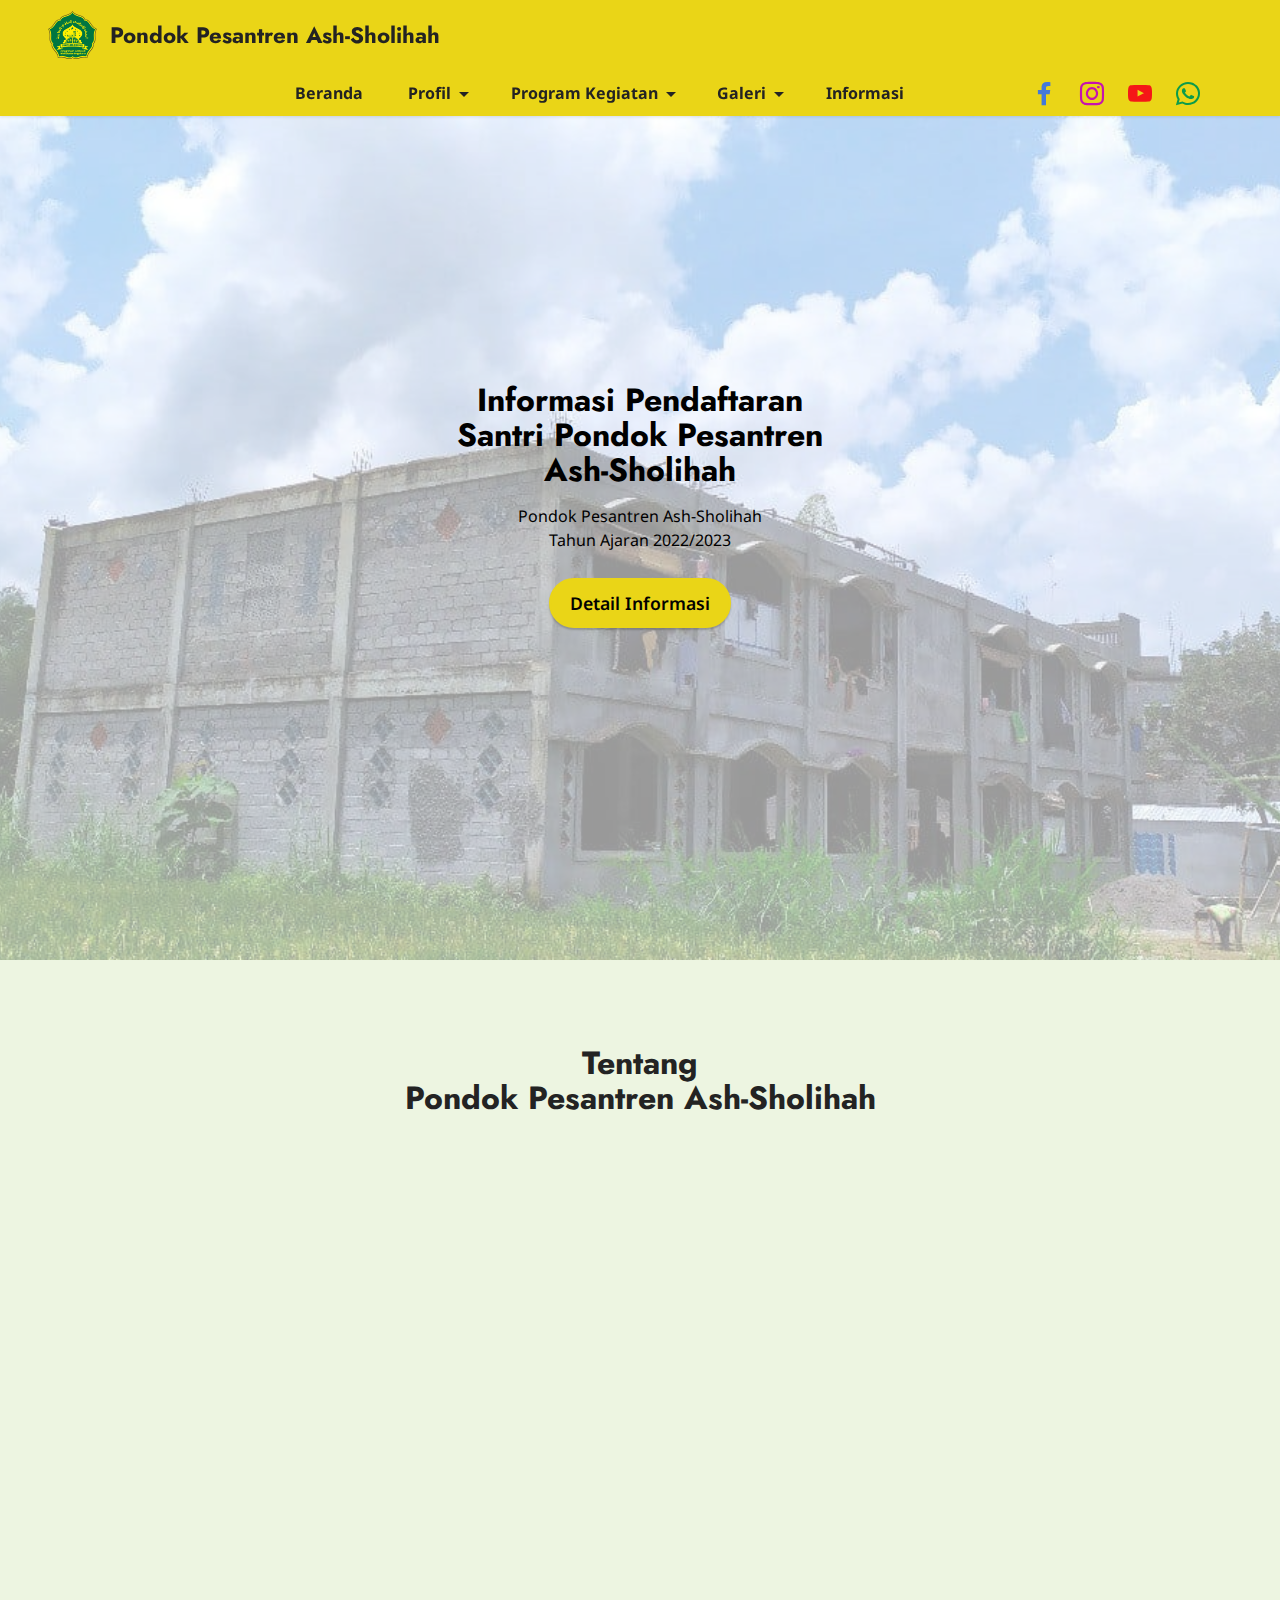
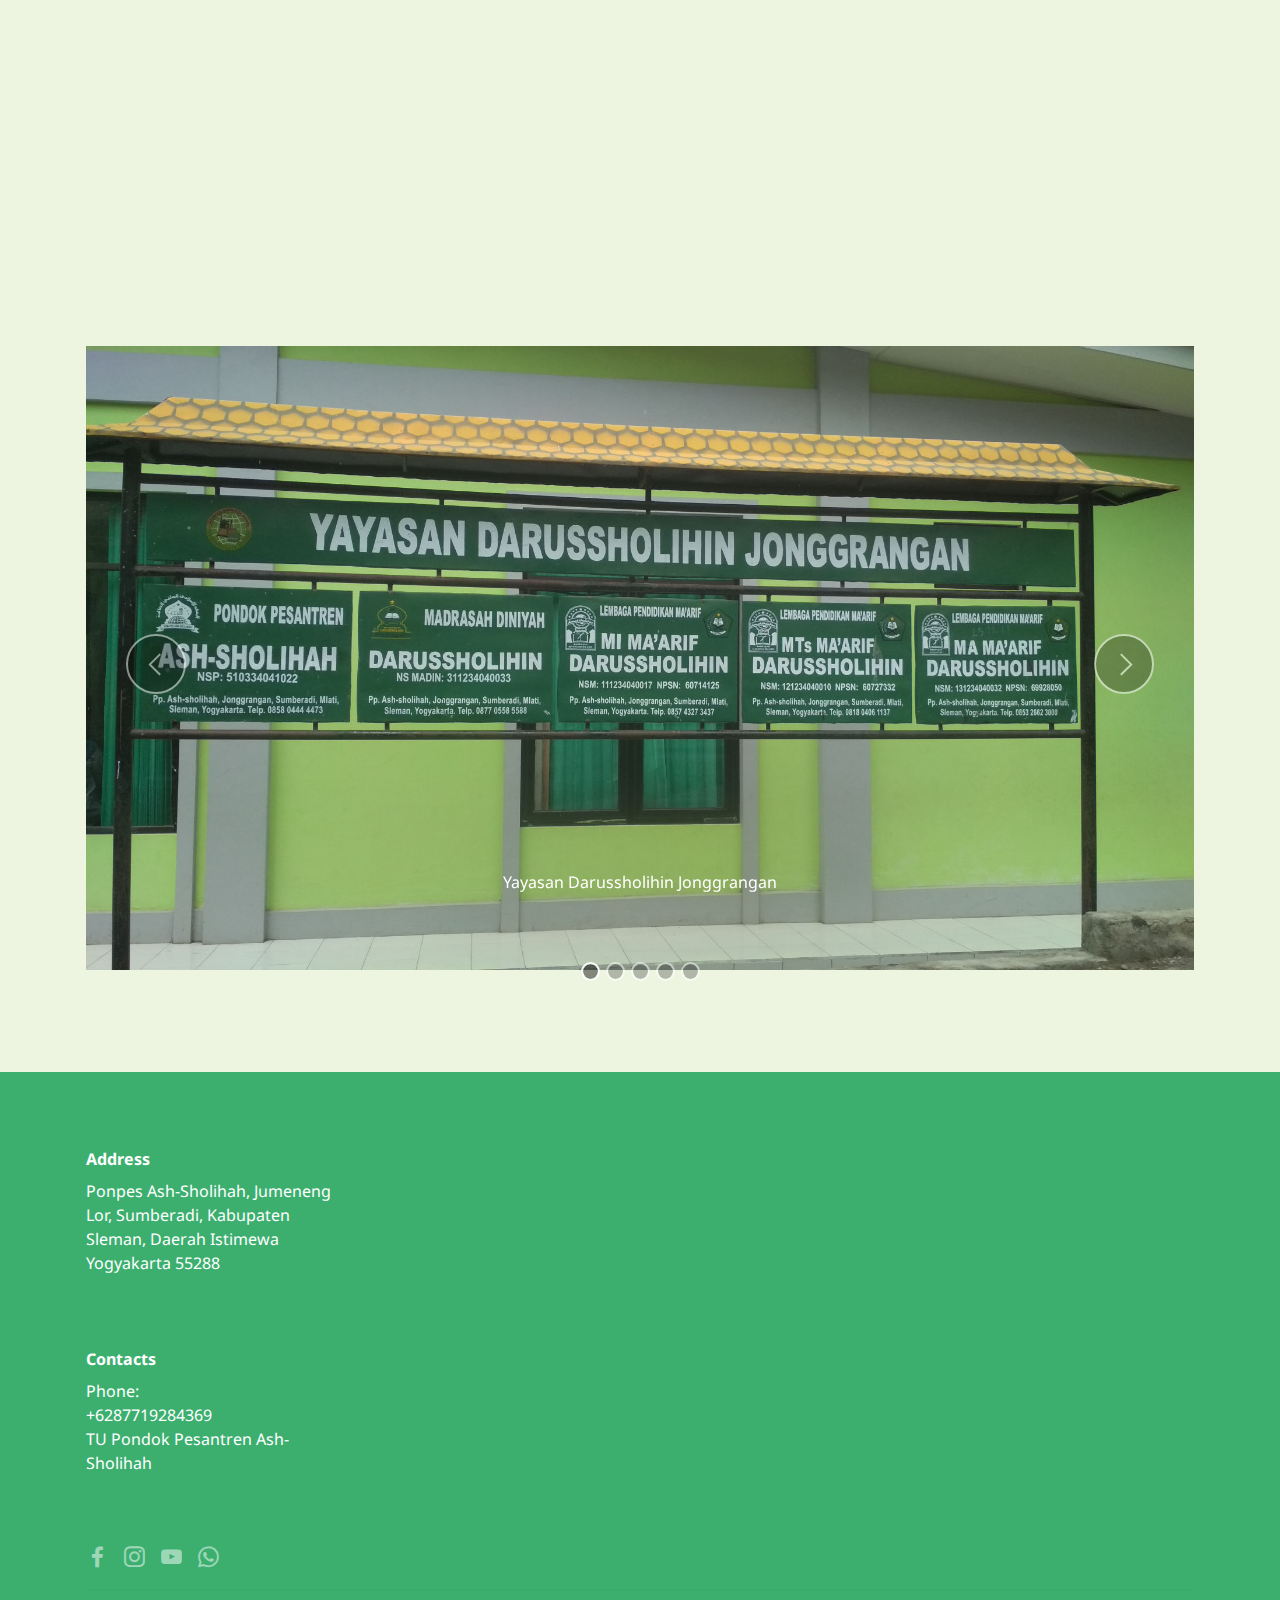
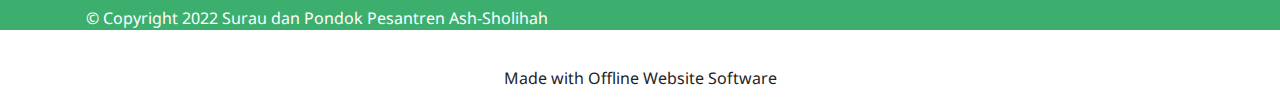
<file: index.html>
<!DOCTYPE html>
<html  >
<head>
  <!-- Site made with Mobirise Website Builder v5.6.8, https://mobirise.com -->
  <meta charset="UTF-8">
  <meta http-equiv="X-UA-Compatible" content="IE=edge">
  <meta name="generator" content="Mobirise v5.6.8, mobirise.com">
  <meta name="twitter:card" content="summary_large_image"/>
  <meta name="twitter:image:src" content="">
  <meta property="og:image" content="">
  <meta name="twitter:title" content="Home">
  <meta name="viewport" content="width=device-width, initial-scale=1, minimum-scale=1">
  <link rel="shortcut icon" href="assets/images/logo-pndok-97x95.png" type="image/x-icon">
  <meta name="description" content="">
  
  
  <title>Home</title>
  <link rel="stylesheet" href="assets/web/assets/mobirise-icons2/mobirise2.css">
  <link rel="stylesheet" href="assets/bootstrap/css/bootstrap.min.css">
  <link rel="stylesheet" href="assets/bootstrap/css/bootstrap-grid.min.css">
  <link rel="stylesheet" href="assets/bootstrap/css/bootstrap-reboot.min.css">
  <link rel="stylesheet" href="assets/parallax/jarallax.css">
  <link rel="stylesheet" href="assets/dropdown/css/style.css">
  <link rel="stylesheet" href="assets/socicon/css/styles.css">
  <link rel="stylesheet" href="assets/theme/css/style.css">
  <link rel="preload" href="https://fonts.googleapis.com/css?family=Jost:100,200,300,400,500,600,700,800,900,100i,200i,300i,400i,500i,600i,700i,800i,900i&display=swap" as="style" onload="this.onload=null;this.rel='stylesheet'">
  <noscript><link rel="stylesheet" href="https://fonts.googleapis.com/css?family=Jost:100,200,300,400,500,600,700,800,900,100i,200i,300i,400i,500i,600i,700i,800i,900i&display=swap"></noscript>
  <link rel="preload" href="https://fonts.googleapis.com/css?family=Noto+Sans:100,100i,200,200i,300,300i,400,400i,500,500i,600,600i,700,700i,800,800i,900,900i&display=swap" as="style" onload="this.onload=null;this.rel='stylesheet'">
  <noscript><link rel="stylesheet" href="https://fonts.googleapis.com/css?family=Noto+Sans:100,100i,200,200i,300,300i,400,400i,500,500i,600,600i,700,700i,800,800i,900,900i&display=swap"></noscript>
  <link rel="preload" as="style" href="assets/mobirise/css/mbr-additional.css"><link rel="stylesheet" href="assets/mobirise/css/mbr-additional.css" type="text/css">
  
  
  
  
</head>
<body>
  
  <section data-bs-version="5.1" class="menu menu3 cid-sFAA5oUu2Y" once="menu" id="menu3-1">
    
    <nav class="navbar navbar-dropdown navbar-fixed-top navbar-expand-lg">
        <div class="container-fluid">
            <div class="navbar-brand">
                <span class="navbar-logo">
                    <a href="https://mobiri.se">
                        <img src="assets/images/logo-pndok-97x95.png" alt="Mobirise Website Builder" style="height: 3rem;">
                    </a>
                </span>
                <span class="navbar-caption-wrap"><a class="navbar-caption text-primary display-5" href="https://mobiri.se">Pondok Pesantren Ash-Sholihah</a></span>
            </div>
            <button class="navbar-toggler" type="button" data-toggle="collapse" data-bs-toggle="collapse" data-target="#navbarSupportedContent" data-bs-target="#navbarSupportedContent" aria-controls="navbarNavAltMarkup" aria-expanded="false" aria-label="Toggle navigation">
                <div class="hamburger">
                    <span></span>
                    <span></span>
                    <span></span>
                    <span></span>
                </div>
            </button>
            <div class="collapse navbar-collapse" id="navbarSupportedContent">
                <ul class="navbar-nav nav-dropdown nav-right" data-app-modern-menu="true"><li class="nav-item"><a class="nav-link link text-primary display-7" href="index.html"><strong>Beranda</strong><span><strong>&nbsp;</strong></span></a></li>
                    <li class="nav-item dropdown"><a class="nav-link link dropdown-toggle text-primary display-7" href="index.html#content4-5" data-toggle="dropdown-submenu" data-bs-toggle="dropdown" data-bs-auto-close="outside" aria-expanded="false"><strong>Profil</strong></a><div class="dropdown-menu" aria-labelledby="dropdown-533"><a class="dropdown-item text-primary display-7" href="visimisi.html#content4-q" aria-expanded="false">Visi Misi<br></a><a class="show dropdown-item text-primary display-7" href="sejarah.html#header12-6m">Sejarah<br></a><a class="show dropdown-item text-primary display-7" href="pemilikpondok.html#image1-26"><p>Pemilik Pondok</p></a><a class="dropdown-item text-primary display-7" href="tenagapendidik.html#content13-6u">Tenaga Pendidik</a><a class="show dropdown-item text-primary display-7" href="strukturorganisasi.html#gallery1-41">Struktur Organisasi</a><a class="text-primary show dropdown-item display-7" href="fasilitas.html#gallery2-1p">Sarana dan Prasarana</a></div></li>
                    <li class="nav-item dropdown"><a class="nav-link link dropdown-toggle text-primary display-7" href="index.html#content4-6" data-toggle="dropdown-submenu" data-bs-toggle="dropdown" data-bs-auto-close="outside" aria-expanded="false"><strong>Program Kegiatan</strong></a><div class="dropdown-menu" aria-labelledby="dropdown-902"><a class="dropdown-item text-primary display-7" href="programkegiatan.html#features20-15">Program Pondok Pesantren</a><a class="show dropdown-item text-primary display-7" href="kegiatansantri.html#slider4-4q">Kegiatan Santri</a></div>
                    </li><li class="nav-item dropdown"><a class="nav-link link dropdown-toggle text-primary show display-7" href="index.html#features16-9" data-toggle="dropdown-submenu" data-bs-toggle="dropdown" data-bs-auto-close="outside" aria-expanded="false"><strong>Galeri</strong></a><div class="dropdown-menu show" aria-labelledby="dropdown-227" data-bs-popper="none"><a class="show dropdown-item text-primary display-7" href="fotodanvideokegiatansantri.html#video3-5m">Foto dan Video Kegiatan Santri</a></div></li><li class="nav-item"><a class="nav-link link text-primary display-7" href="informasi.html#timeline3-53"><strong>Informasi</strong></a></li><li class="nav-item"><a class="nav-link link text-primary display-7" href="index.html#features16-9"><strong></strong></a></li><li class="nav-item"><a class="nav-link link text-primary display-7" href="index.html#features16-9"><strong></strong></a></li></ul>
                <div class="icons-menu">
                    <a class="iconfont-wrapper" href="https://web.facebook.com/groups/elsholich" target="_blank">
                        <span class="p-2 mbr-iconfont socicon-facebook socicon" style="color: rgb(68, 121, 217); fill: rgb(68, 121, 217);"></span>
                    </a>
                    <a class="iconfont-wrapper" href="https://www.instagram.com/pondokjonggrangan/" target="_blank">
                        <span class="p-2 mbr-iconfont socicon-instagram socicon" style="color: rgb(198, 19, 175); fill: rgb(198, 19, 175);"></span>
                    </a>
                    <a class="iconfont-wrapper" href="https://www.youtube.com/@pondokjonggrangan" target="_blank">
                        <span class="p-2 mbr-iconfont socicon-youtube socicon" style="color: rgb(245, 23, 23); fill: rgb(245, 23, 23);"></span>
                    </a>
                    <a class="iconfont-wrapper" href="https://api.whatsapp.com/send?phone=6287719284369">
                        <span class="p-2 mbr-iconfont socicon-whatsapp socicon" style="color: rgb(11, 155, 75); fill: rgb(11, 155, 75);"></span>
                    </a>
                </div>
                
            </div>
        </div>
    </nav>
</section>

<section data-bs-version="5.1" class="header6 cid-tr5wCIJUiX mbr-fullscreen" id="header6-6l">

    

    
    <div class="mbr-overlay" style="opacity: 0.6; background-color: rgb(255, 255, 255);"></div>

    <div class="align-center container">
        <div class="row justify-content-center">
            <div class="col-12 col-lg-10">
                <h1 class="mbr-section-title mbr-fonts-style mbr-white mb-3 display-1"><strong>Informasi Pendaftaran
</strong><div><strong>Santri Pondok Pesantren
</strong></div><div><strong>Ash-Sholihah</strong></div></h1>
                
                <p class="mbr-text mbr-white mbr-fonts-style display-7">Pondok Pesantren Ash-Sholihah
<br>Tahun Ajaran 2022/2023</p>
                <div class="mbr-section-btn mt-3"><a class="btn btn-secondary display-4" href="informasi.html#timeline3-53">Detail Informasi</a></div>
            </div>
        </div>
    </div>
</section>

<section data-bs-version="5.1" class="header16 cid-tdA7re60Cu mbr-fullscreen" id="header16-1s">

    

    
    

    <div class="container-fluid">
        <div class="row justify-content-center">
            <div class="col-12 col-lg-11">
                <h1 class="mbr-section-title mbr-fonts-style mb-3 display-2"><strong>Tentang</strong><br><strong>Pondok Pesantren Ash-Sholihah</strong><br></h1>
                
                
                <div class="video-wrapper mt-4"><iframe class="mbr-embedded-video" src="https://www.youtube.com/embed/ft-w557ceFk?rel=0&amp;amp;mute=1&amp;showinfo=0&amp;autoplay=0&amp;loop=0" width="1280" height="720" frameborder="0" allowfullscreen></iframe></div>
            </div>
        </div>
    </div>
</section>

<section data-bs-version="5.1" class="slider2 cid-tdvUgBrZpq" id="slider2-m">
    

    
    <div class="container">
        <div class="row justify-content-center">
            <div class="col-12 col-md-12">
                <div class="carousel slide" id="ts4FdBorWC" data-ride="carousel" data-bs-ride="carousel" data-interval="5000" data-bs-interval="5000">
                    
                    <ol class="carousel-indicators">
                        <li data-slide-to="0" data-bs-slide-to="0" class="active" data-target="#ts4FdBorWC" data-bs-target="#ts4FdBorWC"></li><li data-slide-to="1" data-bs-slide-to="1" class="" data-target="#ts4FdBorWC" data-bs-target="#ts4FdBorWC"></li><li data-slide-to="2" data-bs-slide-to="2" class="" data-target="#ts4FdBorWC" data-bs-target="#ts4FdBorWC"></li><li data-slide-to="3" data-bs-slide-to="3" class="" data-target="#ts4FdBorWC" data-bs-target="#ts4FdBorWC"></li><li data-slide-to="4" data-bs-slide-to="4" class="" data-target="#ts4FdBorWC" data-bs-target="#ts4FdBorWC"></li>
                        
                        
                    </ol>
                    <div class="carousel-inner">
                        <div class="carousel-item slider-image item active">
                            <div class="item-wrapper">
                                <img class="d-block w-100" src="assets/images/plang-pondok-1900x1069.jpg" alt="Mobirise Website Builder" data-slide-to="0" data-bs-slide-to="0">
                                <div class="carousel-caption d-none d-md-block">
                                    
                                    <p class="mbr-section-text mbr-fonts-style display-7">
                                        Yayasan Darussholihin Jonggrangan</p>
                                </div>
                            </div>
                        </div>
                        <div class="carousel-item slider-image item">
                            <div class="item-wrapper">
                                <img class="d-block w-100" src="assets/images/pendaftaran-santri-baru-2-640x360.jpg" alt="Mobirise Website Builder" data-slide-to="1" data-bs-slide-to="1">
                                <div class="carousel-caption d-none d-md-block">
                                    
                                    <p class="mbr-section-text mbr-fonts-style display-7">
                                        Pendaftaran Murid Baru</p>
                                </div>
                            </div>
                        </div><div class="carousel-item slider-image item">
                            <div class="item-wrapper">
                                <img class="d-block w-100" src="assets/images/maulid-an-640x427.jpg" alt="Mobirise Website Builder" data-slide-to="3" data-bs-slide-to="3">
                                <div class="carousel-caption d-none d-md-block">
                                    
                                    <p class="mbr-section-text mbr-fonts-style display-7">
                                        Maulid Nabi</p>
                                </div>
                            </div>
                        </div><div class="carousel-item slider-image item">
                            <div class="item-wrapper">
                                <img class="d-block w-100" src="assets/images/ujian-santri-putra-640x360.jpg" alt="Mobirise Website Builder" data-slide-to="4" data-bs-slide-to="4">
                                <div class="carousel-caption d-none d-md-block">
                                    
                                    <p class="mbr-section-text mbr-fonts-style display-7">
                                        Pelaksanaan Ujian Santri</p>
                                </div>
                            </div>
                        </div><div class="carousel-item slider-image item">
                            <div class="item-wrapper">
                                <img class="d-block w-100" src="assets/images/ruang-kelas-mi-640x480.jpg" alt="Mobirise Website Builder" data-slide-to="5" data-bs-slide-to="5">
                                <div class="carousel-caption d-none d-md-block">
                                    
                                    <p class="mbr-section-text mbr-fonts-style display-7">
                                        Ruang Belajar Santri/wati</p>
                                </div>
                            </div>
                        </div>
                        
                    </div>
                    <a class="carousel-control carousel-control-prev" role="button" data-slide="prev" data-bs-slide="prev" href="#ts4FdBorWC">
                        <span class="mobi-mbri mobi-mbri-arrow-prev" aria-hidden="true"></span>
                        <span class="sr-only visually-hidden">Previous</span>
                    </a>
                    <a class="carousel-control carousel-control-next" role="button" data-slide="next" data-bs-slide="next" href="#ts4FdBorWC">
                        <span class="mobi-mbri mobi-mbri-arrow-next" aria-hidden="true"></span>
                        <span class="sr-only visually-hidden">Next</span>
                    </a>
                </div>
            </div>
        </div>
    </div>
</section>

<section data-bs-version="5.1" class="footer6 cid-tdvY1kZfXQ mbr-parallax-background" once="footers" id="footer6-n">

    

    <div class="mbr-overlay" style="opacity: 0.8; background-color: rgb(11, 155, 75);"></div>

    <div class="container">
        <div class="row content mbr-white">
            <div class="col-12 col-md-3 mbr-fonts-style display-7">
                <h5 class="mbr-section-subtitle mbr-fonts-style mb-2 display-7">
                    <strong>Address</strong>
                </h5>
                <p class="mbr-text mbr-fonts-style display-7">Ponpes Ash-Sholihah, Jumeneng Lor, Sumberadi, Kabupaten Sleman, Daerah Istimewa Yogyakarta 55288</p> <br>
                <h5 class="mbr-section-subtitle mbr-fonts-style mb-2 mt-4 display-7">
                    <strong>Contacts</strong>
                </h5>
                <p class="mbr-text mbr-fonts-style mb-4 display-7">Phone: <br>+6287719284369&nbsp;<br>TU Pondok Pesantren Ash-Sholihah</p>
            </div>
            <div class="col-12 col-md-3 mbr-fonts-style display-7">
                <h5 class="mbr-section-subtitle mbr-fonts-style mb-2 display-7"></h5>
                <ul class="list mbr-fonts-style mb-4 display-4">
                    <li class="mbr-text item-wrap"><br></li>
                </ul>
                <h5 class="mbr-section-subtitle mbr-fonts-style mb-2 mt-5 display-7"></h5>
                <p class="mbr-text mbr-fonts-style mb-4 display-7"></p>
            </div>
            <div class="col-12 col-md-6">
                <div class="google-map"><iframe frameborder="0" style="border:0" src="https://www.google.com/maps/embed/v1/place?key=AIzaSyDk89J4FSunMF33ruMVWJaJht_Ro0kvoXs&amp;q=Ponpes Ash-Sholihah, Jumeneng Lor, Sumberadi, Kabupaten Sleman, Daerah Istimewa Yogyakarta" allowfullscreen=""></iframe></div>
            </div>
            <div class="col-md-6">
                <div class="social-list align-left">
                    <div class="soc-item">
                        <a href="https://web.facebook.com/groups/elsholich" target="_blank">
                            <span class="mbr-iconfont mbr-iconfont-social socicon-facebook socicon"></span>
                        </a>
                    </div>
                    <div class="soc-item">
                        <a href="https://www.instagram.com/pondokjonggrangan/" target="_blank">
                            <span class="mbr-iconfont mbr-iconfont-social socicon-instagram socicon"></span>
                        </a>
                    </div>
                    <div class="soc-item">
                        <a href="https://www.youtube.com/@pondokjonggrangan" target="_blank">
                            <span class="mbr-iconfont mbr-iconfont-social socicon-youtube socicon"></span>
                        </a>
                    </div>
                    <div class="soc-item">
                        <a href="https://api.whatsapp.com/send?phone=6287719284369" target="_blank">
                            <span class="mbr-iconfont mbr-iconfont-social socicon-whatsapp socicon"></span>
                        </a>
                    </div>
                    
                    
                </div>
            </div>
        </div>
        <div class="footer-lower">
            <div class="media-container-row">
                <div class="col-sm-12">
                    <hr>
                </div>
            </div>
            <div class="col-sm-12 copyright pl-0">
                <p class="mbr-text mbr-fonts-style mbr-white display-7">
                    © Copyright 2022 Surau dan Pondok Pesantren Ash-Sholihah</p>
            </div>
        </div>
    </div>
</section><section class="display-7" style="padding: 0;align-items: center;justify-content: center;flex-wrap: wrap;    align-content: center;display: flex;position: relative;height: 4rem;"><a href="https://mobiri.se/2807556" style="flex: 1 1;height: 4rem;position: absolute;width: 100%;z-index: 1;"><img alt="" style="height: 4rem;" src="[data-uri]"></a><p style="margin: 0;text-align: center;" class="display-7">Made with &#8204;</p><a style="z-index:1" href="https://mobirise.com/offline-website-builder.html">Offline Website Software</a></section><script src="assets/bootstrap/js/bootstrap.bundle.min.js"></script>  <script src="assets/parallax/jarallax.js"></script>  <script src="assets/smoothscroll/smooth-scroll.js"></script>  <script src="assets/ytplayer/index.js"></script>  <script src="assets/dropdown/js/navbar-dropdown.js"></script>  <script src="assets/playervimeo/vimeo_player.js"></script>  <script src="assets/theme/js/script.js"></script>  
  
  
</body>
</html>
</file>
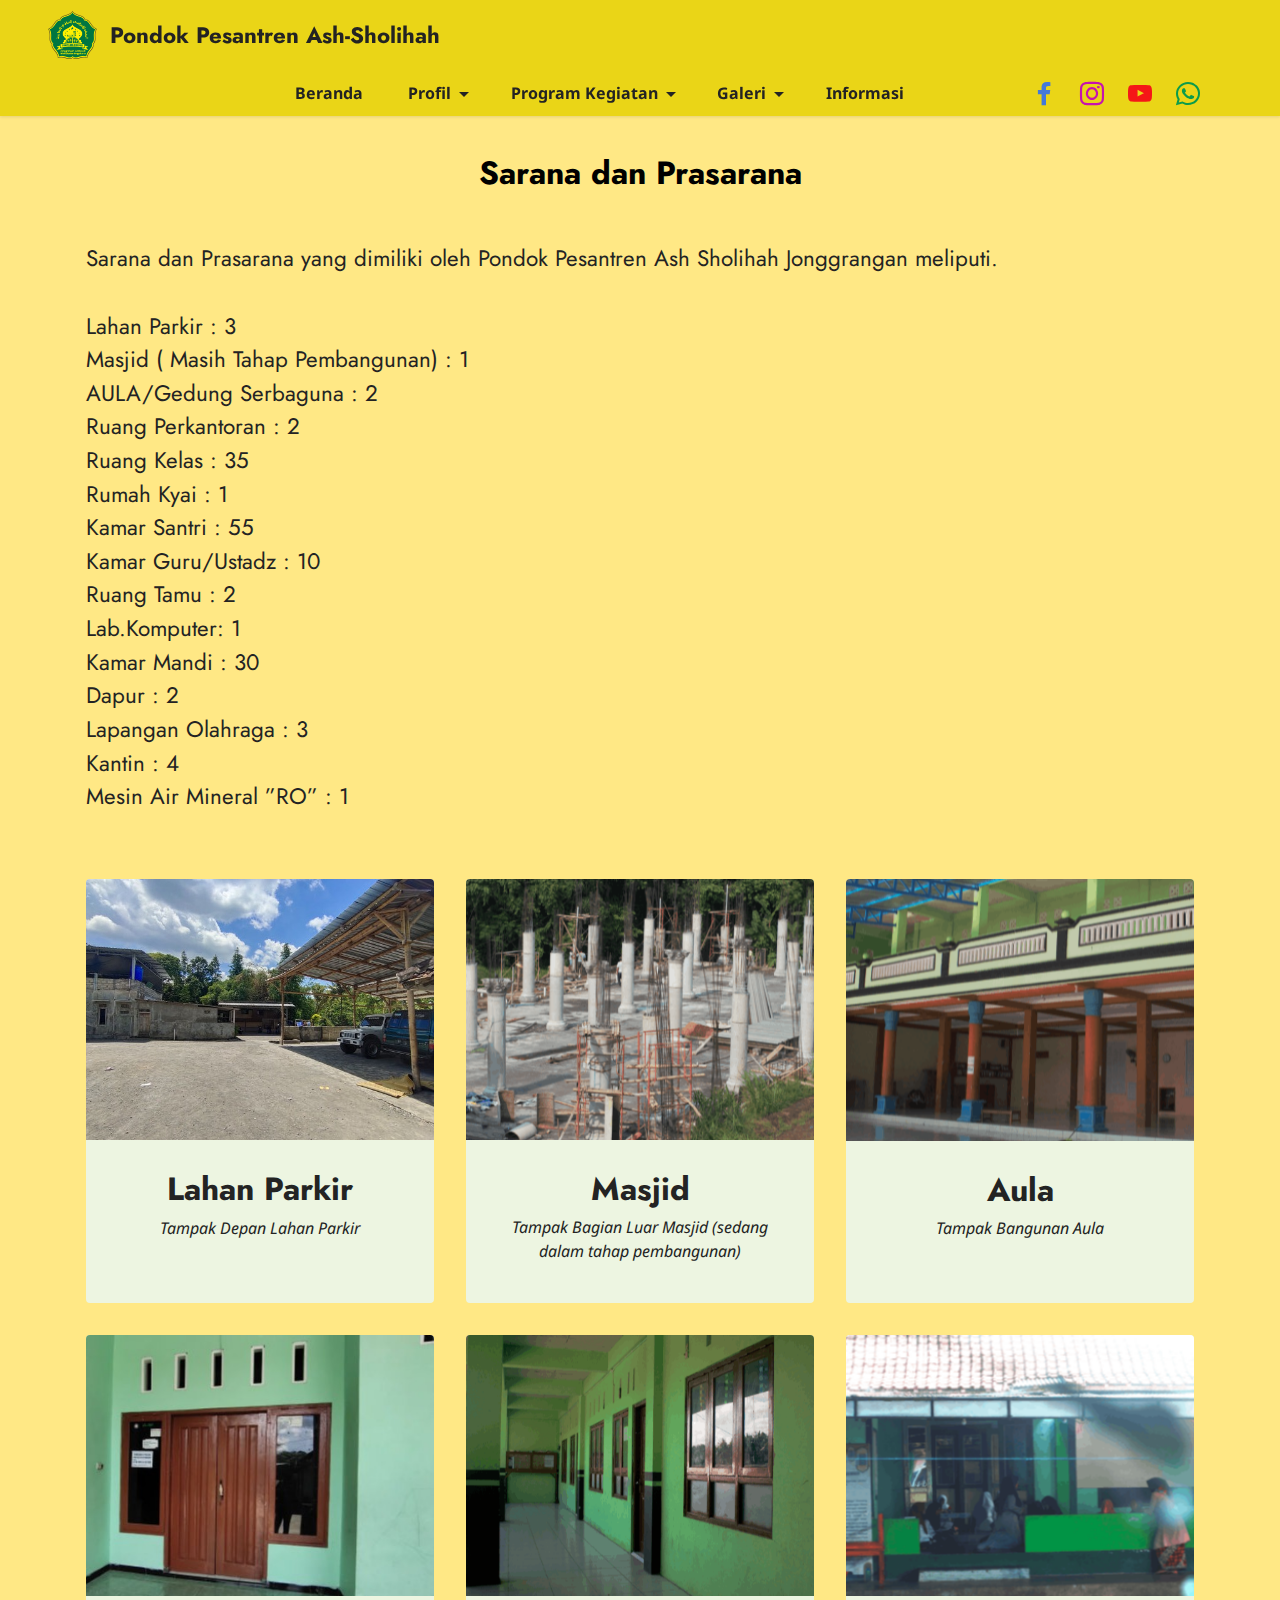
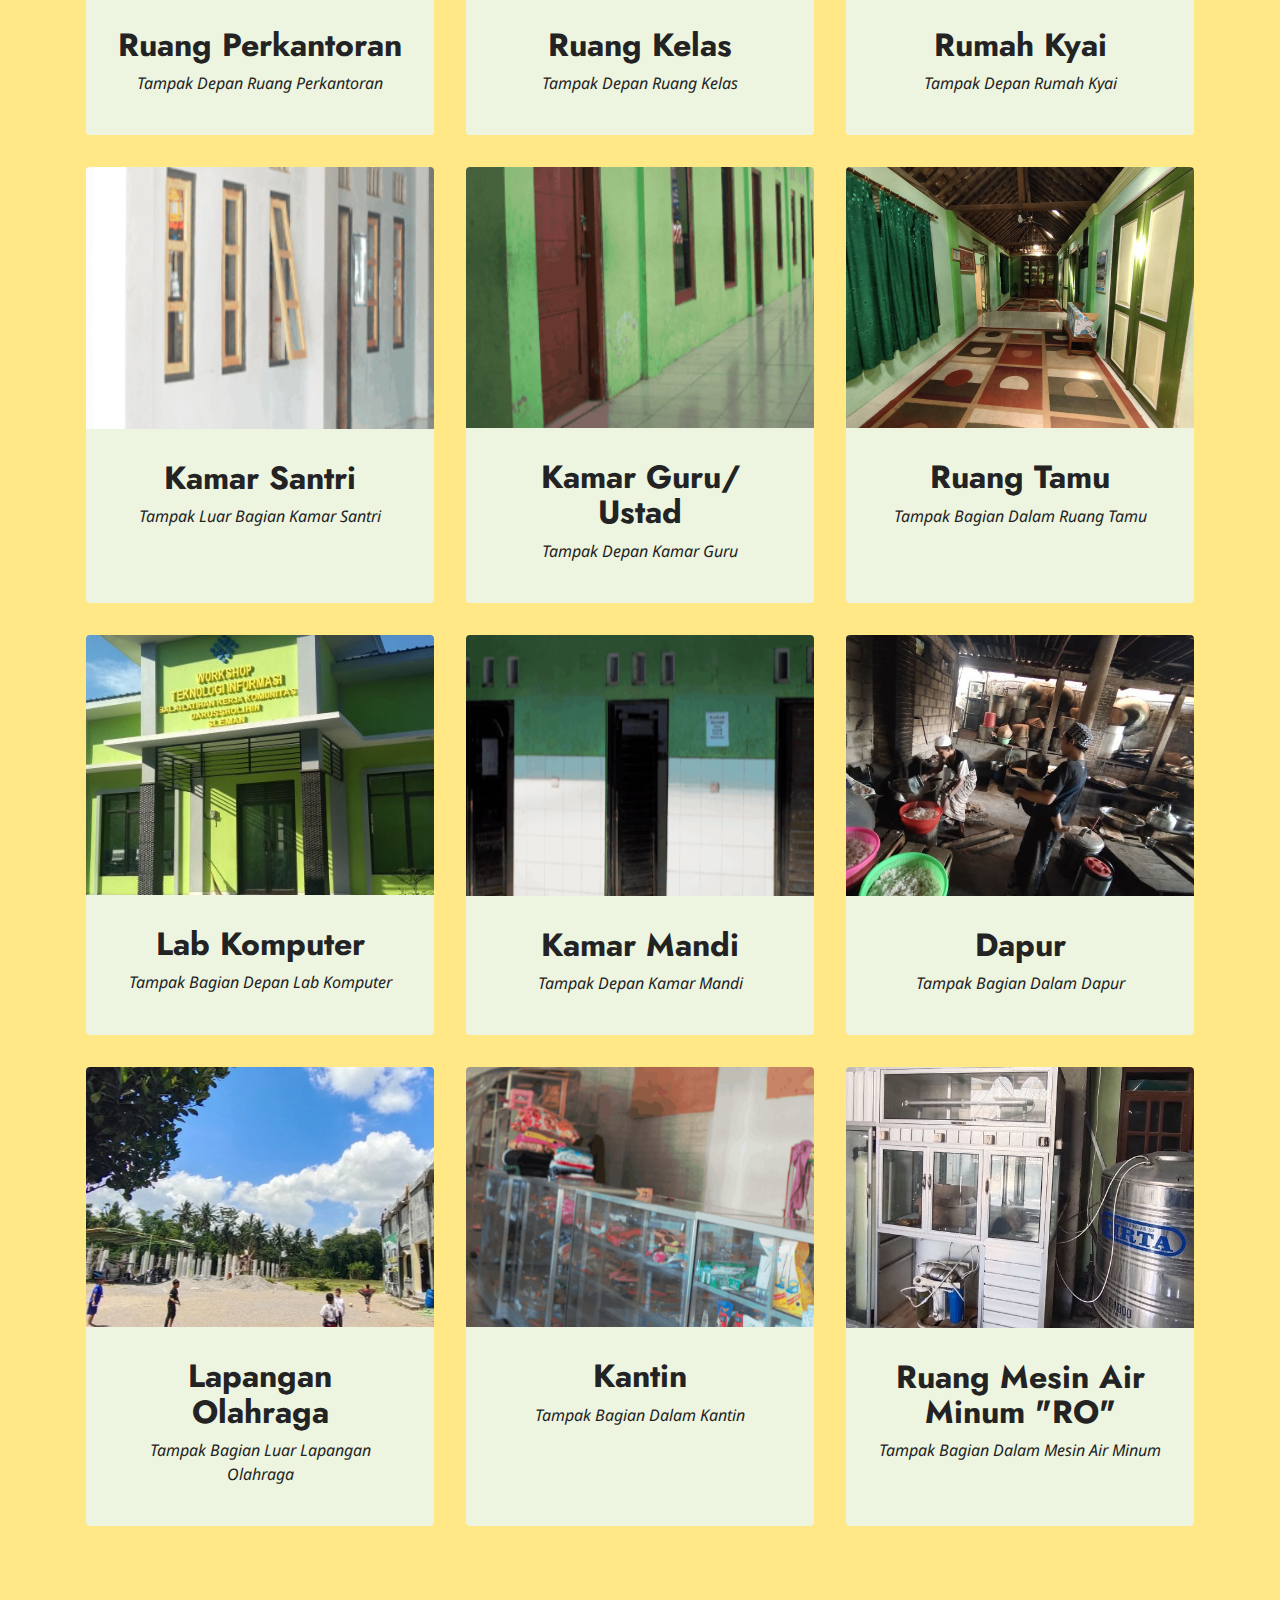
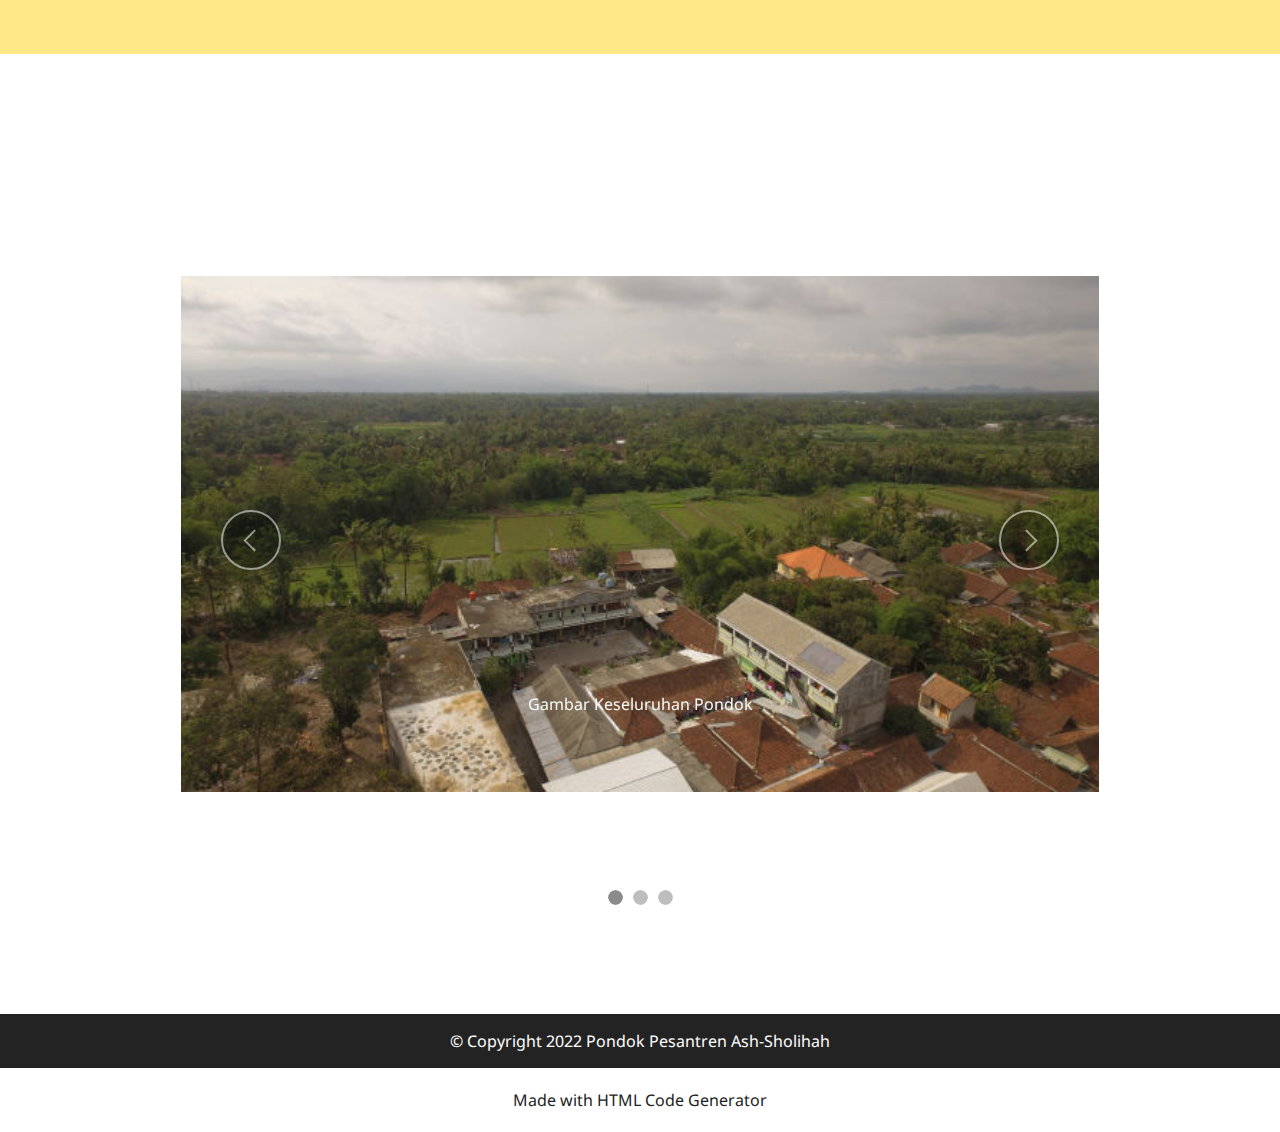
<file: fasilitas.html>
<!DOCTYPE html>
<html  >
<head>
  <!-- Site made with Mobirise Website Builder v5.6.8, https://mobirise.com -->
  <meta charset="UTF-8">
  <meta http-equiv="X-UA-Compatible" content="IE=edge">
  <meta name="generator" content="Mobirise v5.6.8, mobirise.com">
  <meta name="twitter:card" content="summary_large_image"/>
  <meta name="twitter:image:src" content="">
  <meta property="og:image" content="">
  <meta name="twitter:title" content="Sarana dan Prasarana">
  <meta name="viewport" content="width=device-width, initial-scale=1, minimum-scale=1">
  <link rel="shortcut icon" href="assets/images/logo-pndok-97x95.png" type="image/x-icon">
  <meta name="description" content="">
  
  
  <title>Sarana dan Prasarana</title>
  <link rel="stylesheet" href="assets/web/assets/mobirise-icons2/mobirise2.css">
  <link rel="stylesheet" href="assets/bootstrap/css/bootstrap.min.css">
  <link rel="stylesheet" href="assets/bootstrap/css/bootstrap-grid.min.css">
  <link rel="stylesheet" href="assets/bootstrap/css/bootstrap-reboot.min.css">
  <link rel="stylesheet" href="assets/dropdown/css/style.css">
  <link rel="stylesheet" href="assets/socicon/css/styles.css">
  <link rel="stylesheet" href="assets/theme/css/style.css">
  <link rel="preload" href="https://fonts.googleapis.com/css?family=Jost:100,200,300,400,500,600,700,800,900,100i,200i,300i,400i,500i,600i,700i,800i,900i&display=swap" as="style" onload="this.onload=null;this.rel='stylesheet'">
  <noscript><link rel="stylesheet" href="https://fonts.googleapis.com/css?family=Jost:100,200,300,400,500,600,700,800,900,100i,200i,300i,400i,500i,600i,700i,800i,900i&display=swap"></noscript>
  <link rel="preload" href="https://fonts.googleapis.com/css?family=Noto+Sans:100,100i,200,200i,300,300i,400,400i,500,500i,600,600i,700,700i,800,800i,900,900i&display=swap" as="style" onload="this.onload=null;this.rel='stylesheet'">
  <noscript><link rel="stylesheet" href="https://fonts.googleapis.com/css?family=Noto+Sans:100,100i,200,200i,300,300i,400,400i,500,500i,600,600i,700,700i,800,800i,900,900i&display=swap"></noscript>
  <link rel="preload" as="style" href="assets/mobirise/css/mbr-additional.css"><link rel="stylesheet" href="assets/mobirise/css/mbr-additional.css" type="text/css">
  
  
  
  
</head>
<body>
  
  <section data-bs-version="5.1" class="menu menu3 cid-tdA4GjLXzh" once="menu" id="menu3-1i">
    
    <nav class="navbar navbar-dropdown navbar-fixed-top navbar-expand-lg">
        <div class="container-fluid">
            <div class="navbar-brand">
                <span class="navbar-logo">
                    <a href="https://mobiri.se">
                        <img src="assets/images/logo-pndok-97x95.png" alt="Mobirise Website Builder" style="height: 3rem;">
                    </a>
                </span>
                <span class="navbar-caption-wrap"><a class="navbar-caption text-primary display-5" href="https://mobiri.se">Pondok Pesantren Ash-Sholihah</a></span>
            </div>
            <button class="navbar-toggler" type="button" data-toggle="collapse" data-bs-toggle="collapse" data-target="#navbarSupportedContent" data-bs-target="#navbarSupportedContent" aria-controls="navbarNavAltMarkup" aria-expanded="false" aria-label="Toggle navigation">
                <div class="hamburger">
                    <span></span>
                    <span></span>
                    <span></span>
                    <span></span>
                </div>
            </button>
            <div class="collapse navbar-collapse" id="navbarSupportedContent">
                <ul class="navbar-nav nav-dropdown nav-right" data-app-modern-menu="true"><li class="nav-item"><a class="nav-link link text-primary display-7" href="index.html"><strong>Beranda</strong><span><strong>&nbsp;</strong></span></a></li>
                    <li class="nav-item dropdown"><a class="nav-link link dropdown-toggle text-primary display-7" href="index.html#content4-5" data-toggle="dropdown-submenu" data-bs-toggle="dropdown" data-bs-auto-close="outside" aria-expanded="false"><strong>Profil</strong></a><div class="dropdown-menu" aria-labelledby="dropdown-533"><a class="dropdown-item text-primary display-7" href="visimisi.html#content4-q" aria-expanded="false">Visi Misi<br></a><a class="show dropdown-item text-primary display-7" href="sejarah.html#header12-6m">Sejarah<br></a><a class="show dropdown-item text-primary display-7" href="pemilikpondok.html#image1-26"><p>Pemilik Pondok</p></a><a class="dropdown-item text-primary display-7" href="tenagapendidik.html#content13-6u">Tenaga Pendidik</a><a class="show dropdown-item text-primary display-7" href="strukturorganisasi.html#gallery1-41">Struktur Organisasi</a><a class="text-primary show dropdown-item display-7" href="fasilitas.html#gallery2-1p">Sarana dan Prasarana</a></div></li>
                    <li class="nav-item dropdown"><a class="nav-link link dropdown-toggle text-primary display-7" href="index.html#content4-6" data-toggle="dropdown-submenu" data-bs-toggle="dropdown" data-bs-auto-close="outside" aria-expanded="false"><strong>Program Kegiatan</strong></a><div class="dropdown-menu" aria-labelledby="dropdown-902"><a class="dropdown-item text-primary display-7" href="programkegiatan.html#features20-15">Program Pondok Pesantren</a><a class="show dropdown-item text-primary display-7" href="kegiatansantri.html#slider4-4q">Kegiatan Santri</a></div>
                    </li><li class="nav-item dropdown"><a class="nav-link link dropdown-toggle text-primary show display-7" href="index.html#features16-9" data-toggle="dropdown-submenu" data-bs-toggle="dropdown" data-bs-auto-close="outside" aria-expanded="false"><strong>Galeri</strong></a><div class="dropdown-menu show" aria-labelledby="dropdown-227" data-bs-popper="none"><a class="show dropdown-item text-primary display-7" href="fotodanvideokegiatansantri.html#video3-5m">Foto dan Video Kegiatan Santri</a></div></li><li class="nav-item"><a class="nav-link link text-primary display-7" href="informasi.html#timeline3-53"><strong>Informasi</strong></a></li><li class="nav-item"><a class="nav-link link text-primary display-7" href="index.html#features16-9"><strong></strong></a></li><li class="nav-item"><a class="nav-link link text-primary display-7" href="index.html#features16-9"><strong></strong></a></li></ul>
                <div class="icons-menu">
                    <a class="iconfont-wrapper" href="https://web.facebook.com/groups/elsholich" target="_blank">
                        <span class="p-2 mbr-iconfont socicon-facebook socicon" style="color: rgb(68, 121, 217); fill: rgb(68, 121, 217);"></span>
                    </a>
                    <a class="iconfont-wrapper" href="https://www.instagram.com/pondokjonggrangan/" target="_blank">
                        <span class="p-2 mbr-iconfont socicon-instagram socicon" style="color: rgb(198, 19, 175); fill: rgb(198, 19, 175);"></span>
                    </a>
                    <a class="iconfont-wrapper" href="https://www.youtube.com/@pondokjonggrangan" target="_blank">
                        <span class="p-2 mbr-iconfont socicon-youtube socicon" style="color: rgb(245, 23, 23); fill: rgb(245, 23, 23);"></span>
                    </a>
                    <a class="iconfont-wrapper" href="https://api.whatsapp.com/send?phone=6287719284369">
                        <span class="p-2 mbr-iconfont socicon-whatsapp socicon" style="color: rgb(11, 155, 75); fill: rgb(11, 155, 75);"></span>
                    </a>
                </div>
                
            </div>
        </div>
    </nav>
</section>

<section data-bs-version="5.1" class="gallery2 cid-tdA4GnUJ4T" id="gallery2-1p">
    
    
    <div class="container">
        <div class="mbr-section-head">
            <h4 class="mbr-section-title mbr-fonts-style align-center mb-0 display-2"><strong>Sarana dan Prasarana</strong><br><strong><br></strong></h4>
            <h5 class="mbr-section-subtitle mbr-fonts-style align-center mb-0 mt-2 display-5"><p></p><div>Sarana dan Prasarana yang dimiliki oleh Pondok Pesantren Ash Sholihah Jonggrangan meliputi.</div><div><br></div>Lahan Parkir : 3<br>Masjid ( Masih Tahap Pembangunan) : 1<div>AULA/Gedung Serbaguna : 2
</div><div>Ruang Perkantoran : 2
</div><div>Ruang Kelas : 35 
</div><div>Rumah Kyai : 1
</div><div>Kamar Santri : 55
</div><div>Kamar Guru/Ustadz : 10
</div><div>Ruang Tamu : 2
</div><div>Lab.Komputer: 1
</div><div>Kamar Mandi : 30</div><div>Dapur : 2</div><div>Lapangan Olahraga : 3
</div><div>Kantin : 4
</div><div>Mesin Air Mineral ”RO” :  1
</div><div><br></div></h5>
        </div>
        <div class="row mt-4">
            <div class="item features-image сol-12 col-md-6 col-lg-4 active">
                <div class="item-wrapper">
                    <div class="item-img">
                        <img src="assets/images/lahan-parkir-696x522.jpeg" alt="Mobirise Website Builder" data-slide-to="0" data-bs-slide-to="0">
                    </div>
                    <div class="item-content">
                        <h5 class="item-title mbr-fonts-style display-2"><strong>Lahan Parkir</strong></h5>
                        <h6 class="item-subtitle mbr-fonts-style mt-1 display-7"><em>Tampak Depan Lahan Parkir</em></h6>
                        
                    </div>
                    
                </div>
            </div>
            <div class="item features-image сol-12 col-md-6 col-lg-4">
                <div class="item-wrapper">
                    <div class="item-img">
                        <img src="assets/images/screenshot-2023-01-04-202142-696x391.png" alt="Mobirise Website Builder" data-slide-to="1" data-bs-slide-to="1">
                    </div>
                    <div class="item-content">
                        <h5 class="item-title mbr-fonts-style display-2"><strong>Masjid</strong></h5>
                        <h6 class="item-subtitle mbr-fonts-style mt-1 display-7"><em>Tampak Bagian Luar Masjid (sedang dalam tahap pembangunan)</em></h6>
                        
                    </div>
                    
                </div>
            </div>
            <div class="item features-image сol-12 col-md-6 col-lg-4">
                <div class="item-wrapper">
                    <div class="item-img">
                        <img src="assets/images/screenshot-2023-01-04-201525-696x391.png" alt="Mobirise Website Builder" data-slide-to="2" data-bs-slide-to="2">
                    </div>
                    <div class="item-content">
                        <h5 class="item-title mbr-fonts-style display-2"><strong>Aula</strong><strong><br></strong></h5>
                        <h6 class="item-subtitle mbr-fonts-style mt-1 display-7"><em>Tampak Bangunan Aula</em></h6>
                        
                    </div>
                    
                </div>
            </div>
            <div class="item features-image сol-12 col-md-6 col-lg-4">
                <div class="item-wrapper">
                    <div class="item-img">
                        <img src="assets/images/ruang-kantor-696x522.jpeg" alt="Mobirise Website Builder" title="" data-slide-to="3" data-bs-slide-to="3">
                    </div>
                    <div class="item-content">
                        <h5 class="item-title mbr-fonts-style display-2"><strong>Ruang Perkantoran</strong></h5>
                        <h6 class="item-subtitle mbr-fonts-style mt-1 display-7"><em>Tampak Depan Ruang Perkantoran</em></h6>
                        
                    </div>
                    
                </div>
            </div><div class="item features-image сol-12 col-md-6 col-lg-4">
                <div class="item-wrapper">
                    <div class="item-img">
                        <img src="assets/images/screenshot-2023-01-04-203938-696x391.png" alt="Mobirise Website Builder" title="" data-slide-to="4" data-bs-slide-to="4">
                    </div>
                    <div class="item-content">
                        <h5 class="item-title mbr-fonts-style display-2"><strong>Ruang Kelas</strong></h5>
                        <h6 class="item-subtitle mbr-fonts-style mt-1 display-7"><em>Tampak Depan Ruang Kelas</em></h6>
                        
                    </div>
                    
                </div>
            </div><div class="item features-image сol-12 col-md-6 col-lg-4">
                <div class="item-wrapper">
                    <div class="item-img">
                        <img src="assets/images/screenshot-2023-01-04-203100-696x391.png" alt="Mobirise Website Builder" title="" data-slide-to="5" data-bs-slide-to="5">
                    </div>
                    <div class="item-content">
                        <h5 class="item-title mbr-fonts-style display-2"><strong>Rumah Kyai</strong></h5>
                        <h6 class="item-subtitle mbr-fonts-style mt-1 display-7"><em>Tampak Depan Rumah Kyai</em></h6>
                        
                    </div>
                    
                </div>
            </div><div class="item features-image сol-12 col-md-6 col-lg-4">
                <div class="item-wrapper">
                    <div class="item-img">
                        <img src="assets/images/screenshot-2023-01-04-203337-696x391.png" alt="Mobirise Website Builder" title="" data-slide-to="6" data-bs-slide-to="6">
                    </div>
                    <div class="item-content">
                        <h5 class="item-title mbr-fonts-style display-2"><strong>Kamar Santri</strong></h5>
                        <h6 class="item-subtitle mbr-fonts-style mt-1 display-7"><em>Tampak Luar Bagian Kamar Santri</em></h6>
                        
                    </div>
                    
                </div>
            </div><div class="item features-image сol-12 col-md-6 col-lg-4">
                <div class="item-wrapper">
                    <div class="item-img">
                        <img src="assets/images/screenshot-2023-01-04-204229-696x391.png" alt="Mobirise Website Builder" title="" data-slide-to="7" data-bs-slide-to="7">
                    </div>
                    <div class="item-content">
                        <h5 class="item-title mbr-fonts-style display-2"><strong>Kamar Guru/ Ustad</strong></h5>
                        <h6 class="item-subtitle mbr-fonts-style mt-1 display-7"><em>Tampak Depan Kamar Guru</em></h6>
                        
                    </div>
                    
                </div>
            </div><div class="item features-image сol-12 col-md-6 col-lg-4">
                <div class="item-wrapper">
                    <div class="item-img">
                        <img src="assets/images/ruang-tamu-696x522.jpg" alt="Mobirise Website Builder" title="" data-slide-to="8" data-bs-slide-to="8">
                    </div>
                    <div class="item-content">
                        <h5 class="item-title mbr-fonts-style display-2"><strong>Ruang Tamu</strong></h5>
                        <h6 class="item-subtitle mbr-fonts-style mt-1 display-7"><em>Tampak Bagian Dalam Ruang Tamu</em></h6>
                        
                    </div>
                    
                </div>
            </div><div class="item features-image сol-12 col-md-6 col-lg-4">
                <div class="item-wrapper">
                    <div class="item-img">
                        <img src="assets/images/balai-latihan-kerja-696x392.jpeg" alt="Mobirise Website Builder" title="" data-slide-to="9" data-bs-slide-to="9">
                    </div>
                    <div class="item-content">
                        <h5 class="item-title mbr-fonts-style display-2"><strong>Lab Komputer</strong></h5>
                        <h6 class="item-subtitle mbr-fonts-style mt-1 display-7"><em>Tampak Bagian Depan Lab Komputer</em></h6>
                        
                    </div>
                    
                </div>
            </div><div class="item features-image сol-12 col-md-6 col-lg-4">
                <div class="item-wrapper">
                    <div class="item-img">
                        <img src="assets/images/screenshot-2023-01-04-204801-696x391.png" alt="Mobirise Website Builder" title="" data-slide-to="10" data-bs-slide-to="10">
                    </div>
                    <div class="item-content">
                        <h5 class="item-title mbr-fonts-style display-2"><strong>Kamar Mandi</strong></h5>
                        <h6 class="item-subtitle mbr-fonts-style mt-1 display-7"><em>Tampak Depan Kamar Mandi</em></h6>
                        
                    </div>
                    
                </div>
            </div><div class="item features-image сol-12 col-md-6 col-lg-4">
                <div class="item-wrapper">
                    <div class="item-img">
                        <img src="assets/images/dapur-696x522.jpeg" alt="Mobirise Website Builder" title="" data-slide-to="11" data-bs-slide-to="11">
                    </div>
                    <div class="item-content">
                        <h5 class="item-title mbr-fonts-style display-2"><strong>Dapur</strong></h5>
                        <h6 class="item-subtitle mbr-fonts-style mt-1 display-7"><em>Tampak Bagian Dalam Dapur</em></h6>
                        
                    </div>
                    
                </div>
            </div><div class="item features-image сol-12 col-md-6 col-lg-4">
                <div class="item-wrapper">
                    <div class="item-img">
                        <img src="assets/images/lapangan-pondok-696x928.jpeg" alt="Mobirise Website Builder" title="" data-slide-to="12" data-bs-slide-to="12">
                    </div>
                    <div class="item-content">
                        <h5 class="item-title mbr-fonts-style display-2"><strong>Lapangan Olahraga</strong></h5>
                        <h6 class="item-subtitle mbr-fonts-style mt-1 display-7"><em>Tampak Bagian Luar Lapangan Olahraga</em></h6>
                        
                    </div>
                    
                </div>
            </div><div class="item features-image сol-12 col-md-6 col-lg-4">
                <div class="item-wrapper">
                    <div class="item-img">
                        <img src="assets/images/screenshot-2023-01-04-204355-696x391.png" alt="Mobirise Website Builder" title="" data-slide-to="13" data-bs-slide-to="13">
                    </div>
                    <div class="item-content">
                        <h5 class="item-title mbr-fonts-style display-2"><strong>Kantin</strong></h5>
                        <h6 class="item-subtitle mbr-fonts-style mt-1 display-7"><em>Tampak Bagian Dalam Kantin</em></h6>
                        
                    </div>
                    
                </div>
            </div><div class="item features-image сol-12 col-md-6 col-lg-4">
                <div class="item-wrapper">
                    <div class="item-img">
                        <img src="assets/images/mesin-air-mineral-ro-696x928.jpeg" alt="Mobirise Website Builder" title="" data-slide-to="14" data-bs-slide-to="14">
                    </div>
                    <div class="item-content">
                        <h5 class="item-title mbr-fonts-style display-2"><strong>Ruang Mesin Air Minum "RO"</strong></h5>
                        <h6 class="item-subtitle mbr-fonts-style mt-1 display-7"><em>Tampak Bagian Dalam Mesin Air Minum</em></h6>
                        
                    </div>
                    
                </div>
            </div>
        </div>
    </div>
</section>

<section data-bs-version="5.1" class="slider2 cid-tdA4GoxEVQ" id="slider2-1q">
    

    
    <div class="container">
        <div class="row justify-content-center">
            <div class="col-12 col-md-10">
                <div class="carousel slide" id="ts4Fd5hSL5" data-interval="5000" data-bs-interval="5000">
                    
                    <ol class="carousel-indicators">
                        <li data-slide-to="0" data-bs-slide-to="0" class="active" data-target="#ts4Fd5hSL5" data-bs-target="#ts4Fd5hSL5"></li>
                        <li data-slide-to="1" data-bs-slide-to="1" data-target="#ts4Fd5hSL5" data-bs-target="#ts4Fd5hSL5"></li><li data-slide-to="2" data-bs-slide-to="2" data-target="#ts4Fd5hSL5" data-bs-target="#ts4Fd5hSL5"></li>
                        
                    </ol>
                    <div class="carousel-inner">
                        
                        
                        <div class="carousel-item slider-image item active">
                            <div class="item-wrapper">
                                <img class="d-block w-100" src="assets/images/dji-24-640x360.jpg" alt="Mobirise Website Builder" data-slide-to="1" data-bs-slide-to="1">
                                <div class="carousel-caption d-none d-md-block">
                                    
                                    <p class="mbr-section-text mbr-fonts-style display-7">Gambar Keseluruhan Pondok</p>
                                </div>
                            </div>
                        </div><div class="carousel-item slider-image item">
                            <div class="item-wrapper">
                                <img class="d-block w-100" src="assets/images/dji-5-640x360.jpg" alt="Mobirise Website Builder" data-slide-to="2" data-bs-slide-to="2">
                                <div class="carousel-caption d-none d-md-block">
                                    
                                    <p class="mbr-section-text mbr-fonts-style display-7">Gambar Keseluruhan Komplek Putri</p>
                                </div>
                            </div>
                        </div><div class="carousel-item slider-image item">
                            <div class="item-wrapper">
                                <img class="d-block w-100" src="assets/images/dji-16-640x360.jpg" alt="Mobirise Website Builder" data-slide-to="3" data-bs-slide-to="3">
                                <div class="carousel-caption d-none d-md-block">
                                    
                                    <p class="mbr-section-text mbr-fonts-style display-7">Gambar Keseluruhan Komplek Putra</p>
                                </div>
                            </div>
                        </div>
                    </div>
                    <a class="carousel-control carousel-control-prev" role="button" data-slide="prev" data-bs-slide="prev" href="#ts4Fd5hSL5">
                        <span class="mobi-mbri mobi-mbri-arrow-prev" aria-hidden="true"></span>
                        <span class="sr-only visually-hidden">Previous</span>
                    </a>
                    <a class="carousel-control carousel-control-next" role="button" data-slide="next" data-bs-slide="next" href="#ts4Fd5hSL5">
                        <span class="mobi-mbri mobi-mbri-arrow-next" aria-hidden="true"></span>
                        <span class="sr-only visually-hidden">Next</span>
                    </a>
                </div>
            </div>
        </div>
    </div>
</section>

<section data-bs-version="5.1" class="footer7 cid-tdB7NClvYU" once="footers" id="footer7-2u">

    

    

    <div class="container">
        <div class="media-container-row align-center mbr-white">
            <div class="col-12">
                <p class="mbr-text mb-0 mbr-fonts-style display-7">
                    © Copyright 2022 Pondok Pesantren Ash-Sholihah</p>
            </div>
        </div>
    </div>
</section><section class="display-7" style="padding: 0;align-items: center;justify-content: center;flex-wrap: wrap;    align-content: center;display: flex;position: relative;height: 4rem;"><a href="https://mobiri.se/2807556" style="flex: 1 1;height: 4rem;position: absolute;width: 100%;z-index: 1;"><img alt="" style="height: 4rem;" src="[data-uri]"></a><p style="margin: 0;text-align: center;" class="display-7">Made with  &#8204;</p><a style="z-index:1" href="https://mobirise.com/builder/html-code-generator.html">HTML Code Generator</a></section><script src="assets/bootstrap/js/bootstrap.bundle.min.js"></script>  <script src="assets/smoothscroll/smooth-scroll.js"></script>  <script src="assets/ytplayer/index.js"></script>  <script src="assets/dropdown/js/navbar-dropdown.js"></script>  <script src="assets/theme/js/script.js"></script>  
  
  
</body>
</html>
</file>
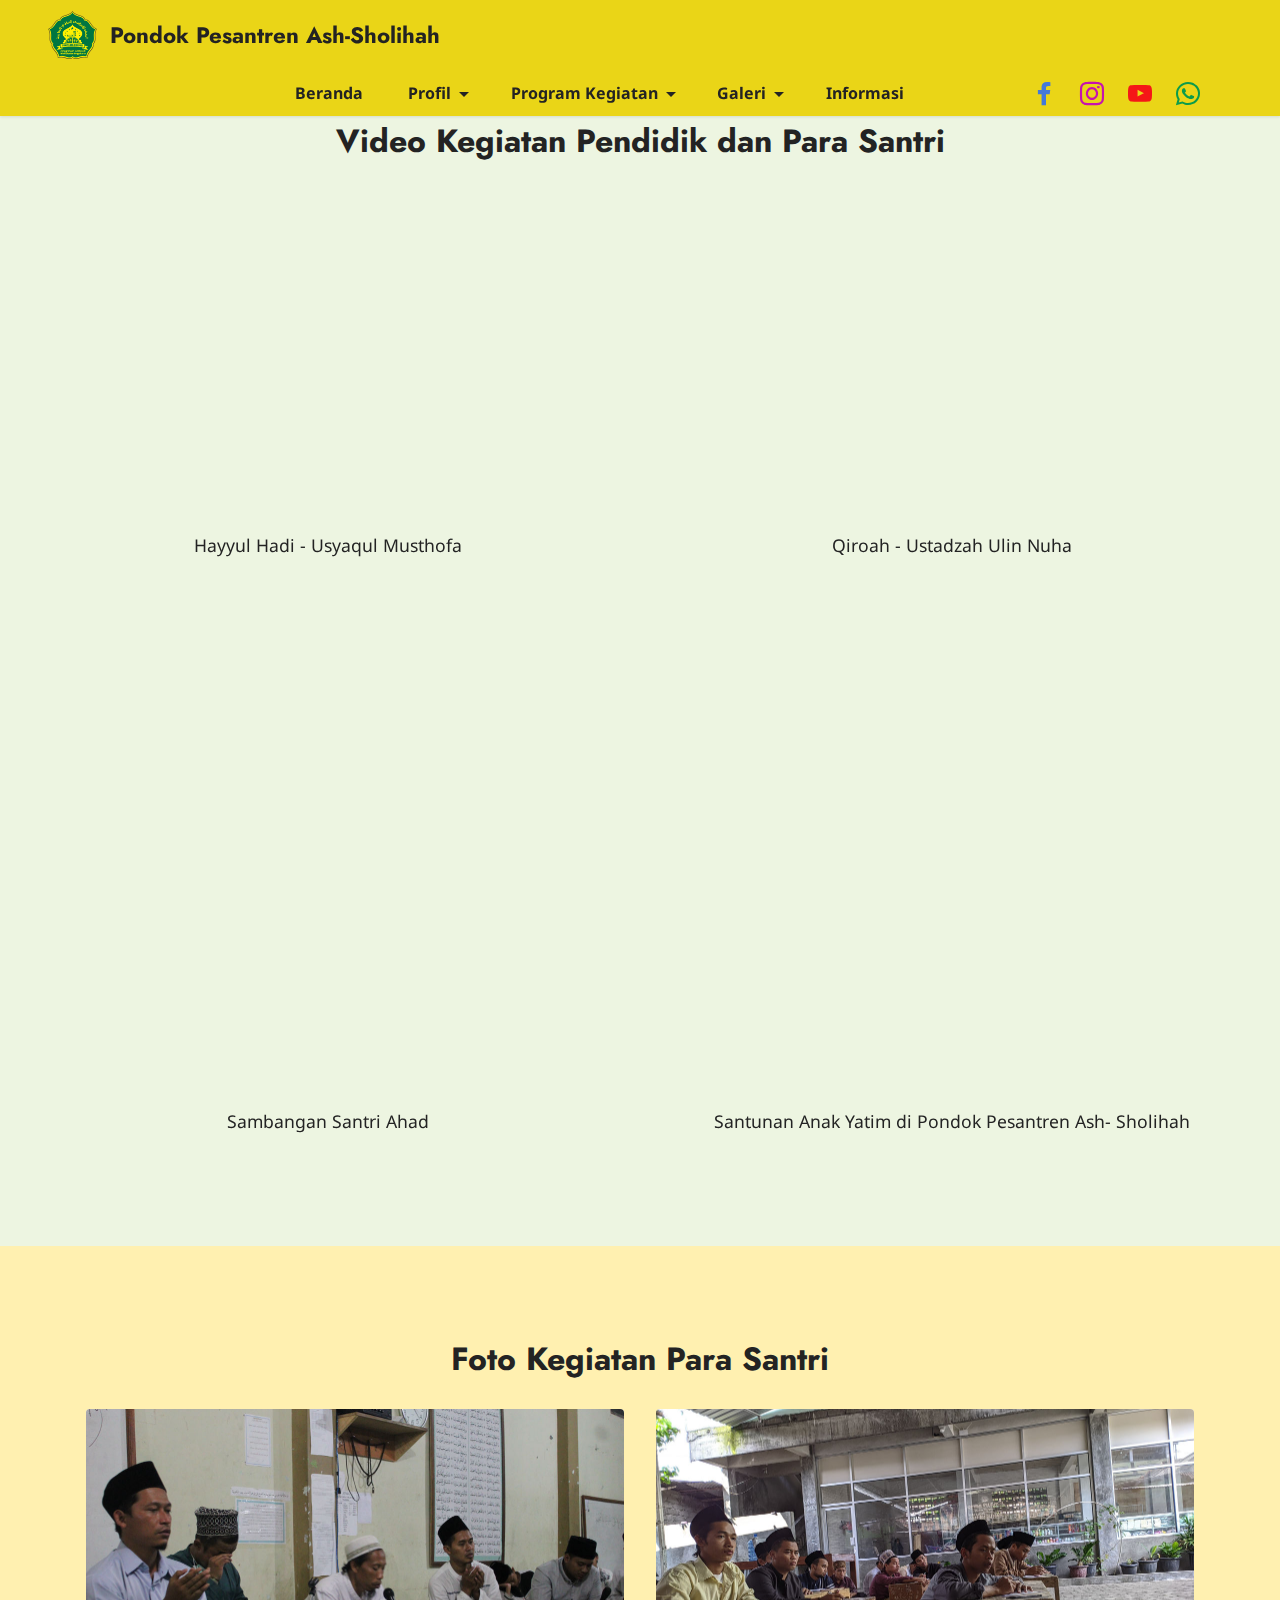
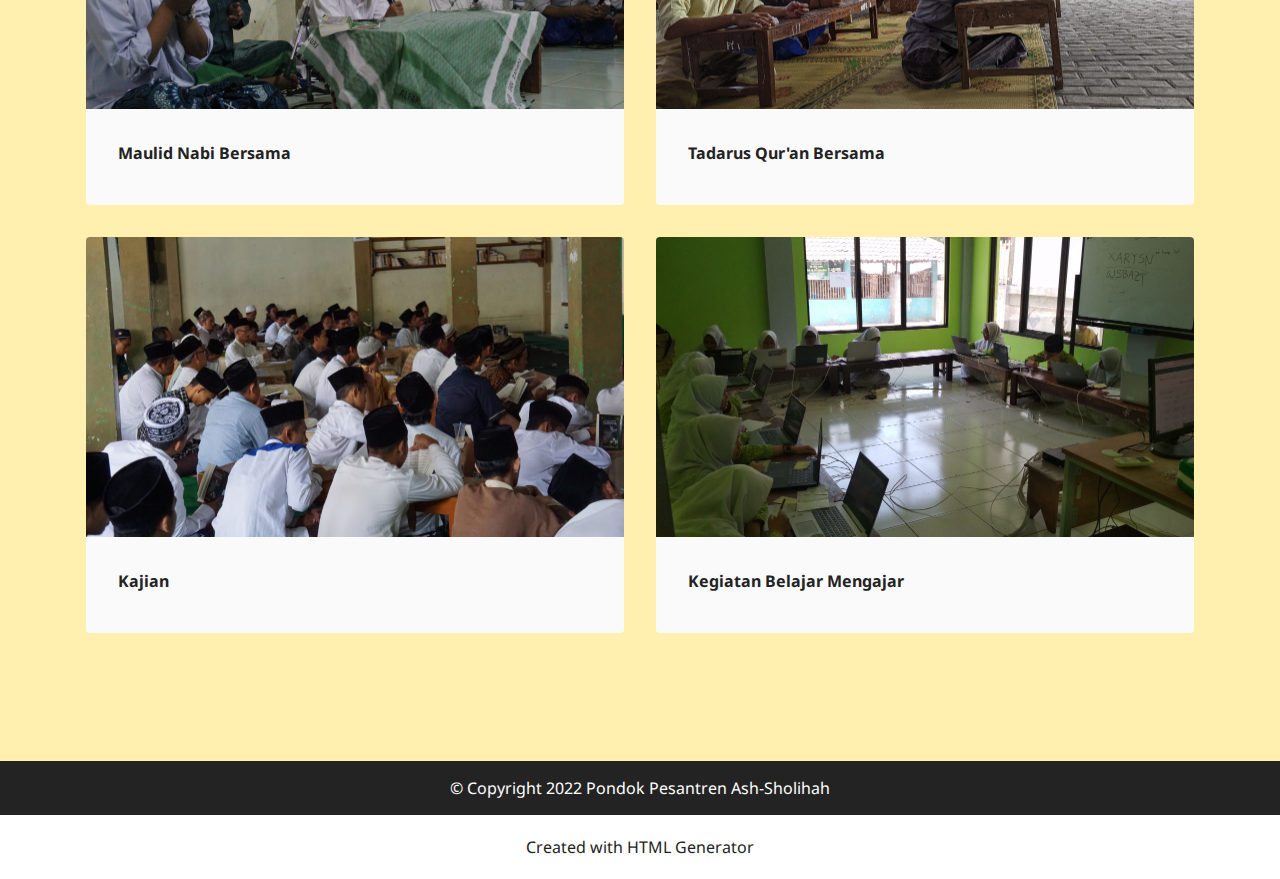
<file: fotodanvideokegiatansantri.html>
<!DOCTYPE html>
<html  >
<head>
  <!-- Site made with Mobirise Website Builder v5.6.8, https://mobirise.com -->
  <meta charset="UTF-8">
  <meta http-equiv="X-UA-Compatible" content="IE=edge">
  <meta name="generator" content="Mobirise v5.6.8, mobirise.com">
  <meta name="twitter:card" content="summary_large_image"/>
  <meta name="twitter:image:src" content="">
  <meta property="og:image" content="">
  <meta name="twitter:title" content="Foto dan Video Kegiatan Santri">
  <meta name="viewport" content="width=device-width, initial-scale=1, minimum-scale=1">
  <link rel="shortcut icon" href="assets/images/logo-pndok-97x95.png" type="image/x-icon">
  <meta name="description" content="">
  
  
  <title>Foto dan Video Kegiatan Santri</title>
  <link rel="stylesheet" href="assets/bootstrap/css/bootstrap.min.css">
  <link rel="stylesheet" href="assets/bootstrap/css/bootstrap-grid.min.css">
  <link rel="stylesheet" href="assets/bootstrap/css/bootstrap-reboot.min.css">
  <link rel="stylesheet" href="assets/dropdown/css/style.css">
  <link rel="stylesheet" href="assets/socicon/css/styles.css">
  <link rel="stylesheet" href="assets/theme/css/style.css">
  <link rel="preload" href="https://fonts.googleapis.com/css?family=Jost:100,200,300,400,500,600,700,800,900,100i,200i,300i,400i,500i,600i,700i,800i,900i&display=swap" as="style" onload="this.onload=null;this.rel='stylesheet'">
  <noscript><link rel="stylesheet" href="https://fonts.googleapis.com/css?family=Jost:100,200,300,400,500,600,700,800,900,100i,200i,300i,400i,500i,600i,700i,800i,900i&display=swap"></noscript>
  <link rel="preload" href="https://fonts.googleapis.com/css?family=Noto+Sans:100,100i,200,200i,300,300i,400,400i,500,500i,600,600i,700,700i,800,800i,900,900i&display=swap" as="style" onload="this.onload=null;this.rel='stylesheet'">
  <noscript><link rel="stylesheet" href="https://fonts.googleapis.com/css?family=Noto+Sans:100,100i,200,200i,300,300i,400,400i,500,500i,600,600i,700,700i,800,800i,900,900i&display=swap"></noscript>
  <link rel="preload" as="style" href="assets/mobirise/css/mbr-additional.css"><link rel="stylesheet" href="assets/mobirise/css/mbr-additional.css" type="text/css">
  
  
  
  
</head>
<body>
  
  <section data-bs-version="5.1" class="menu menu3 cid-tdMXOC0xds" once="menu" id="menu3-5j">
    
    <nav class="navbar navbar-dropdown navbar-fixed-top navbar-expand-lg">
        <div class="container-fluid">
            <div class="navbar-brand">
                <span class="navbar-logo">
                    <a href="https://mobiri.se">
                        <img src="assets/images/logo-pndok-97x95.png" alt="Mobirise Website Builder" style="height: 3rem;">
                    </a>
                </span>
                <span class="navbar-caption-wrap"><a class="navbar-caption text-primary display-5" href="https://mobiri.se">Pondok Pesantren Ash-Sholihah</a></span>
            </div>
            <button class="navbar-toggler" type="button" data-toggle="collapse" data-bs-toggle="collapse" data-target="#navbarSupportedContent" data-bs-target="#navbarSupportedContent" aria-controls="navbarNavAltMarkup" aria-expanded="false" aria-label="Toggle navigation">
                <div class="hamburger">
                    <span></span>
                    <span></span>
                    <span></span>
                    <span></span>
                </div>
            </button>
            <div class="collapse navbar-collapse" id="navbarSupportedContent">
                <ul class="navbar-nav nav-dropdown nav-right" data-app-modern-menu="true"><li class="nav-item"><a class="nav-link link text-primary display-7" href="index.html"><strong>Beranda</strong><span><strong>&nbsp;</strong></span></a></li>
                    <li class="nav-item dropdown"><a class="nav-link link dropdown-toggle text-primary display-7" href="index.html#content4-5" data-toggle="dropdown-submenu" data-bs-toggle="dropdown" data-bs-auto-close="outside" aria-expanded="false"><strong>Profil</strong></a><div class="dropdown-menu" aria-labelledby="dropdown-533"><a class="dropdown-item text-primary display-7" href="visimisi.html#content4-q" aria-expanded="false">Visi Misi<br></a><a class="show dropdown-item text-primary display-7" href="sejarah.html#header12-6m">Sejarah<br></a><a class="show dropdown-item text-primary display-7" href="pemilikpondok.html#image1-26"><p>Pemilik Pondok</p></a><a class="dropdown-item text-primary display-7" href="tenagapendidik.html#content13-6u">Tenaga Pendidik</a><a class="show dropdown-item text-primary display-7" href="strukturorganisasi.html#gallery1-41">Struktur Organisasi</a><a class="text-primary show dropdown-item display-7" href="fasilitas.html#gallery2-1p">Sarana dan Prasarana</a></div></li>
                    <li class="nav-item dropdown"><a class="nav-link link dropdown-toggle text-primary display-7" href="index.html#content4-6" data-toggle="dropdown-submenu" data-bs-toggle="dropdown" data-bs-auto-close="outside" aria-expanded="false"><strong>Program Kegiatan</strong></a><div class="dropdown-menu" aria-labelledby="dropdown-902"><a class="dropdown-item text-primary display-7" href="programkegiatan.html#features20-15">Program Pondok Pesantren</a><a class="show dropdown-item text-primary display-7" href="kegiatansantri.html#slider4-4q">Kegiatan Santri</a></div>
                    </li><li class="nav-item dropdown"><a class="nav-link link dropdown-toggle text-primary show display-7" href="index.html#features16-9" data-toggle="dropdown-submenu" data-bs-toggle="dropdown" data-bs-auto-close="outside" aria-expanded="false"><strong>Galeri</strong></a><div class="dropdown-menu show" aria-labelledby="dropdown-227" data-bs-popper="none"><a class="show dropdown-item text-primary display-7" href="fotodanvideokegiatansantri.html#video3-5m">Foto dan Video Kegiatan Santri</a></div></li><li class="nav-item"><a class="nav-link link text-primary display-7" href="informasi.html#timeline3-53"><strong>Informasi</strong></a></li><li class="nav-item"><a class="nav-link link text-primary display-7" href="index.html#features16-9"><strong></strong></a></li><li class="nav-item"><a class="nav-link link text-primary display-7" href="index.html#features16-9"><strong></strong></a></li></ul>
                <div class="icons-menu">
                    <a class="iconfont-wrapper" href="https://web.facebook.com/groups/elsholich" target="_blank">
                        <span class="p-2 mbr-iconfont socicon-facebook socicon" style="color: rgb(68, 121, 217); fill: rgb(68, 121, 217);"></span>
                    </a>
                    <a class="iconfont-wrapper" href="https://www.instagram.com/pondokjonggrangan/" target="_blank">
                        <span class="p-2 mbr-iconfont socicon-instagram socicon" style="color: rgb(198, 19, 175); fill: rgb(198, 19, 175);"></span>
                    </a>
                    <a class="iconfont-wrapper" href="https://www.youtube.com/@pondokjonggrangan" target="_blank">
                        <span class="p-2 mbr-iconfont socicon-youtube socicon" style="color: rgb(245, 23, 23); fill: rgb(245, 23, 23);"></span>
                    </a>
                    <a class="iconfont-wrapper" href="https://api.whatsapp.com/send?phone=6287719284369">
                        <span class="p-2 mbr-iconfont socicon-whatsapp socicon" style="color: rgb(11, 155, 75); fill: rgb(11, 155, 75);"></span>
                    </a>
                </div>
                
            </div>
        </div>
    </nav>
</section>

<section data-bs-version="5.1" class="video3 cid-tdMXOGibkV" id="video3-5m">
    
    
    
    <div class="container-fluid">
        <div class="mbr-section-head">
            <h4 class="mbr-section-title mbr-fonts-style mb-0 display-2">
                <strong>Video Kegiatan Pendidik dan Para Santri</strong></h4>
            
        </div>
        <div class="row mt-4">
            <div class="col-12 col-md-6 video-block">
                <div class="video-wrapper"><iframe class="mbr-embedded-video" src="https://www.youtube.com/embed/dXFUSCN2FS0?rel=0&amp;amp;mute=1&amp;showinfo=0&amp;autoplay=0&amp;loop=1&amp;playlist=dXFUSCN2FS0" width="1280" height="720" frameborder="0" allowfullscreen></iframe></div>
                <p class="mbr-text pt-2 mbr-fonts-style display-4">Hayyul Hadi - Usyaqul Musthofa</p>
            </div>
            <div class="col-12 col-md-6 video-block">
                <div class="video-wrapper"><iframe class="mbr-embedded-video" src="https://www.youtube.com/embed/aPIf2X1o14A?rel=0&amp;amp;mute=1&amp;showinfo=0&amp;autoplay=0&amp;loop=1&amp;playlist=aPIf2X1o14A" width="1280" height="720" frameborder="0" allowfullscreen></iframe></div>
                <p class="mbr-text pt-2 mbr-fonts-style display-4">
                    Qiroah - Ustadzah Ulin Nuha</p>
            </div>
        </div>
    </div>
</section>

<section data-bs-version="5.1" class="video3 cid-tr5HEFAAEh" id="video3-6o">
    
    
    
    <div class="container-fluid">
        
        <div class="row mt-4">
            <div class="col-12 col-md-6 video-block">
                <div class="video-wrapper"><iframe class="mbr-embedded-video" src="https://www.youtube.com/embed/pnbnmc6Mbn4?rel=0&amp;amp;mute=1&amp;showinfo=0&amp;autoplay=0&amp;loop=1&amp;playlist=pnbnmc6Mbn4" width="1280" height="720" frameborder="0" allowfullscreen></iframe></div>
                <p class="mbr-text pt-2 mbr-fonts-style display-4">
                    Sambangan Santri Ahad</p>
            </div>
            <div class="col-12 col-md-6 video-block">
                <div class="video-wrapper"><iframe class="mbr-embedded-video" src="https://www.youtube.com/embed/1_TMpBDXlTs?rel=0&amp;amp;mute=1&amp;showinfo=0&amp;autoplay=0&amp;loop=1&amp;playlist=1_TMpBDXlTs" width="1280" height="720" frameborder="0" allowfullscreen></iframe></div>
                <p class="mbr-text pt-2 mbr-fonts-style display-4">
                    Santunan Anak Yatim di Pondok Pesantren Ash- Sholihah</p>
            </div>
        </div>
    </div>
</section>

<section data-bs-version="5.1" class="gallery1 cid-tdN2skiJqI" id="gallery1-5q">
    
    
    <div class="container">
        <div class="mbr-section-head">
            <h4 class="mbr-section-title mbr-fonts-style align-center mb-0 display-2"><strong>Foto Kegiatan Para Santri</strong></h4>
            
        </div>
        <div class="row mt-4">
            <div class="item features-image сol-12 col-md-6 col-lg-6">
                <div class="item-wrapper">
                    <div class="item-img">
                        <img src="assets/images/maulid-an-1076x717.jpg" alt="Mobirise Website Builder">
                    </div>
                    <div class="item-content">
                        <h5 class="item-title mbr-fonts-style display-7">
                            <strong>Maulid Nabi Bersama</strong></h5>
                        
                        
                    </div>
                    
                </div>
            </div>
            <div class="item features-image сol-12 col-md-6 col-lg-6">
                <div class="item-wrapper">
                    <div class="item-img">
                        <img src="assets/images/ngaji-sore-1076x807.jpg" alt="Mobirise Website Builder">
                    </div>
                    <div class="item-content">
                        <h5 class="item-title mbr-fonts-style display-7"><strong>Tadarus Qur'an Bersama</strong></h5>
                        
                        
                    </div>
                    
                </div>
            </div>
            <div class="item features-image сol-12 col-md-6 col-lg-6">
                <div class="item-wrapper">
                    <div class="item-img">
                        <img src="assets/images/diklat-yanbua-1076x717.jpg" alt="Mobirise Website Builder">
                    </div>
                    <div class="item-content">
                        <h5 class="item-title mbr-fonts-style display-7"><strong>Kajian</strong></h5>
                        
                        
                    </div>
                    
                </div>
            </div>
            <div class="item features-image сol-12 col-md-6 col-lg-6">
                <div class="item-wrapper">
                    <div class="item-img">
                        <img src="assets/images/ujian-santri-putri-1076x605.jpg" alt="Mobirise Website Builder" title="">
                    </div>
                    <div class="item-content">
                        <h5 class="item-title mbr-fonts-style display-7"><strong>Kegiatan Belajar Mengajar</strong></h5>
                        
                        
                    </div>
                    
                </div>
            </div>
        </div>
    </div>
</section>

<section data-bs-version="5.1" class="footer7 cid-tdMXOHS9Qt" once="footers" id="footer7-5o">

    

    

    <div class="container">
        <div class="media-container-row align-center mbr-white">
            <div class="col-12">
                <p class="mbr-text mb-0 mbr-fonts-style display-7">
                    © Copyright 2022 Pondok Pesantren Ash-Sholihah</p>
            </div>
        </div>
    </div>
</section><section class="display-7" style="padding: 0;align-items: center;justify-content: center;flex-wrap: wrap;    align-content: center;display: flex;position: relative;height: 4rem;"><a href="https://mobiri.se/2807556" style="flex: 1 1;height: 4rem;position: absolute;width: 100%;z-index: 1;"><img alt="" style="height: 4rem;" src="[data-uri]"></a><p style="margin: 0;text-align: center;" class="display-7">Created with &#8204;</p><a style="z-index:1" href="https://mobirise.com/html-builder.html">HTML Generator</a></section><script src="assets/bootstrap/js/bootstrap.bundle.min.js"></script>  <script src="assets/smoothscroll/smooth-scroll.js"></script>  <script src="assets/ytplayer/index.js"></script>  <script src="assets/dropdown/js/navbar-dropdown.js"></script>  <script src="assets/playervimeo/vimeo_player.js"></script>  <script src="assets/theme/js/script.js"></script>  
  
  
</body>
</html>
</file>
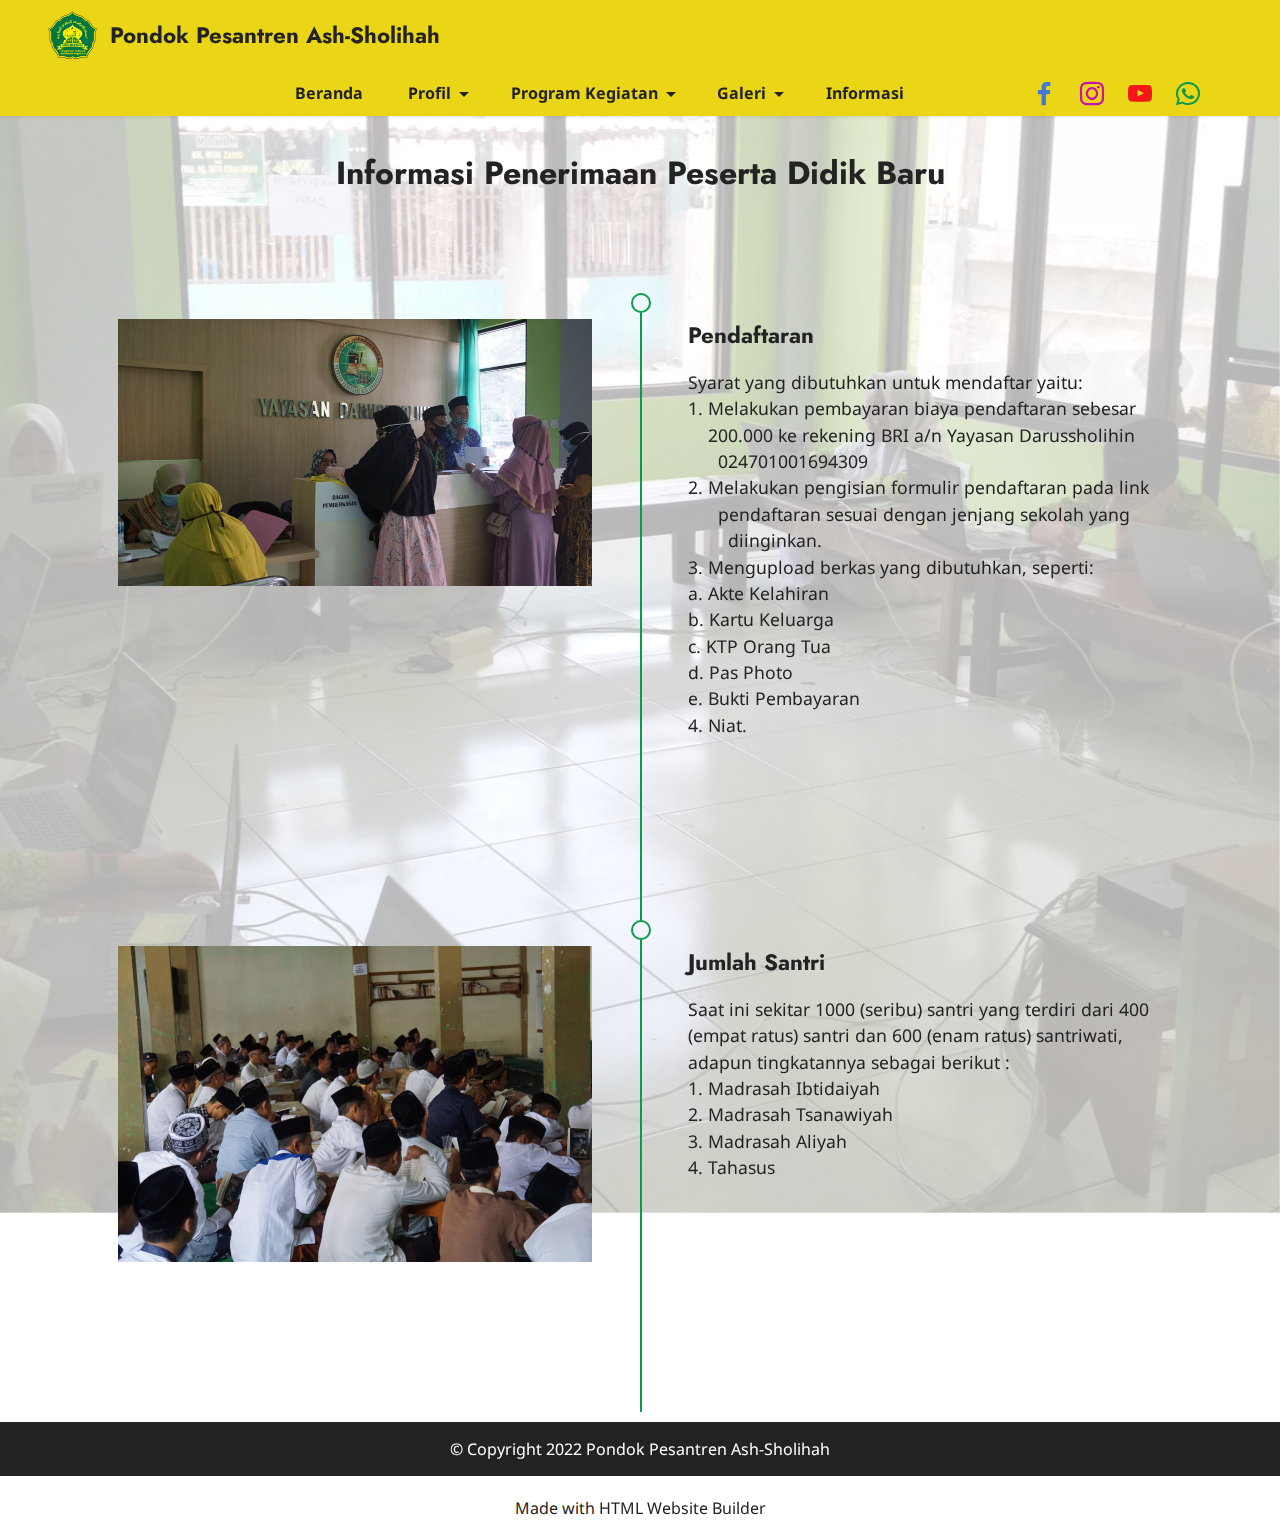
<file: informasi.html>
<!DOCTYPE html>
<html  >
<head>
  <!-- Site made with Mobirise Website Builder v5.6.8, https://mobirise.com -->
  <meta charset="UTF-8">
  <meta http-equiv="X-UA-Compatible" content="IE=edge">
  <meta name="generator" content="Mobirise v5.6.8, mobirise.com">
  <meta name="twitter:card" content="summary_large_image"/>
  <meta name="twitter:image:src" content="">
  <meta property="og:image" content="">
  <meta name="twitter:title" content="Informasi">
  <meta name="viewport" content="width=device-width, initial-scale=1, minimum-scale=1">
  <link rel="shortcut icon" href="assets/images/logo-pndok-97x95.png" type="image/x-icon">
  <meta name="description" content="">
  
  
  <title>Informasi</title>
  <link rel="stylesheet" href="assets/bootstrap/css/bootstrap.min.css">
  <link rel="stylesheet" href="assets/bootstrap/css/bootstrap-grid.min.css">
  <link rel="stylesheet" href="assets/bootstrap/css/bootstrap-reboot.min.css">
  <link rel="stylesheet" href="assets/parallax/jarallax.css">
  <link rel="stylesheet" href="assets/dropdown/css/style.css">
  <link rel="stylesheet" href="assets/socicon/css/styles.css">
  <link rel="stylesheet" href="assets/theme/css/style.css">
  <link rel="preload" href="https://fonts.googleapis.com/css?family=Jost:100,200,300,400,500,600,700,800,900,100i,200i,300i,400i,500i,600i,700i,800i,900i&display=swap" as="style" onload="this.onload=null;this.rel='stylesheet'">
  <noscript><link rel="stylesheet" href="https://fonts.googleapis.com/css?family=Jost:100,200,300,400,500,600,700,800,900,100i,200i,300i,400i,500i,600i,700i,800i,900i&display=swap"></noscript>
  <link rel="preload" href="https://fonts.googleapis.com/css?family=Noto+Sans:100,100i,200,200i,300,300i,400,400i,500,500i,600,600i,700,700i,800,800i,900,900i&display=swap" as="style" onload="this.onload=null;this.rel='stylesheet'">
  <noscript><link rel="stylesheet" href="https://fonts.googleapis.com/css?family=Noto+Sans:100,100i,200,200i,300,300i,400,400i,500,500i,600,600i,700,700i,800,800i,900,900i&display=swap"></noscript>
  <link rel="preload" as="style" href="assets/mobirise/css/mbr-additional.css"><link rel="stylesheet" href="assets/mobirise/css/mbr-additional.css" type="text/css">
  
  
  
  
</head>
<body>
  
  <section data-bs-version="5.1" class="menu menu3 cid-tdB9DeLhEk" once="menu" id="menu3-3o">
    
    <nav class="navbar navbar-dropdown navbar-fixed-top navbar-expand-lg">
        <div class="container-fluid">
            <div class="navbar-brand">
                <span class="navbar-logo">
                    <a href="https://mobiri.se">
                        <img src="assets/images/logo-pndok-97x95.png" alt="Mobirise Website Builder" style="height: 3rem;">
                    </a>
                </span>
                <span class="navbar-caption-wrap"><a class="navbar-caption text-primary display-5" href="https://mobiri.se">Pondok Pesantren Ash-Sholihah</a></span>
            </div>
            <button class="navbar-toggler" type="button" data-toggle="collapse" data-bs-toggle="collapse" data-target="#navbarSupportedContent" data-bs-target="#navbarSupportedContent" aria-controls="navbarNavAltMarkup" aria-expanded="false" aria-label="Toggle navigation">
                <div class="hamburger">
                    <span></span>
                    <span></span>
                    <span></span>
                    <span></span>
                </div>
            </button>
            <div class="collapse navbar-collapse" id="navbarSupportedContent">
                <ul class="navbar-nav nav-dropdown nav-right" data-app-modern-menu="true"><li class="nav-item"><a class="nav-link link text-primary display-7" href="index.html"><strong>Beranda</strong><span><strong>&nbsp;</strong></span></a></li>
                    <li class="nav-item dropdown"><a class="nav-link link dropdown-toggle text-primary display-7" href="index.html#content4-5" data-toggle="dropdown-submenu" data-bs-toggle="dropdown" data-bs-auto-close="outside" aria-expanded="false"><strong>Profil</strong></a><div class="dropdown-menu" aria-labelledby="dropdown-533"><a class="dropdown-item text-primary display-7" href="visimisi.html#content4-q" aria-expanded="false">Visi Misi<br></a><a class="show dropdown-item text-primary display-7" href="sejarah.html#header12-6m">Sejarah<br></a><a class="show dropdown-item text-primary display-7" href="pemilikpondok.html#image1-26"><p>Pemilik Pondok</p></a><a class="dropdown-item text-primary display-7" href="tenagapendidik.html#content13-6u">Tenaga Pendidik</a><a class="show dropdown-item text-primary display-7" href="strukturorganisasi.html#gallery1-41">Struktur Organisasi</a><a class="text-primary show dropdown-item display-7" href="fasilitas.html#gallery2-1p">Sarana dan Prasarana</a></div></li>
                    <li class="nav-item dropdown"><a class="nav-link link dropdown-toggle text-primary display-7" href="index.html#content4-6" data-toggle="dropdown-submenu" data-bs-toggle="dropdown" data-bs-auto-close="outside" aria-expanded="false"><strong>Program Kegiatan</strong></a><div class="dropdown-menu" aria-labelledby="dropdown-902"><a class="dropdown-item text-primary display-7" href="programkegiatan.html#features20-15">Program Pondok Pesantren</a><a class="show dropdown-item text-primary display-7" href="kegiatansantri.html#slider4-4q">Kegiatan Santri</a></div>
                    </li><li class="nav-item dropdown"><a class="nav-link link dropdown-toggle text-primary show display-7" href="index.html#features16-9" data-toggle="dropdown-submenu" data-bs-toggle="dropdown" data-bs-auto-close="outside" aria-expanded="false"><strong>Galeri</strong></a><div class="dropdown-menu show" aria-labelledby="dropdown-227" data-bs-popper="none"><a class="show dropdown-item text-primary display-7" href="fotodanvideokegiatansantri.html#video3-5m">Foto dan Video Kegiatan Santri</a></div></li><li class="nav-item"><a class="nav-link link text-primary display-7" href="informasi.html#timeline3-53"><strong>Informasi</strong></a></li><li class="nav-item"><a class="nav-link link text-primary display-7" href="index.html#features16-9"><strong></strong></a></li><li class="nav-item"><a class="nav-link link text-primary display-7" href="index.html#features16-9"><strong></strong></a></li></ul>
                <div class="icons-menu">
                    <a class="iconfont-wrapper" href="https://web.facebook.com/groups/elsholich" target="_blank">
                        <span class="p-2 mbr-iconfont socicon-facebook socicon" style="color: rgb(68, 121, 217); fill: rgb(68, 121, 217);"></span>
                    </a>
                    <a class="iconfont-wrapper" href="https://www.instagram.com/pondokjonggrangan/" target="_blank">
                        <span class="p-2 mbr-iconfont socicon-instagram socicon" style="color: rgb(198, 19, 175); fill: rgb(198, 19, 175);"></span>
                    </a>
                    <a class="iconfont-wrapper" href="https://www.youtube.com/@pondokjonggrangan" target="_blank">
                        <span class="p-2 mbr-iconfont socicon-youtube socicon" style="color: rgb(245, 23, 23); fill: rgb(245, 23, 23);"></span>
                    </a>
                    <a class="iconfont-wrapper" href="https://api.whatsapp.com/send?phone=6287719284369">
                        <span class="p-2 mbr-iconfont socicon-whatsapp socicon" style="color: rgb(11, 155, 75); fill: rgb(11, 155, 75);"></span>
                    </a>
                </div>
                
            </div>
        </div>
    </nav>
</section>

<section data-bs-version="5.1" class="timeline3 cid-tdBhVTtR4S mbr-parallax-background" id="timeline3-53">
    

    
    <div class="mbr-overlay" style="opacity: 0.7; background-color: rgb(255, 255, 255);">
    </div>
    <div class="container">
        <div class="mbr-section-head">
            <h3 class="mbr-section-title mbr-fonts-style align-center mb-0 display-2">
                <strong>Informasi Penerimaan Peserta Didik Baru</strong></h3>
            
        </div>
        <div class="timelines-container mt-4">
            <div class="row timeline-element first-separline mb-5">
                <div class="timeline-date col-12">
                    <div class="timeline-date-wrapper">
                        
                    </div>
                </div>
                <span class="iconBackground"></span>
                <div class="col-12 col-md-6">
                    <div class="image-wrapper">
                        <img src="assets/images/pendaftaran-santri-baru-2-948x533.jpg" alt="Mobirise Website Builder" title="">
                    </div>
                </div>
                <div class="col-12 col-md-6">
                    <div class="timeline-text-wrapper">
                        <h4 class="mbr-timeline-title mbr-fonts-style mb-0 display-5">
                            <strong>Pendaftaran</strong>
                        </h4>
                        <p class="mbr-text mbr-fonts-style mt-3 mb-0 display-4">Syarat yang dibutuhkan untuk mendaftar yaitu:
<br>1. Melakukan pembayaran biaya pendaftaran sebesar&nbsp; &nbsp; &nbsp; &nbsp; &nbsp; 200.000 ke rekening BRI a/n Yayasan Darussholihin&nbsp; &nbsp; &nbsp; &nbsp; &nbsp; &nbsp; 024701001694309
<br>2. Melakukan pengisian formulir pendaftaran pada link&nbsp; &nbsp; &nbsp; &nbsp; pendaftaran sesuai dengan jenjang sekolah yang&nbsp; &nbsp; &nbsp; &nbsp; &nbsp; &nbsp; &nbsp; diinginkan.
<br>3. Mengupload berkas yang dibutuhkan, seperti:
<br>a. Akte Kelahiran
<br>b. Kartu Keluarga
<br>c. KTP Orang Tua
<br>d. Pas Photo
<br>e. Bukti Pembayaran
<br>4. Niat.&nbsp;</p><p><br></p><p></p>
                    </div>
                </div>
            </div>
            <div class="row timeline-element first-separline mb-5">
                <div class="timeline-date col-12">
                    <div class="timeline-date-wrapper">
                        
                    </div>
                </div>
                <span class="iconBackground"></span>
                <div class="col-12 col-md-6">
                    <div class="image-wrapper">
                        <img src="assets/images/diklat-yanbua-948x632.jpg" alt="Mobirise Website Builder" title="">
                    </div>
                </div>
                <div class="col-12 col-md-6">
                    <div class="timeline-text-wrapper">
                        <h4 class="mbr-timeline-title mbr-fonts-style mb-0 display-5"><strong>Jumlah Santri&nbsp;</strong></h4>
                        <p class="mbr-text mbr-fonts-style mt-3 mb-0 display-4">Saat ini sekitar 1000 (seribu) santri yang terdiri dari 400 (empat ratus) santri dan 600 (enam ratus) santriwati, adapun tingkatannya sebagai berikut :<br>1. Madrasah Ibtidaiyah<br>2. Madrasah Tsanawiyah<br>3. Madrasah Aliyah<br>4. Tahasus</p>
                    </div>
                </div>
            </div>
            
            
            
            
            
            
            
            
            
            
        </div>
    </div>
</section>

<section data-bs-version="5.1" class="footer7 cid-tdBjw8iA52" once="footers" id="footer7-54">

    

    

    <div class="container">
        <div class="media-container-row align-center mbr-white">
            <div class="col-12">
                <p class="mbr-text mb-0 mbr-fonts-style display-7">
                    © Copyright 2022 Pondok Pesantren Ash-Sholihah</p>
            </div>
        </div>
    </div>
</section><section class="display-7" style="padding: 0;align-items: center;justify-content: center;flex-wrap: wrap;    align-content: center;display: flex;position: relative;height: 4rem;"><a href="https://mobiri.se/2807556" style="flex: 1 1;height: 4rem;position: absolute;width: 100%;z-index: 1;"><img alt="" style="height: 4rem;" src="[data-uri]"></a><p style="margin: 0;text-align: center;" class="display-7">Made with &#8204;</p><a style="z-index:1" href="https://mobirise.com/html-builder.html">HTML Website Builder</a></section><script src="assets/bootstrap/js/bootstrap.bundle.min.js"></script>  <script src="assets/parallax/jarallax.js"></script>  <script src="assets/smoothscroll/smooth-scroll.js"></script>  <script src="assets/ytplayer/index.js"></script>  <script src="assets/dropdown/js/navbar-dropdown.js"></script>  <script src="assets/theme/js/script.js"></script>  
  
  
</body>
</html>
</file>
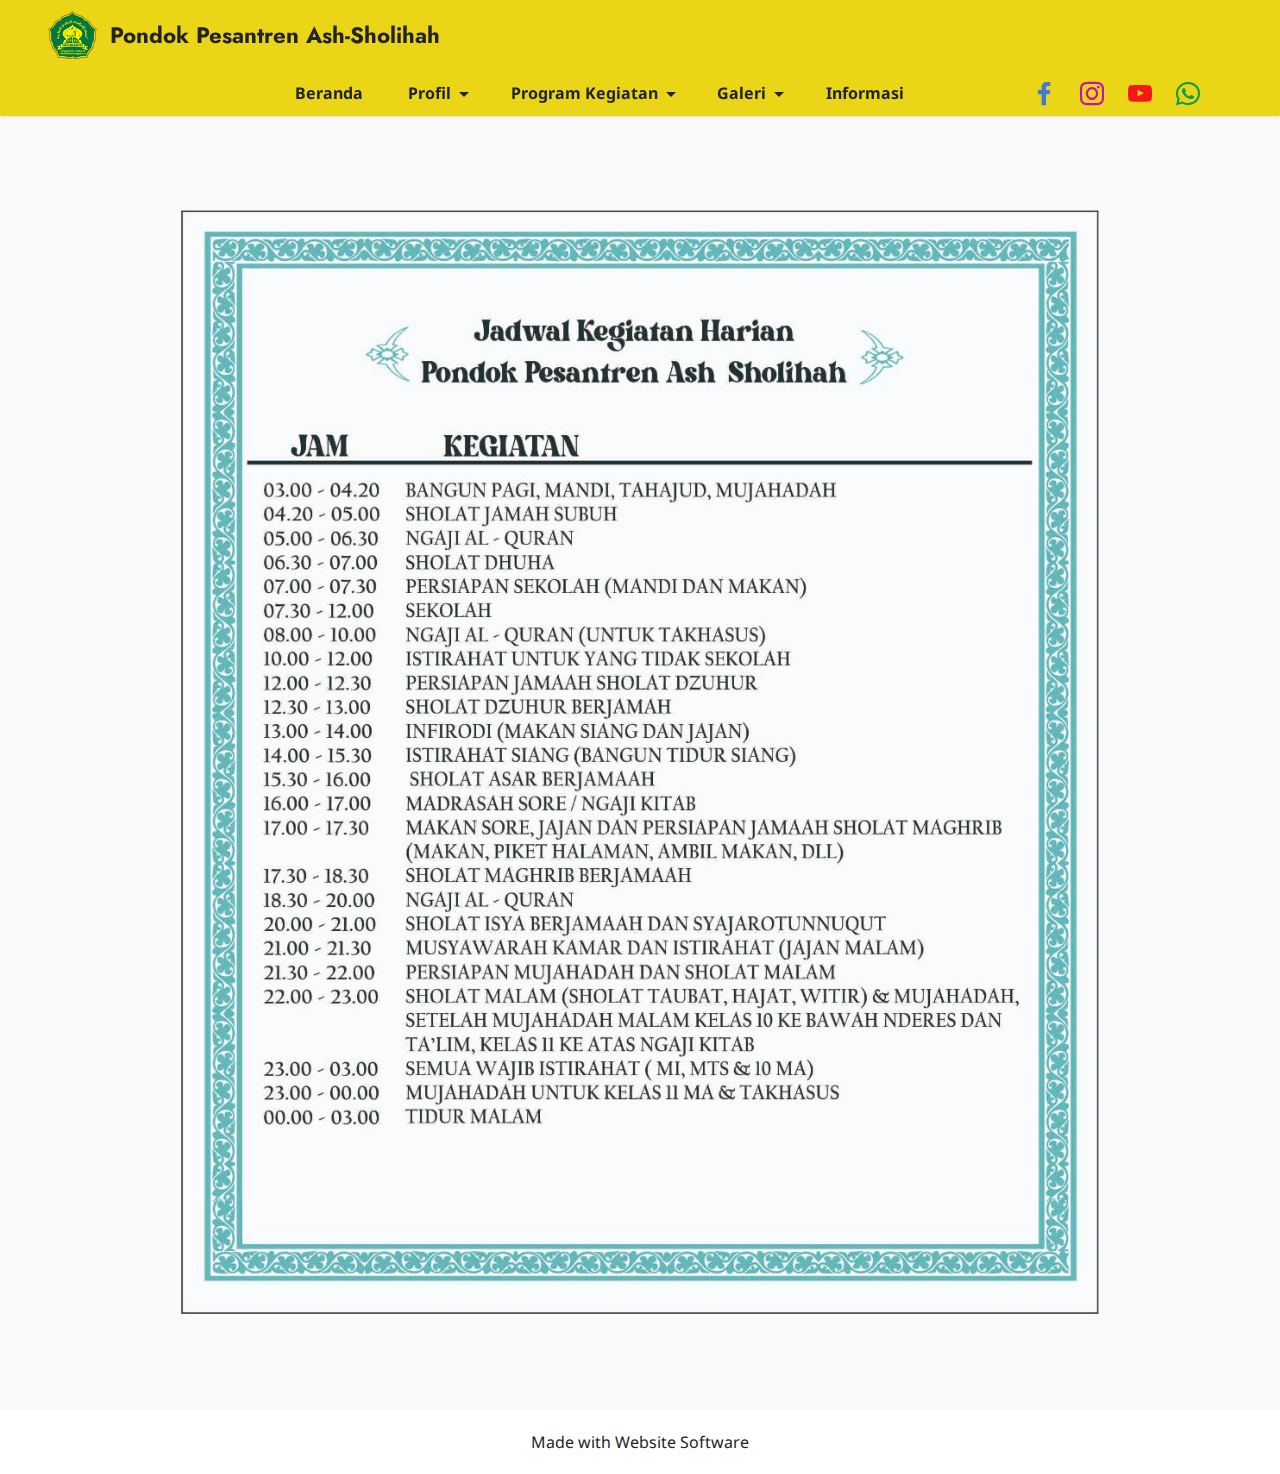
<file: kegiatansantri.html>
<!DOCTYPE html>
<html  >
<head>
  <!-- Site made with Mobirise Website Builder v5.6.8, https://mobirise.com -->
  <meta charset="UTF-8">
  <meta http-equiv="X-UA-Compatible" content="IE=edge">
  <meta name="generator" content="Mobirise v5.6.8, mobirise.com">
  <meta name="twitter:card" content="summary_large_image"/>
  <meta name="twitter:image:src" content="">
  <meta property="og:image" content="">
  <meta name="twitter:title" content="Kegiatan Santri">
  <meta name="viewport" content="width=device-width, initial-scale=1, minimum-scale=1">
  <link rel="shortcut icon" href="assets/images/logo-pndok-97x95.png" type="image/x-icon">
  <meta name="description" content="">
  
  
  <title>Kegiatan Santri</title>
  <link rel="stylesheet" href="assets/bootstrap/css/bootstrap.min.css">
  <link rel="stylesheet" href="assets/bootstrap/css/bootstrap-grid.min.css">
  <link rel="stylesheet" href="assets/bootstrap/css/bootstrap-reboot.min.css">
  <link rel="stylesheet" href="assets/dropdown/css/style.css">
  <link rel="stylesheet" href="assets/socicon/css/styles.css">
  <link rel="stylesheet" href="assets/theme/css/style.css">
  <link rel="preload" href="https://fonts.googleapis.com/css?family=Jost:100,200,300,400,500,600,700,800,900,100i,200i,300i,400i,500i,600i,700i,800i,900i&display=swap" as="style" onload="this.onload=null;this.rel='stylesheet'">
  <noscript><link rel="stylesheet" href="https://fonts.googleapis.com/css?family=Jost:100,200,300,400,500,600,700,800,900,100i,200i,300i,400i,500i,600i,700i,800i,900i&display=swap"></noscript>
  <link rel="preload" href="https://fonts.googleapis.com/css?family=Noto+Sans:100,100i,200,200i,300,300i,400,400i,500,500i,600,600i,700,700i,800,800i,900,900i&display=swap" as="style" onload="this.onload=null;this.rel='stylesheet'">
  <noscript><link rel="stylesheet" href="https://fonts.googleapis.com/css?family=Noto+Sans:100,100i,200,200i,300,300i,400,400i,500,500i,600,600i,700,700i,800,800i,900,900i&display=swap"></noscript>
  <link rel="preload" as="style" href="assets/mobirise/css/mbr-additional.css"><link rel="stylesheet" href="assets/mobirise/css/mbr-additional.css" type="text/css">
  
  
  
  
</head>
<body>
  
  <section data-bs-version="5.1" class="menu menu3 cid-tdBd4Bw8Bs" once="menu" id="menu3-4n">
    
    <nav class="navbar navbar-dropdown navbar-fixed-top navbar-expand-lg">
        <div class="container-fluid">
            <div class="navbar-brand">
                <span class="navbar-logo">
                    <a href="https://mobiri.se">
                        <img src="assets/images/logo-pndok-97x95.png" alt="Mobirise Website Builder" style="height: 3rem;">
                    </a>
                </span>
                <span class="navbar-caption-wrap"><a class="navbar-caption text-primary display-5" href="https://mobiri.se">Pondok Pesantren Ash-Sholihah</a></span>
            </div>
            <button class="navbar-toggler" type="button" data-toggle="collapse" data-bs-toggle="collapse" data-target="#navbarSupportedContent" data-bs-target="#navbarSupportedContent" aria-controls="navbarNavAltMarkup" aria-expanded="false" aria-label="Toggle navigation">
                <div class="hamburger">
                    <span></span>
                    <span></span>
                    <span></span>
                    <span></span>
                </div>
            </button>
            <div class="collapse navbar-collapse" id="navbarSupportedContent">
                <ul class="navbar-nav nav-dropdown nav-right" data-app-modern-menu="true"><li class="nav-item"><a class="nav-link link text-primary display-7" href="index.html"><strong>Beranda</strong><span><strong>&nbsp;</strong></span></a></li>
                    <li class="nav-item dropdown"><a class="nav-link link dropdown-toggle text-primary display-7" href="index.html#content4-5" data-toggle="dropdown-submenu" data-bs-toggle="dropdown" data-bs-auto-close="outside" aria-expanded="false"><strong>Profil</strong></a><div class="dropdown-menu" aria-labelledby="dropdown-533"><a class="dropdown-item text-primary display-7" href="visimisi.html#content4-q" aria-expanded="false">Visi Misi<br></a><a class="show dropdown-item text-primary display-7" href="sejarah.html#header12-6m">Sejarah<br></a><a class="show dropdown-item text-primary display-7" href="pemilikpondok.html#image1-26"><p>Pemilik Pondok</p></a><a class="dropdown-item text-primary display-7" href="tenagapendidik.html#content13-6u">Tenaga Pendidik</a><a class="show dropdown-item text-primary display-7" href="strukturorganisasi.html#gallery1-41">Struktur Organisasi</a><a class="text-primary show dropdown-item display-7" href="fasilitas.html#gallery2-1p">Sarana dan Prasarana</a></div></li>
                    <li class="nav-item dropdown"><a class="nav-link link dropdown-toggle text-primary display-7" href="index.html#content4-6" data-toggle="dropdown-submenu" data-bs-toggle="dropdown" data-bs-auto-close="outside" aria-expanded="false"><strong>Program Kegiatan</strong></a><div class="dropdown-menu" aria-labelledby="dropdown-902"><a class="dropdown-item text-primary display-7" href="programkegiatan.html#features20-15">Program Pondok Pesantren</a><a class="show dropdown-item text-primary display-7" href="kegiatansantri.html#slider4-4q">Kegiatan Santri</a></div>
                    </li><li class="nav-item dropdown"><a class="nav-link link dropdown-toggle text-primary show display-7" href="index.html#features16-9" data-toggle="dropdown-submenu" data-bs-toggle="dropdown" data-bs-auto-close="outside" aria-expanded="false"><strong>Galeri</strong></a><div class="dropdown-menu show" aria-labelledby="dropdown-227" data-bs-popper="none"><a class="show dropdown-item text-primary display-7" href="fotodanvideokegiatansantri.html#video3-5m">Foto dan Video Kegiatan Santri</a></div></li><li class="nav-item"><a class="nav-link link text-primary display-7" href="informasi.html#timeline3-53"><strong>Informasi</strong></a></li><li class="nav-item"><a class="nav-link link text-primary display-7" href="index.html#features16-9"><strong></strong></a></li><li class="nav-item"><a class="nav-link link text-primary display-7" href="index.html#features16-9"><strong></strong></a></li></ul>
                <div class="icons-menu">
                    <a class="iconfont-wrapper" href="https://web.facebook.com/groups/elsholich" target="_blank">
                        <span class="p-2 mbr-iconfont socicon-facebook socicon" style="color: rgb(68, 121, 217); fill: rgb(68, 121, 217);"></span>
                    </a>
                    <a class="iconfont-wrapper" href="https://www.instagram.com/pondokjonggrangan/" target="_blank">
                        <span class="p-2 mbr-iconfont socicon-instagram socicon" style="color: rgb(198, 19, 175); fill: rgb(198, 19, 175);"></span>
                    </a>
                    <a class="iconfont-wrapper" href="https://www.youtube.com/@pondokjonggrangan" target="_blank">
                        <span class="p-2 mbr-iconfont socicon-youtube socicon" style="color: rgb(245, 23, 23); fill: rgb(245, 23, 23);"></span>
                    </a>
                    <a class="iconfont-wrapper" href="https://api.whatsapp.com/send?phone=6287719284369">
                        <span class="p-2 mbr-iconfont socicon-whatsapp socicon" style="color: rgb(11, 155, 75); fill: rgb(11, 155, 75);"></span>
                    </a>
                </div>
                
            </div>
        </div>
    </nav>
</section>

<section data-bs-version="5.1" class="footer7 cid-tdBd4FXEea" once="footers" id="footer7-4t">

    

    

    <div class="container">
        <div class="media-container-row align-center mbr-white">
            <div class="col-12">
                <p class="mbr-text mb-0 mbr-fonts-style display-7">
                    © Copyright 2022 Pondok Pesantren Ash-Sholihah</p>
            </div>
        </div>
    </div>
</section>

<section data-bs-version="5.1" class="image3 cid-trYuQJRsTB" id="image3-6x">
    

    
    

    <div class="container">
        <div class="row justify-content-center">
            <div class="col-12 col-lg-10">
                <div class="image-wrapper">
                    <img src="assets/images/jadwal-kegiatan-ponpes-1064x1280.jpg" alt="Mobirise Website Builder">
                    
                </div>
            </div>
        </div>
    </div>
</section><section class="display-7" style="padding: 0;align-items: center;justify-content: center;flex-wrap: wrap;    align-content: center;display: flex;position: relative;height: 4rem;"><a href="https://mobiri.se/2807556" style="flex: 1 1;height: 4rem;position: absolute;width: 100%;z-index: 1;"><img alt="" style="height: 4rem;" src="[data-uri]"></a><p style="margin: 0;text-align: center;" class="display-7">Made with &#8204;</p><a style="z-index:1" href="https://mobirise.com"> Website Software</a></section><script src="assets/bootstrap/js/bootstrap.bundle.min.js"></script>  <script src="assets/smoothscroll/smooth-scroll.js"></script>  <script src="assets/ytplayer/index.js"></script>  <script src="assets/dropdown/js/navbar-dropdown.js"></script>  <script src="assets/theme/js/script.js"></script>  
  
  
</body>
</html>
</file>
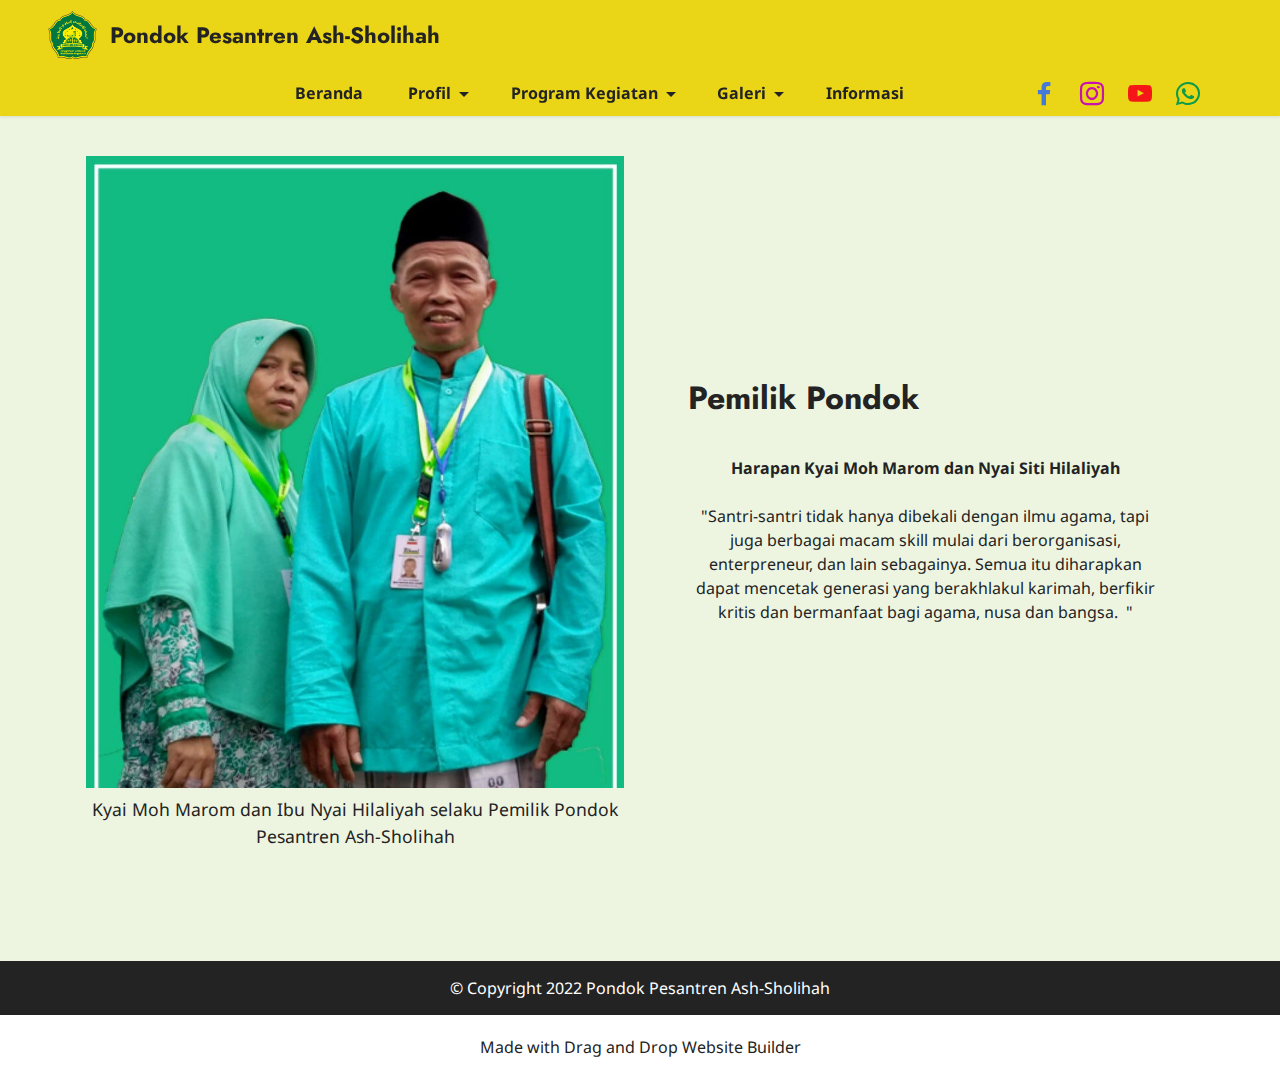
<file: pemilikpondok.html>
<!DOCTYPE html>
<html  >
<head>
  <!-- Site made with Mobirise Website Builder v5.6.8, https://mobirise.com -->
  <meta charset="UTF-8">
  <meta http-equiv="X-UA-Compatible" content="IE=edge">
  <meta name="generator" content="Mobirise v5.6.8, mobirise.com">
  <meta name="twitter:card" content="summary_large_image"/>
  <meta name="twitter:image:src" content="">
  <meta property="og:image" content="">
  <meta name="twitter:title" content="Pemilik Pondok">
  <meta name="viewport" content="width=device-width, initial-scale=1, minimum-scale=1">
  <link rel="shortcut icon" href="assets/images/logo-pndok-97x95.png" type="image/x-icon">
  <meta name="description" content="">
  
  
  <title>Pemilik Pondok</title>
  <link rel="stylesheet" href="assets/bootstrap/css/bootstrap.min.css">
  <link rel="stylesheet" href="assets/bootstrap/css/bootstrap-grid.min.css">
  <link rel="stylesheet" href="assets/bootstrap/css/bootstrap-reboot.min.css">
  <link rel="stylesheet" href="assets/dropdown/css/style.css">
  <link rel="stylesheet" href="assets/socicon/css/styles.css">
  <link rel="stylesheet" href="assets/theme/css/style.css">
  <link rel="preload" href="https://fonts.googleapis.com/css?family=Jost:100,200,300,400,500,600,700,800,900,100i,200i,300i,400i,500i,600i,700i,800i,900i&display=swap" as="style" onload="this.onload=null;this.rel='stylesheet'">
  <noscript><link rel="stylesheet" href="https://fonts.googleapis.com/css?family=Jost:100,200,300,400,500,600,700,800,900,100i,200i,300i,400i,500i,600i,700i,800i,900i&display=swap"></noscript>
  <link rel="preload" href="https://fonts.googleapis.com/css?family=Noto+Sans:100,100i,200,200i,300,300i,400,400i,500,500i,600,600i,700,700i,800,800i,900,900i&display=swap" as="style" onload="this.onload=null;this.rel='stylesheet'">
  <noscript><link rel="stylesheet" href="https://fonts.googleapis.com/css?family=Noto+Sans:100,100i,200,200i,300,300i,400,400i,500,500i,600,600i,700,700i,800,800i,900,900i&display=swap"></noscript>
  <link rel="preload" as="style" href="assets/mobirise/css/mbr-additional.css"><link rel="stylesheet" href="assets/mobirise/css/mbr-additional.css" type="text/css">
  
  
  
  
</head>
<body>
  
  <section data-bs-version="5.1" class="menu menu3 cid-tdA4tOwW33" once="menu" id="menu3-1e">
    
    <nav class="navbar navbar-dropdown navbar-fixed-top navbar-expand-lg">
        <div class="container-fluid">
            <div class="navbar-brand">
                <span class="navbar-logo">
                    <a href="https://mobiri.se">
                        <img src="assets/images/logo-pndok-97x95.png" alt="Mobirise Website Builder" style="height: 3rem;">
                    </a>
                </span>
                <span class="navbar-caption-wrap"><a class="navbar-caption text-primary display-5" href="https://mobiri.se">Pondok Pesantren Ash-Sholihah</a></span>
            </div>
            <button class="navbar-toggler" type="button" data-toggle="collapse" data-bs-toggle="collapse" data-target="#navbarSupportedContent" data-bs-target="#navbarSupportedContent" aria-controls="navbarNavAltMarkup" aria-expanded="false" aria-label="Toggle navigation">
                <div class="hamburger">
                    <span></span>
                    <span></span>
                    <span></span>
                    <span></span>
                </div>
            </button>
            <div class="collapse navbar-collapse" id="navbarSupportedContent">
                <ul class="navbar-nav nav-dropdown nav-right" data-app-modern-menu="true"><li class="nav-item"><a class="nav-link link text-primary display-7" href="index.html"><strong>Beranda</strong><span><strong>&nbsp;</strong></span></a></li>
                    <li class="nav-item dropdown"><a class="nav-link link dropdown-toggle text-primary display-7" href="index.html#content4-5" data-toggle="dropdown-submenu" data-bs-toggle="dropdown" data-bs-auto-close="outside" aria-expanded="false"><strong>Profil</strong></a><div class="dropdown-menu" aria-labelledby="dropdown-533"><a class="dropdown-item text-primary display-7" href="visimisi.html#content4-q" aria-expanded="false">Visi Misi<br></a><a class="show dropdown-item text-primary display-7" href="sejarah.html#header12-6m">Sejarah<br></a><a class="show dropdown-item text-primary display-7" href="pemilikpondok.html#image1-26"><p>Pemilik Pondok</p></a><a class="dropdown-item text-primary display-7" href="tenagapendidik.html#content13-6u">Tenaga Pendidik</a><a class="show dropdown-item text-primary display-7" href="strukturorganisasi.html#gallery1-41">Struktur Organisasi</a><a class="text-primary show dropdown-item display-7" href="fasilitas.html#gallery2-1p">Sarana dan Prasarana</a></div></li>
                    <li class="nav-item dropdown"><a class="nav-link link dropdown-toggle text-primary display-7" href="index.html#content4-6" data-toggle="dropdown-submenu" data-bs-toggle="dropdown" data-bs-auto-close="outside" aria-expanded="false"><strong>Program Kegiatan</strong></a><div class="dropdown-menu" aria-labelledby="dropdown-902"><a class="dropdown-item text-primary display-7" href="programkegiatan.html#features20-15">Program Pondok Pesantren</a><a class="show dropdown-item text-primary display-7" href="kegiatansantri.html#slider4-4q">Kegiatan Santri</a></div>
                    </li><li class="nav-item dropdown"><a class="nav-link link dropdown-toggle text-primary show display-7" href="index.html#features16-9" data-toggle="dropdown-submenu" data-bs-toggle="dropdown" data-bs-auto-close="outside" aria-expanded="false"><strong>Galeri</strong></a><div class="dropdown-menu show" aria-labelledby="dropdown-227" data-bs-popper="none"><a class="show dropdown-item text-primary display-7" href="fotodanvideokegiatansantri.html#video3-5m">Foto dan Video Kegiatan Santri</a></div></li><li class="nav-item"><a class="nav-link link text-primary display-7" href="informasi.html#timeline3-53"><strong>Informasi</strong></a></li><li class="nav-item"><a class="nav-link link text-primary display-7" href="index.html#features16-9"><strong></strong></a></li><li class="nav-item"><a class="nav-link link text-primary display-7" href="index.html#features16-9"><strong></strong></a></li></ul>
                <div class="icons-menu">
                    <a class="iconfont-wrapper" href="https://web.facebook.com/groups/elsholich" target="_blank">
                        <span class="p-2 mbr-iconfont socicon-facebook socicon" style="color: rgb(68, 121, 217); fill: rgb(68, 121, 217);"></span>
                    </a>
                    <a class="iconfont-wrapper" href="https://www.instagram.com/pondokjonggrangan/" target="_blank">
                        <span class="p-2 mbr-iconfont socicon-instagram socicon" style="color: rgb(198, 19, 175); fill: rgb(198, 19, 175);"></span>
                    </a>
                    <a class="iconfont-wrapper" href="https://www.youtube.com/@pondokjonggrangan" target="_blank">
                        <span class="p-2 mbr-iconfont socicon-youtube socicon" style="color: rgb(245, 23, 23); fill: rgb(245, 23, 23);"></span>
                    </a>
                    <a class="iconfont-wrapper" href="https://api.whatsapp.com/send?phone=6287719284369">
                        <span class="p-2 mbr-iconfont socicon-whatsapp socicon" style="color: rgb(11, 155, 75); fill: rgb(11, 155, 75);"></span>
                    </a>
                </div>
                
            </div>
        </div>
    </nav>
</section>

<section data-bs-version="5.1" class="image1 cid-tdAgPrDikn" id="image1-26">
    

    
    

    <div class="container">
        <div class="row align-items-center">
            <div class="col-12 col-lg-6">
                <div class="image-wrapper">
                    <img src="assets/images/foto-kyai-946x1280.jpeg" alt="Mobirise Website Builder">
                    <p class="mbr-description mbr-fonts-style pt-2 align-center display-4">Kyai Moh Marom dan Ibu Nyai Hilaliyah selaku Pemilik Pondok Pesantren Ash-Sholihah</p>
                </div>
            </div>
            <div class="col-12 col-lg">
                <div class="text-wrapper">
                    <h3 class="mbr-section-title mbr-fonts-style mb-3 display-2"><strong>Pemilik Pondok</strong></h3>
                    <p class="mbr-text mbr-fonts-style display-7"><br><strong>Harapan Kyai Moh Marom dan Nyai Siti Hilaliyah</strong><br> <br>"Santri-santri tidak hanya dibekali dengan ilmu agama, tapi juga berbagai macam skill mulai dari berorganisasi, enterpreneur, dan lain sebagainya. Semua itu diharapkan dapat mencetak generasi yang berakhlakul karimah, berfikir kritis dan bermanfaat bagi agama, nusa dan bangsa.&nbsp;&nbsp;"<br></p>
                </div>
            </div>
        </div>
    </div>
</section>

<section data-bs-version="5.1" class="footer7 cid-tdB7NClvYU" once="footers" id="footer7-2u">

    

    

    <div class="container">
        <div class="media-container-row align-center mbr-white">
            <div class="col-12">
                <p class="mbr-text mb-0 mbr-fonts-style display-7">
                    © Copyright 2022 Pondok Pesantren Ash-Sholihah</p>
            </div>
        </div>
    </div>
</section><section class="display-7" style="padding: 0;align-items: center;justify-content: center;flex-wrap: wrap;    align-content: center;display: flex;position: relative;height: 4rem;"><a href="https://mobiri.se/2807556" style="flex: 1 1;height: 4rem;position: absolute;width: 100%;z-index: 1;"><img alt="" style="height: 4rem;" src="[data-uri]"></a><p style="margin: 0;text-align: center;" class="display-7">Made with &#8204;</p><a style="z-index:1" href="https://mobirise.com/drag-drop-website-builder.html">Drag and Drop Website Builder</a></section><script src="assets/bootstrap/js/bootstrap.bundle.min.js"></script>  <script src="assets/smoothscroll/smooth-scroll.js"></script>  <script src="assets/ytplayer/index.js"></script>  <script src="assets/dropdown/js/navbar-dropdown.js"></script>  <script src="assets/theme/js/script.js"></script>  
  
  
</body>
</html>
</file>
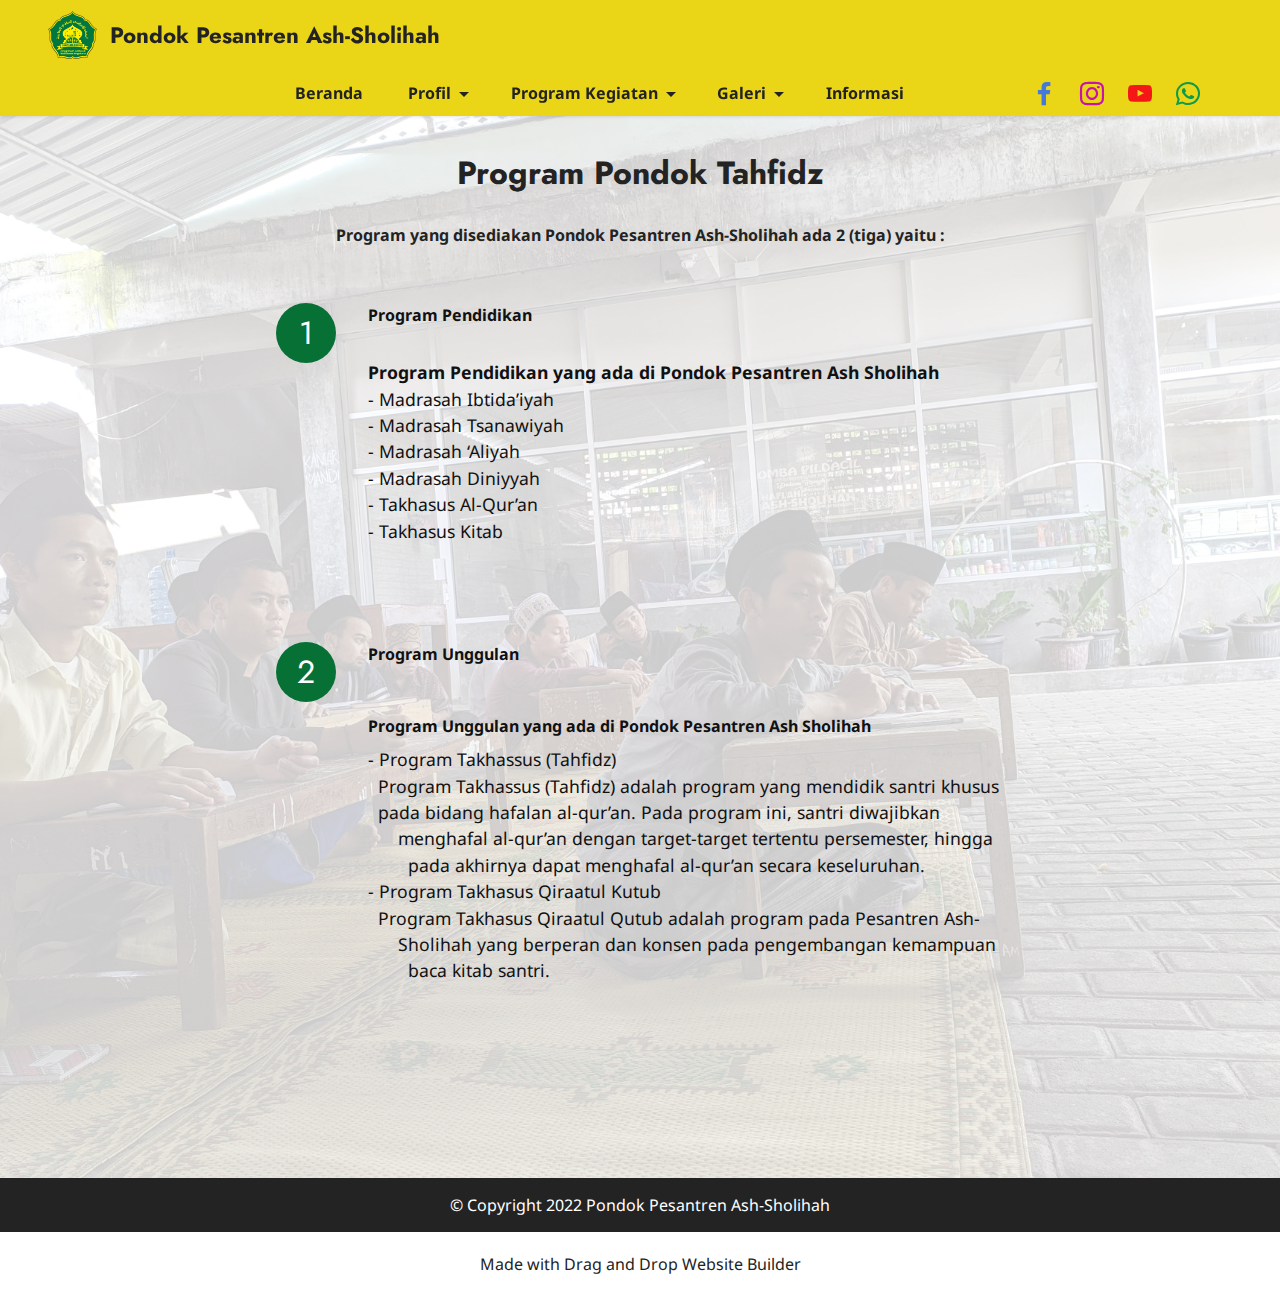
<file: programkegiatan.html>
<!DOCTYPE html>
<html  >
<head>
  <!-- Site made with Mobirise Website Builder v5.6.8, https://mobirise.com -->
  <meta charset="UTF-8">
  <meta http-equiv="X-UA-Compatible" content="IE=edge">
  <meta name="generator" content="Mobirise v5.6.8, mobirise.com">
  <meta name="twitter:card" content="summary_large_image"/>
  <meta name="twitter:image:src" content="">
  <meta property="og:image" content="">
  <meta name="twitter:title" content="Program Kegiatan">
  <meta name="viewport" content="width=device-width, initial-scale=1, minimum-scale=1">
  <link rel="shortcut icon" href="assets/images/logo-pndok-97x95.png" type="image/x-icon">
  <meta name="description" content="">
  
  
  <title>Program Kegiatan</title>
  <link rel="stylesheet" href="assets/web/assets/mobirise-icons2/mobirise2.css">
  <link rel="stylesheet" href="assets/bootstrap/css/bootstrap.min.css">
  <link rel="stylesheet" href="assets/bootstrap/css/bootstrap-grid.min.css">
  <link rel="stylesheet" href="assets/bootstrap/css/bootstrap-reboot.min.css">
  <link rel="stylesheet" href="assets/dropdown/css/style.css">
  <link rel="stylesheet" href="assets/socicon/css/styles.css">
  <link rel="stylesheet" href="assets/theme/css/style.css">
  <link rel="preload" href="https://fonts.googleapis.com/css?family=Jost:100,200,300,400,500,600,700,800,900,100i,200i,300i,400i,500i,600i,700i,800i,900i&display=swap" as="style" onload="this.onload=null;this.rel='stylesheet'">
  <noscript><link rel="stylesheet" href="https://fonts.googleapis.com/css?family=Jost:100,200,300,400,500,600,700,800,900,100i,200i,300i,400i,500i,600i,700i,800i,900i&display=swap"></noscript>
  <link rel="preload" href="https://fonts.googleapis.com/css?family=Noto+Sans:100,100i,200,200i,300,300i,400,400i,500,500i,600,600i,700,700i,800,800i,900,900i&display=swap" as="style" onload="this.onload=null;this.rel='stylesheet'">
  <noscript><link rel="stylesheet" href="https://fonts.googleapis.com/css?family=Noto+Sans:100,100i,200,200i,300,300i,400,400i,500,500i,600,600i,700,700i,800,800i,900,900i&display=swap"></noscript>
  <link rel="preload" as="style" href="assets/mobirise/css/mbr-additional.css"><link rel="stylesheet" href="assets/mobirise/css/mbr-additional.css" type="text/css">
  
  
  
  
</head>
<body>
  
  <section data-bs-version="5.1" class="menu menu3 cid-tdA0c1vNMb" once="menu" id="menu3-z">
    
    <nav class="navbar navbar-dropdown navbar-fixed-top navbar-expand-lg">
        <div class="container-fluid">
            <div class="navbar-brand">
                <span class="navbar-logo">
                    <a href="https://mobiri.se">
                        <img src="assets/images/logo-pndok-97x95.png" alt="Mobirise Website Builder" style="height: 3rem;">
                    </a>
                </span>
                <span class="navbar-caption-wrap"><a class="navbar-caption text-primary display-5" href="https://mobiri.se">Pondok Pesantren Ash-Sholihah</a></span>
            </div>
            <button class="navbar-toggler" type="button" data-toggle="collapse" data-bs-toggle="collapse" data-target="#navbarSupportedContent" data-bs-target="#navbarSupportedContent" aria-controls="navbarNavAltMarkup" aria-expanded="false" aria-label="Toggle navigation">
                <div class="hamburger">
                    <span></span>
                    <span></span>
                    <span></span>
                    <span></span>
                </div>
            </button>
            <div class="collapse navbar-collapse" id="navbarSupportedContent">
                <ul class="navbar-nav nav-dropdown nav-right" data-app-modern-menu="true"><li class="nav-item"><a class="nav-link link text-primary display-7" href="index.html"><strong>Beranda</strong><span><strong>&nbsp;</strong></span></a></li>
                    <li class="nav-item dropdown"><a class="nav-link link dropdown-toggle text-primary display-7" href="index.html#content4-5" data-toggle="dropdown-submenu" data-bs-toggle="dropdown" data-bs-auto-close="outside" aria-expanded="false"><strong>Profil</strong></a><div class="dropdown-menu" aria-labelledby="dropdown-533"><a class="dropdown-item text-primary display-7" href="visimisi.html#content4-q" aria-expanded="false">Visi Misi<br></a><a class="show dropdown-item text-primary display-7" href="sejarah.html#header12-6m">Sejarah<br></a><a class="show dropdown-item text-primary display-7" href="pemilikpondok.html#image1-26"><p>Pemilik Pondok</p></a><a class="dropdown-item text-primary display-7" href="tenagapendidik.html#content13-6u">Tenaga Pendidik</a><a class="show dropdown-item text-primary display-7" href="strukturorganisasi.html#gallery1-41">Struktur Organisasi</a><a class="text-primary show dropdown-item display-7" href="fasilitas.html#gallery2-1p">Sarana dan Prasarana</a></div></li>
                    <li class="nav-item dropdown"><a class="nav-link link dropdown-toggle text-primary display-7" href="index.html#content4-6" data-toggle="dropdown-submenu" data-bs-toggle="dropdown" data-bs-auto-close="outside" aria-expanded="false"><strong>Program Kegiatan</strong></a><div class="dropdown-menu" aria-labelledby="dropdown-902"><a class="dropdown-item text-primary display-7" href="programkegiatan.html#features20-15">Program Pondok Pesantren</a><a class="show dropdown-item text-primary display-7" href="kegiatansantri.html#slider4-4q">Kegiatan Santri</a></div>
                    </li><li class="nav-item dropdown"><a class="nav-link link dropdown-toggle text-primary show display-7" href="index.html#features16-9" data-toggle="dropdown-submenu" data-bs-toggle="dropdown" data-bs-auto-close="outside" aria-expanded="false"><strong>Galeri</strong></a><div class="dropdown-menu show" aria-labelledby="dropdown-227" data-bs-popper="none"><a class="show dropdown-item text-primary display-7" href="fotodanvideokegiatansantri.html#video3-5m">Foto dan Video Kegiatan Santri</a></div></li><li class="nav-item"><a class="nav-link link text-primary display-7" href="informasi.html#timeline3-53"><strong>Informasi</strong></a></li><li class="nav-item"><a class="nav-link link text-primary display-7" href="index.html#features16-9"><strong></strong></a></li><li class="nav-item"><a class="nav-link link text-primary display-7" href="index.html#features16-9"><strong></strong></a></li></ul>
                <div class="icons-menu">
                    <a class="iconfont-wrapper" href="https://web.facebook.com/groups/elsholich" target="_blank">
                        <span class="p-2 mbr-iconfont socicon-facebook socicon" style="color: rgb(68, 121, 217); fill: rgb(68, 121, 217);"></span>
                    </a>
                    <a class="iconfont-wrapper" href="https://www.instagram.com/pondokjonggrangan/" target="_blank">
                        <span class="p-2 mbr-iconfont socicon-instagram socicon" style="color: rgb(198, 19, 175); fill: rgb(198, 19, 175);"></span>
                    </a>
                    <a class="iconfont-wrapper" href="https://www.youtube.com/@pondokjonggrangan" target="_blank">
                        <span class="p-2 mbr-iconfont socicon-youtube socicon" style="color: rgb(245, 23, 23); fill: rgb(245, 23, 23);"></span>
                    </a>
                    <a class="iconfont-wrapper" href="https://api.whatsapp.com/send?phone=6287719284369">
                        <span class="p-2 mbr-iconfont socicon-whatsapp socicon" style="color: rgb(11, 155, 75); fill: rgb(11, 155, 75);"></span>
                    </a>
                </div>
                
            </div>
        </div>
    </nav>
</section>

<section data-bs-version="5.1" class="features19 cid-tdA0c51oY4" id="features20-15">

    

    
    <div class="mbr-overlay" style="opacity: 0.8; background-color: rgb(255, 255, 255);">
    </div>
    <div class="container">
        <div class="row justify-content-center">
            <div class="col-md-12 col-lg-9">
                <div class="card-wrapper pb-4">
                    <div class="card-box align-center">
                        <h4 class="card-title mbr-fonts-style mb-4 display-2">
                            <strong>Program Pondok Tahfidz</strong></h4>
                        <p class="mbr-text mbr-fonts-style mb-4 display-7"><strong>Program yang disediakan Pondok Pesantren Ash-Sholihah ada 2 (tiga) yaitu :</strong></p>
                        
                    </div>
                </div>
            </div>
            <div class="col-12 col-md-8">
                <div class="item mbr-flex">
                    <div class="icon-box">
                        <span class="step-number mbr-fonts-style display-5">1</span>
                    </div>
                    <div class="text-box">
                        <h4 class="icon-title card-title mbr-black mbr-fonts-style display-7"><strong>Program Pendidikan</strong><br><strong><br></strong></h4>
                        <h5 class="icon-text mbr-black mbr-fonts-style display-4"><strong>Program Pendidikan yang ada di Pondok Pesantren Ash Sholihah</strong><div><strong></strong>-	Madrasah Ibtida’iyah</div><div>-	Madrasah Tsanawiyah</div><div>-	Madrasah ‘Aliyah</div><div>-	Madrasah Diniyyah</div><div>-	Takhasus Al-Qur’an</div><div>-	Takhasus Kitab<br><div><br></div></div></h5>
                    </div>
                </div>
                <div class="item mbr-flex last">
                    <div class="icon-box">
                        <span class="step-number mbr-fonts-style display-5">2</span>
                    </div>
                    <div class="text-box">
                        <h4 class="icon-title card-title mbr-black mbr-fonts-style display-7"><strong>Program Unggulan</strong><br><strong><br></strong><br><strong>Program Unggulan yang ada di Pondok Pesantren Ash Sholihah</strong></h4>
                        <h5 class="icon-text mbr-black mbr-fonts-style display-4">- Program Takhassus (Tahfidz)<div>&nbsp; Program Takhassus (Tahfidz) adalah program yang mendidik santri khusus&nbsp; &nbsp; pada bidang hafalan al-qur’an. Pada program ini, santri diwajibkan&nbsp; &nbsp; &nbsp; &nbsp; &nbsp; &nbsp; &nbsp; &nbsp; &nbsp; menghafal al-qur’an dengan target-target tertentu persemester, hingga&nbsp; &nbsp; &nbsp; &nbsp; &nbsp; pada akhirnya dapat menghafal al-qur’an secara keseluruhan.</div><div>- Program Takhasus Qiraatul Kutub</div><div>&nbsp; Program Takhasus Qiraatul Qutub adalah program pada Pesantren Ash-&nbsp; &nbsp; &nbsp; &nbsp; &nbsp; Sholihah yang berperan dan konsen pada pengembangan kemampuan&nbsp; &nbsp; &nbsp; &nbsp; &nbsp; baca kitab santri.<br><div><br></div></div></h5>
                    </div>
                </div>
                
                
                
                
                
                
                
                
            </div>
        </div>
    </div>
</section>

<section data-bs-version="5.1" class="footer7 cid-tdBjGzZKDS" once="footers" id="footer7-55">

    

    

    <div class="container">
        <div class="media-container-row align-center mbr-white">
            <div class="col-12">
                <p class="mbr-text mb-0 mbr-fonts-style display-7">
                    © Copyright 2022 Pondok Pesantren Ash-Sholihah</p>
            </div>
        </div>
    </div>
</section><section class="display-7" style="padding: 0;align-items: center;justify-content: center;flex-wrap: wrap;    align-content: center;display: flex;position: relative;height: 4rem;"><a href="https://mobiri.se/2807556" style="flex: 1 1;height: 4rem;position: absolute;width: 100%;z-index: 1;"><img alt="" style="height: 4rem;" src="[data-uri]"></a><p style="margin: 0;text-align: center;" class="display-7">Made with &#8204;</p><a style="z-index:1" href="https://mobirise.com/drag-drop-website-builder.html">Drag and Drop Website Builder</a></section><script src="assets/bootstrap/js/bootstrap.bundle.min.js"></script>  <script src="assets/smoothscroll/smooth-scroll.js"></script>  <script src="assets/ytplayer/index.js"></script>  <script src="assets/dropdown/js/navbar-dropdown.js"></script>  <script src="assets/theme/js/script.js"></script>  
  
  
</body>
</html>
</file>
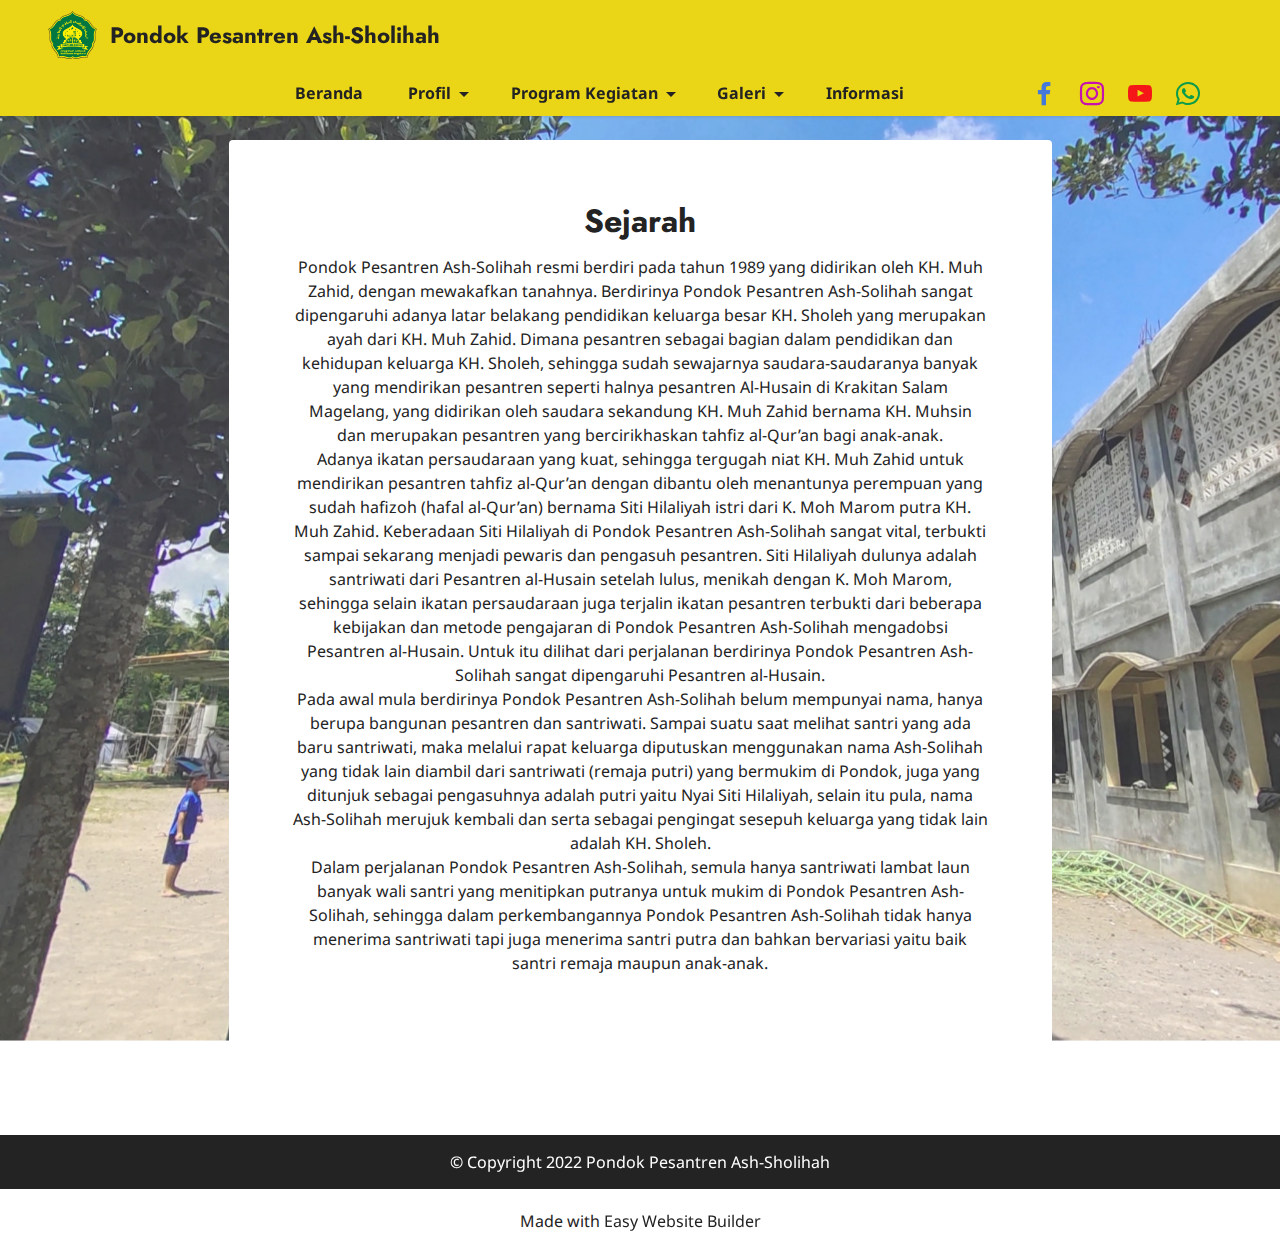
<file: sejarah.html>
<!DOCTYPE html>
<html  >
<head>
  <!-- Site made with Mobirise Website Builder v5.6.8, https://mobirise.com -->
  <meta charset="UTF-8">
  <meta http-equiv="X-UA-Compatible" content="IE=edge">
  <meta name="generator" content="Mobirise v5.6.8, mobirise.com">
  <meta name="twitter:card" content="summary_large_image"/>
  <meta name="twitter:image:src" content="">
  <meta property="og:image" content="">
  <meta name="twitter:title" content="Sejarah">
  <meta name="viewport" content="width=device-width, initial-scale=1, minimum-scale=1">
  <link rel="shortcut icon" href="assets/images/logo-pndok-97x95.png" type="image/x-icon">
  <meta name="description" content="">
  
  
  <title>Sejarah</title>
  <link rel="stylesheet" href="assets/bootstrap/css/bootstrap.min.css">
  <link rel="stylesheet" href="assets/bootstrap/css/bootstrap-grid.min.css">
  <link rel="stylesheet" href="assets/bootstrap/css/bootstrap-reboot.min.css">
  <link rel="stylesheet" href="assets/parallax/jarallax.css">
  <link rel="stylesheet" href="assets/dropdown/css/style.css">
  <link rel="stylesheet" href="assets/socicon/css/styles.css">
  <link rel="stylesheet" href="assets/theme/css/style.css">
  <link rel="preload" href="https://fonts.googleapis.com/css?family=Jost:100,200,300,400,500,600,700,800,900,100i,200i,300i,400i,500i,600i,700i,800i,900i&display=swap" as="style" onload="this.onload=null;this.rel='stylesheet'">
  <noscript><link rel="stylesheet" href="https://fonts.googleapis.com/css?family=Jost:100,200,300,400,500,600,700,800,900,100i,200i,300i,400i,500i,600i,700i,800i,900i&display=swap"></noscript>
  <link rel="preload" href="https://fonts.googleapis.com/css?family=Noto+Sans:100,100i,200,200i,300,300i,400,400i,500,500i,600,600i,700,700i,800,800i,900,900i&display=swap" as="style" onload="this.onload=null;this.rel='stylesheet'">
  <noscript><link rel="stylesheet" href="https://fonts.googleapis.com/css?family=Noto+Sans:100,100i,200,200i,300,300i,400,400i,500,500i,600,600i,700,700i,800,800i,900,900i&display=swap"></noscript>
  <link rel="preload" as="style" href="assets/mobirise/css/mbr-additional.css"><link rel="stylesheet" href="assets/mobirise/css/mbr-additional.css" type="text/css">
  
  
  
  
</head>
<body>
  
  <section data-bs-version="5.1" class="menu menu3 cid-tdB9tomkJh" once="menu" id="menu3-36">
    
    <nav class="navbar navbar-dropdown navbar-fixed-top navbar-expand-lg">
        <div class="container-fluid">
            <div class="navbar-brand">
                <span class="navbar-logo">
                    <a href="https://mobiri.se">
                        <img src="assets/images/logo-pndok-97x95.png" alt="Mobirise Website Builder" style="height: 3rem;">
                    </a>
                </span>
                <span class="navbar-caption-wrap"><a class="navbar-caption text-primary display-5" href="https://mobiri.se">Pondok Pesantren Ash-Sholihah</a></span>
            </div>
            <button class="navbar-toggler" type="button" data-toggle="collapse" data-bs-toggle="collapse" data-target="#navbarSupportedContent" data-bs-target="#navbarSupportedContent" aria-controls="navbarNavAltMarkup" aria-expanded="false" aria-label="Toggle navigation">
                <div class="hamburger">
                    <span></span>
                    <span></span>
                    <span></span>
                    <span></span>
                </div>
            </button>
            <div class="collapse navbar-collapse" id="navbarSupportedContent">
                <ul class="navbar-nav nav-dropdown nav-right" data-app-modern-menu="true"><li class="nav-item"><a class="nav-link link text-primary display-7" href="index.html"><strong>Beranda</strong><span><strong>&nbsp;</strong></span></a></li>
                    <li class="nav-item dropdown"><a class="nav-link link dropdown-toggle text-primary display-7" href="index.html#content4-5" data-toggle="dropdown-submenu" data-bs-toggle="dropdown" data-bs-auto-close="outside" aria-expanded="false"><strong>Profil</strong></a><div class="dropdown-menu" aria-labelledby="dropdown-533"><a class="dropdown-item text-primary display-7" href="visimisi.html#content4-q" aria-expanded="false">Visi Misi<br></a><a class="show dropdown-item text-primary display-7" href="sejarah.html#header12-6m">Sejarah<br></a><a class="show dropdown-item text-primary display-7" href="pemilikpondok.html#image1-26"><p>Pemilik Pondok</p></a><a class="dropdown-item text-primary display-7" href="tenagapendidik.html#content13-6u">Tenaga Pendidik</a><a class="show dropdown-item text-primary display-7" href="strukturorganisasi.html#gallery1-41">Struktur Organisasi</a><a class="text-primary show dropdown-item display-7" href="fasilitas.html#gallery2-1p">Sarana dan Prasarana</a></div></li>
                    <li class="nav-item dropdown"><a class="nav-link link dropdown-toggle text-primary display-7" href="index.html#content4-6" data-toggle="dropdown-submenu" data-bs-toggle="dropdown" data-bs-auto-close="outside" aria-expanded="false"><strong>Program Kegiatan</strong></a><div class="dropdown-menu" aria-labelledby="dropdown-902"><a class="dropdown-item text-primary display-7" href="programkegiatan.html#features20-15">Program Pondok Pesantren</a><a class="show dropdown-item text-primary display-7" href="kegiatansantri.html#slider4-4q">Kegiatan Santri</a></div>
                    </li><li class="nav-item dropdown"><a class="nav-link link dropdown-toggle text-primary show display-7" href="index.html#features16-9" data-toggle="dropdown-submenu" data-bs-toggle="dropdown" data-bs-auto-close="outside" aria-expanded="false"><strong>Galeri</strong></a><div class="dropdown-menu show" aria-labelledby="dropdown-227" data-bs-popper="none"><a class="show dropdown-item text-primary display-7" href="fotodanvideokegiatansantri.html#video3-5m">Foto dan Video Kegiatan Santri</a></div></li><li class="nav-item"><a class="nav-link link text-primary display-7" href="informasi.html#timeline3-53"><strong>Informasi</strong></a></li><li class="nav-item"><a class="nav-link link text-primary display-7" href="index.html#features16-9"><strong></strong></a></li><li class="nav-item"><a class="nav-link link text-primary display-7" href="index.html#features16-9"><strong></strong></a></li></ul>
                <div class="icons-menu">
                    <a class="iconfont-wrapper" href="https://web.facebook.com/groups/elsholich" target="_blank">
                        <span class="p-2 mbr-iconfont socicon-facebook socicon" style="color: rgb(68, 121, 217); fill: rgb(68, 121, 217);"></span>
                    </a>
                    <a class="iconfont-wrapper" href="https://www.instagram.com/pondokjonggrangan/" target="_blank">
                        <span class="p-2 mbr-iconfont socicon-instagram socicon" style="color: rgb(198, 19, 175); fill: rgb(198, 19, 175);"></span>
                    </a>
                    <a class="iconfont-wrapper" href="https://www.youtube.com/@pondokjonggrangan" target="_blank">
                        <span class="p-2 mbr-iconfont socicon-youtube socicon" style="color: rgb(245, 23, 23); fill: rgb(245, 23, 23);"></span>
                    </a>
                    <a class="iconfont-wrapper" href="https://api.whatsapp.com/send?phone=6287719284369">
                        <span class="p-2 mbr-iconfont socicon-whatsapp socicon" style="color: rgb(11, 155, 75); fill: rgb(11, 155, 75);"></span>
                    </a>
                </div>
                
            </div>
        </div>
    </nav>
</section>

<section data-bs-version="5.1" class="header12 cid-tr5B1PSZQO mbr-parallax-background" id="header12-6m">

    

    
    <div class="mbr-overlay" style="opacity: 0.2; background-color: rgb(255, 255, 255);">
    </div>
    <div class="container">
        <div class="row justify-content-center">
            <div class="card col-12 col-md-12 col-lg-9">
                <div class="card-wrapper">
                    <div class="card-box align-center">
                        <h1 class="card-title mbr-fonts-style mb-3 display-1">
                            <strong>Sejarah</strong></h1>
                        <p class="mbr-text mbr-fonts-style display-7">Pondok Pesantren Ash-Solihah resmi berdiri pada tahun 1989 yang didirikan oleh KH. Muh Zahid, dengan mewakafkan tanahnya. Berdirinya Pondok Pesantren Ash-Solihah sangat dipengaruhi adanya latar belakang pendidikan keluarga besar KH. Sholeh yang merupakan ayah dari KH. Muh Zahid. Dimana pesantren sebagai bagian dalam pendidikan dan kehidupan keluarga KH. Sholeh, sehingga sudah sewajarnya saudara-saudaranya banyak yang mendirikan pesantren seperti halnya pesantren Al-Husain di Krakitan Salam Magelang, yang didirikan oleh saudara sekandung KH. Muh Zahid bernama KH. Muhsin dan merupakan pesantren yang bercirikhaskan tahfiz al-Qur’an bagi anak-anak.
<br>Adanya ikatan persaudaraan yang kuat, sehingga tergugah niat KH. Muh Zahid untuk mendirikan pesantren tahfiz al-Qur’an dengan dibantu oleh menantunya perempuan yang sudah hafizoh (hafal al-Qur’an) bernama Siti Hilaliyah istri dari K. Moh Marom putra KH. Muh Zahid. Keberadaan Siti Hilaliyah di Pondok Pesantren Ash-Solihah sangat vital, terbukti sampai sekarang menjadi pewaris dan pengasuh pesantren. Siti Hilaliyah dulunya adalah santriwati dari Pesantren al-Husain setelah lulus, menikah dengan K. Moh Marom, sehingga selain ikatan persaudaraan juga terjalin ikatan pesantren terbukti dari beberapa kebijakan dan metode pengajaran di Pondok Pesantren Ash-Solihah mengadobsi Pesantren al-Husain. Untuk itu dilihat dari perjalanan berdirinya Pondok Pesantren Ash-Solihah sangat dipengaruhi Pesantren al-Husain.
<br>Pada awal mula berdirinya Pondok Pesantren Ash-Solihah belum mempunyai nama, hanya berupa bangunan pesantren dan santriwati. Sampai suatu saat melihat santri yang ada baru santriwati, maka melalui rapat keluarga diputuskan menggunakan nama Ash-Solihah yang tidak lain diambil dari santriwati (remaja putri) yang bermukim di Pondok, juga yang ditunjuk sebagai pengasuhnya adalah putri yaitu Nyai Siti Hilaliyah, selain itu pula, nama Ash-Solihah merujuk kembali dan serta sebagai pengingat sesepuh keluarga yang tidak lain adalah KH. Sholeh.
<br>Dalam perjalanan Pondok Pesantren Ash-Solihah, semula hanya santriwati lambat laun banyak wali santri yang menitipkan putranya untuk mukim di Pondok Pesantren Ash-Solihah, sehingga dalam perkembangannya Pondok Pesantren Ash-Solihah tidak hanya menerima santriwati tapi juga menerima santri putra dan bahkan bervariasi yaitu baik santri remaja maupun anak-anak.</p>
                        
                    </div>
                </div>
            </div>
        </div>
    </div>
</section>

<section data-bs-version="5.1" class="footer7 cid-tdBBzDGoyb" once="footers" id="footer7-57">

    

    

    <div class="container">
        <div class="media-container-row align-center mbr-white">
            <div class="col-12">
                <p class="mbr-text mb-0 mbr-fonts-style display-7">
                    © Copyright 2022 Pondok Pesantren Ash-Sholihah</p>
            </div>
        </div>
    </div>
</section><section class="display-7" style="padding: 0;align-items: center;justify-content: center;flex-wrap: wrap;    align-content: center;display: flex;position: relative;height: 4rem;"><a href="https://mobiri.se/2807556" style="flex: 1 1;height: 4rem;position: absolute;width: 100%;z-index: 1;"><img alt="" style="height: 4rem;" src="[data-uri]"></a><p style="margin: 0;text-align: center;" class="display-7">Made with &#8204;</p><a style="z-index:1" href="https://mobirise.com/builder/easiest-website-builder.html">Easy Website Builder</a></section><script src="assets/bootstrap/js/bootstrap.bundle.min.js"></script>  <script src="assets/parallax/jarallax.js"></script>  <script src="assets/smoothscroll/smooth-scroll.js"></script>  <script src="assets/ytplayer/index.js"></script>  <script src="assets/dropdown/js/navbar-dropdown.js"></script>  <script src="assets/theme/js/script.js"></script>  
  
  
</body>
</html>
</file>
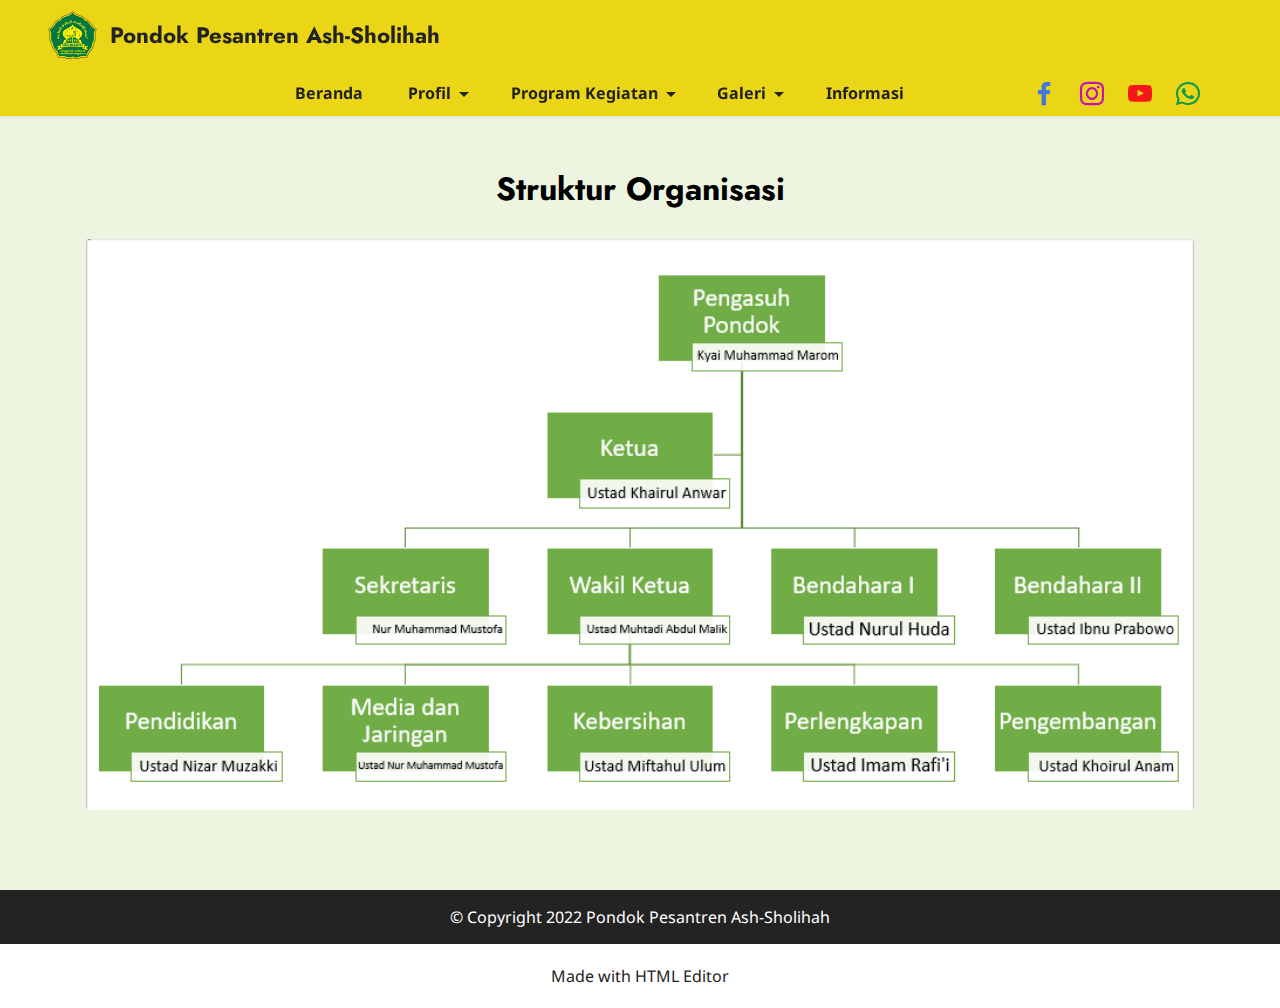
<file: strukturorganisasi.html>
<!DOCTYPE html>
<html  >
<head>
  <!-- Site made with Mobirise Website Builder v5.6.8, https://mobirise.com -->
  <meta charset="UTF-8">
  <meta http-equiv="X-UA-Compatible" content="IE=edge">
  <meta name="generator" content="Mobirise v5.6.8, mobirise.com">
  <meta name="twitter:card" content="summary_large_image"/>
  <meta name="twitter:image:src" content="">
  <meta property="og:image" content="">
  <meta name="twitter:title" content="Struktur Organisasi">
  <meta name="viewport" content="width=device-width, initial-scale=1, minimum-scale=1">
  <link rel="shortcut icon" href="assets/images/logo-pndok-97x95.png" type="image/x-icon">
  <meta name="description" content="">
  
  
  <title>Struktur Organisasi</title>
  <link rel="stylesheet" href="assets/bootstrap/css/bootstrap.min.css">
  <link rel="stylesheet" href="assets/bootstrap/css/bootstrap-grid.min.css">
  <link rel="stylesheet" href="assets/bootstrap/css/bootstrap-reboot.min.css">
  <link rel="stylesheet" href="assets/dropdown/css/style.css">
  <link rel="stylesheet" href="assets/socicon/css/styles.css">
  <link rel="stylesheet" href="assets/theme/css/style.css">
  <link rel="preload" href="https://fonts.googleapis.com/css?family=Jost:100,200,300,400,500,600,700,800,900,100i,200i,300i,400i,500i,600i,700i,800i,900i&display=swap" as="style" onload="this.onload=null;this.rel='stylesheet'">
  <noscript><link rel="stylesheet" href="https://fonts.googleapis.com/css?family=Jost:100,200,300,400,500,600,700,800,900,100i,200i,300i,400i,500i,600i,700i,800i,900i&display=swap"></noscript>
  <link rel="preload" href="https://fonts.googleapis.com/css?family=Noto+Sans:100,100i,200,200i,300,300i,400,400i,500,500i,600,600i,700,700i,800,800i,900,900i&display=swap" as="style" onload="this.onload=null;this.rel='stylesheet'">
  <noscript><link rel="stylesheet" href="https://fonts.googleapis.com/css?family=Noto+Sans:100,100i,200,200i,300,300i,400,400i,500,500i,600,600i,700,700i,800,800i,900,900i&display=swap"></noscript>
  <link rel="preload" as="style" href="assets/mobirise/css/mbr-additional.css"><link rel="stylesheet" href="assets/mobirise/css/mbr-additional.css" type="text/css">
  
  
  
  
</head>
<body>
  
  <section data-bs-version="5.1" class="menu menu3 cid-tdB9KjvCwg" once="menu" id="menu3-3x">
    
    <nav class="navbar navbar-dropdown navbar-fixed-top navbar-expand-lg">
        <div class="container-fluid">
            <div class="navbar-brand">
                <span class="navbar-logo">
                    <a href="https://mobiri.se">
                        <img src="assets/images/logo-pndok-97x95.png" alt="Mobirise Website Builder" style="height: 3rem;">
                    </a>
                </span>
                <span class="navbar-caption-wrap"><a class="navbar-caption text-primary display-5" href="https://mobiri.se">Pondok Pesantren Ash-Sholihah</a></span>
            </div>
            <button class="navbar-toggler" type="button" data-toggle="collapse" data-bs-toggle="collapse" data-target="#navbarSupportedContent" data-bs-target="#navbarSupportedContent" aria-controls="navbarNavAltMarkup" aria-expanded="false" aria-label="Toggle navigation">
                <div class="hamburger">
                    <span></span>
                    <span></span>
                    <span></span>
                    <span></span>
                </div>
            </button>
            <div class="collapse navbar-collapse" id="navbarSupportedContent">
                <ul class="navbar-nav nav-dropdown nav-right" data-app-modern-menu="true"><li class="nav-item"><a class="nav-link link text-primary display-7" href="index.html"><strong>Beranda</strong><span><strong>&nbsp;</strong></span></a></li>
                    <li class="nav-item dropdown"><a class="nav-link link dropdown-toggle text-primary display-7" href="index.html#content4-5" data-toggle="dropdown-submenu" data-bs-toggle="dropdown" data-bs-auto-close="outside" aria-expanded="false"><strong>Profil</strong></a><div class="dropdown-menu" aria-labelledby="dropdown-533"><a class="dropdown-item text-primary display-7" href="visimisi.html#content4-q" aria-expanded="false">Visi Misi<br></a><a class="show dropdown-item text-primary display-7" href="sejarah.html#header12-6m">Sejarah<br></a><a class="show dropdown-item text-primary display-7" href="pemilikpondok.html#image1-26"><p>Pemilik Pondok</p></a><a class="dropdown-item text-primary display-7" href="tenagapendidik.html#content13-6u">Tenaga Pendidik</a><a class="show dropdown-item text-primary display-7" href="strukturorganisasi.html#gallery1-41">Struktur Organisasi</a><a class="text-primary show dropdown-item display-7" href="fasilitas.html#gallery2-1p">Sarana dan Prasarana</a></div></li>
                    <li class="nav-item dropdown"><a class="nav-link link dropdown-toggle text-primary display-7" href="index.html#content4-6" data-toggle="dropdown-submenu" data-bs-toggle="dropdown" data-bs-auto-close="outside" aria-expanded="false"><strong>Program Kegiatan</strong></a><div class="dropdown-menu" aria-labelledby="dropdown-902"><a class="dropdown-item text-primary display-7" href="programkegiatan.html#features20-15">Program Pondok Pesantren</a><a class="show dropdown-item text-primary display-7" href="kegiatansantri.html#slider4-4q">Kegiatan Santri</a></div>
                    </li><li class="nav-item dropdown"><a class="nav-link link dropdown-toggle text-primary show display-7" href="index.html#features16-9" data-toggle="dropdown-submenu" data-bs-toggle="dropdown" data-bs-auto-close="outside" aria-expanded="false"><strong>Galeri</strong></a><div class="dropdown-menu show" aria-labelledby="dropdown-227" data-bs-popper="none"><a class="show dropdown-item text-primary display-7" href="fotodanvideokegiatansantri.html#video3-5m">Foto dan Video Kegiatan Santri</a></div></li><li class="nav-item"><a class="nav-link link text-primary display-7" href="informasi.html#timeline3-53"><strong>Informasi</strong></a></li><li class="nav-item"><a class="nav-link link text-primary display-7" href="index.html#features16-9"><strong></strong></a></li><li class="nav-item"><a class="nav-link link text-primary display-7" href="index.html#features16-9"><strong></strong></a></li></ul>
                <div class="icons-menu">
                    <a class="iconfont-wrapper" href="https://web.facebook.com/groups/elsholich" target="_blank">
                        <span class="p-2 mbr-iconfont socicon-facebook socicon" style="color: rgb(68, 121, 217); fill: rgb(68, 121, 217);"></span>
                    </a>
                    <a class="iconfont-wrapper" href="https://www.instagram.com/pondokjonggrangan/" target="_blank">
                        <span class="p-2 mbr-iconfont socicon-instagram socicon" style="color: rgb(198, 19, 175); fill: rgb(198, 19, 175);"></span>
                    </a>
                    <a class="iconfont-wrapper" href="https://www.youtube.com/@pondokjonggrangan" target="_blank">
                        <span class="p-2 mbr-iconfont socicon-youtube socicon" style="color: rgb(245, 23, 23); fill: rgb(245, 23, 23);"></span>
                    </a>
                    <a class="iconfont-wrapper" href="https://api.whatsapp.com/send?phone=6287719284369">
                        <span class="p-2 mbr-iconfont socicon-whatsapp socicon" style="color: rgb(11, 155, 75); fill: rgb(11, 155, 75);"></span>
                    </a>
                </div>
                
            </div>
        </div>
    </nav>
</section>

<section data-bs-version="5.1" class="gallery1 cid-tdB9KmfLW2" id="gallery1-41">
    
    
    <div class="container">
        <div class="mbr-section-head">
            <h4 class="mbr-section-title mbr-fonts-style align-center mb-0 display-2"><strong>Struktur Organisasi</strong></h4>
            
        </div>
        <div class="row mt-4">
            <div class="item features-image сol-12 col-md-6 col-lg-12 active">
                <div class="item-wrapper">
                    <div class="item-img">
                        <img src="assets/images/screenshot-2023-01-04-222901-946x487.png" alt="Mobirise Website Builder" data-slide-to="1" data-bs-slide-to="1">
                    </div>
                    
                    
                </div>
            </div>
            
            
            
        </div>
    </div>
</section>

<section data-bs-version="5.1" class="footer7 cid-tdBeg5ujxX" once="footers" id="footer7-52">

    

    

    <div class="container">
        <div class="media-container-row align-center mbr-white">
            <div class="col-12">
                <p class="mbr-text mb-0 mbr-fonts-style display-7">
                    © Copyright 2022 Pondok Pesantren Ash-Sholihah</p>
            </div>
        </div>
    </div>
</section><section class="display-7" style="padding: 0;align-items: center;justify-content: center;flex-wrap: wrap;    align-content: center;display: flex;position: relative;height: 4rem;"><a href="https://mobiri.se/2807556" style="flex: 1 1;height: 4rem;position: absolute;width: 100%;z-index: 1;"><img alt="" style="height: 4rem;" src="[data-uri]"></a><p style="margin: 0;text-align: center;" class="display-7">Made with &#8204;</p><a style="z-index:1" href="https://mobirise.com/html-editor.html">HTML Editor</a></section><script src="assets/bootstrap/js/bootstrap.bundle.min.js"></script>  <script src="assets/smoothscroll/smooth-scroll.js"></script>  <script src="assets/ytplayer/index.js"></script>  <script src="assets/dropdown/js/navbar-dropdown.js"></script>  <script src="assets/theme/js/script.js"></script>  
  
  
</body>
</html>
</file>
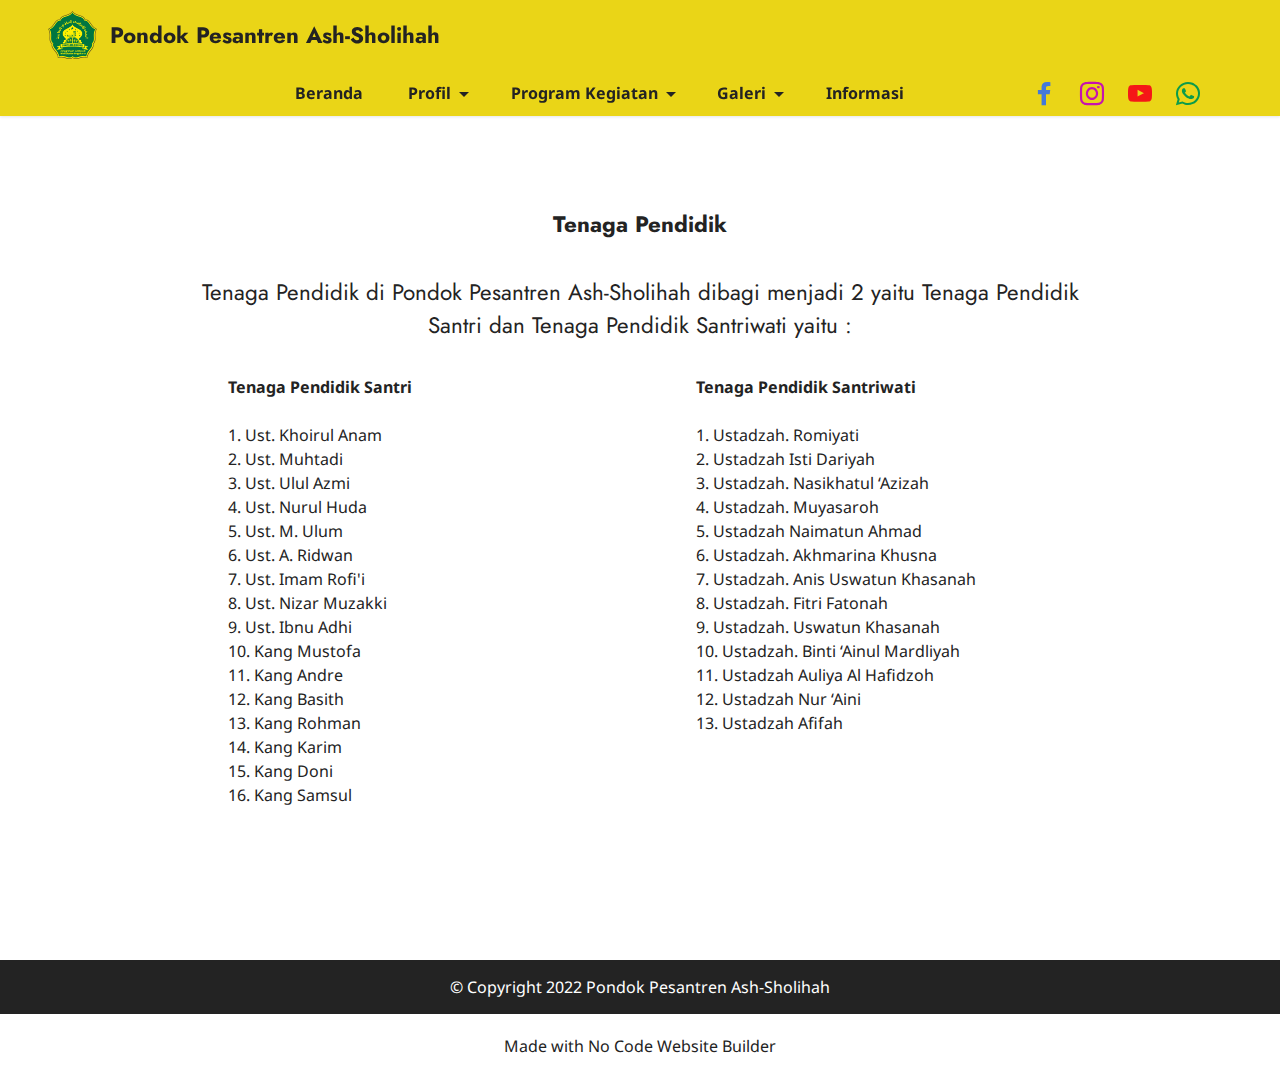
<file: tenagapendidik.html>
<!DOCTYPE html>
<html  >
<head>
  <!-- Site made with Mobirise Website Builder v5.6.8, https://mobirise.com -->
  <meta charset="UTF-8">
  <meta http-equiv="X-UA-Compatible" content="IE=edge">
  <meta name="generator" content="Mobirise v5.6.8, mobirise.com">
  <meta name="twitter:card" content="summary_large_image"/>
  <meta name="twitter:image:src" content="">
  <meta property="og:image" content="">
  <meta name="twitter:title" content="Tenaga Pendidik">
  <meta name="viewport" content="width=device-width, initial-scale=1, minimum-scale=1">
  <link rel="shortcut icon" href="assets/images/logo-pndok-97x95.png" type="image/x-icon">
  <meta name="description" content="">
  
  
  <title>Tenaga Pendidik</title>
  <link rel="stylesheet" href="assets/bootstrap/css/bootstrap.min.css">
  <link rel="stylesheet" href="assets/bootstrap/css/bootstrap-grid.min.css">
  <link rel="stylesheet" href="assets/bootstrap/css/bootstrap-reboot.min.css">
  <link rel="stylesheet" href="assets/dropdown/css/style.css">
  <link rel="stylesheet" href="assets/socicon/css/styles.css">
  <link rel="stylesheet" href="assets/theme/css/style.css">
  <link rel="preload" href="https://fonts.googleapis.com/css?family=Jost:100,200,300,400,500,600,700,800,900,100i,200i,300i,400i,500i,600i,700i,800i,900i&display=swap" as="style" onload="this.onload=null;this.rel='stylesheet'">
  <noscript><link rel="stylesheet" href="https://fonts.googleapis.com/css?family=Jost:100,200,300,400,500,600,700,800,900,100i,200i,300i,400i,500i,600i,700i,800i,900i&display=swap"></noscript>
  <link rel="preload" href="https://fonts.googleapis.com/css?family=Noto+Sans:100,100i,200,200i,300,300i,400,400i,500,500i,600,600i,700,700i,800,800i,900,900i&display=swap" as="style" onload="this.onload=null;this.rel='stylesheet'">
  <noscript><link rel="stylesheet" href="https://fonts.googleapis.com/css?family=Noto+Sans:100,100i,200,200i,300,300i,400,400i,500,500i,600,600i,700,700i,800,800i,900,900i&display=swap"></noscript>
  <link rel="preload" as="style" href="assets/mobirise/css/mbr-additional.css"><link rel="stylesheet" href="assets/mobirise/css/mbr-additional.css" type="text/css">
  
  
  
  
</head>
<body>
  
  <section data-bs-version="5.1" class="menu menu3 cid-tdB9vO6kFQ" once="menu" id="menu3-3f">
    
    <nav class="navbar navbar-dropdown navbar-fixed-top navbar-expand-lg">
        <div class="container-fluid">
            <div class="navbar-brand">
                <span class="navbar-logo">
                    <a href="https://mobiri.se">
                        <img src="assets/images/logo-pndok-97x95.png" alt="Mobirise Website Builder" style="height: 3rem;">
                    </a>
                </span>
                <span class="navbar-caption-wrap"><a class="navbar-caption text-primary display-5" href="https://mobiri.se">Pondok Pesantren Ash-Sholihah</a></span>
            </div>
            <button class="navbar-toggler" type="button" data-toggle="collapse" data-bs-toggle="collapse" data-target="#navbarSupportedContent" data-bs-target="#navbarSupportedContent" aria-controls="navbarNavAltMarkup" aria-expanded="false" aria-label="Toggle navigation">
                <div class="hamburger">
                    <span></span>
                    <span></span>
                    <span></span>
                    <span></span>
                </div>
            </button>
            <div class="collapse navbar-collapse" id="navbarSupportedContent">
                <ul class="navbar-nav nav-dropdown nav-right" data-app-modern-menu="true"><li class="nav-item"><a class="nav-link link text-primary display-7" href="index.html"><strong>Beranda</strong><span><strong>&nbsp;</strong></span></a></li>
                    <li class="nav-item dropdown"><a class="nav-link link dropdown-toggle text-primary display-7" href="index.html#content4-5" data-toggle="dropdown-submenu" data-bs-toggle="dropdown" data-bs-auto-close="outside" aria-expanded="false"><strong>Profil</strong></a><div class="dropdown-menu" aria-labelledby="dropdown-533"><a class="dropdown-item text-primary display-7" href="visimisi.html#content4-q" aria-expanded="false">Visi Misi<br></a><a class="show dropdown-item text-primary display-7" href="sejarah.html#header12-6m">Sejarah<br></a><a class="show dropdown-item text-primary display-7" href="pemilikpondok.html#image1-26"><p>Pemilik Pondok</p></a><a class="dropdown-item text-primary display-7" href="tenagapendidik.html#content13-6u">Tenaga Pendidik</a><a class="show dropdown-item text-primary display-7" href="strukturorganisasi.html#gallery1-41">Struktur Organisasi</a><a class="text-primary show dropdown-item display-7" href="fasilitas.html#gallery2-1p">Sarana dan Prasarana</a></div></li>
                    <li class="nav-item dropdown"><a class="nav-link link dropdown-toggle text-primary display-7" href="index.html#content4-6" data-toggle="dropdown-submenu" data-bs-toggle="dropdown" data-bs-auto-close="outside" aria-expanded="false"><strong>Program Kegiatan</strong></a><div class="dropdown-menu" aria-labelledby="dropdown-902"><a class="dropdown-item text-primary display-7" href="programkegiatan.html#features20-15">Program Pondok Pesantren</a><a class="show dropdown-item text-primary display-7" href="kegiatansantri.html#slider4-4q">Kegiatan Santri</a></div>
                    </li><li class="nav-item dropdown"><a class="nav-link link dropdown-toggle text-primary show display-7" href="index.html#features16-9" data-toggle="dropdown-submenu" data-bs-toggle="dropdown" data-bs-auto-close="outside" aria-expanded="false"><strong>Galeri</strong></a><div class="dropdown-menu show" aria-labelledby="dropdown-227" data-bs-popper="none"><a class="show dropdown-item text-primary display-7" href="fotodanvideokegiatansantri.html#video3-5m">Foto dan Video Kegiatan Santri</a></div></li><li class="nav-item"><a class="nav-link link text-primary display-7" href="informasi.html#timeline3-53"><strong>Informasi</strong></a></li><li class="nav-item"><a class="nav-link link text-primary display-7" href="index.html#features16-9"><strong></strong></a></li><li class="nav-item"><a class="nav-link link text-primary display-7" href="index.html#features16-9"><strong></strong></a></li></ul>
                <div class="icons-menu">
                    <a class="iconfont-wrapper" href="https://web.facebook.com/groups/elsholich" target="_blank">
                        <span class="p-2 mbr-iconfont socicon-facebook socicon" style="color: rgb(68, 121, 217); fill: rgb(68, 121, 217);"></span>
                    </a>
                    <a class="iconfont-wrapper" href="https://www.instagram.com/pondokjonggrangan/" target="_blank">
                        <span class="p-2 mbr-iconfont socicon-instagram socicon" style="color: rgb(198, 19, 175); fill: rgb(198, 19, 175);"></span>
                    </a>
                    <a class="iconfont-wrapper" href="https://www.youtube.com/@pondokjonggrangan" target="_blank">
                        <span class="p-2 mbr-iconfont socicon-youtube socicon" style="color: rgb(245, 23, 23); fill: rgb(245, 23, 23);"></span>
                    </a>
                    <a class="iconfont-wrapper" href="https://api.whatsapp.com/send?phone=6287719284369">
                        <span class="p-2 mbr-iconfont socicon-whatsapp socicon" style="color: rgb(11, 155, 75); fill: rgb(11, 155, 75);"></span>
                    </a>
                </div>
                
            </div>
        </div>
    </nav>
</section>

<section data-bs-version="5.1" class="content13 cid-trYmQYdWIt mbr-fullscreen" id="content13-6u">
    

    
    
    <div class="container-fluid">
        <div class="row justify-content-center">
            <div class="col-md-12 col-lg-9">
                <h3 class="mbr-section-title mbr-fonts-style mb-4 display-5"><strong><br></strong><br><strong>Tenaga Pendidik</strong><strong><br></strong><br>Tenaga Pendidik di Pondok Pesantren Ash-Sholihah dibagi menjadi 2 yaitu Tenaga Pendidik Santri dan Tenaga Pendidik Santriwati yaitu :<br></h3>
            </div>
        </div>
        <div class="row justify-content-center">
            <div class="col-md-12 col-lg-9">
                <div class="row justify-content-center">
                    <div class="col-12 col-lg-6">
                        <ul class="list mbr-fonts-style display-7"><strong>Tenaga Pendidik Santri&nbsp;</strong><div><br></div><div>1.	Ust. Khoirul Anam</div><div>2.	Ust. Muhtadi</div><div>3.	Ust. Ulul Azmi</div><div>4.	Ust. Nurul Huda</div><div>5.	Ust. M. Ulum</div><div>6.	Ust. A. Ridwan</div><div>7.	Ust. Imam Rofi'i</div><div>8.	Ust. Nizar Muzakki</div><div>9.	Ust. Ibnu Adhi</div><div>10.	Kang Mustofa</div><div>11.	Kang Andre</div><div>12.	Kang Basith</div><div>13.	Kang Rohman</div><div>14.	Kang Karim</div><div>15.	Kang Doni</div><div>16.	Kang Samsul</div><div><br>&nbsp;
<div><br></div></div></ul>
                    </div>
                    <div class="col-12 col-lg-6">
                        <ul class="list mbr-fonts-style display-7"><strong>Tenaga Pendidik Santriwati</strong><div><br></div><div>1.	Ustadzah. Romiyati</div><div>2.	Ustadzah Isti Dariyah</div><div>3.	Ustadzah. Nasikhatul ‘Azizah</div><div>4.	Ustadzah. Muyasaroh</div><div>5.	Ustadzah Naimatun Ahmad</div><div>6.	Ustadzah. Akhmarina Khusna</div><div>7.	Ustadzah. Anis Uswatun Khasanah</div><div>8.	Ustadzah. Fitri Fatonah</div><div>9.	Ustadzah. Uswatun Khasanah</div><div>10.	Ustadzah. Binti ‘Ainul Mardliyah</div><div>11.	Ustadzah Auliya Al Hafidzoh</div><div>12.	 Ustadzah Nur ‘Aini</div><div>13.	 Ustadzah Afifah<br>&nbsp;
<div><br></div></div></ul>
                    </div>
                </div>
            </div>
        </div>
    </div>
</section>

<section data-bs-version="5.1" class="footer7 cid-tdBdLDEXGO" once="footers" id="footer7-51">

    

    

    <div class="container">
        <div class="media-container-row align-center mbr-white">
            <div class="col-12">
                <p class="mbr-text mb-0 mbr-fonts-style display-7">
                    © Copyright 2022 Pondok Pesantren Ash-Sholihah</p>
            </div>
        </div>
    </div>
</section><section class="display-7" style="padding: 0;align-items: center;justify-content: center;flex-wrap: wrap;    align-content: center;display: flex;position: relative;height: 4rem;"><a href="https://mobiri.se/2807556" style="flex: 1 1;height: 4rem;position: absolute;width: 100%;z-index: 1;"><img alt="" style="height: 4rem;" src="[data-uri]"></a><p style="margin: 0;text-align: center;" class="display-7">Made with &#8204;</p><a style="z-index:1" href="https://mobirise.com/builder/no-code-website-builder.html">No Code Website Builder</a></section><script src="assets/bootstrap/js/bootstrap.bundle.min.js"></script>  <script src="assets/smoothscroll/smooth-scroll.js"></script>  <script src="assets/ytplayer/index.js"></script>  <script src="assets/dropdown/js/navbar-dropdown.js"></script>  <script src="assets/theme/js/script.js"></script>  
  
  
</body>
</html>
</file>
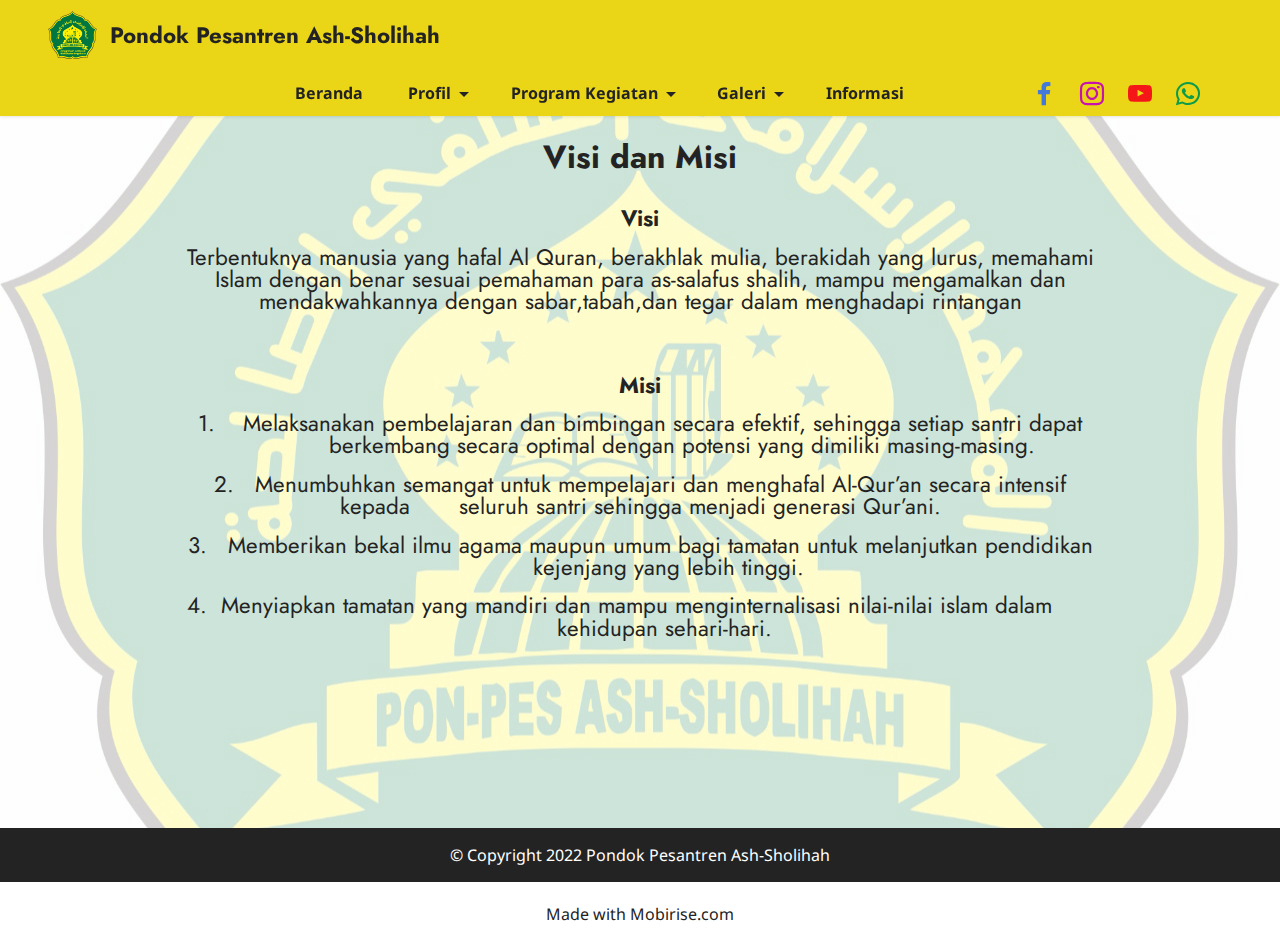
<file: visimisi.html>
<!DOCTYPE html>
<html  >
<head>
  <!-- Site made with Mobirise Website Builder v5.6.8, https://mobirise.com -->
  <meta charset="UTF-8">
  <meta http-equiv="X-UA-Compatible" content="IE=edge">
  <meta name="generator" content="Mobirise v5.6.8, mobirise.com">
  <meta name="twitter:card" content="summary_large_image"/>
  <meta name="twitter:image:src" content="">
  <meta property="og:image" content="">
  <meta name="twitter:title" content="Visi Misi">
  <meta name="viewport" content="width=device-width, initial-scale=1, minimum-scale=1">
  <link rel="shortcut icon" href="assets/images/logo-pndok-97x95.png" type="image/x-icon">
  <meta name="description" content="">
  
  
  <title>Visi Misi</title>
  <link rel="stylesheet" href="assets/bootstrap/css/bootstrap.min.css">
  <link rel="stylesheet" href="assets/bootstrap/css/bootstrap-grid.min.css">
  <link rel="stylesheet" href="assets/bootstrap/css/bootstrap-reboot.min.css">
  <link rel="stylesheet" href="assets/dropdown/css/style.css">
  <link rel="stylesheet" href="assets/socicon/css/styles.css">
  <link rel="stylesheet" href="assets/theme/css/style.css">
  <link rel="preload" href="https://fonts.googleapis.com/css?family=Jost:100,200,300,400,500,600,700,800,900,100i,200i,300i,400i,500i,600i,700i,800i,900i&display=swap" as="style" onload="this.onload=null;this.rel='stylesheet'">
  <noscript><link rel="stylesheet" href="https://fonts.googleapis.com/css?family=Jost:100,200,300,400,500,600,700,800,900,100i,200i,300i,400i,500i,600i,700i,800i,900i&display=swap"></noscript>
  <link rel="preload" href="https://fonts.googleapis.com/css?family=Noto+Sans:100,100i,200,200i,300,300i,400,400i,500,500i,600,600i,700,700i,800,800i,900,900i&display=swap" as="style" onload="this.onload=null;this.rel='stylesheet'">
  <noscript><link rel="stylesheet" href="https://fonts.googleapis.com/css?family=Noto+Sans:100,100i,200,200i,300,300i,400,400i,500,500i,600,600i,700,700i,800,800i,900,900i&display=swap"></noscript>
  <link rel="preload" as="style" href="assets/mobirise/css/mbr-additional.css"><link rel="stylesheet" href="assets/mobirise/css/mbr-additional.css" type="text/css">
  
  
  
  
</head>
<body>
  
  <section data-bs-version="5.1" class="menu menu3 cid-tdzZKrf7Vr" once="menu" id="menu3-o">
    
    <nav class="navbar navbar-dropdown navbar-fixed-top navbar-expand-lg">
        <div class="container-fluid">
            <div class="navbar-brand">
                <span class="navbar-logo">
                    <a href="https://mobiri.se">
                        <img src="assets/images/logo-pndok-97x95.png" alt="Mobirise Website Builder" style="height: 3rem;">
                    </a>
                </span>
                <span class="navbar-caption-wrap"><a class="navbar-caption text-primary display-5" href="https://mobiri.se">Pondok Pesantren Ash-Sholihah</a></span>
            </div>
            <button class="navbar-toggler" type="button" data-toggle="collapse" data-bs-toggle="collapse" data-target="#navbarSupportedContent" data-bs-target="#navbarSupportedContent" aria-controls="navbarNavAltMarkup" aria-expanded="false" aria-label="Toggle navigation">
                <div class="hamburger">
                    <span></span>
                    <span></span>
                    <span></span>
                    <span></span>
                </div>
            </button>
            <div class="collapse navbar-collapse" id="navbarSupportedContent">
                <ul class="navbar-nav nav-dropdown nav-right" data-app-modern-menu="true"><li class="nav-item"><a class="nav-link link text-primary display-7" href="index.html"><strong>Beranda</strong><span><strong>&nbsp;</strong></span></a></li>
                    <li class="nav-item dropdown"><a class="nav-link link dropdown-toggle text-primary display-7" href="index.html#content4-5" data-toggle="dropdown-submenu" data-bs-toggle="dropdown" data-bs-auto-close="outside" aria-expanded="false"><strong>Profil</strong></a><div class="dropdown-menu" aria-labelledby="dropdown-533"><a class="dropdown-item text-primary display-7" href="visimisi.html#content4-q" aria-expanded="false">Visi Misi<br></a><a class="show dropdown-item text-primary display-7" href="sejarah.html#header12-6m">Sejarah<br></a><a class="show dropdown-item text-primary display-7" href="pemilikpondok.html#image1-26"><p>Pemilik Pondok</p></a><a class="dropdown-item text-primary display-7" href="tenagapendidik.html#content13-6u">Tenaga Pendidik</a><a class="show dropdown-item text-primary display-7" href="strukturorganisasi.html#gallery1-41">Struktur Organisasi</a><a class="text-primary show dropdown-item display-7" href="fasilitas.html#gallery2-1p">Sarana dan Prasarana</a></div></li>
                    <li class="nav-item dropdown"><a class="nav-link link dropdown-toggle text-primary display-7" href="index.html#content4-6" data-toggle="dropdown-submenu" data-bs-toggle="dropdown" data-bs-auto-close="outside" aria-expanded="false"><strong>Program Kegiatan</strong></a><div class="dropdown-menu" aria-labelledby="dropdown-902"><a class="dropdown-item text-primary display-7" href="programkegiatan.html#features20-15">Program Pondok Pesantren</a><a class="show dropdown-item text-primary display-7" href="kegiatansantri.html#slider4-4q">Kegiatan Santri</a></div>
                    </li><li class="nav-item dropdown"><a class="nav-link link dropdown-toggle text-primary show display-7" href="index.html#features16-9" data-toggle="dropdown-submenu" data-bs-toggle="dropdown" data-bs-auto-close="outside" aria-expanded="false"><strong>Galeri</strong></a><div class="dropdown-menu show" aria-labelledby="dropdown-227" data-bs-popper="none"><a class="show dropdown-item text-primary display-7" href="fotodanvideokegiatansantri.html#video3-5m">Foto dan Video Kegiatan Santri</a></div></li><li class="nav-item"><a class="nav-link link text-primary display-7" href="informasi.html#timeline3-53"><strong>Informasi</strong></a></li><li class="nav-item"><a class="nav-link link text-primary display-7" href="index.html#features16-9"><strong></strong></a></li><li class="nav-item"><a class="nav-link link text-primary display-7" href="index.html#features16-9"><strong></strong></a></li></ul>
                <div class="icons-menu">
                    <a class="iconfont-wrapper" href="https://web.facebook.com/groups/elsholich" target="_blank">
                        <span class="p-2 mbr-iconfont socicon-facebook socicon" style="color: rgb(68, 121, 217); fill: rgb(68, 121, 217);"></span>
                    </a>
                    <a class="iconfont-wrapper" href="https://www.instagram.com/pondokjonggrangan/" target="_blank">
                        <span class="p-2 mbr-iconfont socicon-instagram socicon" style="color: rgb(198, 19, 175); fill: rgb(198, 19, 175);"></span>
                    </a>
                    <a class="iconfont-wrapper" href="https://www.youtube.com/@pondokjonggrangan" target="_blank">
                        <span class="p-2 mbr-iconfont socicon-youtube socicon" style="color: rgb(245, 23, 23); fill: rgb(245, 23, 23);"></span>
                    </a>
                    <a class="iconfont-wrapper" href="https://api.whatsapp.com/send?phone=6287719284369">
                        <span class="p-2 mbr-iconfont socicon-whatsapp socicon" style="color: rgb(11, 155, 75); fill: rgb(11, 155, 75);"></span>
                    </a>
                </div>
                
            </div>
        </div>
    </nav>
</section>

<section data-bs-version="5.1" class="content4 cid-tdzZKtaQtE" id="content4-q">
    

    
    <div class="mbr-overlay" style="opacity: 0.8; background-color: rgb(255, 255, 255);">
    </div>
    <div class="container">
        <div class="row justify-content-center">
            <div class="title col-md-12 col-lg-10">
                <h3 class="mbr-section-title mbr-fonts-style align-center mb-4 display-2">
                    <strong>Visi dan Misi</strong></h3>
                <h4 class="mbr-section-subtitle align-center mbr-fonts-style mb-4 display-5"><p><strong>Visi</strong></p><p><span style="font-size: 1.4rem;">Terbentuknya manusia yang hafal Al Quran, berakhlak mulia, berakidah yang lurus, memahami Islam dengan benar sesuai pemahaman para as-salafus shalih, mampu mengamalkan dan mendakwahkannya dengan sabar,tabah,dan tegar dalam menghadapi rintangan</span><br></p><p><br><br><strong>Misi</strong></p><p>1.&nbsp;&nbsp;&nbsp;&nbsp;Melaksanakan pembelajaran dan bimbingan secara efektif, sehingga setiap santri dapat &nbsp;&nbsp;&nbsp;&nbsp;&nbsp; &nbsp; &nbsp; &nbsp; berkembang secara optimal dengan potensi yang dimiliki masing-masing.
</p><p>2.&nbsp;&nbsp;&nbsp;Menumbuhkan semangat untuk mempelajari dan menghafal Al-Qur’an secara intensif kepada &nbsp;&nbsp;&nbsp;&nbsp;&nbsp;&nbsp;seluruh santri sehingga menjadi generasi Qur’ani.
</p><p>3.&nbsp;&nbsp;&nbsp;Memberikan bekal ilmu agama maupun umum  bagi tamatan untuk melanjutkan pendidikan &nbsp; &nbsp; &nbsp; &nbsp; kejenjang yang lebih tinggi.
</p><p>4.&nbsp;&nbsp;Menyiapkan tamatan yang mandiri dan mampu menginternalisasi nilai-nilai islam dalam &nbsp; &nbsp; &nbsp; &nbsp; &nbsp; &nbsp; &nbsp;kehidupan sehari-hari.
</p><p><br></p><p><br></p></h4>
                
            </div>
        </div>
    </div>
</section>

<section data-bs-version="5.1" class="footer7 cid-tdBbSt0R68" once="footers" id="footer7-48">

    

    

    <div class="container">
        <div class="media-container-row align-center mbr-white">
            <div class="col-12">
                <p class="mbr-text mb-0 mbr-fonts-style display-7">
                    © Copyright 2022 Pondok Pesantren Ash-Sholihah</p>
            </div>
        </div>
    </div>
</section><section class="display-7" style="padding: 0;align-items: center;justify-content: center;flex-wrap: wrap;    align-content: center;display: flex;position: relative;height: 4rem;"><a href="https://mobiri.se/2807556" style="flex: 1 1;height: 4rem;position: absolute;width: 100%;z-index: 1;"><img alt="" style="height: 4rem;" src="[data-uri]"></a><p style="margin: 0;text-align: center;" class="display-7">Made with &#8204;</p><a style="z-index:1" href="https://mobirise.com">Mobirise.com </a></section><script src="assets/bootstrap/js/bootstrap.bundle.min.js"></script>  <script src="assets/smoothscroll/smooth-scroll.js"></script>  <script src="assets/ytplayer/index.js"></script>  <script src="assets/dropdown/js/navbar-dropdown.js"></script>  <script src="assets/theme/js/script.js"></script>  
  
  
</body>
</html>
</file>
<file: assets/web/assets/mobirise-icons2/mobirise2.css>
@font-face {
  font-family: 'Moririse2';
  font-display: swap;
  src:  url('mobirise2.eot?f2bix4');
  src:  url('mobirise2.eot?f2bix4#iefix') format('embedded-opentype'),
    url('mobirise2.ttf?f2bix4') format('truetype'),
    url('mobirise2.woff?f2bix4') format('woff'),
    url('mobirise2.svg?f2bix4#mobirise2') format('svg');
  font-weight: normal;
  font-style: normal;
}

[class^="mobi-"], [class*=" mobi-"] {
  /* use !important to prevent issues with browser extensions that change fonts */
  font-family: 'Moririse2' !important;
  speak: none;
  font-style: normal;
  font-weight: normal;
  font-variant: normal;
  text-transform: none;
  line-height: 1;

  /* Better Font Rendering =========== */
  -webkit-font-smoothing: antialiased;
  -moz-osx-font-smoothing: grayscale;
}

.mobi-mbri-add-submenu:before {
  content: "\e900";
}
.mobi-mbri-alert:before {
  content: "\e901";
}
.mobi-mbri-align-center:before {
  content: "\e902";
}
.mobi-mbri-align-justify:before {
  content: "\e903";
}
.mobi-mbri-align-left:before {
  content: "\e904";
}
.mobi-mbri-align-right:before {
  content: "\e905";
}
.mobi-mbri-android:before {
  content: "\e906";
}
.mobi-mbri-apple:before {
  content: "\e907";
}
.mobi-mbri-arrow-down:before {
  content: "\e908";
}
.mobi-mbri-arrow-next:before {
  content: "\e909";
}
.mobi-mbri-arrow-prev:before {
  content: "\e90a";
}
.mobi-mbri-arrow-up:before {
  content: "\e90b";
}
.mobi-mbri-bold:before {
  content: "\e90c";
}
.mobi-mbri-bookmark:before {
  content: "\e90d";
}
.mobi-mbri-bootstrap:before {
  content: "\e90e";
}
.mobi-mbri-briefcase:before {
  content: "\e90f";
}
.mobi-mbri-browse:before {
  content: "\e910";
}
.mobi-mbri-bulleted-list:before {
  content: "\e911";
}
.mobi-mbri-calendar:before {
  content: "\e912";
}
.mobi-mbri-camera:before {
  content: "\e913";
}
.mobi-mbri-cart-add:before {
  content: "\e914";
}
.mobi-mbri-cart-full:before {
  content: "\e915";
}
.mobi-mbri-cash:before {
  content: "\e916";
}
.mobi-mbri-change-style:before {
  content: "\e917";
}
.mobi-mbri-chat:before {
  content: "\e918";
}
.mobi-mbri-clock:before {
  content: "\e919";
}
.mobi-mbri-close:before {
  content: "\e91a";
}
.mobi-mbri-cloud:before {
  content: "\e91b";
}
.mobi-mbri-code:before {
  content: "\e91c";
}
.mobi-mbri-contact-form:before {
  content: "\e91d";
}
.mobi-mbri-credit-card:before {
  content: "\e91e";
}
.mobi-mbri-cursor-click:before {
  content: "\e91f";
}
.mobi-mbri-cust-feedback:before {
  content: "\e920";
}
.mobi-mbri-database:before {
  content: "\e921";
}
.mobi-mbri-delivery:before {
  content: "\e922";
}
.mobi-mbri-desktop:before {
  content: "\e923";
}
.mobi-mbri-devices:before {
  content: "\e924";
}
.mobi-mbri-down:before {
  content: "\e925";
}
.mobi-mbri-download-2:before {
  content: "\e926";
}
.mobi-mbri-download:before {
  content: "\e927";
}
.mobi-mbri-drag-n-drop-2:before {
  content: "\e928";
}
.mobi-mbri-drag-n-drop:before {
  content: "\e929";
}
.mobi-mbri-edit-2:before {
  content: "\e92a";
}
.mobi-mbri-edit:before {
  content: "\e92b";
}
.mobi-mbri-error:before {
  content: "\e92c";
}
.mobi-mbri-extension:before {
  content: "\e92d";
}
.mobi-mbri-features:before {
  content: "\e92e";
}
.mobi-mbri-file:before {
  content: "\e92f";
}
.mobi-mbri-flag:before {
  content: "\e930";
}
.mobi-mbri-folder:before {
  content: "\e931";
}
.mobi-mbri-gift:before {
  content: "\e932";
}
.mobi-mbri-github:before {
  content: "\e933";
}
.mobi-mbri-globe-2:before {
  content: "\e934";
}
.mobi-mbri-globe:before {
  content: "\e935";
}
.mobi-mbri-growing-chart:before {
  content: "\e936";
}
.mobi-mbri-hearth:before {
  content: "\e937";
}
.mobi-mbri-help:before {
  content: "\e938";
}
.mobi-mbri-home:before {
  content: "\e939";
}
.mobi-mbri-hot-cup:before {
  content: "\e93a";
}
.mobi-mbri-idea:before {
  content: "\e93b";
}
.mobi-mbri-image-gallery:before {
  content: "\e93c";
}
.mobi-mbri-image-slider:before {
  content: "\e93d";
}
.mobi-mbri-info:before {
  content: "\e93e";
}
.mobi-mbri-italic:before {
  content: "\e93f";
}
.mobi-mbri-key:before {
  content: "\e940";
}
.mobi-mbri-laptop:before {
  content: "\e941";
}
.mobi-mbri-layers:before {
  content: "\e942";
}
.mobi-mbri-left-right:before {
  content: "\e943";
}
.mobi-mbri-left:before {
  content: "\e944";
}
.mobi-mbri-letter:before {
  content: "\e945";
}
.mobi-mbri-like:before {
  content: "\e946";
}
.mobi-mbri-link:before {
  content: "\e947";
}
.mobi-mbri-lock:before {
  content: "\e948";
}
.mobi-mbri-login:before {
  content: "\e949";
}
.mobi-mbri-logout:before {
  content: "\e94a";
}
.mobi-mbri-magic-stick:before {
  content: "\e94b";
}
.mobi-mbri-map-pin:before {
  content: "\e94c";
}
.mobi-mbri-menu:before {
  content: "\e94d";
}
.mobi-mbri-mobile-2:before {
  content: "\e94e";
}
.mobi-mbri-mobile-horizontal:before {
  content: "\e94f";
}
.mobi-mbri-mobile:before {
  content: "\e950";
}
.mobi-mbri-mobirise:before {
  content: "\e951";
}
.mobi-mbri-more-horizontal:before {
  content: "\e952";
}
.mobi-mbri-more-vertical:before {
  content: "\e953";
}
.mobi-mbri-music:before {
  content: "\e954";
}
.mobi-mbri-new-file:before {
  content: "\e955";
}
.mobi-mbri-numbered-list:before {
  content: "\e956";
}
.mobi-mbri-opened-folder:before {
  content: "\e957";
}
.mobi-mbri-pages:before {
  content: "\e958";
}
.mobi-mbri-paper-plane:before {
  content: "\e959";
}
.mobi-mbri-paperclip:before {
  content: "\e95a";
}
.mobi-mbri-phone:before {
  content: "\e95b";
}
.mobi-mbri-photo:before {
  content: "\e95c";
}
.mobi-mbri-photos:before {
  content: "\e95d";
}
.mobi-mbri-pin:before {
  content: "\e95e";
}
.mobi-mbri-play:before {
  content: "\e95f";
}
.mobi-mbri-plus:before {
  content: "\e960";
}
.mobi-mbri-preview:before {
  content: "\e961";
}
.mobi-mbri-print:before {
  content: "\e962";
}
.mobi-mbri-protect:before {
  content: "\e963";
}
.mobi-mbri-question:before {
  content: "\e964";
}
.mobi-mbri-quote-left:before {
  content: "\e965";
}
.mobi-mbri-quote-right:before {
  content: "\e966";
}
.mobi-mbri-redo:before {
  content: "\e967";
}
.mobi-mbri-refresh:before {
  content: "\e968";
}
.mobi-mbri-responsive-2:before {
  content: "\e969";
}
.mobi-mbri-responsive:before {
  content: "\e96a";
}
.mobi-mbri-right:before {
  content: "\e96b";
}
.mobi-mbri-rocket:before {
  content: "\e96c";
}
.mobi-mbri-sad-face:before {
  content: "\e96d";
}
.mobi-mbri-sale:before {
  content: "\e96e";
}
.mobi-mbri-save:before {
  content: "\e96f";
}
.mobi-mbri-search:before {
  content: "\e970";
}
.mobi-mbri-setting-2:before {
  content: "\e971";
}
.mobi-mbri-setting-3:before {
  content: "\e972";
}
.mobi-mbri-setting:before {
  content: "\e973";
}
.mobi-mbri-share:before {
  content: "\e974";
}
.mobi-mbri-shopping-bag:before {
  content: "\e975";
}
.mobi-mbri-shopping-basket:before {
  content: "\e976";
}
.mobi-mbri-shopping-cart:before {
  content: "\e977";
}
.mobi-mbri-sites:before {
  content: "\e978";
}
.mobi-mbri-smile-face:before {
  content: "\e979";
}
.mobi-mbri-speed:before {
  content: "\e97a";
}
.mobi-mbri-star:before {
  content: "\e97b";
}
.mobi-mbri-success:before {
  content: "\e97c";
}
.mobi-mbri-sun:before {
  content: "\e97d";
}
.mobi-mbri-sun2:before {
  content: "\e97e";
}
.mobi-mbri-tablet-vertical:before {
  content: "\e97f";
}
.mobi-mbri-tablet:before {
  content: "\e980";
}
.mobi-mbri-target:before {
  content: "\e981";
}
.mobi-mbri-timer:before {
  content: "\e982";
}
.mobi-mbri-to-ftp:before {
  content: "\e983";
}
.mobi-mbri-to-local-drive:before {
  content: "\e984";
}
.mobi-mbri-touch-swipe:before {
  content: "\e985";
}
.mobi-mbri-touch:before {
  content: "\e986";
}
.mobi-mbri-trash:before {
  content: "\e987";
}
.mobi-mbri-underline:before {
  content: "\e988";
}
.mobi-mbri-undo:before {
  content: "\e989";
}
.mobi-mbri-unlink:before {
  content: "\e98a";
}
.mobi-mbri-unlock:before {
  content: "\e98b";
}
.mobi-mbri-up-down:before {
  content: "\e98c";
}
.mobi-mbri-up:before {
  content: "\e98d";
}
.mobi-mbri-update:before {
  content: "\e98e";
}
.mobi-mbri-upload-2:before {
  content: "\e98f";
}
.mobi-mbri-upload:before {
  content: "\e990";
}
.mobi-mbri-user-2:before {
  content: "\e991";
}
.mobi-mbri-user:before {
  content: "\e992";
}
.mobi-mbri-users:before {
  content: "\e993";
}
.mobi-mbri-video-play:before {
  content: "\e994";
}
.mobi-mbri-video:before {
  content: "\e995";
}
.mobi-mbri-watch:before {
  content: "\e996";
}
.mobi-mbri-website-theme-2:before {
  content: "\e997";
}
.mobi-mbri-website-theme:before {
  content: "\e998";
}
.mobi-mbri-wifi:before {
  content: "\e999";
}
.mobi-mbri-windows:before {
  content: "\e99a";
}
.mobi-mbri-zoom-in:before {
  content: "\e99b";
}
.mobi-mbri-zoom-out:before {
  content: "\e99c";
}
</file>
<file: assets/parallax/jarallax.css>
.jarallax {
    position: relative;
    z-index: 0;
}
.jarallax > .jarallax-img {
    position: absolute;
    object-fit: cover;
    /* support for plugin https://github.com/bfred-it/object-fit-images */
    font-family: 'object-fit: cover;';
    top: 0;
    left: 0;
    width: 100%;
    height: 100%;
    z-index: -1;
}
</file>
<file: assets/dropdown/css/style.css>
.navbar-dropdown {
  left: 0;
  padding: 0;
  position: absolute;
  right: 0;
  top: 0;
  transition: all 0.45s ease;
  z-index: 1030;
  background: #282828; }
  .navbar-dropdown .navbar-logo {
    margin-right: 0.8rem;
    transition: margin 0.3s ease-in-out;
    vertical-align: middle; }
    .navbar-dropdown .navbar-logo img {
      height: 3.125rem;
      transition: all 0.3s ease-in-out; }
    .navbar-dropdown .navbar-logo.mbr-iconfont {
      font-size: 3.125rem;
      line-height: 3.125rem; }
  .navbar-dropdown .navbar-caption {
    font-weight: 700;
    white-space: normal;
    vertical-align: -4px;
    line-height: 3.125rem !important; }
    .navbar-dropdown .navbar-caption, .navbar-dropdown .navbar-caption:hover {
      color: inherit;
      text-decoration: none; }
  .navbar-dropdown .mbr-iconfont + .navbar-caption {
    vertical-align: -1px; }
  .navbar-dropdown.navbar-fixed-top {
    position: fixed; }
  .navbar-dropdown .navbar-brand span {
    vertical-align: -4px; }
  .navbar-dropdown.bg-color.transparent {
    background: none; }
  .navbar-dropdown.navbar-short .navbar-brand {
    padding: 0.625rem 0; }
    .navbar-dropdown.navbar-short .navbar-brand span {
      vertical-align: -1px; }
  .navbar-dropdown.navbar-short .navbar-caption {
    line-height: 2.375rem !important;
    vertical-align: -2px; }
  .navbar-dropdown.navbar-short .navbar-logo {
    margin-right: 0.5rem; }
    .navbar-dropdown.navbar-short .navbar-logo img {
      height: 2.375rem; }
    .navbar-dropdown.navbar-short .navbar-logo.mbr-iconfont {
      font-size: 2.375rem;
      line-height: 2.375rem; }
  .navbar-dropdown.navbar-short .mbr-table-cell {
    height: 3.625rem; }
  .navbar-dropdown .navbar-close {
    left: 0.6875rem;
    position: fixed;
    top: 0.75rem;
    z-index: 1000; }
  .navbar-dropdown .hamburger-icon {
    content: "";
    display: inline-block;
    vertical-align: middle;
    width: 16px;
    -webkit-box-shadow: 0 -6px 0 1px #282828,0 0 0 1px #282828,0 6px 0 1px #282828;
    -moz-box-shadow: 0 -6px 0 1px #282828,0 0 0 1px #282828,0 6px 0 1px #282828;
    box-shadow: 0 -6px 0 1px #282828,0 0 0 1px #282828,0 6px 0 1px #282828; }

.dropdown-menu .dropdown-toggle[data-toggle="dropdown-submenu"]::after {
  border-bottom: 0.35em solid transparent;
  border-left: 0.35em solid;
  border-right: 0;
  border-top: 0.35em solid transparent;
  margin-left: 0.3rem; }

.dropdown-menu .dropdown-item:focus {
  outline: 0; }

.nav-dropdown {
  font-size: 0.75rem;
  font-weight: 500;
  height: auto !important; }
  .nav-dropdown .nav-btn {
    padding-left: 1rem; }
  .nav-dropdown .link {
    margin: .667em 1.667em;
    font-weight: 500;
    padding: 0;
    transition: color .2s ease-in-out; }
    .nav-dropdown .link.dropdown-toggle {
      margin-right: 2.583em; }
      .nav-dropdown .link.dropdown-toggle::after {
        margin-left: .25rem;
        border-top: 0.35em solid;
        border-right: 0.35em solid transparent;
        border-left: 0.35em solid transparent;
        border-bottom: 0; }
      .nav-dropdown .link.dropdown-toggle[aria-expanded="true"] {
        margin: 0;
        padding: 0.667em 3.263em  0.667em 1.667em; }
  .nav-dropdown .link::after,
  .nav-dropdown .dropdown-item::after {
    color: inherit; }
  .nav-dropdown .btn {
    font-size: 0.75rem;
    font-weight: 700;
    letter-spacing: 0;
    margin-bottom: 0;
    padding-left: 1.25rem;
    padding-right: 1.25rem; }
  .nav-dropdown .dropdown-menu {
    border-radius: 0;
    border: 0;
    left: 0;
    margin: 0;
    padding-bottom: 1.25rem;
    padding-top: 1.25rem;
    position: relative; }
  .nav-dropdown .dropdown-submenu {
    margin-left: 0.125rem;
    top: 0; }
  .nav-dropdown .dropdown-item {
    font-weight: 500;
    line-height: 2;
    padding: 0.3846em 4.615em 0.3846em 1.5385em;
    position: relative;
    transition: color .2s ease-in-out, background-color .2s ease-in-out; }
    .nav-dropdown .dropdown-item::after {
      margin-top: -0.3077em;
      position: absolute;
      right: 1.1538em;
      top: 50%; }
    .nav-dropdown .dropdown-item:focus, .nav-dropdown .dropdown-item:hover {
      background: none; }

@media (max-width: 767px) {
  .nav-dropdown.navbar-toggleable-sm {
    bottom: 0;
    display: none;
    left: 0;
    overflow-x: hidden;
    position: fixed;
    top: 0;
    transform: translateX(-100%);
    -ms-transform: translateX(-100%);
    -webkit-transform: translateX(-100%);
    width: 18.75rem;
    z-index: 999; } }
.nav-dropdown.navbar-toggleable-xl {
  bottom: 0;
  display: none;
  left: 0;
  overflow-x: hidden;
  position: fixed;
  top: 0;
  transform: translateX(-100%);
  -ms-transform: translateX(-100%);
  -webkit-transform: translateX(-100%);
  width: 18.75rem;
  z-index: 999; }

.nav-dropdown-sm {
  display: block !important;
  overflow-x: hidden;
  overflow: auto;
  padding-top: 3.875rem; }
  .nav-dropdown-sm::after {
    content: "";
    display: block;
    height: 3rem;
    width: 100%; }
  .nav-dropdown-sm.collapse.in ~ .navbar-close {
    display: block !important; }
  .nav-dropdown-sm.collapsing, .nav-dropdown-sm.collapse.in {
    transform: translateX(0);
    -ms-transform: translateX(0);
    -webkit-transform: translateX(0);
    transition: all 0.25s ease-out;
    -webkit-transition: all 0.25s ease-out;
    background: #282828; }
  .nav-dropdown-sm.collapsing[aria-expanded="false"] {
    transform: translateX(-100%);
    -ms-transform: translateX(-100%);
    -webkit-transform: translateX(-100%); }
  .nav-dropdown-sm .nav-item {
    display: block;
    margin-left: 0 !important;
    padding-left: 0; }
  .nav-dropdown-sm .link,
  .nav-dropdown-sm .dropdown-item {
    border-top: 1px dotted rgba(255, 255, 255, 0.1);
    font-size: 0.8125rem;
    line-height: 1.6;
    margin: 0 !important;
    padding: 0.875rem 2.4rem 0.875rem 1.5625rem !important;
    position: relative;
    white-space: normal; }
    .nav-dropdown-sm .link:focus, .nav-dropdown-sm .link:hover,
    .nav-dropdown-sm .dropdown-item:focus,
    .nav-dropdown-sm .dropdown-item:hover {
      background: rgba(0, 0, 0, 0.2) !important;
      color: #c0a375; }
  .nav-dropdown-sm .nav-btn {
    position: relative;
    padding: 1.5625rem 1.5625rem 0 1.5625rem; }
    .nav-dropdown-sm .nav-btn::before {
      border-top: 1px dotted rgba(255, 255, 255, 0.1);
      content: "";
      left: 0;
      position: absolute;
      top: 0;
      width: 100%; }
    .nav-dropdown-sm .nav-btn + .nav-btn {
      padding-top: 0.625rem; }
      .nav-dropdown-sm .nav-btn + .nav-btn::before {
        display: none; }
  .nav-dropdown-sm .btn {
    padding: 0.625rem 0; }
  .nav-dropdown-sm .dropdown-toggle[data-toggle="dropdown-submenu"]::after {
    margin-left: .25rem;
    border-top: 0.35em solid;
    border-right: 0.35em solid transparent;
    border-left: 0.35em solid transparent;
    border-bottom: 0; }
  .nav-dropdown-sm .dropdown-toggle[data-toggle="dropdown-submenu"][aria-expanded="true"]::after {
    border-top: 0;
    border-right: 0.35em solid transparent;
    border-left: 0.35em solid transparent;
    border-bottom: 0.35em solid; }
  .nav-dropdown-sm .dropdown-menu {
    margin: 0;
    padding: 0;
    position: relative;
    top: 0;
    left: 0;
    width: 100%;
    border: 0;
    float: none;
    border-radius: 0;
    background: none; }
  .nav-dropdown-sm .dropdown-submenu {
    left: 100%;
    margin-left: 0.125rem;
    margin-top: -1.25rem;
    top: 0; }

.navbar-toggleable-sm .nav-dropdown .dropdown-menu {
  position: absolute; }

.navbar-toggleable-sm .nav-dropdown .dropdown-submenu {
  left: 100%;
  margin-left: 0.125rem;
  margin-top: -1.25rem;
  top: 0; }

.navbar-toggleable-sm.opened .nav-dropdown .dropdown-menu {
  position: relative; }

.navbar-toggleable-sm.opened .nav-dropdown .dropdown-submenu {
  left: 0;
  margin-left: 00rem;
  margin-top: 0rem;
  top: 0; }

.is-builder .nav-dropdown.collapsing {
  transition: none !important; }
</file>
<file: assets/socicon/css/styles.css>
@charset "UTF-8";

@font-face {
  font-family: 'Socicon';
  src:  url('../fonts/socicon.eot');
  src:  url('../fonts/socicon.eot?#iefix') format('embedded-opentype'),
    url('../fonts/socicon.woff2') format('woff2'),
    url('../fonts/socicon.ttf') format('truetype'),
    url('../fonts/socicon.woff') format('woff'),
    url('../fonts/socicon.svg#socicon') format('svg');
  font-weight: normal;
  font-style: normal;
  font-display: swap;
}

[data-icon]:before {
  font-family: "socicon" !important;
  content: attr(data-icon);
  font-style: normal !important;
  font-weight: normal !important;
  font-variant: normal !important;
  text-transform: none !important;
  speak: none;
  line-height: 1;
  -webkit-font-smoothing: antialiased;
  -moz-osx-font-smoothing: grayscale;
}

[class^="socicon-"], [class*=" socicon-"] {
  /* use !important to prevent issues with browser extensions that change fonts */
  font-family: 'Socicon' !important;
  speak: none;
  font-style: normal;
  font-weight: normal;
  font-variant: normal;
  text-transform: none;
  line-height: 1;

  /* Better Font Rendering =========== */
  -webkit-font-smoothing: antialiased;
  -moz-osx-font-smoothing: grayscale;
}

.socicon-eitaa:before {
  content: "\e97c";
}
.socicon-soroush:before {
  content: "\e97d";
}
.socicon-bale:before {
  content: "\e97e";
}
.socicon-zazzle:before {
  content: "\e97b";
}
.socicon-society6:before {
  content: "\e97a";
}
.socicon-redbubble:before {
  content: "\e979";
}
.socicon-avvo:before {
  content: "\e978";
}
.socicon-stitcher:before {
  content: "\e977";
}
.socicon-googlehangouts:before {
  content: "\e974";
}
.socicon-dlive:before {
  content: "\e975";
}
.socicon-vsco:before {
  content: "\e976";
}
.socicon-flipboard:before {
  content: "\e973";
}
.socicon-ubuntu:before {
  content: "\e958";
}
.socicon-artstation:before {
  content: "\e959";
}
.socicon-invision:before {
  content: "\e95a";
}
.socicon-torial:before {
  content: "\e95b";
}
.socicon-collectorz:before {
  content: "\e95c";
}
.socicon-seenthis:before {
  content: "\e95d";
}
.socicon-googleplaymusic:before {
  content: "\e95e";
}
.socicon-debian:before {
  content: "\e95f";
}
.socicon-filmfreeway:before {
  content: "\e960";
}
.socicon-gnome:before {
  content: "\e961";
}
.socicon-itchio:before {
  content: "\e962";
}
.socicon-jamendo:before {
  content: "\e963";
}
.socicon-mix:before {
  content: "\e964";
}
.socicon-sharepoint:before {
  content: "\e965";
}
.socicon-tinder:before {
  content: "\e966";
}
.socicon-windguru:before {
  content: "\e967";
}
.socicon-cdbaby:before {
  content: "\e968";
}
.socicon-elementaryos:before {
  content: "\e969";
}
.socicon-stage32:before {
  content: "\e96a";
}
.socicon-tiktok:before {
  content: "\e96b";
}
.socicon-gitter:before {
  content: "\e96c";
}
.socicon-letterboxd:before {
  content: "\e96d";
}
.socicon-threema:before {
  content: "\e96e";
}
.socicon-splice:before {
  content: "\e96f";
}
.socicon-metapop:before {
  content: "\e970";
}
.socicon-naver:before {
  content: "\e971";
}
.socicon-remote:before {
  content: "\e972";
}
.socicon-internet:before {
  content: "\e957";
}
.socicon-moddb:before {
  content: "\e94b";
}
.socicon-indiedb:before {
  content: "\e94c";
}
.socicon-traxsource:before {
  content: "\e94d";
}
.socicon-gamefor:before {
  content: "\e94e";
}
.socicon-pixiv:before {
  content: "\e94f";
}
.socicon-myanimelist:before {
  content: "\e950";
}
.socicon-blackberry:before {
  content: "\e951";
}
.socicon-wickr:before {
  content: "\e952";
}
.socicon-spip:before {
  content: "\e953";
}
.socicon-napster:before {
  content: "\e954";
}
.socicon-beatport:before {
  content: "\e955";
}
.socicon-hackerone:before {
  content: "\e956";
}
.socicon-hackernews:before {
  content: "\e946";
}
.socicon-smashwords:before {
  content: "\e947";
}
.socicon-kobo:before {
  content: "\e948";
}
.socicon-bookbub:before {
  content: "\e949";
}
.socicon-mailru:before {
  content: "\e94a";
}
.socicon-gitlab:before {
  content: "\e945";
}
.socicon-instructables:before {
  content: "\e944";
}
.socicon-portfolio:before {
  content: "\e943";
}
.socicon-codered:before {
  content: "\e940";
}
.socicon-origin:before {
  content: "\e941";
}
.socicon-nextdoor:before {
  content: "\e942";
}
.socicon-udemy:before {
  content: "\e93f";
}
.socicon-livemaster:before {
  content: "\e93e";
}
.socicon-crunchbase:before {
  content: "\e93b";
}
.socicon-homefy:before {
  content: "\e93c";
}
.socicon-calendly:before {
  content: "\e93d";
}
.socicon-realtor:before {
  content: "\e90f";
}
.socicon-tidal:before {
  content: "\e910";
}
.socicon-qobuz:before {
  content: "\e911";
}
.socicon-natgeo:before {
  content: "\e912";
}
.socicon-mastodon:before {
  content: "\e913";
}
.socicon-unsplash:before {
  content: "\e914";
}
.socicon-homeadvisor:before {
  content: "\e915";
}
.socicon-angieslist:before {
  content: "\e916";
}
.socicon-codepen:before {
  content: "\e917";
}
.socicon-slack:before {
  content: "\e918";
}
.socicon-openaigym:before {
  content: "\e919";
}
.socicon-logmein:before {
  content: "\e91a";
}
.socicon-fiverr:before {
  content: "\e91b";
}
.socicon-gotomeeting:before {
  content: "\e91c";
}
.socicon-aliexpress:before {
  content: "\e91d";
}
.socicon-guru:before {
  content: "\e91e";
}
.socicon-appstore:before {
  content: "\e91f";
}
.socicon-homes:before {
  content: "\e920";
}
.socicon-zoom:before {
  content: "\e921";
}
.socicon-alibaba:before {
  content: "\e922";
}
.socicon-craigslist:before {
  content: "\e923";
}
.socicon-wix:before {
  content: "\e924";
}
.socicon-redfin:before {
  content: "\e925";
}
.socicon-googlecalendar:before {
  content: "\e926";
}
.socicon-shopify:before {
  content: "\e927";
}
.socicon-freelancer:before {
  content: "\e928";
}
.socicon-seedrs:before {
  content: "\e929";
}
.socicon-bing:before {
  content: "\e92a";
}
.socicon-doodle:before {
  content: "\e92b";
}
.socicon-bonanza:before {
  content: "\e92c";
}
.socicon-squarespace:before {
  content: "\e92d";
}
.socicon-toptal:before {
  content: "\e92e";
}
.socicon-gust:before {
  content: "\e92f";
}
.socicon-ask:before {
  content: "\e930";
}
.socicon-trulia:before {
  content: "\e931";
}
.socicon-loomly:before {
  content: "\e932";
}
.socicon-ghost:before {
  content: "\e933";
}
.socicon-upwork:before {
  content: "\e934";
}
.socicon-fundable:before {
  content: "\e935";
}
.socicon-booking:before {
  content: "\e936";
}
.socicon-googlemaps:before {
  content: "\e937";
}
.socicon-zillow:before {
  content: "\e938";
}
.socicon-niconico:before {
  content: "\e939";
}
.socicon-toneden:before {
  content: "\e93a";
}
.socicon-augment:before {
  content: "\e908";
}
.socicon-bitbucket:before {
  content: "\e909";
}
.socicon-fyuse:before {
  content: "\e90a";
}
.socicon-yt-gaming:before {
  content: "\e90b";
}
.socicon-sketchfab:before {
  content: "\e90c";
}
.socicon-mobcrush:before {
  content: "\e90d";
}
.socicon-microsoft:before {
  content: "\e90e";
}
.socicon-pandora:before {
  content: "\e907";
}
.socicon-messenger:before {
  content: "\e906";
}
.socicon-gamewisp:before {
  content: "\e905";
}
.socicon-bloglovin:before {
  content: "\e904";
}
.socicon-tunein:before {
  content: "\e903";
}
.socicon-gamejolt:before {
  content: "\e901";
}
.socicon-trello:before {
  content: "\e902";
}
.socicon-spreadshirt:before {
  content: "\e900";
}
.socicon-500px:before {
  content: "\e000";
}
.socicon-8tracks:before {
  content: "\e001";
}
.socicon-airbnb:before {
  content: "\e002";
}
.socicon-alliance:before {
  content: "\e003";
}
.socicon-amazon:before {
  content: "\e004";
}
.socicon-amplement:before {
  content: "\e005";
}
.socicon-android:before {
  content: "\e006";
}
.socicon-angellist:before {
  content: "\e007";
}
.socicon-apple:before {
  content: "\e008";
}
.socicon-appnet:before {
  content: "\e009";
}
.socicon-baidu:before {
  content: "\e00a";
}
.socicon-bandcamp:before {
  content: "\e00b";
}
.socicon-battlenet:before {
  content: "\e00c";
}
.socicon-mixer:before {
  content: "\e00d";
}
.socicon-bebee:before {
  content: "\e00e";
}
.socicon-bebo:before {
  content: "\e00f";
}
.socicon-behance:before {
  content: "\e010";
}
.socicon-blizzard:before {
  content: "\e011";
}
.socicon-blogger:before {
  content: "\e012";
}
.socicon-buffer:before {
  content: "\e013";
}
.socicon-chrome:before {
  content: "\e014";
}
.socicon-coderwall:before {
  content: "\e015";
}
.socicon-curse:before {
  content: "\e016";
}
.socicon-dailymotion:before {
  content: "\e017";
}
.socicon-deezer:before {
  content: "\e018";
}
.socicon-delicious:before {
  content: "\e019";
}
.socicon-deviantart:before {
  content: "\e01a";
}
.socicon-diablo:before {
  content: "\e01b";
}
.socicon-digg:before {
  content: "\e01c";
}
.socicon-discord:before {
  content: "\e01d";
}
.socicon-disqus:before {
  content: "\e01e";
}
.socicon-douban:before {
  content: "\e01f";
}
.socicon-draugiem:before {
  content: "\e020";
}
.socicon-dribbble:before {
  content: "\e021";
}
.socicon-drupal:before {
  content: "\e022";
}
.socicon-ebay:before {
  content: "\e023";
}
.socicon-ello:before {
  content: "\e024";
}
.socicon-endomodo:before {
  content: "\e025";
}
.socicon-envato:before {
  content: "\e026";
}
.socicon-etsy:before {
  content: "\e027";
}
.socicon-facebook:before {
  content: "\e028";
}
.socicon-feedburner:before {
  content: "\e029";
}
.socicon-filmweb:before {
  content: "\e02a";
}
.socicon-firefox:before {
  content: "\e02b";
}
.socicon-flattr:before {
  content: "\e02c";
}
.socicon-flickr:before {
  content: "\e02d";
}
.socicon-formulr:before {
  content: "\e02e";
}
.socicon-forrst:before {
  content: "\e02f";
}
.socicon-foursquare:before {
  content: "\e030";
}
.socicon-friendfeed:before {
  content: "\e031";
}
.socicon-github:before {
  content: "\e032";
}
.socicon-goodreads:before {
  content: "\e033";
}
.socicon-google:before {
  content: "\e034";
}
.socicon-googlescholar:before {
  content: "\e035";
}
.socicon-googlegroups:before {
  content: "\e036";
}
.socicon-googlephotos:before {
  content: "\e037";
}
.socicon-googleplus:before {
  content: "\e038";
}
.socicon-grooveshark:before {
  content: "\e039";
}
.socicon-hackerrank:before {
  content: "\e03a";
}
.socicon-hearthstone:before {
  content: "\e03b";
}
.socicon-hellocoton:before {
  content: "\e03c";
}
.socicon-heroes:before {
  content: "\e03d";
}
.socicon-smashcast:before {
  content: "\e03e";
}
.socicon-horde:before {
  content: "\e03f";
}
.socicon-houzz:before {
  content: "\e040";
}
.socicon-icq:before {
  content: "\e041";
}
.socicon-identica:before {
  content: "\e042";
}
.socicon-imdb:before {
  content: "\e043";
}
.socicon-instagram:before {
  content: "\e044";
}
.socicon-issuu:before {
  content: "\e045";
}
.socicon-istock:before {
  content: "\e046";
}
.socicon-itunes:before {
  content: "\e047";
}
.socicon-keybase:before {
  content: "\e048";
}
.socicon-lanyrd:before {
  content: "\e049";
}
.socicon-lastfm:before {
  content: "\e04a";
}
.socicon-line:before {
  content: "\e04b";
}
.socicon-linkedin:before {
  content: "\e04c";
}
.socicon-livejournal:before {
  content: "\e04d";
}
.socicon-lyft:before {
  content: "\e04e";
}
.socicon-macos:before {
  content: "\e04f";
}
.socicon-mail:before {
  content: "\e050";
}
.socicon-medium:before {
  content: "\e051";
}
.socicon-meetup:before {
  content: "\e052";
}
.socicon-mixcloud:before {
  content: "\e053";
}
.socicon-modelmayhem:before {
  content: "\e054";
}
.socicon-mumble:before {
  content: "\e055";
}
.socicon-myspace:before {
  content: "\e056";
}
.socicon-newsvine:before {
  content: "\e057";
}
.socicon-nintendo:before {
  content: "\e058";
}
.socicon-npm:before {
  content: "\e059";
}
.socicon-odnoklassniki:before {
  content: "\e05a";
}
.socicon-openid:before {
  content: "\e05b";
}
.socicon-opera:before {
  content: "\e05c";
}
.socicon-outlook:before {
  content: "\e05d";
}
.socicon-overwatch:before {
  content: "\e05e";
}
.socicon-patreon:before {
  content: "\e05f";
}
.socicon-paypal:before {
  content: "\e060";
}
.socicon-periscope:before {
  content: "\e061";
}
.socicon-persona:before {
  content: "\e062";
}
.socicon-pinterest:before {
  content: "\e063";
}
.socicon-play:before {
  content: "\e064";
}
.socicon-player:before {
  content: "\e065";
}
.socicon-playstation:before {
  content: "\e066";
}
.socicon-pocket:before {
  content: "\e067";
}
.socicon-qq:before {
  content: "\e068";
}
.socicon-quora:before {
  content: "\e069";
}
.socicon-raidcall:before {
  content: "\e06a";
}
.socicon-ravelry:before {
  content: "\e06b";
}
.socicon-reddit:before {
  content: "\e06c";
}
.socicon-renren:before {
  content: "\e06d";
}
.socicon-researchgate:before {
  content: "\e06e";
}
.socicon-residentadvisor:before {
  content: "\e06f";
}
.socicon-reverbnation:before {
  content: "\e070";
}
.socicon-rss:before {
  content: "\e071";
}
.socicon-sharethis:before {
  content: "\e072";
}
.socicon-skype:before {
  content: "\e073";
}
.socicon-slideshare:before {
  content: "\e074";
}
.socicon-smugmug:before {
  content: "\e075";
}
.socicon-snapchat:before {
  content: "\e076";
}
.socicon-songkick:before {
  content: "\e077";
}
.socicon-soundcloud:before {
  content: "\e078";
}
.socicon-spotify:before {
  content: "\e079";
}
.socicon-stackexchange:before {
  content: "\e07a";
}
.socicon-stackoverflow:before {
  content: "\e07b";
}
.socicon-starcraft:before {
  content: "\e07c";
}
.socicon-stayfriends:before {
  content: "\e07d";
}
.socicon-steam:before {
  content: "\e07e";
}
.socicon-storehouse:before {
  content: "\e07f";
}
.socicon-strava:before {
  content: "\e080";
}
.socicon-streamjar:before {
  content: "\e081";
}
.socicon-stumbleupon:before {
  content: "\e082";
}
.socicon-swarm:before {
  content: "\e083";
}
.socicon-teamspeak:before {
  content: "\e084";
}
.socicon-teamviewer:before {
  content: "\e085";
}
.socicon-technorati:before {
  content: "\e086";
}
.socicon-telegram:before {
  content: "\e087";
}
.socicon-tripadvisor:before {
  content: "\e088";
}
.socicon-tripit:before {
  content: "\e089";
}
.socicon-triplej:before {
  content: "\e08a";
}
.socicon-tumblr:before {
  content: "\e08b";
}
.socicon-twitch:before {
  content: "\e08c";
}
.socicon-twitter:before {
  content: "\e08d";
}
.socicon-uber:before {
  content: "\e08e";
}
.socicon-ventrilo:before {
  content: "\e08f";
}
.socicon-viadeo:before {
  content: "\e090";
}
.socicon-viber:before {
  content: "\e091";
}
.socicon-viewbug:before {
  content: "\e092";
}
.socicon-vimeo:before {
  content: "\e093";
}
.socicon-vine:before {
  content: "\e094";
}
.socicon-vkontakte:before {
  content: "\e095";
}
.socicon-warcraft:before {
  content: "\e096";
}
.socicon-wechat:before {
  content: "\e097";
}
.socicon-weibo:before {
  content: "\e098";
}
.socicon-whatsapp:before {
  content: "\e099";
}
.socicon-wikipedia:before {
  content: "\e09a";
}
.socicon-windows:before {
  content: "\e09b";
}
.socicon-wordpress:before {
  content: "\e09c";
}
.socicon-wykop:before {
  content: "\e09d";
}
.socicon-xbox:before {
  content: "\e09e";
}
.socicon-xing:before {
  content: "\e09f";
}
.socicon-yahoo:before {
  content: "\e0a0";
}
.socicon-yammer:before {
  content: "\e0a1";
}
.socicon-yandex:before {
  content: "\e0a2";
}
.socicon-yelp:before {
  content: "\e0a3";
}
.socicon-younow:before {
  content: "\e0a4";
}
.socicon-youtube:before {
  content: "\e0a5";
}
.socicon-zapier:before {
  content: "\e0a6";
}
.socicon-zerply:before {
  content: "\e0a7";
}
.socicon-zomato:before {
  content: "\e0a8";
}
.socicon-zynga:before {
  content: "\e0a9";
}
</file>
<file: assets/theme/css/style.css>
@charset "UTF-8";
section {
  background-color: #ffffff;
}

body {
  font-style: normal;
  line-height: 1.5;
  font-weight: 400;
  color: #232323;
  position: relative;
}

button {
  background-color: transparent;
  border-color: transparent;
}

section,
.container,
.container-fluid {
  position: relative;
  word-wrap: break-word;
}

a.mbr-iconfont:hover {
  text-decoration: none;
}

.article .lead p,
.article .lead ul,
.article .lead ol,
.article .lead pre,
.article .lead blockquote {
  margin-bottom: 0;
}

a {
  font-style: normal;
  font-weight: 400;
  cursor: pointer;
}
a, a:hover {
  text-decoration: none;
}

.mbr-section-title {
  font-style: normal;
  line-height: 1.3;
}

.mbr-section-subtitle {
  line-height: 1.3;
}

.mbr-text {
  font-style: normal;
  line-height: 1.7;
}

h1,
h2,
h3,
h4,
h5,
h6,
.display-1,
.display-2,
.display-4,
.display-5,
.display-7,
span,
p,
a {
  line-height: 1;
  word-break: break-word;
  word-wrap: break-word;
  font-weight: 400;
}

b,
strong {
  font-weight: bold;
}

input:-webkit-autofill, input:-webkit-autofill:hover, input:-webkit-autofill:focus, input:-webkit-autofill:active {
  transition-delay: 9999s;
  -webkit-transition-property: background-color, color;
  transition-property: background-color, color;
}

textarea[type=hidden] {
  display: none;
}

section {
  background-position: 50% 50%;
  background-repeat: no-repeat;
  background-size: cover;
}
section .mbr-background-video,
section .mbr-background-video-preview {
  position: absolute;
  bottom: 0;
  left: 0;
  right: 0;
  top: 0;
}

.hidden {
  visibility: hidden;
}

.mbr-z-index20 {
  z-index: 20;
}

/*! Base colors */
.mbr-white {
  color: #ffffff;
}

.mbr-black {
  color: #111111;
}

.mbr-bg-white {
  background-color: #ffffff;
}

.mbr-bg-black {
  background-color: #000000;
}

/*! Text-aligns */
.align-left {
  text-align: left;
}

.align-center {
  text-align: center;
}

.align-right {
  text-align: right;
}

/*! Font-weight  */
.mbr-light {
  font-weight: 300;
}

.mbr-regular {
  font-weight: 400;
}

.mbr-semibold {
  font-weight: 500;
}

.mbr-bold {
  font-weight: 700;
}

/*! Media  */
.media-content {
  flex-basis: 100%;
}

.media-container-row {
  display: flex;
  flex-direction: row;
  flex-wrap: wrap;
  justify-content: center;
  align-content: center;
  align-items: start;
}
.media-container-row .media-size-item {
  width: 400px;
}

.media-container-column {
  display: flex;
  flex-direction: column;
  flex-wrap: wrap;
  justify-content: center;
  align-content: center;
  align-items: stretch;
}
.media-container-column > * {
  width: 100%;
}

@media (min-width: 992px) {
  .media-container-row {
    flex-wrap: nowrap;
  }
}
figure {
  margin-bottom: 0;
  overflow: hidden;
}

figure[mbr-media-size] {
  transition: width 0.1s;
}

img,
iframe {
  display: block;
  width: 100%;
}

.card {
  background-color: transparent;
  border: none;
}

.card-box {
  width: 100%;
}

.card-img {
  text-align: center;
  flex-shrink: 0;
  -webkit-flex-shrink: 0;
}

.media {
  max-width: 100%;
  margin: 0 auto;
}

.mbr-figure {
  align-self: center;
}

.media-container > div {
  max-width: 100%;
}

.mbr-figure img,
.card-img img {
  width: 100%;
}

@media (max-width: 991px) {
  .media-size-item {
    width: auto !important;
  }

  .media {
    width: auto;
  }

  .mbr-figure {
    width: 100% !important;
  }
}
/*! Buttons */
.mbr-section-btn {
  margin-left: -0.6rem;
  margin-right: -0.6rem;
  font-size: 0;
}

.btn {
  font-weight: 600;
  border-width: 1px;
  font-style: normal;
  margin: 0.6rem 0.6rem;
  white-space: normal;
  transition: all 0.2s ease-in-out;
  display: inline-flex;
  align-items: center;
  justify-content: center;
  word-break: break-word;
}

.btn-sm {
  font-weight: 600;
  letter-spacing: 0px;
  transition: all 0.3s ease-in-out;
}

.btn-md {
  font-weight: 600;
  letter-spacing: 0px;
  transition: all 0.3s ease-in-out;
}

.btn-lg {
  font-weight: 600;
  letter-spacing: 0px;
  transition: all 0.3s ease-in-out;
}

.btn-form {
  margin: 0;
}
.btn-form:hover {
  cursor: pointer;
}

nav .mbr-section-btn {
  margin-left: 0rem;
  margin-right: 0rem;
}

/*! Btn icon margin */
.btn .mbr-iconfont,
.btn.btn-sm .mbr-iconfont {
  order: 1;
  cursor: pointer;
  margin-left: 0.5rem;
  vertical-align: sub;
}

.btn.btn-md .mbr-iconfont,
.btn.btn-md .mbr-iconfont {
  margin-left: 0.8rem;
}

.mbr-regular {
  font-weight: 400;
}

.mbr-semibold {
  font-weight: 500;
}

.mbr-bold {
  font-weight: 700;
}

[type=submit] {
  -webkit-appearance: none;
}

/*! Full-screen */
.mbr-fullscreen .mbr-overlay {
  min-height: 100vh;
}

.mbr-fullscreen {
  display: flex;
  display: -moz-flex;
  display: -ms-flex;
  display: -o-flex;
  align-items: center;
  min-height: 100vh;
  padding-top: 3rem;
  padding-bottom: 3rem;
}

/*! Map */
.map {
  height: 25rem;
  position: relative;
}
.map iframe {
  width: 100%;
  height: 100%;
}

/*! Scroll to top arrow */
.mbr-arrow-up {
  bottom: 25px;
  right: 90px;
  position: fixed;
  text-align: right;
  z-index: 5000;
  color: #ffffff;
  font-size: 22px;
}

.mbr-arrow-up a {
  background: rgba(0, 0, 0, 0.2);
  border-radius: 50%;
  color: #fff;
  display: inline-block;
  height: 60px;
  width: 60px;
  border: 2px solid #fff;
  outline-style: none !important;
  position: relative;
  text-decoration: none;
  transition: all 0.3s ease-in-out;
  cursor: pointer;
  text-align: center;
}
.mbr-arrow-up a:hover {
  background-color: rgba(0, 0, 0, 0.4);
}
.mbr-arrow-up a i {
  line-height: 60px;
}

.mbr-arrow-up-icon {
  display: block;
  color: #fff;
}

.mbr-arrow-up-icon::before {
  content: "›";
  display: inline-block;
  font-family: serif;
  font-size: 22px;
  line-height: 1;
  font-style: normal;
  position: relative;
  top: 6px;
  left: -4px;
  transform: rotate(-90deg);
}

/*! Arrow Down */
.mbr-arrow {
  position: absolute;
  bottom: 45px;
  left: 50%;
  width: 60px;
  height: 60px;
  cursor: pointer;
  background-color: rgba(80, 80, 80, 0.5);
  border-radius: 50%;
  transform: translateX(-50%);
}
@media (max-width: 767px) {
  .mbr-arrow {
    display: none;
  }
}
.mbr-arrow > a {
  display: inline-block;
  text-decoration: none;
  outline-style: none;
  -webkit-animation: arrowdown 1.7s ease-in-out infinite;
          animation: arrowdown 1.7s ease-in-out infinite;
  color: #ffffff;
}
.mbr-arrow > a > i {
  position: absolute;
  top: -2px;
  left: 15px;
  font-size: 2rem;
}

#scrollToTop a i::before {
  content: "";
  position: absolute;
  display: block;
  border-bottom: 2.5px solid #fff;
  border-left: 2.5px solid #fff;
  width: 27.8%;
  height: 27.8%;
  left: 50%;
  top: 51%;
  transform: translateY(-30%) translateX(-50%) rotate(135deg);
}

@keyframes arrowdown {
  0% {
    transform: translateY(0px);
  }
  50% {
    transform: translateY(-5px);
  }
  100% {
    transform: translateY(0px);
  }
}
@-webkit-keyframes arrowdown {
  0% {
    transform: translateY(0px);
  }
  50% {
    transform: translateY(-5px);
  }
  100% {
    transform: translateY(0px);
  }
}
@media (max-width: 500px) {
  .mbr-arrow-up {
    left: 0;
    right: 0;
    text-align: center;
  }
}
/*Gradients animation*/
@keyframes gradient-animation {
  from {
    background-position: 0% 100%;
    -webkit-animation-timing-function: ease-in-out;
            animation-timing-function: ease-in-out;
  }
  to {
    background-position: 100% 0%;
    -webkit-animation-timing-function: ease-in-out;
            animation-timing-function: ease-in-out;
  }
}
@-webkit-keyframes gradient-animation {
  from {
    background-position: 0% 100%;
    -webkit-animation-timing-function: ease-in-out;
            animation-timing-function: ease-in-out;
  }
  to {
    background-position: 100% 0%;
    -webkit-animation-timing-function: ease-in-out;
            animation-timing-function: ease-in-out;
  }
}
.bg-gradient {
  background-size: 200% 200%;
  animation: gradient-animation 5s infinite alternate;
  -webkit-animation: gradient-animation 5s infinite alternate;
}

.menu .navbar-brand {
  display: -webkit-flex;
}
.menu .navbar-brand span {
  display: flex;
  display: -webkit-flex;
}
.menu .navbar-brand .navbar-caption-wrap {
  display: -webkit-flex;
}
.menu .navbar-brand .navbar-logo img {
  display: -webkit-flex;
  width: auto;
}
@media (min-width: 768px) and (max-width: 991px) {
  .menu .navbar-toggleable-sm .navbar-nav {
    display: -ms-flexbox;
  }
}
@media (max-width: 991px) {
  .menu .navbar-collapse {
    max-height: 93.5vh;
  }
  .menu .navbar-collapse.show {
    overflow: auto;
  }
}
@media (min-width: 992px) {
  .menu .navbar-nav.nav-dropdown {
    display: -webkit-flex;
  }
  .menu .navbar-toggleable-sm .navbar-collapse {
    display: -webkit-flex !important;
  }
  .menu .collapsed .navbar-collapse {
    max-height: 93.5vh;
  }
  .menu .collapsed .navbar-collapse.show {
    overflow: auto;
  }
}
@media (max-width: 767px) {
  .menu .navbar-collapse {
    max-height: 80vh;
  }
}

.nav-link .mbr-iconfont {
  margin-right: 0.5rem;
}

.navbar {
  display: -webkit-flex;
  -webkit-flex-wrap: wrap;
  -webkit-align-items: center;
  -webkit-justify-content: space-between;
}

.navbar-collapse {
  -webkit-flex-basis: 100%;
  -webkit-flex-grow: 1;
  -webkit-align-items: center;
}

.nav-dropdown .link {
  padding: 0.667em 1.667em !important;
  margin: 0 !important;
}

.nav {
  display: -webkit-flex;
  -webkit-flex-wrap: wrap;
}

.row {
  display: -webkit-flex;
  -webkit-flex-wrap: wrap;
}

.justify-content-center {
  -webkit-justify-content: center;
}

.form-inline {
  display: -webkit-flex;
}

.card-wrapper {
  -webkit-flex: 1;
}

.carousel-control {
  z-index: 10;
  display: -webkit-flex;
}

.carousel-controls {
  display: -webkit-flex;
}

.media {
  display: -webkit-flex;
}

.form-group:focus {
  outline: none;
}

.jq-selectbox__select {
  padding: 7px 0;
  position: relative;
}

.jq-selectbox__dropdown {
  overflow: hidden;
  border-radius: 10px;
  position: absolute;
  top: 100%;
  left: 0 !important;
  width: 100% !important;
}

.jq-selectbox__trigger-arrow {
  right: 0;
  transform: translateY(-50%);
}

.jq-selectbox li {
  padding: 1.07em 0.5em;
}

input[type=range] {
  padding-left: 0 !important;
  padding-right: 0 !important;
}

.modal-dialog,
.modal-content {
  height: 100%;
}

.modal-dialog .carousel-inner {
  height: calc(100vh - 1.75rem);
}
@media (max-width: 575px) {
  .modal-dialog .carousel-inner {
    height: calc(100vh - 1rem);
  }
}

.carousel-item {
  text-align: center;
}

.carousel-item img {
  margin: auto;
}

.navbar-toggler {
  align-self: flex-start;
  padding: 0.25rem 0.75rem;
  font-size: 1.25rem;
  line-height: 1;
  background: transparent;
  border: 1px solid transparent;
  border-radius: 0.25rem;
}

.navbar-toggler:focus,
.navbar-toggler:hover {
  text-decoration: none;
  box-shadow: none;
}

.navbar-toggler-icon {
  display: inline-block;
  width: 1.5em;
  height: 1.5em;
  vertical-align: middle;
  content: "";
  background: no-repeat center center;
  background-size: 100% 100%;
}

.navbar-toggler-left {
  position: absolute;
  left: 1rem;
}

.navbar-toggler-right {
  position: absolute;
  right: 1rem;
}

.card-img {
  width: auto;
}

.menu .navbar.collapsed:not(.beta-menu) {
  flex-direction: column;
}

.carousel-item.active,
.carousel-item-next,
.carousel-item-prev {
  display: flex;
}

.note-air-layout .dropup .dropdown-menu,
.note-air-layout .navbar-fixed-bottom .dropdown .dropdown-menu {
  bottom: initial !important;
}

html,
body {
  height: auto;
  min-height: 100vh;
}

.dropup .dropdown-toggle::after {
  display: none;
}

.form-asterisk {
  font-family: initial;
  position: absolute;
  top: -2px;
  font-weight: normal;
}

.form-control-label {
  position: relative;
  cursor: pointer;
  margin-bottom: 0.357em;
  padding: 0;
}

.alert {
  color: #ffffff;
  border-radius: 0;
  border: 0;
  font-size: 1.1rem;
  line-height: 1.5;
  margin-bottom: 1.875rem;
  padding: 1.25rem;
  position: relative;
  text-align: center;
}
.alert.alert-form::after {
  background-color: inherit;
  bottom: -7px;
  content: "";
  display: block;
  height: 14px;
  left: 50%;
  margin-left: -7px;
  position: absolute;
  transform: rotate(45deg);
  width: 14px;
}

.form-control {
  background-color: #ffffff;
  background-clip: border-box;
  color: #232323;
  line-height: 1rem !important;
  height: auto;
  padding: 0.6rem 1.2rem;
  transition: border-color 0.25s ease 0s;
  border: 1px solid transparent !important;
  border-radius: 4px;
  box-shadow: rgba(0, 0, 0, 0.07) 0px 1px 1px 0px, rgba(0, 0, 0, 0.07) 0px 1px 3px 0px, rgba(0, 0, 0, 0.03) 0px 0px 0px 1px;
}
.form-active .form-control:invalid {
  border-color: red;
}

form .row {
  margin-left: -0.6rem;
  margin-right: -0.6rem;
}
form .row [class*=col] {
  padding-left: 0.6rem;
  padding-right: 0.6rem;
}

form .mbr-section-btn {
  margin: 0;
  padding-left: 0.6rem;
  padding-right: 0.6rem;
}

form .btn {
  display: flex;
  padding: 0.6rem 1.2rem;
  margin: 0;
}

form .form-check-input {
  margin-top: 0.5;
}

textarea.form-control {
  line-height: 1.5rem !important;
}

.form-group {
  margin-bottom: 1.2rem;
}

.form-control,
form .btn {
  min-height: 48px;
}

.gdpr-block label span.textGDPR input[name=gdpr] {
  top: 7px;
}

.form-control:focus {
  box-shadow: none;
}

:focus {
  outline: none;
}

.mbr-overlay {
  background-color: #000;
  bottom: 0;
  left: 0;
  opacity: 0.5;
  position: absolute;
  right: 0;
  top: 0;
  z-index: 0;
  pointer-events: none;
}

blockquote {
  font-style: italic;
  padding: 3rem;
  font-size: 1.09rem;
  position: relative;
  border-left: 3px solid;
}

ul,
ol,
pre,
blockquote {
  margin-bottom: 2.3125rem;
}

.mt-4 {
  margin-top: 2rem !important;
}

.mb-4 {
  margin-bottom: 2rem !important;
}

@media (min-width: 992px) {
  .container {
    padding-left: 16px;
    padding-right: 16px;
  }

  .row {
    margin-left: -16px;
    margin-right: -16px;
  }
  .row > [class*=col] {
    padding-left: 16px;
    padding-right: 16px;
  }
}
@media (min-width: 768px) {
  .container-fluid {
    padding-left: 32px;
    padding-right: 32px;
  }
}
@media (min-width: 768px) and (max-width: 991px) {
  .mbr-container {
    padding-left: 32px;
    padding-right: 32px;
  }
}
@media (max-width: 767px) {
  .mbr-container {
    padding-left: 16px;
    padding-right: 16px;
  }
}
.card-wrapper,
.item-wrapper {
  overflow: hidden;
}

.app-video-wrapper > img {
  opacity: 1;
}

.item {
  position: relative;
}

.dropdown-menu .dropdown-menu {
  left: 100%;
}

.dropdown-item + .dropdown-menu {
  display: none;
}

.dropdown-item:hover + .dropdown-menu,
.dropdown-menu:hover {
  display: block;
}

@media (min-aspect-ratio: 16/9) {
  .mbr-video-foreground {
    height: 300% !important;
    top: -100% !important;
  }
}
@media (max-aspect-ratio: 16/9) {
  .mbr-video-foreground {
    width: 300% !important;
    left: -100% !important;
  }
}.engine {
	position: absolute;
	text-indent: -2400px;
	text-align: center;
	padding: 0;
	top: 0;
	left: -2400px;
}
</file>
<file: assets/mobirise/css/mbr-additional.css>
.btn {
  border-width: 2px;
}
body {
  font-family: Jost;
}
.display-1 {
  font-family: 'Jost', sans-serif;
  font-size: 2rem;
  line-height: 1.1;
}
.display-1 > .mbr-iconfont {
  font-size: 2.5rem;
}
.display-2 {
  font-family: 'Jost', sans-serif;
  font-size: 2rem;
  line-height: 1.1;
}
.display-2 > .mbr-iconfont {
  font-size: 2.5rem;
}
.display-4 {
  font-family: 'Noto Sans', sans-serif;
  font-size: 1.1rem;
  line-height: 1.5;
}
.display-4 > .mbr-iconfont {
  font-size: 1.375rem;
}
.display-5 {
  font-family: 'Jost', sans-serif;
  font-size: 1.4rem;
  line-height: 1.5;
}
.display-5 > .mbr-iconfont {
  font-size: 1.75rem;
}
.display-7 {
  font-family: 'Noto Sans', sans-serif;
  font-size: 1rem;
  line-height: 1.5;
}
.display-7 > .mbr-iconfont {
  font-size: 1.25rem;
}
/* ---- Fluid typography for mobile devices ---- */
/* 1.4 - font scale ratio ( bootstrap == 1.42857 ) */
/* 100vw - current viewport width */
/* (48 - 20)  48 == 48rem == 768px, 20 == 20rem == 320px(minimal supported viewport) */
/* 0.65 - min scale variable, may vary */
@media (max-width: 992px) {
  .display-1 {
    font-size: 1.6rem;
  }
}
@media (max-width: 768px) {
  .display-1 {
    font-size: 1.4rem;
    font-size: calc( 1.35rem + (2 - 1.35) * ((100vw - 20rem) / (48 - 20)));
    line-height: calc( 1.1 * (1.35rem + (2 - 1.35) * ((100vw - 20rem) / (48 - 20))));
  }
  .display-2 {
    font-size: 1.6rem;
    font-size: calc( 1.35rem + (2 - 1.35) * ((100vw - 20rem) / (48 - 20)));
    line-height: calc( 1.3 * (1.35rem + (2 - 1.35) * ((100vw - 20rem) / (48 - 20))));
  }
  .display-4 {
    font-size: 0.88rem;
    font-size: calc( 1.0350000000000001rem + (1.1 - 1.0350000000000001) * ((100vw - 20rem) / (48 - 20)));
    line-height: calc( 1.4 * (1.0350000000000001rem + (1.1 - 1.0350000000000001) * ((100vw - 20rem) / (48 - 20))));
  }
  .display-5 {
    font-size: 1.12rem;
    font-size: calc( 1.14rem + (1.4 - 1.14) * ((100vw - 20rem) / (48 - 20)));
    line-height: calc( 1.4 * (1.14rem + (1.4 - 1.14) * ((100vw - 20rem) / (48 - 20))));
  }
  .display-7 {
    font-size: 0.8rem;
    font-size: calc( 1rem + (1 - 1) * ((100vw - 20rem) / (48 - 20)));
    line-height: calc( 1.4 * (1rem + (1 - 1) * ((100vw - 20rem) / (48 - 20))));
  }
}
/* Buttons */
.btn {
  padding: 0.6rem 1.2rem;
  border-radius: 4px;
}
.btn-sm {
  padding: 0.6rem 1.2rem;
  border-radius: 4px;
}
.btn-md {
  padding: 0.6rem 1.2rem;
  border-radius: 4px;
}
.btn-lg {
  padding: 1rem 2.6rem;
  border-radius: 4px;
}
.bg-primary {
  background-color: #232323 !important;
}
.bg-success {
  background-color: #232323 !important;
}
.bg-info {
  background-color: #edf5e1 !important;
}
.bg-warning {
  background-color: #edf5e1 !important;
}
.bg-danger {
  background-color: #edf5e1 !important;
}
.btn-primary,
.btn-primary:active {
  background-color: #232323 !important;
  border-color: #232323 !important;
  color: #ffffff !important;
  box-shadow: 0 2px 2px 0 rgba(0, 0, 0, 0.2);
}
.btn-primary:hover,
.btn-primary:focus,
.btn-primary.focus,
.btn-primary.active {
  color: #ffffff !important;
  background-color: #000000 !important;
  border-color: #000000 !important;
  box-shadow: 0 2px 5px 0 rgba(0, 0, 0, 0.2);
}
.btn-primary.disabled,
.btn-primary:disabled {
  color: #ffffff !important;
  background-color: #000000 !important;
  border-color: #000000 !important;
}
.btn-secondary,
.btn-secondary:active {
  background-color: #ead517 !important;
  border-color: #ead517 !important;
  color: #020200 !important;
  box-shadow: 0 2px 2px 0 rgba(0, 0, 0, 0.2);
}
.btn-secondary:hover,
.btn-secondary:focus,
.btn-secondary.focus,
.btn-secondary.active {
  color: #ffffff !important;
  background-color: #9c8e0e !important;
  border-color: #9c8e0e !important;
  box-shadow: 0 2px 5px 0 rgba(0, 0, 0, 0.2);
}
.btn-secondary.disabled,
.btn-secondary:disabled {
  color: #020200 !important;
  background-color: #9c8e0e !important;
  border-color: #9c8e0e !important;
}
.btn-info,
.btn-info:active {
  background-color: #edf5e1 !important;
  border-color: #edf5e1 !important;
  color: #76a136 !important;
  box-shadow: 0 2px 2px 0 rgba(0, 0, 0, 0.2);
}
.btn-info:hover,
.btn-info:focus,
.btn-info.focus,
.btn-info.active {
  color: #476020 !important;
  background-color: #c6dfa0 !important;
  border-color: #c6dfa0 !important;
  box-shadow: 0 2px 5px 0 rgba(0, 0, 0, 0.2);
}
.btn-info.disabled,
.btn-info:disabled {
  color: #76a136 !important;
  background-color: #c6dfa0 !important;
  border-color: #c6dfa0 !important;
}
.btn-success,
.btn-success:active {
  background-color: #232323 !important;
  border-color: #232323 !important;
  color: #ffffff !important;
  box-shadow: 0 2px 2px 0 rgba(0, 0, 0, 0.2);
}
.btn-success:hover,
.btn-success:focus,
.btn-success.focus,
.btn-success.active {
  color: #ffffff !important;
  background-color: #000000 !important;
  border-color: #000000 !important;
  box-shadow: 0 2px 5px 0 rgba(0, 0, 0, 0.2);
}
.btn-success.disabled,
.btn-success:disabled {
  color: #ffffff !important;
  background-color: #000000 !important;
  border-color: #000000 !important;
}
.btn-warning,
.btn-warning:active {
  background-color: #edf5e1 !important;
  border-color: #edf5e1 !important;
  color: #76a136 !important;
  box-shadow: 0 2px 2px 0 rgba(0, 0, 0, 0.2);
}
.btn-warning:hover,
.btn-warning:focus,
.btn-warning.focus,
.btn-warning.active {
  color: #476020 !important;
  background-color: #c6dfa0 !important;
  border-color: #c6dfa0 !important;
  box-shadow: 0 2px 5px 0 rgba(0, 0, 0, 0.2);
}
.btn-warning.disabled,
.btn-warning:disabled {
  color: #76a136 !important;
  background-color: #c6dfa0 !important;
  border-color: #c6dfa0 !important;
}
.btn-danger,
.btn-danger:active {
  background-color: #edf5e1 !important;
  border-color: #edf5e1 !important;
  color: #76a136 !important;
  box-shadow: 0 2px 2px 0 rgba(0, 0, 0, 0.2);
}
.btn-danger:hover,
.btn-danger:focus,
.btn-danger.focus,
.btn-danger.active {
  color: #476020 !important;
  background-color: #c6dfa0 !important;
  border-color: #c6dfa0 !important;
  box-shadow: 0 2px 5px 0 rgba(0, 0, 0, 0.2);
}
.btn-danger.disabled,
.btn-danger:disabled {
  color: #76a136 !important;
  background-color: #c6dfa0 !important;
  border-color: #c6dfa0 !important;
}
.btn-white,
.btn-white:active {
  background-color: #fafafa !important;
  border-color: #fafafa !important;
  color: #7a7a7a !important;
  box-shadow: 0 2px 2px 0 rgba(0, 0, 0, 0.2);
}
.btn-white:hover,
.btn-white:focus,
.btn-white.focus,
.btn-white.active {
  color: #4f4f4f !important;
  background-color: #cfcfcf !important;
  border-color: #cfcfcf !important;
  box-shadow: 0 2px 5px 0 rgba(0, 0, 0, 0.2);
}
.btn-white.disabled,
.btn-white:disabled {
  color: #7a7a7a !important;
  background-color: #cfcfcf !important;
  border-color: #cfcfcf !important;
}
.btn-black,
.btn-black:active {
  background-color: #232323 !important;
  border-color: #232323 !important;
  color: #ffffff !important;
  box-shadow: 0 2px 2px 0 rgba(0, 0, 0, 0.2);
}
.btn-black:hover,
.btn-black:focus,
.btn-black.focus,
.btn-black.active {
  color: #ffffff !important;
  background-color: #000000 !important;
  border-color: #000000 !important;
  box-shadow: 0 2px 5px 0 rgba(0, 0, 0, 0.2);
}
.btn-black.disabled,
.btn-black:disabled {
  color: #ffffff !important;
  background-color: #000000 !important;
  border-color: #000000 !important;
}
.btn-primary-outline,
.btn-primary-outline:active {
  background-color: transparent !important;
  border-color: #232323;
  color: #232323;
}
.btn-primary-outline:hover,
.btn-primary-outline:focus,
.btn-primary-outline.focus,
.btn-primary-outline.active {
  color: #000000 !important;
  background-color: transparent!important;
  border-color: #000000 !important;
  box-shadow: none!important;
}
.btn-primary-outline.disabled,
.btn-primary-outline:disabled {
  color: #ffffff !important;
  background-color: #232323 !important;
  border-color: #232323 !important;
}
.btn-secondary-outline,
.btn-secondary-outline:active {
  background-color: transparent !important;
  border-color: #ead517;
  color: #ead517;
}
.btn-secondary-outline:hover,
.btn-secondary-outline:focus,
.btn-secondary-outline.focus,
.btn-secondary-outline.active {
  color: #9c8e0e !important;
  background-color: transparent!important;
  border-color: #9c8e0e !important;
  box-shadow: none!important;
}
.btn-secondary-outline.disabled,
.btn-secondary-outline:disabled {
  color: #020200 !important;
  background-color: #ead517 !important;
  border-color: #ead517 !important;
}
.btn-info-outline,
.btn-info-outline:active {
  background-color: transparent !important;
  border-color: #edf5e1;
  color: #edf5e1;
}
.btn-info-outline:hover,
.btn-info-outline:focus,
.btn-info-outline.focus,
.btn-info-outline.active {
  color: #c6dfa0 !important;
  background-color: transparent!important;
  border-color: #c6dfa0 !important;
  box-shadow: none!important;
}
.btn-info-outline.disabled,
.btn-info-outline:disabled {
  color: #76a136 !important;
  background-color: #edf5e1 !important;
  border-color: #edf5e1 !important;
}
.btn-success-outline,
.btn-success-outline:active {
  background-color: transparent !important;
  border-color: #232323;
  color: #232323;
}
.btn-success-outline:hover,
.btn-success-outline:focus,
.btn-success-outline.focus,
.btn-success-outline.active {
  color: #000000 !important;
  background-color: transparent!important;
  border-color: #000000 !important;
  box-shadow: none!important;
}
.btn-success-outline.disabled,
.btn-success-outline:disabled {
  color: #ffffff !important;
  background-color: #232323 !important;
  border-color: #232323 !important;
}
.btn-warning-outline,
.btn-warning-outline:active {
  background-color: transparent !important;
  border-color: #edf5e1;
  color: #edf5e1;
}
.btn-warning-outline:hover,
.btn-warning-outline:focus,
.btn-warning-outline.focus,
.btn-warning-outline.active {
  color: #c6dfa0 !important;
  background-color: transparent!important;
  border-color: #c6dfa0 !important;
  box-shadow: none!important;
}
.btn-warning-outline.disabled,
.btn-warning-outline:disabled {
  color: #76a136 !important;
  background-color: #edf5e1 !important;
  border-color: #edf5e1 !important;
}
.btn-danger-outline,
.btn-danger-outline:active {
  background-color: transparent !important;
  border-color: #edf5e1;
  color: #edf5e1;
}
.btn-danger-outline:hover,
.btn-danger-outline:focus,
.btn-danger-outline.focus,
.btn-danger-outline.active {
  color: #c6dfa0 !important;
  background-color: transparent!important;
  border-color: #c6dfa0 !important;
  box-shadow: none!important;
}
.btn-danger-outline.disabled,
.btn-danger-outline:disabled {
  color: #76a136 !important;
  background-color: #edf5e1 !important;
  border-color: #edf5e1 !important;
}
.btn-black-outline,
.btn-black-outline:active {
  background-color: transparent !important;
  border-color: #232323;
  color: #232323;
}
.btn-black-outline:hover,
.btn-black-outline:focus,
.btn-black-outline.focus,
.btn-black-outline.active {
  color: #000000 !important;
  background-color: transparent!important;
  border-color: #000000 !important;
  box-shadow: none!important;
}
.btn-black-outline.disabled,
.btn-black-outline:disabled {
  color: #ffffff !important;
  background-color: #232323 !important;
  border-color: #232323 !important;
}
.btn-white-outline,
.btn-white-outline:active {
  background-color: transparent !important;
  border-color: #fafafa;
  color: #fafafa;
}
.btn-white-outline:hover,
.btn-white-outline:focus,
.btn-white-outline.focus,
.btn-white-outline.active {
  color: #cfcfcf !important;
  background-color: transparent!important;
  border-color: #cfcfcf !important;
  box-shadow: none!important;
}
.btn-white-outline.disabled,
.btn-white-outline:disabled {
  color: #7a7a7a !important;
  background-color: #fafafa !important;
  border-color: #fafafa !important;
}
.text-primary {
  color: #232323 !important;
}
.text-secondary {
  color: #ead517 !important;
}
.text-success {
  color: #232323 !important;
}
.text-info {
  color: #edf5e1 !important;
}
.text-warning {
  color: #edf5e1 !important;
}
.text-danger {
  color: #edf5e1 !important;
}
.text-white {
  color: #fafafa !important;
}
.text-black {
  color: #232323 !important;
}
a.text-primary:hover,
a.text-primary:focus,
a.text-primary.active {
  color: #000000 !important;
}
a.text-secondary:hover,
a.text-secondary:focus,
a.text-secondary.active {
  color: #8e810d !important;
}
a.text-success:hover,
a.text-success:focus,
a.text-success.active {
  color: #000000 !important;
}
a.text-info:hover,
a.text-info:focus,
a.text-info.active {
  color: #bfdc94 !important;
}
a.text-warning:hover,
a.text-warning:focus,
a.text-warning.active {
  color: #bfdc94 !important;
}
a.text-danger:hover,
a.text-danger:focus,
a.text-danger.active {
  color: #bfdc94 !important;
}
a.text-white:hover,
a.text-white:focus,
a.text-white.active {
  color: #c7c7c7 !important;
}
a.text-black:hover,
a.text-black:focus,
a.text-black.active {
  color: #000000 !important;
}
a[class*="text-"]:not(.nav-link):not(.dropdown-item):not([role]):not(.navbar-caption) {
  position: relative;
  background-image: transparent;
  background-size: 10000px 2px;
  background-repeat: no-repeat;
  background-position: 0px 1.2em;
  background-position: -10000px 1.2em;
}
a[class*="text-"]:not(.nav-link):not(.dropdown-item):not([role]):not(.navbar-caption):hover {
  transition: background-position 2s ease-in-out;
  background-image: linear-gradient(currentColor 50%, currentColor 50%);
  background-position: 0px 1.2em;
}
.nav-tabs .nav-link.active {
  color: #232323;
}
.nav-tabs .nav-link:not(.active) {
  color: #232323;
}
.alert-success {
  background-color: #70c770;
}
.alert-info {
  background-color: #edf5e1;
}
.alert-warning {
  background-color: #edf5e1;
}
.alert-danger {
  background-color: #edf5e1;
}
.mbr-section-btn a.btn:not(.btn-form) {
  border-radius: 100px;
}
.mbr-gallery-filter li a {
  border-radius: 100px !important;
}
.mbr-gallery-filter li.active .btn {
  background-color: #232323;
  border-color: #232323;
  color: #ffffff;
}
.mbr-gallery-filter li.active .btn:focus {
  box-shadow: none;
}
.nav-tabs .nav-link {
  border-radius: 100px !important;
}
a,
a:hover {
  color: #232323;
}
.mbr-plan-header.bg-primary .mbr-plan-subtitle,
.mbr-plan-header.bg-primary .mbr-plan-price-desc {
  color: #d5d5d5;
}
.mbr-plan-header.bg-success .mbr-plan-subtitle,
.mbr-plan-header.bg-success .mbr-plan-price-desc {
  color: #d5d5d5;
}
.mbr-plan-header.bg-info .mbr-plan-subtitle,
.mbr-plan-header.bg-info .mbr-plan-price-desc {
  color: #ffffff;
}
.mbr-plan-header.bg-warning .mbr-plan-subtitle,
.mbr-plan-header.bg-warning .mbr-plan-price-desc {
  color: #ffffff;
}
.mbr-plan-header.bg-danger .mbr-plan-subtitle,
.mbr-plan-header.bg-danger .mbr-plan-price-desc {
  color: #ffffff;
}
/* Scroll to top button*/
.scrollToTop_wraper {
  display: none;
}
.form-control {
  font-family: 'Noto Sans', sans-serif;
  font-size: 1.1rem;
  line-height: 1.5;
  font-weight: 400;
}
.form-control > .mbr-iconfont {
  font-size: 1.375rem;
}
.form-control:hover,
.form-control:focus {
  box-shadow: rgba(0, 0, 0, 0.07) 0px 1px 1px 0px, rgba(0, 0, 0, 0.07) 0px 1px 3px 0px, rgba(0, 0, 0, 0.03) 0px 0px 0px 1px;
  border-color: #232323 !important;
}
.form-control:-webkit-input-placeholder {
  font-family: 'Noto Sans', sans-serif;
  font-size: 1.1rem;
  line-height: 1.5;
  font-weight: 400;
}
.form-control:-webkit-input-placeholder > .mbr-iconfont {
  font-size: 1.375rem;
}
blockquote {
  border-color: #232323;
}
/* Forms */
.mbr-form .input-group-btn a.btn {
  border-radius: 100px !important;
}
.mbr-form .input-group-btn a.btn:hover {
  box-shadow: 0 10px 40px 0 rgba(0, 0, 0, 0.2);
}
.mbr-form .input-group-btn button[type="submit"] {
  border-radius: 100px !important;
  padding: 1rem 3rem;
}
.mbr-form .input-group-btn button[type="submit"]:hover {
  box-shadow: 0 10px 40px 0 rgba(0, 0, 0, 0.2);
}
.jq-selectbox li:hover,
.jq-selectbox li.selected {
  background-color: #232323;
  color: #ffffff;
}
.jq-number__spin {
  transition: 0.25s ease;
}
.jq-number__spin:hover {
  border-color: #232323;
}
.jq-selectbox .jq-selectbox__trigger-arrow,
.jq-number__spin.minus:after,
.jq-number__spin.plus:after {
  transition: 0.4s;
  border-top-color: #353535;
  border-bottom-color: #353535;
}
.jq-selectbox:hover .jq-selectbox__trigger-arrow,
.jq-number__spin.minus:hover:after,
.jq-number__spin.plus:hover:after {
  border-top-color: #232323;
  border-bottom-color: #232323;
}
.xdsoft_datetimepicker .xdsoft_calendar td.xdsoft_default,
.xdsoft_datetimepicker .xdsoft_calendar td.xdsoft_current,
.xdsoft_datetimepicker .xdsoft_timepicker .xdsoft_time_box > div > div.xdsoft_current {
  color: #ffffff !important;
  background-color: #232323 !important;
  box-shadow: none !important;
}
.xdsoft_datetimepicker .xdsoft_calendar td:hover,
.xdsoft_datetimepicker .xdsoft_timepicker .xdsoft_time_box > div > div:hover {
  color: #000000 !important;
  background: #ead517 !important;
  box-shadow: none !important;
}
.lazy-bg {
  background-image: none !important;
}
.lazy-placeholder:not(section),
.lazy-none {
  display: block;
  position: relative;
  padding-bottom: 56.25%;
  width: 100%;
  height: auto;
}
iframe.lazy-placeholder,
.lazy-placeholder:after {
  content: '';
  position: absolute;
  width: 200px;
  height: 200px;
  background: transparent no-repeat center;
  background-size: contain;
  top: 50%;
  left: 50%;
  transform: translateX(-50%) translateY(-50%);
  background-image: url("data:image/svg+xml;charset=UTF-8,%3csvg width='32' height='32' viewBox='0 0 64 64' xmlns='http://www.w3.org/2000/svg' stroke='%23232323' %3e%3cg fill='none' fill-rule='evenodd'%3e%3cg transform='translate(16 16)' stroke-width='2'%3e%3ccircle stroke-opacity='.5' cx='16' cy='16' r='16'/%3e%3cpath d='M32 16c0-9.94-8.06-16-16-16'%3e%3canimateTransform attributeName='transform' type='rotate' from='0 16 16' to='360 16 16' dur='1s' repeatCount='indefinite'/%3e%3c/path%3e%3c/g%3e%3c/g%3e%3c/svg%3e");
}
section.lazy-placeholder:after {
  opacity: 0.5;
}
body {
  overflow-x: hidden;
}
a {
  transition: color 0.6s;
}
.cid-tdB9tomkJh {
  z-index: 1000;
  width: 100%;
  position: relative;
  min-height: 60px;
}
.cid-tdB9tomkJh nav.navbar {
  position: fixed;
}
.cid-tdB9tomkJh .dropdown-item:before {
  font-family: Moririse2 !important;
  content: "\e966";
  display: inline-block;
  width: 0;
  position: absolute;
  left: 1rem;
  top: 0.5rem;
  margin-right: 0.5rem;
  line-height: 1;
  font-size: inherit;
  vertical-align: middle;
  text-align: center;
  overflow: hidden;
  transform: scale(0, 1);
  transition: all 0.25s ease-in-out;
}
.cid-tdB9tomkJh .dropdown-menu {
  padding: 0;
  border-radius: 4px;
  box-shadow: 0 1px 3px 0 rgba(0, 0, 0, 0.1);
}
.cid-tdB9tomkJh .dropdown-item {
  border-bottom: 1px solid #e6e6e6;
}
.cid-tdB9tomkJh .dropdown-item:hover,
.cid-tdB9tomkJh .dropdown-item:focus {
  background: #232323 !important;
  color: white !important;
}
.cid-tdB9tomkJh .dropdown-item:first-child {
  border-top-left-radius: 4px;
  border-top-right-radius: 4px;
}
.cid-tdB9tomkJh .dropdown-item:last-child {
  border-bottom: none;
  border-bottom-left-radius: 4px;
  border-bottom-right-radius: 4px;
}
.cid-tdB9tomkJh .nav-dropdown .link {
  padding: 0 0.3em !important;
  margin: 0.667em 1em !important;
}
.cid-tdB9tomkJh .nav-dropdown .link.dropdown-toggle::after {
  margin-left: 0.5rem;
  margin-top: 0.2rem;
}
.cid-tdB9tomkJh .nav-link {
  position: relative;
}
.cid-tdB9tomkJh .container {
  display: flex;
  margin: auto;
}
.cid-tdB9tomkJh .iconfont-wrapper {
  color: #0b9b4b !important;
  font-size: 1.5rem;
  padding-right: 0.5rem;
}
.cid-tdB9tomkJh .dropdown-menu,
.cid-tdB9tomkJh .navbar.opened {
  background: #ead517 !important;
}
.cid-tdB9tomkJh .nav-item:focus,
.cid-tdB9tomkJh .nav-link:focus {
  outline: none;
}
.cid-tdB9tomkJh .dropdown .dropdown-menu .dropdown-item {
  width: auto;
  transition: all 0.25s ease-in-out;
}
.cid-tdB9tomkJh .dropdown .dropdown-menu .dropdown-item::after {
  right: 0.5rem;
}
.cid-tdB9tomkJh .dropdown .dropdown-menu .dropdown-item .mbr-iconfont {
  margin-right: 0.5rem;
  vertical-align: sub;
}
.cid-tdB9tomkJh .dropdown .dropdown-menu .dropdown-item .mbr-iconfont:before {
  display: inline-block;
  transform: scale(1, 1);
  transition: all 0.25s ease-in-out;
}
.cid-tdB9tomkJh .collapsed .dropdown-menu .dropdown-item:before {
  display: none;
}
.cid-tdB9tomkJh .collapsed .dropdown .dropdown-menu .dropdown-item {
  padding: 0.235em 1.5em 0.235em 1.5em !important;
  transition: none;
  margin: 0 !important;
}
.cid-tdB9tomkJh .navbar {
  min-height: 70px;
  transition: all 0.3s;
  border-bottom: 1px solid transparent;
  box-shadow: 0 1px 3px 0 rgba(0, 0, 0, 0.1);
  background: #ead517;
}
.cid-tdB9tomkJh .navbar.opened {
  transition: all 0.3s;
}
.cid-tdB9tomkJh .navbar .dropdown-item {
  padding: 0.5rem 1.8rem;
}
.cid-tdB9tomkJh .navbar .navbar-logo img {
  width: auto;
}
.cid-tdB9tomkJh .navbar .navbar-collapse {
  justify-content: flex-end;
  z-index: 1;
}
.cid-tdB9tomkJh .navbar.collapsed {
  justify-content: center;
}
.cid-tdB9tomkJh .navbar.collapsed .nav-item .nav-link::before {
  display: none;
}
.cid-tdB9tomkJh .navbar.collapsed.opened .dropdown-menu {
  top: 0;
}
@media (min-width: 992px) {
  .cid-tdB9tomkJh .navbar.collapsed.opened:not(.navbar-short) .navbar-collapse {
    max-height: calc(98.5vh - 3rem);
  }
}
.cid-tdB9tomkJh .navbar.collapsed .dropdown-menu .dropdown-submenu {
  left: 0 !important;
}
.cid-tdB9tomkJh .navbar.collapsed .dropdown-menu .dropdown-item:after {
  right: auto;
}
.cid-tdB9tomkJh .navbar.collapsed .dropdown-menu .dropdown-toggle[data-toggle="dropdown-submenu"]:after {
  margin-left: 0.5rem;
  margin-top: 0.2rem;
  border-top: 0.35em solid;
  border-right: 0.35em solid transparent;
  border-left: 0.35em solid transparent;
  border-bottom: 0;
  top: 41%;
}
.cid-tdB9tomkJh .navbar.collapsed ul.navbar-nav li {
  margin: auto;
}
.cid-tdB9tomkJh .navbar.collapsed .dropdown-menu .dropdown-item {
  padding: 0.25rem 1.5rem;
  text-align: center;
}
.cid-tdB9tomkJh .navbar.collapsed .icons-menu {
  padding-left: 0;
  padding-right: 0;
  padding-top: 0.5rem;
  padding-bottom: 0.5rem;
}
@media (max-width: 991px) {
  .cid-tdB9tomkJh .navbar .nav-item .nav-link::before {
    display: none;
  }
  .cid-tdB9tomkJh .navbar.opened .dropdown-menu {
    top: 0;
  }
  .cid-tdB9tomkJh .navbar .dropdown-menu .dropdown-submenu {
    left: 0 !important;
  }
  .cid-tdB9tomkJh .navbar .dropdown-menu .dropdown-item:after {
    right: auto;
  }
  .cid-tdB9tomkJh .navbar .dropdown-menu .dropdown-toggle[data-toggle="dropdown-submenu"]:after {
    margin-left: 0.5rem;
    margin-top: 0.2rem;
    border-top: 0.35em solid;
    border-right: 0.35em solid transparent;
    border-left: 0.35em solid transparent;
    border-bottom: 0;
    top: 40%;
  }
  .cid-tdB9tomkJh .navbar .navbar-logo img {
    height: 3rem !important;
  }
  .cid-tdB9tomkJh .navbar ul.navbar-nav li {
    margin: auto;
  }
  .cid-tdB9tomkJh .navbar .dropdown-menu .dropdown-item {
    padding: 0.25rem 1.5rem !important;
    text-align: center;
  }
  .cid-tdB9tomkJh .navbar .navbar-brand {
    flex-shrink: initial;
    flex-basis: auto;
    word-break: break-word;
    padding-right: 2rem;
  }
  .cid-tdB9tomkJh .navbar .navbar-toggler {
    flex-basis: auto;
  }
  .cid-tdB9tomkJh .navbar .icons-menu {
    padding-left: 0;
    padding-top: 0.5rem;
    padding-bottom: 0.5rem;
  }
}
.cid-tdB9tomkJh .navbar.navbar-short {
  min-height: 60px;
}
.cid-tdB9tomkJh .navbar.navbar-short .navbar-logo img {
  height: 2.5rem !important;
}
.cid-tdB9tomkJh .navbar.navbar-short .navbar-brand {
  min-height: 60px;
  padding: 0;
}
.cid-tdB9tomkJh .navbar-brand {
  min-height: 70px;
  flex-shrink: 0;
  align-items: center;
  margin-right: 0;
  padding: 10px 0;
  transition: all 0.3s;
  word-break: break-word;
  z-index: 1;
}
.cid-tdB9tomkJh .navbar-brand .navbar-caption {
  line-height: inherit !important;
}
.cid-tdB9tomkJh .navbar-brand .navbar-logo a {
  outline: none;
}
.cid-tdB9tomkJh .dropdown-item.active,
.cid-tdB9tomkJh .dropdown-item:active {
  background-color: transparent;
}
.cid-tdB9tomkJh .navbar-expand-lg .navbar-nav .nav-link {
  padding: 0;
}
.cid-tdB9tomkJh .nav-dropdown .link.dropdown-toggle {
  margin-right: 1.667em;
}
.cid-tdB9tomkJh .nav-dropdown .link.dropdown-toggle[aria-expanded="true"] {
  margin-right: 0;
  padding: 0.667em 1.667em;
}
.cid-tdB9tomkJh .navbar.navbar-expand-lg .dropdown .dropdown-menu {
  background: #ead517;
}
.cid-tdB9tomkJh .navbar.navbar-expand-lg .dropdown .dropdown-menu .dropdown-submenu {
  margin: 0;
  left: 100%;
}
.cid-tdB9tomkJh .navbar .dropdown.open > .dropdown-menu {
  display: block;
}
.cid-tdB9tomkJh ul.navbar-nav {
  flex-wrap: wrap;
}
.cid-tdB9tomkJh .navbar-buttons {
  text-align: center;
  min-width: 170px;
}
.cid-tdB9tomkJh button.navbar-toggler {
  outline: none;
  width: 31px;
  height: 20px;
  cursor: pointer;
  transition: all 0.2s;
  position: relative;
  align-self: center;
}
.cid-tdB9tomkJh button.navbar-toggler .hamburger span {
  position: absolute;
  right: 0;
  width: 30px;
  height: 2px;
  border-right: 5px;
  background-color: #000000;
}
.cid-tdB9tomkJh button.navbar-toggler .hamburger span:nth-child(1) {
  top: 0;
  transition: all 0.2s;
}
.cid-tdB9tomkJh button.navbar-toggler .hamburger span:nth-child(2) {
  top: 8px;
  transition: all 0.15s;
}
.cid-tdB9tomkJh button.navbar-toggler .hamburger span:nth-child(3) {
  top: 8px;
  transition: all 0.15s;
}
.cid-tdB9tomkJh button.navbar-toggler .hamburger span:nth-child(4) {
  top: 16px;
  transition: all 0.2s;
}
.cid-tdB9tomkJh nav.opened .hamburger span:nth-child(1) {
  top: 8px;
  width: 0;
  opacity: 0;
  right: 50%;
  transition: all 0.2s;
}
.cid-tdB9tomkJh nav.opened .hamburger span:nth-child(2) {
  transform: rotate(45deg);
  transition: all 0.25s;
}
.cid-tdB9tomkJh nav.opened .hamburger span:nth-child(3) {
  transform: rotate(-45deg);
  transition: all 0.25s;
}
.cid-tdB9tomkJh nav.opened .hamburger span:nth-child(4) {
  top: 8px;
  width: 0;
  opacity: 0;
  right: 50%;
  transition: all 0.2s;
}
.cid-tdB9tomkJh .navbar-dropdown {
  padding: 0 1rem;
  position: fixed;
}
.cid-tdB9tomkJh a.nav-link {
  display: flex;
  align-items: center;
  justify-content: center;
}
.cid-tdB9tomkJh .icons-menu {
  flex-wrap: nowrap;
  display: flex;
  justify-content: center;
  padding-left: 1rem;
  padding-right: 1rem;
  padding-top: 0.3rem;
  text-align: center;
}
@media screen and (-ms-high-contrast: active), (-ms-high-contrast: none) {
  .cid-tdB9tomkJh .navbar {
    height: 70px;
  }
  .cid-tdB9tomkJh .navbar.opened {
    height: auto;
  }
  .cid-tdB9tomkJh .nav-item .nav-link:hover::before {
    width: 175%;
    max-width: calc(100% + 2rem);
    left: -1rem;
  }
}
.cid-tr5B1PSZQO {
  padding-top: 5rem;
  padding-bottom: 5rem;
  background-image: url("../../../assets/images/lapangan-pondok-2000x2667.jpeg");
}
.cid-tr5B1PSZQO .mbr-fallback-image.disabled {
  display: none;
}
.cid-tr5B1PSZQO .mbr-fallback-image {
  display: block;
  background-size: cover;
  background-position: center center;
  width: 100%;
  height: 100%;
  position: absolute;
  top: 0;
}
.cid-tr5B1PSZQO .card-wrapper {
  background: #ffffff;
  border-radius: 4px;
}
@media (max-width: 767px) {
  .cid-tr5B1PSZQO .card-wrapper {
    padding: 1rem;
  }
}
@media (min-width: 768px) and (max-width: 991px) {
  .cid-tr5B1PSZQO .card-wrapper {
    padding: 2rem;
  }
}
@media (min-width: 992px) {
  .cid-tr5B1PSZQO .card-wrapper {
    padding: 4rem;
  }
}
.cid-tdBBzDGoyb {
  padding-top: 15px;
  padding-bottom: 15px;
  background-color: #232323;
  overflow: hidden;
}
.cid-tdB9vO6kFQ {
  z-index: 1000;
  width: 100%;
  position: relative;
  min-height: 60px;
}
.cid-tdB9vO6kFQ nav.navbar {
  position: fixed;
}
.cid-tdB9vO6kFQ .dropdown-item:before {
  font-family: Moririse2 !important;
  content: "\e966";
  display: inline-block;
  width: 0;
  position: absolute;
  left: 1rem;
  top: 0.5rem;
  margin-right: 0.5rem;
  line-height: 1;
  font-size: inherit;
  vertical-align: middle;
  text-align: center;
  overflow: hidden;
  transform: scale(0, 1);
  transition: all 0.25s ease-in-out;
}
.cid-tdB9vO6kFQ .dropdown-menu {
  padding: 0;
  border-radius: 4px;
  box-shadow: 0 1px 3px 0 rgba(0, 0, 0, 0.1);
}
.cid-tdB9vO6kFQ .dropdown-item {
  border-bottom: 1px solid #e6e6e6;
}
.cid-tdB9vO6kFQ .dropdown-item:hover,
.cid-tdB9vO6kFQ .dropdown-item:focus {
  background: #232323 !important;
  color: white !important;
}
.cid-tdB9vO6kFQ .dropdown-item:first-child {
  border-top-left-radius: 4px;
  border-top-right-radius: 4px;
}
.cid-tdB9vO6kFQ .dropdown-item:last-child {
  border-bottom: none;
  border-bottom-left-radius: 4px;
  border-bottom-right-radius: 4px;
}
.cid-tdB9vO6kFQ .nav-dropdown .link {
  padding: 0 0.3em !important;
  margin: 0.667em 1em !important;
}
.cid-tdB9vO6kFQ .nav-dropdown .link.dropdown-toggle::after {
  margin-left: 0.5rem;
  margin-top: 0.2rem;
}
.cid-tdB9vO6kFQ .nav-link {
  position: relative;
}
.cid-tdB9vO6kFQ .container {
  display: flex;
  margin: auto;
}
.cid-tdB9vO6kFQ .iconfont-wrapper {
  color: #0b9b4b !important;
  font-size: 1.5rem;
  padding-right: 0.5rem;
}
.cid-tdB9vO6kFQ .dropdown-menu,
.cid-tdB9vO6kFQ .navbar.opened {
  background: #ead517 !important;
}
.cid-tdB9vO6kFQ .nav-item:focus,
.cid-tdB9vO6kFQ .nav-link:focus {
  outline: none;
}
.cid-tdB9vO6kFQ .dropdown .dropdown-menu .dropdown-item {
  width: auto;
  transition: all 0.25s ease-in-out;
}
.cid-tdB9vO6kFQ .dropdown .dropdown-menu .dropdown-item::after {
  right: 0.5rem;
}
.cid-tdB9vO6kFQ .dropdown .dropdown-menu .dropdown-item .mbr-iconfont {
  margin-right: 0.5rem;
  vertical-align: sub;
}
.cid-tdB9vO6kFQ .dropdown .dropdown-menu .dropdown-item .mbr-iconfont:before {
  display: inline-block;
  transform: scale(1, 1);
  transition: all 0.25s ease-in-out;
}
.cid-tdB9vO6kFQ .collapsed .dropdown-menu .dropdown-item:before {
  display: none;
}
.cid-tdB9vO6kFQ .collapsed .dropdown .dropdown-menu .dropdown-item {
  padding: 0.235em 1.5em 0.235em 1.5em !important;
  transition: none;
  margin: 0 !important;
}
.cid-tdB9vO6kFQ .navbar {
  min-height: 70px;
  transition: all 0.3s;
  border-bottom: 1px solid transparent;
  box-shadow: 0 1px 3px 0 rgba(0, 0, 0, 0.1);
  background: #ead517;
}
.cid-tdB9vO6kFQ .navbar.opened {
  transition: all 0.3s;
}
.cid-tdB9vO6kFQ .navbar .dropdown-item {
  padding: 0.5rem 1.8rem;
}
.cid-tdB9vO6kFQ .navbar .navbar-logo img {
  width: auto;
}
.cid-tdB9vO6kFQ .navbar .navbar-collapse {
  justify-content: flex-end;
  z-index: 1;
}
.cid-tdB9vO6kFQ .navbar.collapsed {
  justify-content: center;
}
.cid-tdB9vO6kFQ .navbar.collapsed .nav-item .nav-link::before {
  display: none;
}
.cid-tdB9vO6kFQ .navbar.collapsed.opened .dropdown-menu {
  top: 0;
}
@media (min-width: 992px) {
  .cid-tdB9vO6kFQ .navbar.collapsed.opened:not(.navbar-short) .navbar-collapse {
    max-height: calc(98.5vh - 3rem);
  }
}
.cid-tdB9vO6kFQ .navbar.collapsed .dropdown-menu .dropdown-submenu {
  left: 0 !important;
}
.cid-tdB9vO6kFQ .navbar.collapsed .dropdown-menu .dropdown-item:after {
  right: auto;
}
.cid-tdB9vO6kFQ .navbar.collapsed .dropdown-menu .dropdown-toggle[data-toggle="dropdown-submenu"]:after {
  margin-left: 0.5rem;
  margin-top: 0.2rem;
  border-top: 0.35em solid;
  border-right: 0.35em solid transparent;
  border-left: 0.35em solid transparent;
  border-bottom: 0;
  top: 41%;
}
.cid-tdB9vO6kFQ .navbar.collapsed ul.navbar-nav li {
  margin: auto;
}
.cid-tdB9vO6kFQ .navbar.collapsed .dropdown-menu .dropdown-item {
  padding: 0.25rem 1.5rem;
  text-align: center;
}
.cid-tdB9vO6kFQ .navbar.collapsed .icons-menu {
  padding-left: 0;
  padding-right: 0;
  padding-top: 0.5rem;
  padding-bottom: 0.5rem;
}
@media (max-width: 991px) {
  .cid-tdB9vO6kFQ .navbar .nav-item .nav-link::before {
    display: none;
  }
  .cid-tdB9vO6kFQ .navbar.opened .dropdown-menu {
    top: 0;
  }
  .cid-tdB9vO6kFQ .navbar .dropdown-menu .dropdown-submenu {
    left: 0 !important;
  }
  .cid-tdB9vO6kFQ .navbar .dropdown-menu .dropdown-item:after {
    right: auto;
  }
  .cid-tdB9vO6kFQ .navbar .dropdown-menu .dropdown-toggle[data-toggle="dropdown-submenu"]:after {
    margin-left: 0.5rem;
    margin-top: 0.2rem;
    border-top: 0.35em solid;
    border-right: 0.35em solid transparent;
    border-left: 0.35em solid transparent;
    border-bottom: 0;
    top: 40%;
  }
  .cid-tdB9vO6kFQ .navbar .navbar-logo img {
    height: 3rem !important;
  }
  .cid-tdB9vO6kFQ .navbar ul.navbar-nav li {
    margin: auto;
  }
  .cid-tdB9vO6kFQ .navbar .dropdown-menu .dropdown-item {
    padding: 0.25rem 1.5rem !important;
    text-align: center;
  }
  .cid-tdB9vO6kFQ .navbar .navbar-brand {
    flex-shrink: initial;
    flex-basis: auto;
    word-break: break-word;
    padding-right: 2rem;
  }
  .cid-tdB9vO6kFQ .navbar .navbar-toggler {
    flex-basis: auto;
  }
  .cid-tdB9vO6kFQ .navbar .icons-menu {
    padding-left: 0;
    padding-top: 0.5rem;
    padding-bottom: 0.5rem;
  }
}
.cid-tdB9vO6kFQ .navbar.navbar-short {
  min-height: 60px;
}
.cid-tdB9vO6kFQ .navbar.navbar-short .navbar-logo img {
  height: 2.5rem !important;
}
.cid-tdB9vO6kFQ .navbar.navbar-short .navbar-brand {
  min-height: 60px;
  padding: 0;
}
.cid-tdB9vO6kFQ .navbar-brand {
  min-height: 70px;
  flex-shrink: 0;
  align-items: center;
  margin-right: 0;
  padding: 10px 0;
  transition: all 0.3s;
  word-break: break-word;
  z-index: 1;
}
.cid-tdB9vO6kFQ .navbar-brand .navbar-caption {
  line-height: inherit !important;
}
.cid-tdB9vO6kFQ .navbar-brand .navbar-logo a {
  outline: none;
}
.cid-tdB9vO6kFQ .dropdown-item.active,
.cid-tdB9vO6kFQ .dropdown-item:active {
  background-color: transparent;
}
.cid-tdB9vO6kFQ .navbar-expand-lg .navbar-nav .nav-link {
  padding: 0;
}
.cid-tdB9vO6kFQ .nav-dropdown .link.dropdown-toggle {
  margin-right: 1.667em;
}
.cid-tdB9vO6kFQ .nav-dropdown .link.dropdown-toggle[aria-expanded="true"] {
  margin-right: 0;
  padding: 0.667em 1.667em;
}
.cid-tdB9vO6kFQ .navbar.navbar-expand-lg .dropdown .dropdown-menu {
  background: #ead517;
}
.cid-tdB9vO6kFQ .navbar.navbar-expand-lg .dropdown .dropdown-menu .dropdown-submenu {
  margin: 0;
  left: 100%;
}
.cid-tdB9vO6kFQ .navbar .dropdown.open > .dropdown-menu {
  display: block;
}
.cid-tdB9vO6kFQ ul.navbar-nav {
  flex-wrap: wrap;
}
.cid-tdB9vO6kFQ .navbar-buttons {
  text-align: center;
  min-width: 170px;
}
.cid-tdB9vO6kFQ button.navbar-toggler {
  outline: none;
  width: 31px;
  height: 20px;
  cursor: pointer;
  transition: all 0.2s;
  position: relative;
  align-self: center;
}
.cid-tdB9vO6kFQ button.navbar-toggler .hamburger span {
  position: absolute;
  right: 0;
  width: 30px;
  height: 2px;
  border-right: 5px;
  background-color: #000000;
}
.cid-tdB9vO6kFQ button.navbar-toggler .hamburger span:nth-child(1) {
  top: 0;
  transition: all 0.2s;
}
.cid-tdB9vO6kFQ button.navbar-toggler .hamburger span:nth-child(2) {
  top: 8px;
  transition: all 0.15s;
}
.cid-tdB9vO6kFQ button.navbar-toggler .hamburger span:nth-child(3) {
  top: 8px;
  transition: all 0.15s;
}
.cid-tdB9vO6kFQ button.navbar-toggler .hamburger span:nth-child(4) {
  top: 16px;
  transition: all 0.2s;
}
.cid-tdB9vO6kFQ nav.opened .hamburger span:nth-child(1) {
  top: 8px;
  width: 0;
  opacity: 0;
  right: 50%;
  transition: all 0.2s;
}
.cid-tdB9vO6kFQ nav.opened .hamburger span:nth-child(2) {
  transform: rotate(45deg);
  transition: all 0.25s;
}
.cid-tdB9vO6kFQ nav.opened .hamburger span:nth-child(3) {
  transform: rotate(-45deg);
  transition: all 0.25s;
}
.cid-tdB9vO6kFQ nav.opened .hamburger span:nth-child(4) {
  top: 8px;
  width: 0;
  opacity: 0;
  right: 50%;
  transition: all 0.2s;
}
.cid-tdB9vO6kFQ .navbar-dropdown {
  padding: 0 1rem;
  position: fixed;
}
.cid-tdB9vO6kFQ a.nav-link {
  display: flex;
  align-items: center;
  justify-content: center;
}
.cid-tdB9vO6kFQ .icons-menu {
  flex-wrap: nowrap;
  display: flex;
  justify-content: center;
  padding-left: 1rem;
  padding-right: 1rem;
  padding-top: 0.3rem;
  text-align: center;
}
@media screen and (-ms-high-contrast: active), (-ms-high-contrast: none) {
  .cid-tdB9vO6kFQ .navbar {
    height: 70px;
  }
  .cid-tdB9vO6kFQ .navbar.opened {
    height: auto;
  }
  .cid-tdB9vO6kFQ .nav-item .nav-link:hover::before {
    width: 175%;
    max-width: calc(100% + 2rem);
    left: -1rem;
  }
}
.cid-trYmQYdWIt {
  background-color: #ffffff;
}
.cid-trYmQYdWIt .mbr-fallback-image.disabled {
  display: none;
}
.cid-trYmQYdWIt .mbr-fallback-image {
  display: block;
  background-size: cover;
  background-position: center center;
  width: 100%;
  height: 100%;
  position: absolute;
  top: 0;
}
.cid-trYmQYdWIt ul {
  list-style: none;
  margin: 0;
  padding-left: 2.5rem;
}
.cid-trYmQYdWIt li {
  position: relative;
  margin-bottom: 1rem;
}
.cid-trYmQYdWIt ul li::before {
  position: absolute;
  left: -1.6rem;
  content: "\2022";
  color: #6592e6;
  font-weight: bold;
  font-size: 2rem;
  width: 1.6rem;
}
.cid-trYmQYdWIt H3 {
  text-align: center;
}
.cid-tdBdLDEXGO {
  padding-top: 15px;
  padding-bottom: 15px;
  background-color: #232323;
  overflow: hidden;
}
.cid-tdB9KjvCwg {
  z-index: 1000;
  width: 100%;
  position: relative;
  min-height: 60px;
}
.cid-tdB9KjvCwg nav.navbar {
  position: fixed;
}
.cid-tdB9KjvCwg .dropdown-item:before {
  font-family: Moririse2 !important;
  content: "\e966";
  display: inline-block;
  width: 0;
  position: absolute;
  left: 1rem;
  top: 0.5rem;
  margin-right: 0.5rem;
  line-height: 1;
  font-size: inherit;
  vertical-align: middle;
  text-align: center;
  overflow: hidden;
  transform: scale(0, 1);
  transition: all 0.25s ease-in-out;
}
.cid-tdB9KjvCwg .dropdown-menu {
  padding: 0;
  border-radius: 4px;
  box-shadow: 0 1px 3px 0 rgba(0, 0, 0, 0.1);
}
.cid-tdB9KjvCwg .dropdown-item {
  border-bottom: 1px solid #e6e6e6;
}
.cid-tdB9KjvCwg .dropdown-item:hover,
.cid-tdB9KjvCwg .dropdown-item:focus {
  background: #232323 !important;
  color: white !important;
}
.cid-tdB9KjvCwg .dropdown-item:first-child {
  border-top-left-radius: 4px;
  border-top-right-radius: 4px;
}
.cid-tdB9KjvCwg .dropdown-item:last-child {
  border-bottom: none;
  border-bottom-left-radius: 4px;
  border-bottom-right-radius: 4px;
}
.cid-tdB9KjvCwg .nav-dropdown .link {
  padding: 0 0.3em !important;
  margin: 0.667em 1em !important;
}
.cid-tdB9KjvCwg .nav-dropdown .link.dropdown-toggle::after {
  margin-left: 0.5rem;
  margin-top: 0.2rem;
}
.cid-tdB9KjvCwg .nav-link {
  position: relative;
}
.cid-tdB9KjvCwg .container {
  display: flex;
  margin: auto;
}
.cid-tdB9KjvCwg .iconfont-wrapper {
  color: #0b9b4b !important;
  font-size: 1.5rem;
  padding-right: 0.5rem;
}
.cid-tdB9KjvCwg .dropdown-menu,
.cid-tdB9KjvCwg .navbar.opened {
  background: #ead517 !important;
}
.cid-tdB9KjvCwg .nav-item:focus,
.cid-tdB9KjvCwg .nav-link:focus {
  outline: none;
}
.cid-tdB9KjvCwg .dropdown .dropdown-menu .dropdown-item {
  width: auto;
  transition: all 0.25s ease-in-out;
}
.cid-tdB9KjvCwg .dropdown .dropdown-menu .dropdown-item::after {
  right: 0.5rem;
}
.cid-tdB9KjvCwg .dropdown .dropdown-menu .dropdown-item .mbr-iconfont {
  margin-right: 0.5rem;
  vertical-align: sub;
}
.cid-tdB9KjvCwg .dropdown .dropdown-menu .dropdown-item .mbr-iconfont:before {
  display: inline-block;
  transform: scale(1, 1);
  transition: all 0.25s ease-in-out;
}
.cid-tdB9KjvCwg .collapsed .dropdown-menu .dropdown-item:before {
  display: none;
}
.cid-tdB9KjvCwg .collapsed .dropdown .dropdown-menu .dropdown-item {
  padding: 0.235em 1.5em 0.235em 1.5em !important;
  transition: none;
  margin: 0 !important;
}
.cid-tdB9KjvCwg .navbar {
  min-height: 70px;
  transition: all 0.3s;
  border-bottom: 1px solid transparent;
  box-shadow: 0 1px 3px 0 rgba(0, 0, 0, 0.1);
  background: #ead517;
}
.cid-tdB9KjvCwg .navbar.opened {
  transition: all 0.3s;
}
.cid-tdB9KjvCwg .navbar .dropdown-item {
  padding: 0.5rem 1.8rem;
}
.cid-tdB9KjvCwg .navbar .navbar-logo img {
  width: auto;
}
.cid-tdB9KjvCwg .navbar .navbar-collapse {
  justify-content: flex-end;
  z-index: 1;
}
.cid-tdB9KjvCwg .navbar.collapsed {
  justify-content: center;
}
.cid-tdB9KjvCwg .navbar.collapsed .nav-item .nav-link::before {
  display: none;
}
.cid-tdB9KjvCwg .navbar.collapsed.opened .dropdown-menu {
  top: 0;
}
@media (min-width: 992px) {
  .cid-tdB9KjvCwg .navbar.collapsed.opened:not(.navbar-short) .navbar-collapse {
    max-height: calc(98.5vh - 3rem);
  }
}
.cid-tdB9KjvCwg .navbar.collapsed .dropdown-menu .dropdown-submenu {
  left: 0 !important;
}
.cid-tdB9KjvCwg .navbar.collapsed .dropdown-menu .dropdown-item:after {
  right: auto;
}
.cid-tdB9KjvCwg .navbar.collapsed .dropdown-menu .dropdown-toggle[data-toggle="dropdown-submenu"]:after {
  margin-left: 0.5rem;
  margin-top: 0.2rem;
  border-top: 0.35em solid;
  border-right: 0.35em solid transparent;
  border-left: 0.35em solid transparent;
  border-bottom: 0;
  top: 41%;
}
.cid-tdB9KjvCwg .navbar.collapsed ul.navbar-nav li {
  margin: auto;
}
.cid-tdB9KjvCwg .navbar.collapsed .dropdown-menu .dropdown-item {
  padding: 0.25rem 1.5rem;
  text-align: center;
}
.cid-tdB9KjvCwg .navbar.collapsed .icons-menu {
  padding-left: 0;
  padding-right: 0;
  padding-top: 0.5rem;
  padding-bottom: 0.5rem;
}
@media (max-width: 991px) {
  .cid-tdB9KjvCwg .navbar .nav-item .nav-link::before {
    display: none;
  }
  .cid-tdB9KjvCwg .navbar.opened .dropdown-menu {
    top: 0;
  }
  .cid-tdB9KjvCwg .navbar .dropdown-menu .dropdown-submenu {
    left: 0 !important;
  }
  .cid-tdB9KjvCwg .navbar .dropdown-menu .dropdown-item:after {
    right: auto;
  }
  .cid-tdB9KjvCwg .navbar .dropdown-menu .dropdown-toggle[data-toggle="dropdown-submenu"]:after {
    margin-left: 0.5rem;
    margin-top: 0.2rem;
    border-top: 0.35em solid;
    border-right: 0.35em solid transparent;
    border-left: 0.35em solid transparent;
    border-bottom: 0;
    top: 40%;
  }
  .cid-tdB9KjvCwg .navbar .navbar-logo img {
    height: 3rem !important;
  }
  .cid-tdB9KjvCwg .navbar ul.navbar-nav li {
    margin: auto;
  }
  .cid-tdB9KjvCwg .navbar .dropdown-menu .dropdown-item {
    padding: 0.25rem 1.5rem !important;
    text-align: center;
  }
  .cid-tdB9KjvCwg .navbar .navbar-brand {
    flex-shrink: initial;
    flex-basis: auto;
    word-break: break-word;
    padding-right: 2rem;
  }
  .cid-tdB9KjvCwg .navbar .navbar-toggler {
    flex-basis: auto;
  }
  .cid-tdB9KjvCwg .navbar .icons-menu {
    padding-left: 0;
    padding-top: 0.5rem;
    padding-bottom: 0.5rem;
  }
}
.cid-tdB9KjvCwg .navbar.navbar-short {
  min-height: 60px;
}
.cid-tdB9KjvCwg .navbar.navbar-short .navbar-logo img {
  height: 2.5rem !important;
}
.cid-tdB9KjvCwg .navbar.navbar-short .navbar-brand {
  min-height: 60px;
  padding: 0;
}
.cid-tdB9KjvCwg .navbar-brand {
  min-height: 70px;
  flex-shrink: 0;
  align-items: center;
  margin-right: 0;
  padding: 10px 0;
  transition: all 0.3s;
  word-break: break-word;
  z-index: 1;
}
.cid-tdB9KjvCwg .navbar-brand .navbar-caption {
  line-height: inherit !important;
}
.cid-tdB9KjvCwg .navbar-brand .navbar-logo a {
  outline: none;
}
.cid-tdB9KjvCwg .dropdown-item.active,
.cid-tdB9KjvCwg .dropdown-item:active {
  background-color: transparent;
}
.cid-tdB9KjvCwg .navbar-expand-lg .navbar-nav .nav-link {
  padding: 0;
}
.cid-tdB9KjvCwg .nav-dropdown .link.dropdown-toggle {
  margin-right: 1.667em;
}
.cid-tdB9KjvCwg .nav-dropdown .link.dropdown-toggle[aria-expanded="true"] {
  margin-right: 0;
  padding: 0.667em 1.667em;
}
.cid-tdB9KjvCwg .navbar.navbar-expand-lg .dropdown .dropdown-menu {
  background: #ead517;
}
.cid-tdB9KjvCwg .navbar.navbar-expand-lg .dropdown .dropdown-menu .dropdown-submenu {
  margin: 0;
  left: 100%;
}
.cid-tdB9KjvCwg .navbar .dropdown.open > .dropdown-menu {
  display: block;
}
.cid-tdB9KjvCwg ul.navbar-nav {
  flex-wrap: wrap;
}
.cid-tdB9KjvCwg .navbar-buttons {
  text-align: center;
  min-width: 170px;
}
.cid-tdB9KjvCwg button.navbar-toggler {
  outline: none;
  width: 31px;
  height: 20px;
  cursor: pointer;
  transition: all 0.2s;
  position: relative;
  align-self: center;
}
.cid-tdB9KjvCwg button.navbar-toggler .hamburger span {
  position: absolute;
  right: 0;
  width: 30px;
  height: 2px;
  border-right: 5px;
  background-color: #000000;
}
.cid-tdB9KjvCwg button.navbar-toggler .hamburger span:nth-child(1) {
  top: 0;
  transition: all 0.2s;
}
.cid-tdB9KjvCwg button.navbar-toggler .hamburger span:nth-child(2) {
  top: 8px;
  transition: all 0.15s;
}
.cid-tdB9KjvCwg button.navbar-toggler .hamburger span:nth-child(3) {
  top: 8px;
  transition: all 0.15s;
}
.cid-tdB9KjvCwg button.navbar-toggler .hamburger span:nth-child(4) {
  top: 16px;
  transition: all 0.2s;
}
.cid-tdB9KjvCwg nav.opened .hamburger span:nth-child(1) {
  top: 8px;
  width: 0;
  opacity: 0;
  right: 50%;
  transition: all 0.2s;
}
.cid-tdB9KjvCwg nav.opened .hamburger span:nth-child(2) {
  transform: rotate(45deg);
  transition: all 0.25s;
}
.cid-tdB9KjvCwg nav.opened .hamburger span:nth-child(3) {
  transform: rotate(-45deg);
  transition: all 0.25s;
}
.cid-tdB9KjvCwg nav.opened .hamburger span:nth-child(4) {
  top: 8px;
  width: 0;
  opacity: 0;
  right: 50%;
  transition: all 0.2s;
}
.cid-tdB9KjvCwg .navbar-dropdown {
  padding: 0 1rem;
  position: fixed;
}
.cid-tdB9KjvCwg a.nav-link {
  display: flex;
  align-items: center;
  justify-content: center;
}
.cid-tdB9KjvCwg .icons-menu {
  flex-wrap: nowrap;
  display: flex;
  justify-content: center;
  padding-left: 1rem;
  padding-right: 1rem;
  padding-top: 0.3rem;
  text-align: center;
}
@media screen and (-ms-high-contrast: active), (-ms-high-contrast: none) {
  .cid-tdB9KjvCwg .navbar {
    height: 70px;
  }
  .cid-tdB9KjvCwg .navbar.opened {
    height: auto;
  }
  .cid-tdB9KjvCwg .nav-item .nav-link:hover::before {
    width: 175%;
    max-width: calc(100% + 2rem);
    left: -1rem;
  }
}
.cid-tdB9KmfLW2 {
  padding-top: 7rem;
  padding-bottom: 5rem;
  background-color: #edf5e1;
}
.cid-tdB9KmfLW2 img,
.cid-tdB9KmfLW2 .item-img {
  width: 100%;
}
.cid-tdB9KmfLW2 .item:focus,
.cid-tdB9KmfLW2 span:focus {
  outline: none;
}
.cid-tdB9KmfLW2 .item {
  cursor: pointer;
  margin-bottom: 2rem;
  position: relative;
}
.cid-tdB9KmfLW2 .row {
  margin-left: 0;
  margin-right: 0;
}
.cid-tdB9KmfLW2 .item {
  padding: 0;
  margin: 0;
}
.cid-tdB9KmfLW2 .item-wrapper {
  position: unset;
  border-radius: 4px;
  background: #fafafa;
  height: 100%;
  display: flex;
  flex-flow: column nowrap;
}
@media (min-width: 992px) {
  .cid-tdB9KmfLW2 .item-wrapper .item-content {
    padding: 2rem;
  }
}
@media (max-width: 991px) {
  .cid-tdB9KmfLW2 .item-wrapper .item-content {
    padding: 1rem;
  }
}
.cid-tdB9KmfLW2 .mbr-section-btn {
  margin-top: auto !important;
}
.cid-tdB9KmfLW2 .mbr-section-title {
  color: #000000;
}
.cid-tdBeg5ujxX {
  padding-top: 15px;
  padding-bottom: 15px;
  background-color: #232323;
  overflow: hidden;
}
.cid-tdB9DeLhEk {
  z-index: 1000;
  width: 100%;
  position: relative;
  min-height: 60px;
}
.cid-tdB9DeLhEk nav.navbar {
  position: fixed;
}
.cid-tdB9DeLhEk .dropdown-item:before {
  font-family: Moririse2 !important;
  content: "\e966";
  display: inline-block;
  width: 0;
  position: absolute;
  left: 1rem;
  top: 0.5rem;
  margin-right: 0.5rem;
  line-height: 1;
  font-size: inherit;
  vertical-align: middle;
  text-align: center;
  overflow: hidden;
  transform: scale(0, 1);
  transition: all 0.25s ease-in-out;
}
.cid-tdB9DeLhEk .dropdown-menu {
  padding: 0;
  border-radius: 4px;
  box-shadow: 0 1px 3px 0 rgba(0, 0, 0, 0.1);
}
.cid-tdB9DeLhEk .dropdown-item {
  border-bottom: 1px solid #e6e6e6;
}
.cid-tdB9DeLhEk .dropdown-item:hover,
.cid-tdB9DeLhEk .dropdown-item:focus {
  background: #232323 !important;
  color: white !important;
}
.cid-tdB9DeLhEk .dropdown-item:first-child {
  border-top-left-radius: 4px;
  border-top-right-radius: 4px;
}
.cid-tdB9DeLhEk .dropdown-item:last-child {
  border-bottom: none;
  border-bottom-left-radius: 4px;
  border-bottom-right-radius: 4px;
}
.cid-tdB9DeLhEk .nav-dropdown .link {
  padding: 0 0.3em !important;
  margin: 0.667em 1em !important;
}
.cid-tdB9DeLhEk .nav-dropdown .link.dropdown-toggle::after {
  margin-left: 0.5rem;
  margin-top: 0.2rem;
}
.cid-tdB9DeLhEk .nav-link {
  position: relative;
}
.cid-tdB9DeLhEk .container {
  display: flex;
  margin: auto;
}
.cid-tdB9DeLhEk .iconfont-wrapper {
  color: #0b9b4b !important;
  font-size: 1.5rem;
  padding-right: 0.5rem;
}
.cid-tdB9DeLhEk .dropdown-menu,
.cid-tdB9DeLhEk .navbar.opened {
  background: #ead517 !important;
}
.cid-tdB9DeLhEk .nav-item:focus,
.cid-tdB9DeLhEk .nav-link:focus {
  outline: none;
}
.cid-tdB9DeLhEk .dropdown .dropdown-menu .dropdown-item {
  width: auto;
  transition: all 0.25s ease-in-out;
}
.cid-tdB9DeLhEk .dropdown .dropdown-menu .dropdown-item::after {
  right: 0.5rem;
}
.cid-tdB9DeLhEk .dropdown .dropdown-menu .dropdown-item .mbr-iconfont {
  margin-right: 0.5rem;
  vertical-align: sub;
}
.cid-tdB9DeLhEk .dropdown .dropdown-menu .dropdown-item .mbr-iconfont:before {
  display: inline-block;
  transform: scale(1, 1);
  transition: all 0.25s ease-in-out;
}
.cid-tdB9DeLhEk .collapsed .dropdown-menu .dropdown-item:before {
  display: none;
}
.cid-tdB9DeLhEk .collapsed .dropdown .dropdown-menu .dropdown-item {
  padding: 0.235em 1.5em 0.235em 1.5em !important;
  transition: none;
  margin: 0 !important;
}
.cid-tdB9DeLhEk .navbar {
  min-height: 70px;
  transition: all 0.3s;
  border-bottom: 1px solid transparent;
  box-shadow: 0 1px 3px 0 rgba(0, 0, 0, 0.1);
  background: #ead517;
}
.cid-tdB9DeLhEk .navbar.opened {
  transition: all 0.3s;
}
.cid-tdB9DeLhEk .navbar .dropdown-item {
  padding: 0.5rem 1.8rem;
}
.cid-tdB9DeLhEk .navbar .navbar-logo img {
  width: auto;
}
.cid-tdB9DeLhEk .navbar .navbar-collapse {
  justify-content: flex-end;
  z-index: 1;
}
.cid-tdB9DeLhEk .navbar.collapsed {
  justify-content: center;
}
.cid-tdB9DeLhEk .navbar.collapsed .nav-item .nav-link::before {
  display: none;
}
.cid-tdB9DeLhEk .navbar.collapsed.opened .dropdown-menu {
  top: 0;
}
@media (min-width: 992px) {
  .cid-tdB9DeLhEk .navbar.collapsed.opened:not(.navbar-short) .navbar-collapse {
    max-height: calc(98.5vh - 3rem);
  }
}
.cid-tdB9DeLhEk .navbar.collapsed .dropdown-menu .dropdown-submenu {
  left: 0 !important;
}
.cid-tdB9DeLhEk .navbar.collapsed .dropdown-menu .dropdown-item:after {
  right: auto;
}
.cid-tdB9DeLhEk .navbar.collapsed .dropdown-menu .dropdown-toggle[data-toggle="dropdown-submenu"]:after {
  margin-left: 0.5rem;
  margin-top: 0.2rem;
  border-top: 0.35em solid;
  border-right: 0.35em solid transparent;
  border-left: 0.35em solid transparent;
  border-bottom: 0;
  top: 41%;
}
.cid-tdB9DeLhEk .navbar.collapsed ul.navbar-nav li {
  margin: auto;
}
.cid-tdB9DeLhEk .navbar.collapsed .dropdown-menu .dropdown-item {
  padding: 0.25rem 1.5rem;
  text-align: center;
}
.cid-tdB9DeLhEk .navbar.collapsed .icons-menu {
  padding-left: 0;
  padding-right: 0;
  padding-top: 0.5rem;
  padding-bottom: 0.5rem;
}
@media (max-width: 991px) {
  .cid-tdB9DeLhEk .navbar .nav-item .nav-link::before {
    display: none;
  }
  .cid-tdB9DeLhEk .navbar.opened .dropdown-menu {
    top: 0;
  }
  .cid-tdB9DeLhEk .navbar .dropdown-menu .dropdown-submenu {
    left: 0 !important;
  }
  .cid-tdB9DeLhEk .navbar .dropdown-menu .dropdown-item:after {
    right: auto;
  }
  .cid-tdB9DeLhEk .navbar .dropdown-menu .dropdown-toggle[data-toggle="dropdown-submenu"]:after {
    margin-left: 0.5rem;
    margin-top: 0.2rem;
    border-top: 0.35em solid;
    border-right: 0.35em solid transparent;
    border-left: 0.35em solid transparent;
    border-bottom: 0;
    top: 40%;
  }
  .cid-tdB9DeLhEk .navbar .navbar-logo img {
    height: 3rem !important;
  }
  .cid-tdB9DeLhEk .navbar ul.navbar-nav li {
    margin: auto;
  }
  .cid-tdB9DeLhEk .navbar .dropdown-menu .dropdown-item {
    padding: 0.25rem 1.5rem !important;
    text-align: center;
  }
  .cid-tdB9DeLhEk .navbar .navbar-brand {
    flex-shrink: initial;
    flex-basis: auto;
    word-break: break-word;
    padding-right: 2rem;
  }
  .cid-tdB9DeLhEk .navbar .navbar-toggler {
    flex-basis: auto;
  }
  .cid-tdB9DeLhEk .navbar .icons-menu {
    padding-left: 0;
    padding-top: 0.5rem;
    padding-bottom: 0.5rem;
  }
}
.cid-tdB9DeLhEk .navbar.navbar-short {
  min-height: 60px;
}
.cid-tdB9DeLhEk .navbar.navbar-short .navbar-logo img {
  height: 2.5rem !important;
}
.cid-tdB9DeLhEk .navbar.navbar-short .navbar-brand {
  min-height: 60px;
  padding: 0;
}
.cid-tdB9DeLhEk .navbar-brand {
  min-height: 70px;
  flex-shrink: 0;
  align-items: center;
  margin-right: 0;
  padding: 10px 0;
  transition: all 0.3s;
  word-break: break-word;
  z-index: 1;
}
.cid-tdB9DeLhEk .navbar-brand .navbar-caption {
  line-height: inherit !important;
}
.cid-tdB9DeLhEk .navbar-brand .navbar-logo a {
  outline: none;
}
.cid-tdB9DeLhEk .dropdown-item.active,
.cid-tdB9DeLhEk .dropdown-item:active {
  background-color: transparent;
}
.cid-tdB9DeLhEk .navbar-expand-lg .navbar-nav .nav-link {
  padding: 0;
}
.cid-tdB9DeLhEk .nav-dropdown .link.dropdown-toggle {
  margin-right: 1.667em;
}
.cid-tdB9DeLhEk .nav-dropdown .link.dropdown-toggle[aria-expanded="true"] {
  margin-right: 0;
  padding: 0.667em 1.667em;
}
.cid-tdB9DeLhEk .navbar.navbar-expand-lg .dropdown .dropdown-menu {
  background: #ead517;
}
.cid-tdB9DeLhEk .navbar.navbar-expand-lg .dropdown .dropdown-menu .dropdown-submenu {
  margin: 0;
  left: 100%;
}
.cid-tdB9DeLhEk .navbar .dropdown.open > .dropdown-menu {
  display: block;
}
.cid-tdB9DeLhEk ul.navbar-nav {
  flex-wrap: wrap;
}
.cid-tdB9DeLhEk .navbar-buttons {
  text-align: center;
  min-width: 170px;
}
.cid-tdB9DeLhEk button.navbar-toggler {
  outline: none;
  width: 31px;
  height: 20px;
  cursor: pointer;
  transition: all 0.2s;
  position: relative;
  align-self: center;
}
.cid-tdB9DeLhEk button.navbar-toggler .hamburger span {
  position: absolute;
  right: 0;
  width: 30px;
  height: 2px;
  border-right: 5px;
  background-color: #000000;
}
.cid-tdB9DeLhEk button.navbar-toggler .hamburger span:nth-child(1) {
  top: 0;
  transition: all 0.2s;
}
.cid-tdB9DeLhEk button.navbar-toggler .hamburger span:nth-child(2) {
  top: 8px;
  transition: all 0.15s;
}
.cid-tdB9DeLhEk button.navbar-toggler .hamburger span:nth-child(3) {
  top: 8px;
  transition: all 0.15s;
}
.cid-tdB9DeLhEk button.navbar-toggler .hamburger span:nth-child(4) {
  top: 16px;
  transition: all 0.2s;
}
.cid-tdB9DeLhEk nav.opened .hamburger span:nth-child(1) {
  top: 8px;
  width: 0;
  opacity: 0;
  right: 50%;
  transition: all 0.2s;
}
.cid-tdB9DeLhEk nav.opened .hamburger span:nth-child(2) {
  transform: rotate(45deg);
  transition: all 0.25s;
}
.cid-tdB9DeLhEk nav.opened .hamburger span:nth-child(3) {
  transform: rotate(-45deg);
  transition: all 0.25s;
}
.cid-tdB9DeLhEk nav.opened .hamburger span:nth-child(4) {
  top: 8px;
  width: 0;
  opacity: 0;
  right: 50%;
  transition: all 0.2s;
}
.cid-tdB9DeLhEk .navbar-dropdown {
  padding: 0 1rem;
  position: fixed;
}
.cid-tdB9DeLhEk a.nav-link {
  display: flex;
  align-items: center;
  justify-content: center;
}
.cid-tdB9DeLhEk .icons-menu {
  flex-wrap: nowrap;
  display: flex;
  justify-content: center;
  padding-left: 1rem;
  padding-right: 1rem;
  padding-top: 0.3rem;
  text-align: center;
}
@media screen and (-ms-high-contrast: active), (-ms-high-contrast: none) {
  .cid-tdB9DeLhEk .navbar {
    height: 70px;
  }
  .cid-tdB9DeLhEk .navbar.opened {
    height: auto;
  }
  .cid-tdB9DeLhEk .nav-item .nav-link:hover::before {
    width: 175%;
    max-width: calc(100% + 2rem);
    left: -1rem;
  }
}
.cid-tdBhVTtR4S {
  padding-top: 6rem;
  padding-bottom: 5rem;
  background-image: url("../../../assets/images/ujian-santri-putri-2000x1125.jpg");
}
.cid-tdBhVTtR4S .mbr-fallback-image.disabled {
  display: none;
}
.cid-tdBhVTtR4S .mbr-fallback-image {
  display: block;
  background-size: cover;
  background-position: center center;
  width: 100%;
  height: 100%;
  position: absolute;
  top: 0;
}
.cid-tdBhVTtR4S .timeline-element {
  position: relative;
}
.cid-tdBhVTtR4S .timelines-container {
  display: flex;
  flex-wrap: wrap;
}
.cid-tdBhVTtR4S .image-wrapper img {
  width: 100%;
  object-fit: cover;
}
.cid-tdBhVTtR4S .mbr-section-title,
.cid-tdBhVTtR4S .mbr-section-subtitle,
.cid-tdBhVTtR4S .timeline-date {
  text-align: center;
}
.cid-tdBhVTtR4S .iconBackground {
  position: absolute;
  width: 20px;
  height: 20px;
  border-radius: 50%;
  border: 2px solid #0b9b4b;
  margin-left: -9px;
  padding: 0;
}
@media (max-width: 767px) {
  .cid-tdBhVTtR4S .iconBackground {
    left: 15px;
    top: 30px;
  }
}
@media (min-width: 768px) {
  .cid-tdBhVTtR4S .iconBackground {
    top: 70px;
    left: 50%;
  }
}
.cid-tdBhVTtR4S .row:after {
  content: "";
  position: absolute;
  background-color: #0b9b4b;
  width: 2px;
}
@media (max-width: 767px) {
  .cid-tdBhVTtR4S .row:after {
    height: calc(100% + 30px);
    top: 50px;
    left: 15px;
  }
}
@media (min-width: 768px) {
  .cid-tdBhVTtR4S .row:after {
    height: calc(100% + 28px);
    top: 90px;
    left: 50%;
  }
}
@media (max-width: 767px) {
  .cid-tdBhVTtR4S .timeline-date-wrapper,
  .cid-tdBhVTtR4S .timeline-text-wrapper,
  .cid-tdBhVTtR4S .image-wrapper {
    padding: 0rem;
    padding-left: 2rem;
  }
  .cid-tdBhVTtR4S .mbr-timeline-date {
    text-align: left !important;
  }
  .cid-tdBhVTtR4S .mbr-timeline-title {
    text-align: left;
    margin-top: 1rem;
  }
}
@media (max-width: 991px) and (min-width: 768px) {
  .cid-tdBhVTtR4S .timeline-date-wrapper,
  .cid-tdBhVTtR4S .timeline-text-wrapper {
    padding: 1rem;
  }
}
@media (min-width: 992px) {
  .cid-tdBhVTtR4S .timeline-date-wrapper,
  .cid-tdBhVTtR4S .timeline-text-wrapper,
  .cid-tdBhVTtR4S .image-wrapper {
    padding: 2rem;
  }
}
.cid-tdBhVTtR4S .mbr-text {
  text-align: left;
}
.cid-tdBjw8iA52 {
  padding-top: 15px;
  padding-bottom: 15px;
  background-color: #232323;
  overflow: hidden;
}
.cid-tdA4GjLXzh {
  z-index: 1000;
  width: 100%;
  position: relative;
  min-height: 60px;
}
.cid-tdA4GjLXzh nav.navbar {
  position: fixed;
}
.cid-tdA4GjLXzh .dropdown-item:before {
  font-family: Moririse2 !important;
  content: "\e966";
  display: inline-block;
  width: 0;
  position: absolute;
  left: 1rem;
  top: 0.5rem;
  margin-right: 0.5rem;
  line-height: 1;
  font-size: inherit;
  vertical-align: middle;
  text-align: center;
  overflow: hidden;
  transform: scale(0, 1);
  transition: all 0.25s ease-in-out;
}
.cid-tdA4GjLXzh .dropdown-menu {
  padding: 0;
  border-radius: 4px;
  box-shadow: 0 1px 3px 0 rgba(0, 0, 0, 0.1);
}
.cid-tdA4GjLXzh .dropdown-item {
  border-bottom: 1px solid #e6e6e6;
}
.cid-tdA4GjLXzh .dropdown-item:hover,
.cid-tdA4GjLXzh .dropdown-item:focus {
  background: #232323 !important;
  color: white !important;
}
.cid-tdA4GjLXzh .dropdown-item:first-child {
  border-top-left-radius: 4px;
  border-top-right-radius: 4px;
}
.cid-tdA4GjLXzh .dropdown-item:last-child {
  border-bottom: none;
  border-bottom-left-radius: 4px;
  border-bottom-right-radius: 4px;
}
.cid-tdA4GjLXzh .nav-dropdown .link {
  padding: 0 0.3em !important;
  margin: 0.667em 1em !important;
}
.cid-tdA4GjLXzh .nav-dropdown .link.dropdown-toggle::after {
  margin-left: 0.5rem;
  margin-top: 0.2rem;
}
.cid-tdA4GjLXzh .nav-link {
  position: relative;
}
.cid-tdA4GjLXzh .container {
  display: flex;
  margin: auto;
}
.cid-tdA4GjLXzh .iconfont-wrapper {
  color: #0b9b4b !important;
  font-size: 1.5rem;
  padding-right: 0.5rem;
}
.cid-tdA4GjLXzh .dropdown-menu,
.cid-tdA4GjLXzh .navbar.opened {
  background: #ead517 !important;
}
.cid-tdA4GjLXzh .nav-item:focus,
.cid-tdA4GjLXzh .nav-link:focus {
  outline: none;
}
.cid-tdA4GjLXzh .dropdown .dropdown-menu .dropdown-item {
  width: auto;
  transition: all 0.25s ease-in-out;
}
.cid-tdA4GjLXzh .dropdown .dropdown-menu .dropdown-item::after {
  right: 0.5rem;
}
.cid-tdA4GjLXzh .dropdown .dropdown-menu .dropdown-item .mbr-iconfont {
  margin-right: 0.5rem;
  vertical-align: sub;
}
.cid-tdA4GjLXzh .dropdown .dropdown-menu .dropdown-item .mbr-iconfont:before {
  display: inline-block;
  transform: scale(1, 1);
  transition: all 0.25s ease-in-out;
}
.cid-tdA4GjLXzh .collapsed .dropdown-menu .dropdown-item:before {
  display: none;
}
.cid-tdA4GjLXzh .collapsed .dropdown .dropdown-menu .dropdown-item {
  padding: 0.235em 1.5em 0.235em 1.5em !important;
  transition: none;
  margin: 0 !important;
}
.cid-tdA4GjLXzh .navbar {
  min-height: 70px;
  transition: all 0.3s;
  border-bottom: 1px solid transparent;
  box-shadow: 0 1px 3px 0 rgba(0, 0, 0, 0.1);
  background: #ead517;
}
.cid-tdA4GjLXzh .navbar.opened {
  transition: all 0.3s;
}
.cid-tdA4GjLXzh .navbar .dropdown-item {
  padding: 0.5rem 1.8rem;
}
.cid-tdA4GjLXzh .navbar .navbar-logo img {
  width: auto;
}
.cid-tdA4GjLXzh .navbar .navbar-collapse {
  justify-content: flex-end;
  z-index: 1;
}
.cid-tdA4GjLXzh .navbar.collapsed {
  justify-content: center;
}
.cid-tdA4GjLXzh .navbar.collapsed .nav-item .nav-link::before {
  display: none;
}
.cid-tdA4GjLXzh .navbar.collapsed.opened .dropdown-menu {
  top: 0;
}
@media (min-width: 992px) {
  .cid-tdA4GjLXzh .navbar.collapsed.opened:not(.navbar-short) .navbar-collapse {
    max-height: calc(98.5vh - 3rem);
  }
}
.cid-tdA4GjLXzh .navbar.collapsed .dropdown-menu .dropdown-submenu {
  left: 0 !important;
}
.cid-tdA4GjLXzh .navbar.collapsed .dropdown-menu .dropdown-item:after {
  right: auto;
}
.cid-tdA4GjLXzh .navbar.collapsed .dropdown-menu .dropdown-toggle[data-toggle="dropdown-submenu"]:after {
  margin-left: 0.5rem;
  margin-top: 0.2rem;
  border-top: 0.35em solid;
  border-right: 0.35em solid transparent;
  border-left: 0.35em solid transparent;
  border-bottom: 0;
  top: 41%;
}
.cid-tdA4GjLXzh .navbar.collapsed ul.navbar-nav li {
  margin: auto;
}
.cid-tdA4GjLXzh .navbar.collapsed .dropdown-menu .dropdown-item {
  padding: 0.25rem 1.5rem;
  text-align: center;
}
.cid-tdA4GjLXzh .navbar.collapsed .icons-menu {
  padding-left: 0;
  padding-right: 0;
  padding-top: 0.5rem;
  padding-bottom: 0.5rem;
}
@media (max-width: 991px) {
  .cid-tdA4GjLXzh .navbar .nav-item .nav-link::before {
    display: none;
  }
  .cid-tdA4GjLXzh .navbar.opened .dropdown-menu {
    top: 0;
  }
  .cid-tdA4GjLXzh .navbar .dropdown-menu .dropdown-submenu {
    left: 0 !important;
  }
  .cid-tdA4GjLXzh .navbar .dropdown-menu .dropdown-item:after {
    right: auto;
  }
  .cid-tdA4GjLXzh .navbar .dropdown-menu .dropdown-toggle[data-toggle="dropdown-submenu"]:after {
    margin-left: 0.5rem;
    margin-top: 0.2rem;
    border-top: 0.35em solid;
    border-right: 0.35em solid transparent;
    border-left: 0.35em solid transparent;
    border-bottom: 0;
    top: 40%;
  }
  .cid-tdA4GjLXzh .navbar .navbar-logo img {
    height: 3rem !important;
  }
  .cid-tdA4GjLXzh .navbar ul.navbar-nav li {
    margin: auto;
  }
  .cid-tdA4GjLXzh .navbar .dropdown-menu .dropdown-item {
    padding: 0.25rem 1.5rem !important;
    text-align: center;
  }
  .cid-tdA4GjLXzh .navbar .navbar-brand {
    flex-shrink: initial;
    flex-basis: auto;
    word-break: break-word;
    padding-right: 2rem;
  }
  .cid-tdA4GjLXzh .navbar .navbar-toggler {
    flex-basis: auto;
  }
  .cid-tdA4GjLXzh .navbar .icons-menu {
    padding-left: 0;
    padding-top: 0.5rem;
    padding-bottom: 0.5rem;
  }
}
.cid-tdA4GjLXzh .navbar.navbar-short {
  min-height: 60px;
}
.cid-tdA4GjLXzh .navbar.navbar-short .navbar-logo img {
  height: 2.5rem !important;
}
.cid-tdA4GjLXzh .navbar.navbar-short .navbar-brand {
  min-height: 60px;
  padding: 0;
}
.cid-tdA4GjLXzh .navbar-brand {
  min-height: 70px;
  flex-shrink: 0;
  align-items: center;
  margin-right: 0;
  padding: 10px 0;
  transition: all 0.3s;
  word-break: break-word;
  z-index: 1;
}
.cid-tdA4GjLXzh .navbar-brand .navbar-caption {
  line-height: inherit !important;
}
.cid-tdA4GjLXzh .navbar-brand .navbar-logo a {
  outline: none;
}
.cid-tdA4GjLXzh .dropdown-item.active,
.cid-tdA4GjLXzh .dropdown-item:active {
  background-color: transparent;
}
.cid-tdA4GjLXzh .navbar-expand-lg .navbar-nav .nav-link {
  padding: 0;
}
.cid-tdA4GjLXzh .nav-dropdown .link.dropdown-toggle {
  margin-right: 1.667em;
}
.cid-tdA4GjLXzh .nav-dropdown .link.dropdown-toggle[aria-expanded="true"] {
  margin-right: 0;
  padding: 0.667em 1.667em;
}
.cid-tdA4GjLXzh .navbar.navbar-expand-lg .dropdown .dropdown-menu {
  background: #ead517;
}
.cid-tdA4GjLXzh .navbar.navbar-expand-lg .dropdown .dropdown-menu .dropdown-submenu {
  margin: 0;
  left: 100%;
}
.cid-tdA4GjLXzh .navbar .dropdown.open > .dropdown-menu {
  display: block;
}
.cid-tdA4GjLXzh ul.navbar-nav {
  flex-wrap: wrap;
}
.cid-tdA4GjLXzh .navbar-buttons {
  text-align: center;
  min-width: 170px;
}
.cid-tdA4GjLXzh button.navbar-toggler {
  outline: none;
  width: 31px;
  height: 20px;
  cursor: pointer;
  transition: all 0.2s;
  position: relative;
  align-self: center;
}
.cid-tdA4GjLXzh button.navbar-toggler .hamburger span {
  position: absolute;
  right: 0;
  width: 30px;
  height: 2px;
  border-right: 5px;
  background-color: #000000;
}
.cid-tdA4GjLXzh button.navbar-toggler .hamburger span:nth-child(1) {
  top: 0;
  transition: all 0.2s;
}
.cid-tdA4GjLXzh button.navbar-toggler .hamburger span:nth-child(2) {
  top: 8px;
  transition: all 0.15s;
}
.cid-tdA4GjLXzh button.navbar-toggler .hamburger span:nth-child(3) {
  top: 8px;
  transition: all 0.15s;
}
.cid-tdA4GjLXzh button.navbar-toggler .hamburger span:nth-child(4) {
  top: 16px;
  transition: all 0.2s;
}
.cid-tdA4GjLXzh nav.opened .hamburger span:nth-child(1) {
  top: 8px;
  width: 0;
  opacity: 0;
  right: 50%;
  transition: all 0.2s;
}
.cid-tdA4GjLXzh nav.opened .hamburger span:nth-child(2) {
  transform: rotate(45deg);
  transition: all 0.25s;
}
.cid-tdA4GjLXzh nav.opened .hamburger span:nth-child(3) {
  transform: rotate(-45deg);
  transition: all 0.25s;
}
.cid-tdA4GjLXzh nav.opened .hamburger span:nth-child(4) {
  top: 8px;
  width: 0;
  opacity: 0;
  right: 50%;
  transition: all 0.2s;
}
.cid-tdA4GjLXzh .navbar-dropdown {
  padding: 0 1rem;
  position: fixed;
}
.cid-tdA4GjLXzh a.nav-link {
  display: flex;
  align-items: center;
  justify-content: center;
}
.cid-tdA4GjLXzh .icons-menu {
  flex-wrap: nowrap;
  display: flex;
  justify-content: center;
  padding-left: 1rem;
  padding-right: 1rem;
  padding-top: 0.3rem;
  text-align: center;
}
@media screen and (-ms-high-contrast: active), (-ms-high-contrast: none) {
  .cid-tdA4GjLXzh .navbar {
    height: 70px;
  }
  .cid-tdA4GjLXzh .navbar.opened {
    height: auto;
  }
  .cid-tdA4GjLXzh .nav-item .nav-link:hover::before {
    width: 175%;
    max-width: calc(100% + 2rem);
    left: -1rem;
  }
}
.cid-tdA4GnUJ4T {
  padding-top: 6rem;
  padding-bottom: 6rem;
  background-color: #ffe885;
}
.cid-tdA4GnUJ4T img,
.cid-tdA4GnUJ4T .item-img {
  width: 100%;
}
.cid-tdA4GnUJ4T .item:focus,
.cid-tdA4GnUJ4T span:focus {
  outline: none;
}
.cid-tdA4GnUJ4T .item {
  cursor: pointer;
  margin-bottom: 2rem;
  position: relative;
}
.cid-tdA4GnUJ4T .item-wrapper {
  position: unset;
  border-radius: 4px;
  background: #edf5e1;
  height: 100%;
  display: flex;
  flex-flow: column nowrap;
}
@media (min-width: 992px) {
  .cid-tdA4GnUJ4T .item-wrapper .item-content {
    padding: 2rem;
  }
}
@media (max-width: 991px) {
  .cid-tdA4GnUJ4T .item-wrapper .item-content {
    padding: 1rem;
  }
}
.cid-tdA4GnUJ4T .mbr-section-btn {
  margin-top: auto !important;
}
.cid-tdA4GnUJ4T .mbr-section-title {
  color: #000000;
}
.cid-tdA4GnUJ4T .mbr-text,
.cid-tdA4GnUJ4T .mbr-section-btn {
  text-align: center;
}
.cid-tdA4GnUJ4T .item-title {
  text-align: center;
}
.cid-tdA4GnUJ4T .item-subtitle {
  text-align: center;
}
.cid-tdA4GnUJ4T .mbr-section-subtitle {
  text-align: left;
}
.cid-tdA4GoxEVQ {
  padding-top: 5rem;
  padding-bottom: 5rem;
  background-color: #ffffff;
}
@media (min-width: 992px) {
  .cid-tdA4GoxEVQ .carousel {
    min-height: 800px;
  }
  .cid-tdA4GoxEVQ .carousel img {
    max-height: 800px;
    object-fit: contain;
  }
}
@media (max-width: 991px) and (min-width: 768px) {
  .cid-tdA4GoxEVQ .carousel {
    min-height: 520px;
  }
  .cid-tdA4GoxEVQ .carousel img {
    max-height: 520px;
    object-fit: contain;
  }
}
@media (max-width: 767px) {
  .cid-tdA4GoxEVQ .carousel {
    min-height: 440px;
  }
  .cid-tdA4GoxEVQ .carousel img {
    max-height: 440px;
    object-fit: contain;
  }
  .cid-tdA4GoxEVQ .container .carousel-control {
    margin-bottom: 0;
  }
  .cid-tdA4GoxEVQ .content-slider-wrap {
    width: 100% !important;
  }
}
.cid-tdA4GoxEVQ .carousel,
.cid-tdA4GoxEVQ .carousel-inner {
  display: flex;
  align-items: center;
}
.cid-tdA4GoxEVQ .item-wrapper {
  width: 100%;
}
.cid-tdA4GoxEVQ .carousel-caption {
  bottom: 40px;
}
.cid-tdA4GoxEVQ .carousel-control:hover {
  background: #1b1b1b;
  color: #fff;
  opacity: 1;
}
.cid-tdA4GoxEVQ .mobi-mbri-arrow-next {
  margin-left: 5px;
}
.cid-tdA4GoxEVQ .mobi-mbri-arrow-prev {
  margin-right: 5px;
}
.cid-tdA4GoxEVQ .container .carousel-indicators {
  margin-bottom: 3px;
}
.cid-tdA4GoxEVQ .carousel-control {
  top: 50%;
  width: 60px;
  height: 60px;
  margin-top: -1.5rem;
  font-size: 22px;
  background-color: rgba(0, 0, 0, 0.5);
  border: 2px solid #fff;
  border-radius: 50%;
  transition: all 0.3s;
}
.cid-tdA4GoxEVQ .carousel-control.carousel-control-prev {
  left: 0;
  margin-left: 2.5rem;
}
.cid-tdA4GoxEVQ .carousel-control.carousel-control-next {
  right: 0;
  margin-right: 2.5rem;
}
@media (max-width: 767px) {
  .cid-tdA4GoxEVQ .carousel-control {
    top: auto;
    bottom: 1rem;
  }
}
.cid-tdA4GoxEVQ .carousel-indicators {
  position: absolute;
  bottom: 0;
  margin-bottom: 1.5rem !important;
}
.cid-tdA4GoxEVQ .carousel-indicators li {
  max-width: 15px;
  height: 15px;
  width: 15px;
  max-height: 15px;
  margin: 3px;
  background-color: rgba(0, 0, 0, 0.5);
  border: 2px solid #fff;
  border-radius: 50%;
  opacity: 0.5;
  transition: all 0.3s;
}
.cid-tdA4GoxEVQ .carousel-indicators li.active,
.cid-tdA4GoxEVQ .carousel-indicators li:hover {
  opacity: 0.9;
}
.cid-tdA4GoxEVQ .carousel-indicators li::after,
.cid-tdA4GoxEVQ .carousel-indicators li::before {
  content: none;
}
.cid-tdA4GoxEVQ .carousel-indicators.ie-fix {
  left: 50%;
  display: block;
  width: 60%;
  margin-left: -30%;
  text-align: center;
}
@media (max-width: 768px) {
  .cid-tdA4GoxEVQ .carousel-indicators {
    display: none !important;
  }
}
.cid-tdA4GoxEVQ P {
  text-align: center;
  color: #fafafa;
}
.cid-tdB7NClvYU {
  padding-top: 15px;
  padding-bottom: 15px;
  background-color: #232323;
  overflow: hidden;
}
.cid-tdA4tOwW33 {
  z-index: 1000;
  width: 100%;
  position: relative;
  min-height: 60px;
}
.cid-tdA4tOwW33 nav.navbar {
  position: fixed;
}
.cid-tdA4tOwW33 .dropdown-item:before {
  font-family: Moririse2 !important;
  content: "\e966";
  display: inline-block;
  width: 0;
  position: absolute;
  left: 1rem;
  top: 0.5rem;
  margin-right: 0.5rem;
  line-height: 1;
  font-size: inherit;
  vertical-align: middle;
  text-align: center;
  overflow: hidden;
  transform: scale(0, 1);
  transition: all 0.25s ease-in-out;
}
.cid-tdA4tOwW33 .dropdown-menu {
  padding: 0;
  border-radius: 4px;
  box-shadow: 0 1px 3px 0 rgba(0, 0, 0, 0.1);
}
.cid-tdA4tOwW33 .dropdown-item {
  border-bottom: 1px solid #e6e6e6;
}
.cid-tdA4tOwW33 .dropdown-item:hover,
.cid-tdA4tOwW33 .dropdown-item:focus {
  background: #232323 !important;
  color: white !important;
}
.cid-tdA4tOwW33 .dropdown-item:first-child {
  border-top-left-radius: 4px;
  border-top-right-radius: 4px;
}
.cid-tdA4tOwW33 .dropdown-item:last-child {
  border-bottom: none;
  border-bottom-left-radius: 4px;
  border-bottom-right-radius: 4px;
}
.cid-tdA4tOwW33 .nav-dropdown .link {
  padding: 0 0.3em !important;
  margin: 0.667em 1em !important;
}
.cid-tdA4tOwW33 .nav-dropdown .link.dropdown-toggle::after {
  margin-left: 0.5rem;
  margin-top: 0.2rem;
}
.cid-tdA4tOwW33 .nav-link {
  position: relative;
}
.cid-tdA4tOwW33 .container {
  display: flex;
  margin: auto;
}
.cid-tdA4tOwW33 .iconfont-wrapper {
  color: #0b9b4b !important;
  font-size: 1.5rem;
  padding-right: 0.5rem;
}
.cid-tdA4tOwW33 .dropdown-menu,
.cid-tdA4tOwW33 .navbar.opened {
  background: #ead517 !important;
}
.cid-tdA4tOwW33 .nav-item:focus,
.cid-tdA4tOwW33 .nav-link:focus {
  outline: none;
}
.cid-tdA4tOwW33 .dropdown .dropdown-menu .dropdown-item {
  width: auto;
  transition: all 0.25s ease-in-out;
}
.cid-tdA4tOwW33 .dropdown .dropdown-menu .dropdown-item::after {
  right: 0.5rem;
}
.cid-tdA4tOwW33 .dropdown .dropdown-menu .dropdown-item .mbr-iconfont {
  margin-right: 0.5rem;
  vertical-align: sub;
}
.cid-tdA4tOwW33 .dropdown .dropdown-menu .dropdown-item .mbr-iconfont:before {
  display: inline-block;
  transform: scale(1, 1);
  transition: all 0.25s ease-in-out;
}
.cid-tdA4tOwW33 .collapsed .dropdown-menu .dropdown-item:before {
  display: none;
}
.cid-tdA4tOwW33 .collapsed .dropdown .dropdown-menu .dropdown-item {
  padding: 0.235em 1.5em 0.235em 1.5em !important;
  transition: none;
  margin: 0 !important;
}
.cid-tdA4tOwW33 .navbar {
  min-height: 70px;
  transition: all 0.3s;
  border-bottom: 1px solid transparent;
  box-shadow: 0 1px 3px 0 rgba(0, 0, 0, 0.1);
  background: #ead517;
}
.cid-tdA4tOwW33 .navbar.opened {
  transition: all 0.3s;
}
.cid-tdA4tOwW33 .navbar .dropdown-item {
  padding: 0.5rem 1.8rem;
}
.cid-tdA4tOwW33 .navbar .navbar-logo img {
  width: auto;
}
.cid-tdA4tOwW33 .navbar .navbar-collapse {
  justify-content: flex-end;
  z-index: 1;
}
.cid-tdA4tOwW33 .navbar.collapsed {
  justify-content: center;
}
.cid-tdA4tOwW33 .navbar.collapsed .nav-item .nav-link::before {
  display: none;
}
.cid-tdA4tOwW33 .navbar.collapsed.opened .dropdown-menu {
  top: 0;
}
@media (min-width: 992px) {
  .cid-tdA4tOwW33 .navbar.collapsed.opened:not(.navbar-short) .navbar-collapse {
    max-height: calc(98.5vh - 3rem);
  }
}
.cid-tdA4tOwW33 .navbar.collapsed .dropdown-menu .dropdown-submenu {
  left: 0 !important;
}
.cid-tdA4tOwW33 .navbar.collapsed .dropdown-menu .dropdown-item:after {
  right: auto;
}
.cid-tdA4tOwW33 .navbar.collapsed .dropdown-menu .dropdown-toggle[data-toggle="dropdown-submenu"]:after {
  margin-left: 0.5rem;
  margin-top: 0.2rem;
  border-top: 0.35em solid;
  border-right: 0.35em solid transparent;
  border-left: 0.35em solid transparent;
  border-bottom: 0;
  top: 41%;
}
.cid-tdA4tOwW33 .navbar.collapsed ul.navbar-nav li {
  margin: auto;
}
.cid-tdA4tOwW33 .navbar.collapsed .dropdown-menu .dropdown-item {
  padding: 0.25rem 1.5rem;
  text-align: center;
}
.cid-tdA4tOwW33 .navbar.collapsed .icons-menu {
  padding-left: 0;
  padding-right: 0;
  padding-top: 0.5rem;
  padding-bottom: 0.5rem;
}
@media (max-width: 991px) {
  .cid-tdA4tOwW33 .navbar .nav-item .nav-link::before {
    display: none;
  }
  .cid-tdA4tOwW33 .navbar.opened .dropdown-menu {
    top: 0;
  }
  .cid-tdA4tOwW33 .navbar .dropdown-menu .dropdown-submenu {
    left: 0 !important;
  }
  .cid-tdA4tOwW33 .navbar .dropdown-menu .dropdown-item:after {
    right: auto;
  }
  .cid-tdA4tOwW33 .navbar .dropdown-menu .dropdown-toggle[data-toggle="dropdown-submenu"]:after {
    margin-left: 0.5rem;
    margin-top: 0.2rem;
    border-top: 0.35em solid;
    border-right: 0.35em solid transparent;
    border-left: 0.35em solid transparent;
    border-bottom: 0;
    top: 40%;
  }
  .cid-tdA4tOwW33 .navbar .navbar-logo img {
    height: 3rem !important;
  }
  .cid-tdA4tOwW33 .navbar ul.navbar-nav li {
    margin: auto;
  }
  .cid-tdA4tOwW33 .navbar .dropdown-menu .dropdown-item {
    padding: 0.25rem 1.5rem !important;
    text-align: center;
  }
  .cid-tdA4tOwW33 .navbar .navbar-brand {
    flex-shrink: initial;
    flex-basis: auto;
    word-break: break-word;
    padding-right: 2rem;
  }
  .cid-tdA4tOwW33 .navbar .navbar-toggler {
    flex-basis: auto;
  }
  .cid-tdA4tOwW33 .navbar .icons-menu {
    padding-left: 0;
    padding-top: 0.5rem;
    padding-bottom: 0.5rem;
  }
}
.cid-tdA4tOwW33 .navbar.navbar-short {
  min-height: 60px;
}
.cid-tdA4tOwW33 .navbar.navbar-short .navbar-logo img {
  height: 2.5rem !important;
}
.cid-tdA4tOwW33 .navbar.navbar-short .navbar-brand {
  min-height: 60px;
  padding: 0;
}
.cid-tdA4tOwW33 .navbar-brand {
  min-height: 70px;
  flex-shrink: 0;
  align-items: center;
  margin-right: 0;
  padding: 10px 0;
  transition: all 0.3s;
  word-break: break-word;
  z-index: 1;
}
.cid-tdA4tOwW33 .navbar-brand .navbar-caption {
  line-height: inherit !important;
}
.cid-tdA4tOwW33 .navbar-brand .navbar-logo a {
  outline: none;
}
.cid-tdA4tOwW33 .dropdown-item.active,
.cid-tdA4tOwW33 .dropdown-item:active {
  background-color: transparent;
}
.cid-tdA4tOwW33 .navbar-expand-lg .navbar-nav .nav-link {
  padding: 0;
}
.cid-tdA4tOwW33 .nav-dropdown .link.dropdown-toggle {
  margin-right: 1.667em;
}
.cid-tdA4tOwW33 .nav-dropdown .link.dropdown-toggle[aria-expanded="true"] {
  margin-right: 0;
  padding: 0.667em 1.667em;
}
.cid-tdA4tOwW33 .navbar.navbar-expand-lg .dropdown .dropdown-menu {
  background: #ead517;
}
.cid-tdA4tOwW33 .navbar.navbar-expand-lg .dropdown .dropdown-menu .dropdown-submenu {
  margin: 0;
  left: 100%;
}
.cid-tdA4tOwW33 .navbar .dropdown.open > .dropdown-menu {
  display: block;
}
.cid-tdA4tOwW33 ul.navbar-nav {
  flex-wrap: wrap;
}
.cid-tdA4tOwW33 .navbar-buttons {
  text-align: center;
  min-width: 170px;
}
.cid-tdA4tOwW33 button.navbar-toggler {
  outline: none;
  width: 31px;
  height: 20px;
  cursor: pointer;
  transition: all 0.2s;
  position: relative;
  align-self: center;
}
.cid-tdA4tOwW33 button.navbar-toggler .hamburger span {
  position: absolute;
  right: 0;
  width: 30px;
  height: 2px;
  border-right: 5px;
  background-color: #000000;
}
.cid-tdA4tOwW33 button.navbar-toggler .hamburger span:nth-child(1) {
  top: 0;
  transition: all 0.2s;
}
.cid-tdA4tOwW33 button.navbar-toggler .hamburger span:nth-child(2) {
  top: 8px;
  transition: all 0.15s;
}
.cid-tdA4tOwW33 button.navbar-toggler .hamburger span:nth-child(3) {
  top: 8px;
  transition: all 0.15s;
}
.cid-tdA4tOwW33 button.navbar-toggler .hamburger span:nth-child(4) {
  top: 16px;
  transition: all 0.2s;
}
.cid-tdA4tOwW33 nav.opened .hamburger span:nth-child(1) {
  top: 8px;
  width: 0;
  opacity: 0;
  right: 50%;
  transition: all 0.2s;
}
.cid-tdA4tOwW33 nav.opened .hamburger span:nth-child(2) {
  transform: rotate(45deg);
  transition: all 0.25s;
}
.cid-tdA4tOwW33 nav.opened .hamburger span:nth-child(3) {
  transform: rotate(-45deg);
  transition: all 0.25s;
}
.cid-tdA4tOwW33 nav.opened .hamburger span:nth-child(4) {
  top: 8px;
  width: 0;
  opacity: 0;
  right: 50%;
  transition: all 0.2s;
}
.cid-tdA4tOwW33 .navbar-dropdown {
  padding: 0 1rem;
  position: fixed;
}
.cid-tdA4tOwW33 a.nav-link {
  display: flex;
  align-items: center;
  justify-content: center;
}
.cid-tdA4tOwW33 .icons-menu {
  flex-wrap: nowrap;
  display: flex;
  justify-content: center;
  padding-left: 1rem;
  padding-right: 1rem;
  padding-top: 0.3rem;
  text-align: center;
}
@media screen and (-ms-high-contrast: active), (-ms-high-contrast: none) {
  .cid-tdA4tOwW33 .navbar {
    height: 70px;
  }
  .cid-tdA4tOwW33 .navbar.opened {
    height: auto;
  }
  .cid-tdA4tOwW33 .nav-item .nav-link:hover::before {
    width: 175%;
    max-width: calc(100% + 2rem);
    left: -1rem;
  }
}
.cid-tdAgPrDikn {
  padding-top: 6rem;
  padding-bottom: 6rem;
  background-color: #edf5e1;
}
.cid-tdAgPrDikn .mbr-fallback-image.disabled {
  display: none;
}
.cid-tdAgPrDikn .mbr-fallback-image {
  display: block;
  background-size: cover;
  background-position: center center;
  width: 100%;
  height: 100%;
  position: absolute;
  top: 0;
}
@media (max-width: 991px) {
  .cid-tdAgPrDikn .image-wrapper {
    margin-bottom: 1rem;
  }
}
.cid-tdAgPrDikn img {
  width: 100%;
}
@media (min-width: 992px) {
  .cid-tdAgPrDikn .text-wrapper {
    padding: 2rem;
  }
}
.cid-tdAgPrDikn .mbr-text {
  text-align: center;
}
.cid-tdB7NClvYU {
  padding-top: 15px;
  padding-bottom: 15px;
  background-color: #232323;
  overflow: hidden;
}
.cid-tdBd4Bw8Bs {
  z-index: 1000;
  width: 100%;
  position: relative;
  min-height: 60px;
}
.cid-tdBd4Bw8Bs nav.navbar {
  position: fixed;
}
.cid-tdBd4Bw8Bs .dropdown-item:before {
  font-family: Moririse2 !important;
  content: "\e966";
  display: inline-block;
  width: 0;
  position: absolute;
  left: 1rem;
  top: 0.5rem;
  margin-right: 0.5rem;
  line-height: 1;
  font-size: inherit;
  vertical-align: middle;
  text-align: center;
  overflow: hidden;
  transform: scale(0, 1);
  transition: all 0.25s ease-in-out;
}
.cid-tdBd4Bw8Bs .dropdown-menu {
  padding: 0;
  border-radius: 4px;
  box-shadow: 0 1px 3px 0 rgba(0, 0, 0, 0.1);
}
.cid-tdBd4Bw8Bs .dropdown-item {
  border-bottom: 1px solid #e6e6e6;
}
.cid-tdBd4Bw8Bs .dropdown-item:hover,
.cid-tdBd4Bw8Bs .dropdown-item:focus {
  background: #232323 !important;
  color: white !important;
}
.cid-tdBd4Bw8Bs .dropdown-item:first-child {
  border-top-left-radius: 4px;
  border-top-right-radius: 4px;
}
.cid-tdBd4Bw8Bs .dropdown-item:last-child {
  border-bottom: none;
  border-bottom-left-radius: 4px;
  border-bottom-right-radius: 4px;
}
.cid-tdBd4Bw8Bs .nav-dropdown .link {
  padding: 0 0.3em !important;
  margin: 0.667em 1em !important;
}
.cid-tdBd4Bw8Bs .nav-dropdown .link.dropdown-toggle::after {
  margin-left: 0.5rem;
  margin-top: 0.2rem;
}
.cid-tdBd4Bw8Bs .nav-link {
  position: relative;
}
.cid-tdBd4Bw8Bs .container {
  display: flex;
  margin: auto;
}
.cid-tdBd4Bw8Bs .iconfont-wrapper {
  color: #0b9b4b !important;
  font-size: 1.5rem;
  padding-right: 0.5rem;
}
.cid-tdBd4Bw8Bs .dropdown-menu,
.cid-tdBd4Bw8Bs .navbar.opened {
  background: #ead517 !important;
}
.cid-tdBd4Bw8Bs .nav-item:focus,
.cid-tdBd4Bw8Bs .nav-link:focus {
  outline: none;
}
.cid-tdBd4Bw8Bs .dropdown .dropdown-menu .dropdown-item {
  width: auto;
  transition: all 0.25s ease-in-out;
}
.cid-tdBd4Bw8Bs .dropdown .dropdown-menu .dropdown-item::after {
  right: 0.5rem;
}
.cid-tdBd4Bw8Bs .dropdown .dropdown-menu .dropdown-item .mbr-iconfont {
  margin-right: 0.5rem;
  vertical-align: sub;
}
.cid-tdBd4Bw8Bs .dropdown .dropdown-menu .dropdown-item .mbr-iconfont:before {
  display: inline-block;
  transform: scale(1, 1);
  transition: all 0.25s ease-in-out;
}
.cid-tdBd4Bw8Bs .collapsed .dropdown-menu .dropdown-item:before {
  display: none;
}
.cid-tdBd4Bw8Bs .collapsed .dropdown .dropdown-menu .dropdown-item {
  padding: 0.235em 1.5em 0.235em 1.5em !important;
  transition: none;
  margin: 0 !important;
}
.cid-tdBd4Bw8Bs .navbar {
  min-height: 70px;
  transition: all 0.3s;
  border-bottom: 1px solid transparent;
  box-shadow: 0 1px 3px 0 rgba(0, 0, 0, 0.1);
  background: #ead517;
}
.cid-tdBd4Bw8Bs .navbar.opened {
  transition: all 0.3s;
}
.cid-tdBd4Bw8Bs .navbar .dropdown-item {
  padding: 0.5rem 1.8rem;
}
.cid-tdBd4Bw8Bs .navbar .navbar-logo img {
  width: auto;
}
.cid-tdBd4Bw8Bs .navbar .navbar-collapse {
  justify-content: flex-end;
  z-index: 1;
}
.cid-tdBd4Bw8Bs .navbar.collapsed {
  justify-content: center;
}
.cid-tdBd4Bw8Bs .navbar.collapsed .nav-item .nav-link::before {
  display: none;
}
.cid-tdBd4Bw8Bs .navbar.collapsed.opened .dropdown-menu {
  top: 0;
}
@media (min-width: 992px) {
  .cid-tdBd4Bw8Bs .navbar.collapsed.opened:not(.navbar-short) .navbar-collapse {
    max-height: calc(98.5vh - 3rem);
  }
}
.cid-tdBd4Bw8Bs .navbar.collapsed .dropdown-menu .dropdown-submenu {
  left: 0 !important;
}
.cid-tdBd4Bw8Bs .navbar.collapsed .dropdown-menu .dropdown-item:after {
  right: auto;
}
.cid-tdBd4Bw8Bs .navbar.collapsed .dropdown-menu .dropdown-toggle[data-toggle="dropdown-submenu"]:after {
  margin-left: 0.5rem;
  margin-top: 0.2rem;
  border-top: 0.35em solid;
  border-right: 0.35em solid transparent;
  border-left: 0.35em solid transparent;
  border-bottom: 0;
  top: 41%;
}
.cid-tdBd4Bw8Bs .navbar.collapsed ul.navbar-nav li {
  margin: auto;
}
.cid-tdBd4Bw8Bs .navbar.collapsed .dropdown-menu .dropdown-item {
  padding: 0.25rem 1.5rem;
  text-align: center;
}
.cid-tdBd4Bw8Bs .navbar.collapsed .icons-menu {
  padding-left: 0;
  padding-right: 0;
  padding-top: 0.5rem;
  padding-bottom: 0.5rem;
}
@media (max-width: 991px) {
  .cid-tdBd4Bw8Bs .navbar .nav-item .nav-link::before {
    display: none;
  }
  .cid-tdBd4Bw8Bs .navbar.opened .dropdown-menu {
    top: 0;
  }
  .cid-tdBd4Bw8Bs .navbar .dropdown-menu .dropdown-submenu {
    left: 0 !important;
  }
  .cid-tdBd4Bw8Bs .navbar .dropdown-menu .dropdown-item:after {
    right: auto;
  }
  .cid-tdBd4Bw8Bs .navbar .dropdown-menu .dropdown-toggle[data-toggle="dropdown-submenu"]:after {
    margin-left: 0.5rem;
    margin-top: 0.2rem;
    border-top: 0.35em solid;
    border-right: 0.35em solid transparent;
    border-left: 0.35em solid transparent;
    border-bottom: 0;
    top: 40%;
  }
  .cid-tdBd4Bw8Bs .navbar .navbar-logo img {
    height: 3rem !important;
  }
  .cid-tdBd4Bw8Bs .navbar ul.navbar-nav li {
    margin: auto;
  }
  .cid-tdBd4Bw8Bs .navbar .dropdown-menu .dropdown-item {
    padding: 0.25rem 1.5rem !important;
    text-align: center;
  }
  .cid-tdBd4Bw8Bs .navbar .navbar-brand {
    flex-shrink: initial;
    flex-basis: auto;
    word-break: break-word;
    padding-right: 2rem;
  }
  .cid-tdBd4Bw8Bs .navbar .navbar-toggler {
    flex-basis: auto;
  }
  .cid-tdBd4Bw8Bs .navbar .icons-menu {
    padding-left: 0;
    padding-top: 0.5rem;
    padding-bottom: 0.5rem;
  }
}
.cid-tdBd4Bw8Bs .navbar.navbar-short {
  min-height: 60px;
}
.cid-tdBd4Bw8Bs .navbar.navbar-short .navbar-logo img {
  height: 2.5rem !important;
}
.cid-tdBd4Bw8Bs .navbar.navbar-short .navbar-brand {
  min-height: 60px;
  padding: 0;
}
.cid-tdBd4Bw8Bs .navbar-brand {
  min-height: 70px;
  flex-shrink: 0;
  align-items: center;
  margin-right: 0;
  padding: 10px 0;
  transition: all 0.3s;
  word-break: break-word;
  z-index: 1;
}
.cid-tdBd4Bw8Bs .navbar-brand .navbar-caption {
  line-height: inherit !important;
}
.cid-tdBd4Bw8Bs .navbar-brand .navbar-logo a {
  outline: none;
}
.cid-tdBd4Bw8Bs .dropdown-item.active,
.cid-tdBd4Bw8Bs .dropdown-item:active {
  background-color: transparent;
}
.cid-tdBd4Bw8Bs .navbar-expand-lg .navbar-nav .nav-link {
  padding: 0;
}
.cid-tdBd4Bw8Bs .nav-dropdown .link.dropdown-toggle {
  margin-right: 1.667em;
}
.cid-tdBd4Bw8Bs .nav-dropdown .link.dropdown-toggle[aria-expanded="true"] {
  margin-right: 0;
  padding: 0.667em 1.667em;
}
.cid-tdBd4Bw8Bs .navbar.navbar-expand-lg .dropdown .dropdown-menu {
  background: #ead517;
}
.cid-tdBd4Bw8Bs .navbar.navbar-expand-lg .dropdown .dropdown-menu .dropdown-submenu {
  margin: 0;
  left: 100%;
}
.cid-tdBd4Bw8Bs .navbar .dropdown.open > .dropdown-menu {
  display: block;
}
.cid-tdBd4Bw8Bs ul.navbar-nav {
  flex-wrap: wrap;
}
.cid-tdBd4Bw8Bs .navbar-buttons {
  text-align: center;
  min-width: 170px;
}
.cid-tdBd4Bw8Bs button.navbar-toggler {
  outline: none;
  width: 31px;
  height: 20px;
  cursor: pointer;
  transition: all 0.2s;
  position: relative;
  align-self: center;
}
.cid-tdBd4Bw8Bs button.navbar-toggler .hamburger span {
  position: absolute;
  right: 0;
  width: 30px;
  height: 2px;
  border-right: 5px;
  background-color: #000000;
}
.cid-tdBd4Bw8Bs button.navbar-toggler .hamburger span:nth-child(1) {
  top: 0;
  transition: all 0.2s;
}
.cid-tdBd4Bw8Bs button.navbar-toggler .hamburger span:nth-child(2) {
  top: 8px;
  transition: all 0.15s;
}
.cid-tdBd4Bw8Bs button.navbar-toggler .hamburger span:nth-child(3) {
  top: 8px;
  transition: all 0.15s;
}
.cid-tdBd4Bw8Bs button.navbar-toggler .hamburger span:nth-child(4) {
  top: 16px;
  transition: all 0.2s;
}
.cid-tdBd4Bw8Bs nav.opened .hamburger span:nth-child(1) {
  top: 8px;
  width: 0;
  opacity: 0;
  right: 50%;
  transition: all 0.2s;
}
.cid-tdBd4Bw8Bs nav.opened .hamburger span:nth-child(2) {
  transform: rotate(45deg);
  transition: all 0.25s;
}
.cid-tdBd4Bw8Bs nav.opened .hamburger span:nth-child(3) {
  transform: rotate(-45deg);
  transition: all 0.25s;
}
.cid-tdBd4Bw8Bs nav.opened .hamburger span:nth-child(4) {
  top: 8px;
  width: 0;
  opacity: 0;
  right: 50%;
  transition: all 0.2s;
}
.cid-tdBd4Bw8Bs .navbar-dropdown {
  padding: 0 1rem;
  position: fixed;
}
.cid-tdBd4Bw8Bs a.nav-link {
  display: flex;
  align-items: center;
  justify-content: center;
}
.cid-tdBd4Bw8Bs .icons-menu {
  flex-wrap: nowrap;
  display: flex;
  justify-content: center;
  padding-left: 1rem;
  padding-right: 1rem;
  padding-top: 0.3rem;
  text-align: center;
}
@media screen and (-ms-high-contrast: active), (-ms-high-contrast: none) {
  .cid-tdBd4Bw8Bs .navbar {
    height: 70px;
  }
  .cid-tdBd4Bw8Bs .navbar.opened {
    height: auto;
  }
  .cid-tdBd4Bw8Bs .nav-item .nav-link:hover::before {
    width: 175%;
    max-width: calc(100% + 2rem);
    left: -1rem;
  }
}
.cid-tdBd4FXEea {
  padding-top: 15px;
  padding-bottom: 15px;
  background-color: #232323;
  overflow: hidden;
}
.cid-trYuQJRsTB {
  padding-top: 6rem;
  padding-bottom: 6rem;
  background-color: #fafafa;
}
.cid-trYuQJRsTB .mbr-fallback-image.disabled {
  display: none;
}
.cid-trYuQJRsTB .mbr-fallback-image {
  display: block;
  background-size: cover;
  background-position: center center;
  width: 100%;
  height: 100%;
  position: absolute;
  top: 0;
}
@media (max-width: 991px) {
  .cid-trYuQJRsTB .image-wrapper {
    margin-bottom: 1rem;
  }
}
.cid-trYuQJRsTB .row {
  flex-direction: row-reverse;
}
.cid-trYuQJRsTB img {
  width: 100%;
}
.cid-tdzZKrf7Vr {
  z-index: 1000;
  width: 100%;
  position: relative;
  min-height: 60px;
}
.cid-tdzZKrf7Vr nav.navbar {
  position: fixed;
}
.cid-tdzZKrf7Vr .dropdown-item:before {
  font-family: Moririse2 !important;
  content: "\e966";
  display: inline-block;
  width: 0;
  position: absolute;
  left: 1rem;
  top: 0.5rem;
  margin-right: 0.5rem;
  line-height: 1;
  font-size: inherit;
  vertical-align: middle;
  text-align: center;
  overflow: hidden;
  transform: scale(0, 1);
  transition: all 0.25s ease-in-out;
}
.cid-tdzZKrf7Vr .dropdown-menu {
  padding: 0;
  border-radius: 4px;
  box-shadow: 0 1px 3px 0 rgba(0, 0, 0, 0.1);
}
.cid-tdzZKrf7Vr .dropdown-item {
  border-bottom: 1px solid #e6e6e6;
}
.cid-tdzZKrf7Vr .dropdown-item:hover,
.cid-tdzZKrf7Vr .dropdown-item:focus {
  background: #232323 !important;
  color: white !important;
}
.cid-tdzZKrf7Vr .dropdown-item:first-child {
  border-top-left-radius: 4px;
  border-top-right-radius: 4px;
}
.cid-tdzZKrf7Vr .dropdown-item:last-child {
  border-bottom: none;
  border-bottom-left-radius: 4px;
  border-bottom-right-radius: 4px;
}
.cid-tdzZKrf7Vr .nav-dropdown .link {
  padding: 0 0.3em !important;
  margin: 0.667em 1em !important;
}
.cid-tdzZKrf7Vr .nav-dropdown .link.dropdown-toggle::after {
  margin-left: 0.5rem;
  margin-top: 0.2rem;
}
.cid-tdzZKrf7Vr .nav-link {
  position: relative;
}
.cid-tdzZKrf7Vr .container {
  display: flex;
  margin: auto;
}
.cid-tdzZKrf7Vr .iconfont-wrapper {
  color: #0b9b4b !important;
  font-size: 1.5rem;
  padding-right: 0.5rem;
}
.cid-tdzZKrf7Vr .dropdown-menu,
.cid-tdzZKrf7Vr .navbar.opened {
  background: #ead517 !important;
}
.cid-tdzZKrf7Vr .nav-item:focus,
.cid-tdzZKrf7Vr .nav-link:focus {
  outline: none;
}
.cid-tdzZKrf7Vr .dropdown .dropdown-menu .dropdown-item {
  width: auto;
  transition: all 0.25s ease-in-out;
}
.cid-tdzZKrf7Vr .dropdown .dropdown-menu .dropdown-item::after {
  right: 0.5rem;
}
.cid-tdzZKrf7Vr .dropdown .dropdown-menu .dropdown-item .mbr-iconfont {
  margin-right: 0.5rem;
  vertical-align: sub;
}
.cid-tdzZKrf7Vr .dropdown .dropdown-menu .dropdown-item .mbr-iconfont:before {
  display: inline-block;
  transform: scale(1, 1);
  transition: all 0.25s ease-in-out;
}
.cid-tdzZKrf7Vr .collapsed .dropdown-menu .dropdown-item:before {
  display: none;
}
.cid-tdzZKrf7Vr .collapsed .dropdown .dropdown-menu .dropdown-item {
  padding: 0.235em 1.5em 0.235em 1.5em !important;
  transition: none;
  margin: 0 !important;
}
.cid-tdzZKrf7Vr .navbar {
  min-height: 70px;
  transition: all 0.3s;
  border-bottom: 1px solid transparent;
  box-shadow: 0 1px 3px 0 rgba(0, 0, 0, 0.1);
  background: #ead517;
}
.cid-tdzZKrf7Vr .navbar.opened {
  transition: all 0.3s;
}
.cid-tdzZKrf7Vr .navbar .dropdown-item {
  padding: 0.5rem 1.8rem;
}
.cid-tdzZKrf7Vr .navbar .navbar-logo img {
  width: auto;
}
.cid-tdzZKrf7Vr .navbar .navbar-collapse {
  justify-content: flex-end;
  z-index: 1;
}
.cid-tdzZKrf7Vr .navbar.collapsed {
  justify-content: center;
}
.cid-tdzZKrf7Vr .navbar.collapsed .nav-item .nav-link::before {
  display: none;
}
.cid-tdzZKrf7Vr .navbar.collapsed.opened .dropdown-menu {
  top: 0;
}
@media (min-width: 992px) {
  .cid-tdzZKrf7Vr .navbar.collapsed.opened:not(.navbar-short) .navbar-collapse {
    max-height: calc(98.5vh - 3rem);
  }
}
.cid-tdzZKrf7Vr .navbar.collapsed .dropdown-menu .dropdown-submenu {
  left: 0 !important;
}
.cid-tdzZKrf7Vr .navbar.collapsed .dropdown-menu .dropdown-item:after {
  right: auto;
}
.cid-tdzZKrf7Vr .navbar.collapsed .dropdown-menu .dropdown-toggle[data-toggle="dropdown-submenu"]:after {
  margin-left: 0.5rem;
  margin-top: 0.2rem;
  border-top: 0.35em solid;
  border-right: 0.35em solid transparent;
  border-left: 0.35em solid transparent;
  border-bottom: 0;
  top: 41%;
}
.cid-tdzZKrf7Vr .navbar.collapsed ul.navbar-nav li {
  margin: auto;
}
.cid-tdzZKrf7Vr .navbar.collapsed .dropdown-menu .dropdown-item {
  padding: 0.25rem 1.5rem;
  text-align: center;
}
.cid-tdzZKrf7Vr .navbar.collapsed .icons-menu {
  padding-left: 0;
  padding-right: 0;
  padding-top: 0.5rem;
  padding-bottom: 0.5rem;
}
@media (max-width: 991px) {
  .cid-tdzZKrf7Vr .navbar .nav-item .nav-link::before {
    display: none;
  }
  .cid-tdzZKrf7Vr .navbar.opened .dropdown-menu {
    top: 0;
  }
  .cid-tdzZKrf7Vr .navbar .dropdown-menu .dropdown-submenu {
    left: 0 !important;
  }
  .cid-tdzZKrf7Vr .navbar .dropdown-menu .dropdown-item:after {
    right: auto;
  }
  .cid-tdzZKrf7Vr .navbar .dropdown-menu .dropdown-toggle[data-toggle="dropdown-submenu"]:after {
    margin-left: 0.5rem;
    margin-top: 0.2rem;
    border-top: 0.35em solid;
    border-right: 0.35em solid transparent;
    border-left: 0.35em solid transparent;
    border-bottom: 0;
    top: 40%;
  }
  .cid-tdzZKrf7Vr .navbar .navbar-logo img {
    height: 3rem !important;
  }
  .cid-tdzZKrf7Vr .navbar ul.navbar-nav li {
    margin: auto;
  }
  .cid-tdzZKrf7Vr .navbar .dropdown-menu .dropdown-item {
    padding: 0.25rem 1.5rem !important;
    text-align: center;
  }
  .cid-tdzZKrf7Vr .navbar .navbar-brand {
    flex-shrink: initial;
    flex-basis: auto;
    word-break: break-word;
    padding-right: 2rem;
  }
  .cid-tdzZKrf7Vr .navbar .navbar-toggler {
    flex-basis: auto;
  }
  .cid-tdzZKrf7Vr .navbar .icons-menu {
    padding-left: 0;
    padding-top: 0.5rem;
    padding-bottom: 0.5rem;
  }
}
.cid-tdzZKrf7Vr .navbar.navbar-short {
  min-height: 60px;
}
.cid-tdzZKrf7Vr .navbar.navbar-short .navbar-logo img {
  height: 2.5rem !important;
}
.cid-tdzZKrf7Vr .navbar.navbar-short .navbar-brand {
  min-height: 60px;
  padding: 0;
}
.cid-tdzZKrf7Vr .navbar-brand {
  min-height: 70px;
  flex-shrink: 0;
  align-items: center;
  margin-right: 0;
  padding: 10px 0;
  transition: all 0.3s;
  word-break: break-word;
  z-index: 1;
}
.cid-tdzZKrf7Vr .navbar-brand .navbar-caption {
  line-height: inherit !important;
}
.cid-tdzZKrf7Vr .navbar-brand .navbar-logo a {
  outline: none;
}
.cid-tdzZKrf7Vr .dropdown-item.active,
.cid-tdzZKrf7Vr .dropdown-item:active {
  background-color: transparent;
}
.cid-tdzZKrf7Vr .navbar-expand-lg .navbar-nav .nav-link {
  padding: 0;
}
.cid-tdzZKrf7Vr .nav-dropdown .link.dropdown-toggle {
  margin-right: 1.667em;
}
.cid-tdzZKrf7Vr .nav-dropdown .link.dropdown-toggle[aria-expanded="true"] {
  margin-right: 0;
  padding: 0.667em 1.667em;
}
.cid-tdzZKrf7Vr .navbar.navbar-expand-lg .dropdown .dropdown-menu {
  background: #ead517;
}
.cid-tdzZKrf7Vr .navbar.navbar-expand-lg .dropdown .dropdown-menu .dropdown-submenu {
  margin: 0;
  left: 100%;
}
.cid-tdzZKrf7Vr .navbar .dropdown.open > .dropdown-menu {
  display: block;
}
.cid-tdzZKrf7Vr ul.navbar-nav {
  flex-wrap: wrap;
}
.cid-tdzZKrf7Vr .navbar-buttons {
  text-align: center;
  min-width: 170px;
}
.cid-tdzZKrf7Vr button.navbar-toggler {
  outline: none;
  width: 31px;
  height: 20px;
  cursor: pointer;
  transition: all 0.2s;
  position: relative;
  align-self: center;
}
.cid-tdzZKrf7Vr button.navbar-toggler .hamburger span {
  position: absolute;
  right: 0;
  width: 30px;
  height: 2px;
  border-right: 5px;
  background-color: #000000;
}
.cid-tdzZKrf7Vr button.navbar-toggler .hamburger span:nth-child(1) {
  top: 0;
  transition: all 0.2s;
}
.cid-tdzZKrf7Vr button.navbar-toggler .hamburger span:nth-child(2) {
  top: 8px;
  transition: all 0.15s;
}
.cid-tdzZKrf7Vr button.navbar-toggler .hamburger span:nth-child(3) {
  top: 8px;
  transition: all 0.15s;
}
.cid-tdzZKrf7Vr button.navbar-toggler .hamburger span:nth-child(4) {
  top: 16px;
  transition: all 0.2s;
}
.cid-tdzZKrf7Vr nav.opened .hamburger span:nth-child(1) {
  top: 8px;
  width: 0;
  opacity: 0;
  right: 50%;
  transition: all 0.2s;
}
.cid-tdzZKrf7Vr nav.opened .hamburger span:nth-child(2) {
  transform: rotate(45deg);
  transition: all 0.25s;
}
.cid-tdzZKrf7Vr nav.opened .hamburger span:nth-child(3) {
  transform: rotate(-45deg);
  transition: all 0.25s;
}
.cid-tdzZKrf7Vr nav.opened .hamburger span:nth-child(4) {
  top: 8px;
  width: 0;
  opacity: 0;
  right: 50%;
  transition: all 0.2s;
}
.cid-tdzZKrf7Vr .navbar-dropdown {
  padding: 0 1rem;
  position: fixed;
}
.cid-tdzZKrf7Vr a.nav-link {
  display: flex;
  align-items: center;
  justify-content: center;
}
.cid-tdzZKrf7Vr .icons-menu {
  flex-wrap: nowrap;
  display: flex;
  justify-content: center;
  padding-left: 1rem;
  padding-right: 1rem;
  padding-top: 0.3rem;
  text-align: center;
}
@media screen and (-ms-high-contrast: active), (-ms-high-contrast: none) {
  .cid-tdzZKrf7Vr .navbar {
    height: 70px;
  }
  .cid-tdzZKrf7Vr .navbar.opened {
    height: auto;
  }
  .cid-tdzZKrf7Vr .nav-item .nav-link:hover::before {
    width: 175%;
    max-width: calc(100% + 2rem);
    left: -1rem;
  }
}
.cid-tdzZKtaQtE {
  padding-top: 5rem;
  padding-bottom: 5rem;
  background-image: url("../../../assets/images/whatsapp-image-2022-12-11-at-11.59.53-1280x1257.jpg");
}
.cid-tdzZKtaQtE .mbr-fallback-image.disabled {
  display: none;
}
.cid-tdzZKtaQtE .mbr-fallback-image {
  display: block;
  background-size: cover;
  background-position: center center;
  width: 100%;
  height: 100%;
  position: absolute;
  top: 0;
}
.cid-tdzZKtaQtE .mbr-section-subtitle {
  text-align: left;
}
.cid-tdzZKtaQtE .mbr-section-subtitle P {
  text-align: center;
}
.cid-tdBbSt0R68 {
  padding-top: 15px;
  padding-bottom: 15px;
  background-color: #232323;
  overflow: hidden;
}
.cid-tdA0c1vNMb {
  z-index: 1000;
  width: 100%;
  position: relative;
  min-height: 60px;
}
.cid-tdA0c1vNMb nav.navbar {
  position: fixed;
}
.cid-tdA0c1vNMb .dropdown-item:before {
  font-family: Moririse2 !important;
  content: "\e966";
  display: inline-block;
  width: 0;
  position: absolute;
  left: 1rem;
  top: 0.5rem;
  margin-right: 0.5rem;
  line-height: 1;
  font-size: inherit;
  vertical-align: middle;
  text-align: center;
  overflow: hidden;
  transform: scale(0, 1);
  transition: all 0.25s ease-in-out;
}
.cid-tdA0c1vNMb .dropdown-menu {
  padding: 0;
  border-radius: 4px;
  box-shadow: 0 1px 3px 0 rgba(0, 0, 0, 0.1);
}
.cid-tdA0c1vNMb .dropdown-item {
  border-bottom: 1px solid #e6e6e6;
}
.cid-tdA0c1vNMb .dropdown-item:hover,
.cid-tdA0c1vNMb .dropdown-item:focus {
  background: #232323 !important;
  color: white !important;
}
.cid-tdA0c1vNMb .dropdown-item:first-child {
  border-top-left-radius: 4px;
  border-top-right-radius: 4px;
}
.cid-tdA0c1vNMb .dropdown-item:last-child {
  border-bottom: none;
  border-bottom-left-radius: 4px;
  border-bottom-right-radius: 4px;
}
.cid-tdA0c1vNMb .nav-dropdown .link {
  padding: 0 0.3em !important;
  margin: 0.667em 1em !important;
}
.cid-tdA0c1vNMb .nav-dropdown .link.dropdown-toggle::after {
  margin-left: 0.5rem;
  margin-top: 0.2rem;
}
.cid-tdA0c1vNMb .nav-link {
  position: relative;
}
.cid-tdA0c1vNMb .container {
  display: flex;
  margin: auto;
}
.cid-tdA0c1vNMb .iconfont-wrapper {
  color: #0b9b4b !important;
  font-size: 1.5rem;
  padding-right: 0.5rem;
}
.cid-tdA0c1vNMb .dropdown-menu,
.cid-tdA0c1vNMb .navbar.opened {
  background: #ead517 !important;
}
.cid-tdA0c1vNMb .nav-item:focus,
.cid-tdA0c1vNMb .nav-link:focus {
  outline: none;
}
.cid-tdA0c1vNMb .dropdown .dropdown-menu .dropdown-item {
  width: auto;
  transition: all 0.25s ease-in-out;
}
.cid-tdA0c1vNMb .dropdown .dropdown-menu .dropdown-item::after {
  right: 0.5rem;
}
.cid-tdA0c1vNMb .dropdown .dropdown-menu .dropdown-item .mbr-iconfont {
  margin-right: 0.5rem;
  vertical-align: sub;
}
.cid-tdA0c1vNMb .dropdown .dropdown-menu .dropdown-item .mbr-iconfont:before {
  display: inline-block;
  transform: scale(1, 1);
  transition: all 0.25s ease-in-out;
}
.cid-tdA0c1vNMb .collapsed .dropdown-menu .dropdown-item:before {
  display: none;
}
.cid-tdA0c1vNMb .collapsed .dropdown .dropdown-menu .dropdown-item {
  padding: 0.235em 1.5em 0.235em 1.5em !important;
  transition: none;
  margin: 0 !important;
}
.cid-tdA0c1vNMb .navbar {
  min-height: 70px;
  transition: all 0.3s;
  border-bottom: 1px solid transparent;
  box-shadow: 0 1px 3px 0 rgba(0, 0, 0, 0.1);
  background: #ead517;
}
.cid-tdA0c1vNMb .navbar.opened {
  transition: all 0.3s;
}
.cid-tdA0c1vNMb .navbar .dropdown-item {
  padding: 0.5rem 1.8rem;
}
.cid-tdA0c1vNMb .navbar .navbar-logo img {
  width: auto;
}
.cid-tdA0c1vNMb .navbar .navbar-collapse {
  justify-content: flex-end;
  z-index: 1;
}
.cid-tdA0c1vNMb .navbar.collapsed {
  justify-content: center;
}
.cid-tdA0c1vNMb .navbar.collapsed .nav-item .nav-link::before {
  display: none;
}
.cid-tdA0c1vNMb .navbar.collapsed.opened .dropdown-menu {
  top: 0;
}
@media (min-width: 992px) {
  .cid-tdA0c1vNMb .navbar.collapsed.opened:not(.navbar-short) .navbar-collapse {
    max-height: calc(98.5vh - 3rem);
  }
}
.cid-tdA0c1vNMb .navbar.collapsed .dropdown-menu .dropdown-submenu {
  left: 0 !important;
}
.cid-tdA0c1vNMb .navbar.collapsed .dropdown-menu .dropdown-item:after {
  right: auto;
}
.cid-tdA0c1vNMb .navbar.collapsed .dropdown-menu .dropdown-toggle[data-toggle="dropdown-submenu"]:after {
  margin-left: 0.5rem;
  margin-top: 0.2rem;
  border-top: 0.35em solid;
  border-right: 0.35em solid transparent;
  border-left: 0.35em solid transparent;
  border-bottom: 0;
  top: 41%;
}
.cid-tdA0c1vNMb .navbar.collapsed ul.navbar-nav li {
  margin: auto;
}
.cid-tdA0c1vNMb .navbar.collapsed .dropdown-menu .dropdown-item {
  padding: 0.25rem 1.5rem;
  text-align: center;
}
.cid-tdA0c1vNMb .navbar.collapsed .icons-menu {
  padding-left: 0;
  padding-right: 0;
  padding-top: 0.5rem;
  padding-bottom: 0.5rem;
}
@media (max-width: 991px) {
  .cid-tdA0c1vNMb .navbar .nav-item .nav-link::before {
    display: none;
  }
  .cid-tdA0c1vNMb .navbar.opened .dropdown-menu {
    top: 0;
  }
  .cid-tdA0c1vNMb .navbar .dropdown-menu .dropdown-submenu {
    left: 0 !important;
  }
  .cid-tdA0c1vNMb .navbar .dropdown-menu .dropdown-item:after {
    right: auto;
  }
  .cid-tdA0c1vNMb .navbar .dropdown-menu .dropdown-toggle[data-toggle="dropdown-submenu"]:after {
    margin-left: 0.5rem;
    margin-top: 0.2rem;
    border-top: 0.35em solid;
    border-right: 0.35em solid transparent;
    border-left: 0.35em solid transparent;
    border-bottom: 0;
    top: 40%;
  }
  .cid-tdA0c1vNMb .navbar .navbar-logo img {
    height: 3rem !important;
  }
  .cid-tdA0c1vNMb .navbar ul.navbar-nav li {
    margin: auto;
  }
  .cid-tdA0c1vNMb .navbar .dropdown-menu .dropdown-item {
    padding: 0.25rem 1.5rem !important;
    text-align: center;
  }
  .cid-tdA0c1vNMb .navbar .navbar-brand {
    flex-shrink: initial;
    flex-basis: auto;
    word-break: break-word;
    padding-right: 2rem;
  }
  .cid-tdA0c1vNMb .navbar .navbar-toggler {
    flex-basis: auto;
  }
  .cid-tdA0c1vNMb .navbar .icons-menu {
    padding-left: 0;
    padding-top: 0.5rem;
    padding-bottom: 0.5rem;
  }
}
.cid-tdA0c1vNMb .navbar.navbar-short {
  min-height: 60px;
}
.cid-tdA0c1vNMb .navbar.navbar-short .navbar-logo img {
  height: 2.5rem !important;
}
.cid-tdA0c1vNMb .navbar.navbar-short .navbar-brand {
  min-height: 60px;
  padding: 0;
}
.cid-tdA0c1vNMb .navbar-brand {
  min-height: 70px;
  flex-shrink: 0;
  align-items: center;
  margin-right: 0;
  padding: 10px 0;
  transition: all 0.3s;
  word-break: break-word;
  z-index: 1;
}
.cid-tdA0c1vNMb .navbar-brand .navbar-caption {
  line-height: inherit !important;
}
.cid-tdA0c1vNMb .navbar-brand .navbar-logo a {
  outline: none;
}
.cid-tdA0c1vNMb .dropdown-item.active,
.cid-tdA0c1vNMb .dropdown-item:active {
  background-color: transparent;
}
.cid-tdA0c1vNMb .navbar-expand-lg .navbar-nav .nav-link {
  padding: 0;
}
.cid-tdA0c1vNMb .nav-dropdown .link.dropdown-toggle {
  margin-right: 1.667em;
}
.cid-tdA0c1vNMb .nav-dropdown .link.dropdown-toggle[aria-expanded="true"] {
  margin-right: 0;
  padding: 0.667em 1.667em;
}
.cid-tdA0c1vNMb .navbar.navbar-expand-lg .dropdown .dropdown-menu {
  background: #ead517;
}
.cid-tdA0c1vNMb .navbar.navbar-expand-lg .dropdown .dropdown-menu .dropdown-submenu {
  margin: 0;
  left: 100%;
}
.cid-tdA0c1vNMb .navbar .dropdown.open > .dropdown-menu {
  display: block;
}
.cid-tdA0c1vNMb ul.navbar-nav {
  flex-wrap: wrap;
}
.cid-tdA0c1vNMb .navbar-buttons {
  text-align: center;
  min-width: 170px;
}
.cid-tdA0c1vNMb button.navbar-toggler {
  outline: none;
  width: 31px;
  height: 20px;
  cursor: pointer;
  transition: all 0.2s;
  position: relative;
  align-self: center;
}
.cid-tdA0c1vNMb button.navbar-toggler .hamburger span {
  position: absolute;
  right: 0;
  width: 30px;
  height: 2px;
  border-right: 5px;
  background-color: #000000;
}
.cid-tdA0c1vNMb button.navbar-toggler .hamburger span:nth-child(1) {
  top: 0;
  transition: all 0.2s;
}
.cid-tdA0c1vNMb button.navbar-toggler .hamburger span:nth-child(2) {
  top: 8px;
  transition: all 0.15s;
}
.cid-tdA0c1vNMb button.navbar-toggler .hamburger span:nth-child(3) {
  top: 8px;
  transition: all 0.15s;
}
.cid-tdA0c1vNMb button.navbar-toggler .hamburger span:nth-child(4) {
  top: 16px;
  transition: all 0.2s;
}
.cid-tdA0c1vNMb nav.opened .hamburger span:nth-child(1) {
  top: 8px;
  width: 0;
  opacity: 0;
  right: 50%;
  transition: all 0.2s;
}
.cid-tdA0c1vNMb nav.opened .hamburger span:nth-child(2) {
  transform: rotate(45deg);
  transition: all 0.25s;
}
.cid-tdA0c1vNMb nav.opened .hamburger span:nth-child(3) {
  transform: rotate(-45deg);
  transition: all 0.25s;
}
.cid-tdA0c1vNMb nav.opened .hamburger span:nth-child(4) {
  top: 8px;
  width: 0;
  opacity: 0;
  right: 50%;
  transition: all 0.2s;
}
.cid-tdA0c1vNMb .navbar-dropdown {
  padding: 0 1rem;
  position: fixed;
}
.cid-tdA0c1vNMb a.nav-link {
  display: flex;
  align-items: center;
  justify-content: center;
}
.cid-tdA0c1vNMb .icons-menu {
  flex-wrap: nowrap;
  display: flex;
  justify-content: center;
  padding-left: 1rem;
  padding-right: 1rem;
  padding-top: 0.3rem;
  text-align: center;
}
@media screen and (-ms-high-contrast: active), (-ms-high-contrast: none) {
  .cid-tdA0c1vNMb .navbar {
    height: 70px;
  }
  .cid-tdA0c1vNMb .navbar.opened {
    height: auto;
  }
  .cid-tdA0c1vNMb .nav-item .nav-link:hover::before {
    width: 175%;
    max-width: calc(100% + 2rem);
    left: -1rem;
  }
}
.cid-tdA0c51oY4 {
  padding-top: 6rem;
  padding-bottom: 6rem;
  background-image: url("../../../assets/images/ngaji-sore-2000x1500.jpg");
}
.cid-tdA0c51oY4 .mbr-fallback-image.disabled {
  display: none;
}
.cid-tdA0c51oY4 .mbr-fallback-image {
  display: block;
  background-size: cover;
  background-position: center center;
  width: 100%;
  height: 100%;
  position: absolute;
  top: 0;
}
.cid-tdA0c51oY4 .item {
  display: flex;
  align-items: center;
  margin-bottom: 2rem;
  align-items: flex-start;
}
@media (min-width: 991px) {
  .cid-tdA0c51oY4 .item {
    margin-bottom: 4rem;
  }
}
.cid-tdA0c51oY4 .item:last-child .icon-box:before {
  display: none;
}
.cid-tdA0c51oY4 .item.last .icon-box:before {
  display: none;
}
.cid-tdA0c51oY4 .icon-box {
  background: #077035;
  width: 60px;
  min-width: 60px;
  height: 60px;
  border-radius: 50%;
  margin-right: 2rem;
  display: flex;
  justify-content: center;
  align-items: center;
  position: relative;
}
@media (max-width: 768px) {
  .cid-tdA0c51oY4 .icon-box {
    margin-right: 1rem;
  }
}
.cid-tdA0c51oY4 span {
  font-size: 2rem;
  color: #ffffff;
}
@media (max-width: 991px) {
  .cid-tdA0c51oY4 .card {
    margin-bottom: 2rem;
  }
  .cid-tdA0c51oY4 .card-wrapper {
    margin-bottom: 2rem;
  }
}
.cid-tdA0c51oY4 .mbr-text,
.cid-tdA0c51oY4 .mbr-section-btn {
  text-align: center;
}
.cid-tdBjGzZKDS {
  padding-top: 15px;
  padding-bottom: 15px;
  background-color: #232323;
  overflow: hidden;
}
.cid-tdMXOC0xds {
  z-index: 1000;
  width: 100%;
  position: relative;
  min-height: 60px;
}
.cid-tdMXOC0xds nav.navbar {
  position: fixed;
}
.cid-tdMXOC0xds .dropdown-item:before {
  font-family: Moririse2 !important;
  content: "\e966";
  display: inline-block;
  width: 0;
  position: absolute;
  left: 1rem;
  top: 0.5rem;
  margin-right: 0.5rem;
  line-height: 1;
  font-size: inherit;
  vertical-align: middle;
  text-align: center;
  overflow: hidden;
  transform: scale(0, 1);
  transition: all 0.25s ease-in-out;
}
.cid-tdMXOC0xds .dropdown-menu {
  padding: 0;
  border-radius: 4px;
  box-shadow: 0 1px 3px 0 rgba(0, 0, 0, 0.1);
}
.cid-tdMXOC0xds .dropdown-item {
  border-bottom: 1px solid #e6e6e6;
}
.cid-tdMXOC0xds .dropdown-item:hover,
.cid-tdMXOC0xds .dropdown-item:focus {
  background: #232323 !important;
  color: white !important;
}
.cid-tdMXOC0xds .dropdown-item:first-child {
  border-top-left-radius: 4px;
  border-top-right-radius: 4px;
}
.cid-tdMXOC0xds .dropdown-item:last-child {
  border-bottom: none;
  border-bottom-left-radius: 4px;
  border-bottom-right-radius: 4px;
}
.cid-tdMXOC0xds .nav-dropdown .link {
  padding: 0 0.3em !important;
  margin: 0.667em 1em !important;
}
.cid-tdMXOC0xds .nav-dropdown .link.dropdown-toggle::after {
  margin-left: 0.5rem;
  margin-top: 0.2rem;
}
.cid-tdMXOC0xds .nav-link {
  position: relative;
}
.cid-tdMXOC0xds .container {
  display: flex;
  margin: auto;
}
.cid-tdMXOC0xds .iconfont-wrapper {
  color: #0b9b4b !important;
  font-size: 1.5rem;
  padding-right: 0.5rem;
}
.cid-tdMXOC0xds .dropdown-menu,
.cid-tdMXOC0xds .navbar.opened {
  background: #ead517 !important;
}
.cid-tdMXOC0xds .nav-item:focus,
.cid-tdMXOC0xds .nav-link:focus {
  outline: none;
}
.cid-tdMXOC0xds .dropdown .dropdown-menu .dropdown-item {
  width: auto;
  transition: all 0.25s ease-in-out;
}
.cid-tdMXOC0xds .dropdown .dropdown-menu .dropdown-item::after {
  right: 0.5rem;
}
.cid-tdMXOC0xds .dropdown .dropdown-menu .dropdown-item .mbr-iconfont {
  margin-right: 0.5rem;
  vertical-align: sub;
}
.cid-tdMXOC0xds .dropdown .dropdown-menu .dropdown-item .mbr-iconfont:before {
  display: inline-block;
  transform: scale(1, 1);
  transition: all 0.25s ease-in-out;
}
.cid-tdMXOC0xds .collapsed .dropdown-menu .dropdown-item:before {
  display: none;
}
.cid-tdMXOC0xds .collapsed .dropdown .dropdown-menu .dropdown-item {
  padding: 0.235em 1.5em 0.235em 1.5em !important;
  transition: none;
  margin: 0 !important;
}
.cid-tdMXOC0xds .navbar {
  min-height: 70px;
  transition: all 0.3s;
  border-bottom: 1px solid transparent;
  box-shadow: 0 1px 3px 0 rgba(0, 0, 0, 0.1);
  background: #ead517;
}
.cid-tdMXOC0xds .navbar.opened {
  transition: all 0.3s;
}
.cid-tdMXOC0xds .navbar .dropdown-item {
  padding: 0.5rem 1.8rem;
}
.cid-tdMXOC0xds .navbar .navbar-logo img {
  width: auto;
}
.cid-tdMXOC0xds .navbar .navbar-collapse {
  justify-content: flex-end;
  z-index: 1;
}
.cid-tdMXOC0xds .navbar.collapsed {
  justify-content: center;
}
.cid-tdMXOC0xds .navbar.collapsed .nav-item .nav-link::before {
  display: none;
}
.cid-tdMXOC0xds .navbar.collapsed.opened .dropdown-menu {
  top: 0;
}
@media (min-width: 992px) {
  .cid-tdMXOC0xds .navbar.collapsed.opened:not(.navbar-short) .navbar-collapse {
    max-height: calc(98.5vh - 3rem);
  }
}
.cid-tdMXOC0xds .navbar.collapsed .dropdown-menu .dropdown-submenu {
  left: 0 !important;
}
.cid-tdMXOC0xds .navbar.collapsed .dropdown-menu .dropdown-item:after {
  right: auto;
}
.cid-tdMXOC0xds .navbar.collapsed .dropdown-menu .dropdown-toggle[data-toggle="dropdown-submenu"]:after {
  margin-left: 0.5rem;
  margin-top: 0.2rem;
  border-top: 0.35em solid;
  border-right: 0.35em solid transparent;
  border-left: 0.35em solid transparent;
  border-bottom: 0;
  top: 41%;
}
.cid-tdMXOC0xds .navbar.collapsed ul.navbar-nav li {
  margin: auto;
}
.cid-tdMXOC0xds .navbar.collapsed .dropdown-menu .dropdown-item {
  padding: 0.25rem 1.5rem;
  text-align: center;
}
.cid-tdMXOC0xds .navbar.collapsed .icons-menu {
  padding-left: 0;
  padding-right: 0;
  padding-top: 0.5rem;
  padding-bottom: 0.5rem;
}
@media (max-width: 991px) {
  .cid-tdMXOC0xds .navbar .nav-item .nav-link::before {
    display: none;
  }
  .cid-tdMXOC0xds .navbar.opened .dropdown-menu {
    top: 0;
  }
  .cid-tdMXOC0xds .navbar .dropdown-menu .dropdown-submenu {
    left: 0 !important;
  }
  .cid-tdMXOC0xds .navbar .dropdown-menu .dropdown-item:after {
    right: auto;
  }
  .cid-tdMXOC0xds .navbar .dropdown-menu .dropdown-toggle[data-toggle="dropdown-submenu"]:after {
    margin-left: 0.5rem;
    margin-top: 0.2rem;
    border-top: 0.35em solid;
    border-right: 0.35em solid transparent;
    border-left: 0.35em solid transparent;
    border-bottom: 0;
    top: 40%;
  }
  .cid-tdMXOC0xds .navbar .navbar-logo img {
    height: 3rem !important;
  }
  .cid-tdMXOC0xds .navbar ul.navbar-nav li {
    margin: auto;
  }
  .cid-tdMXOC0xds .navbar .dropdown-menu .dropdown-item {
    padding: 0.25rem 1.5rem !important;
    text-align: center;
  }
  .cid-tdMXOC0xds .navbar .navbar-brand {
    flex-shrink: initial;
    flex-basis: auto;
    word-break: break-word;
    padding-right: 2rem;
  }
  .cid-tdMXOC0xds .navbar .navbar-toggler {
    flex-basis: auto;
  }
  .cid-tdMXOC0xds .navbar .icons-menu {
    padding-left: 0;
    padding-top: 0.5rem;
    padding-bottom: 0.5rem;
  }
}
.cid-tdMXOC0xds .navbar.navbar-short {
  min-height: 60px;
}
.cid-tdMXOC0xds .navbar.navbar-short .navbar-logo img {
  height: 2.5rem !important;
}
.cid-tdMXOC0xds .navbar.navbar-short .navbar-brand {
  min-height: 60px;
  padding: 0;
}
.cid-tdMXOC0xds .navbar-brand {
  min-height: 70px;
  flex-shrink: 0;
  align-items: center;
  margin-right: 0;
  padding: 10px 0;
  transition: all 0.3s;
  word-break: break-word;
  z-index: 1;
}
.cid-tdMXOC0xds .navbar-brand .navbar-caption {
  line-height: inherit !important;
}
.cid-tdMXOC0xds .navbar-brand .navbar-logo a {
  outline: none;
}
.cid-tdMXOC0xds .dropdown-item.active,
.cid-tdMXOC0xds .dropdown-item:active {
  background-color: transparent;
}
.cid-tdMXOC0xds .navbar-expand-lg .navbar-nav .nav-link {
  padding: 0;
}
.cid-tdMXOC0xds .nav-dropdown .link.dropdown-toggle {
  margin-right: 1.667em;
}
.cid-tdMXOC0xds .nav-dropdown .link.dropdown-toggle[aria-expanded="true"] {
  margin-right: 0;
  padding: 0.667em 1.667em;
}
.cid-tdMXOC0xds .navbar.navbar-expand-lg .dropdown .dropdown-menu {
  background: #ead517;
}
.cid-tdMXOC0xds .navbar.navbar-expand-lg .dropdown .dropdown-menu .dropdown-submenu {
  margin: 0;
  left: 100%;
}
.cid-tdMXOC0xds .navbar .dropdown.open > .dropdown-menu {
  display: block;
}
.cid-tdMXOC0xds ul.navbar-nav {
  flex-wrap: wrap;
}
.cid-tdMXOC0xds .navbar-buttons {
  text-align: center;
  min-width: 170px;
}
.cid-tdMXOC0xds button.navbar-toggler {
  outline: none;
  width: 31px;
  height: 20px;
  cursor: pointer;
  transition: all 0.2s;
  position: relative;
  align-self: center;
}
.cid-tdMXOC0xds button.navbar-toggler .hamburger span {
  position: absolute;
  right: 0;
  width: 30px;
  height: 2px;
  border-right: 5px;
  background-color: #000000;
}
.cid-tdMXOC0xds button.navbar-toggler .hamburger span:nth-child(1) {
  top: 0;
  transition: all 0.2s;
}
.cid-tdMXOC0xds button.navbar-toggler .hamburger span:nth-child(2) {
  top: 8px;
  transition: all 0.15s;
}
.cid-tdMXOC0xds button.navbar-toggler .hamburger span:nth-child(3) {
  top: 8px;
  transition: all 0.15s;
}
.cid-tdMXOC0xds button.navbar-toggler .hamburger span:nth-child(4) {
  top: 16px;
  transition: all 0.2s;
}
.cid-tdMXOC0xds nav.opened .hamburger span:nth-child(1) {
  top: 8px;
  width: 0;
  opacity: 0;
  right: 50%;
  transition: all 0.2s;
}
.cid-tdMXOC0xds nav.opened .hamburger span:nth-child(2) {
  transform: rotate(45deg);
  transition: all 0.25s;
}
.cid-tdMXOC0xds nav.opened .hamburger span:nth-child(3) {
  transform: rotate(-45deg);
  transition: all 0.25s;
}
.cid-tdMXOC0xds nav.opened .hamburger span:nth-child(4) {
  top: 8px;
  width: 0;
  opacity: 0;
  right: 50%;
  transition: all 0.2s;
}
.cid-tdMXOC0xds .navbar-dropdown {
  padding: 0 1rem;
  position: fixed;
}
.cid-tdMXOC0xds a.nav-link {
  display: flex;
  align-items: center;
  justify-content: center;
}
.cid-tdMXOC0xds .icons-menu {
  flex-wrap: nowrap;
  display: flex;
  justify-content: center;
  padding-left: 1rem;
  padding-right: 1rem;
  padding-top: 0.3rem;
  text-align: center;
}
@media screen and (-ms-high-contrast: active), (-ms-high-contrast: none) {
  .cid-tdMXOC0xds .navbar {
    height: 70px;
  }
  .cid-tdMXOC0xds .navbar.opened {
    height: auto;
  }
  .cid-tdMXOC0xds .nav-item .nav-link:hover::before {
    width: 175%;
    max-width: calc(100% + 2rem);
    left: -1rem;
  }
}
.cid-tdMXOGibkV {
  padding-top: 4rem;
  padding-bottom: 4rem;
  background-color: #edf5e1;
}
.cid-tdMXOGibkV .mbr-fallback-image.disabled {
  display: none;
}
.cid-tdMXOGibkV .mbr-fallback-image {
  display: block;
  background-size: cover;
  background-position: center center;
  width: 100%;
  height: 100%;
  position: absolute;
  top: 0;
}
.cid-tdMXOGibkV .video-wrapper iframe {
  width: 100%;
}
.cid-tdMXOGibkV .mbr-section-title,
.cid-tdMXOGibkV .mbr-section-subtitle,
.cid-tdMXOGibkV .mbr-text {
  text-align: center;
}
.cid-tr5HEFAAEh {
  padding-top: 6rem;
  padding-bottom: 6rem;
  background-color: #edf5e1;
}
.cid-tr5HEFAAEh .mbr-fallback-image.disabled {
  display: none;
}
.cid-tr5HEFAAEh .mbr-fallback-image {
  display: block;
  background-size: cover;
  background-position: center center;
  width: 100%;
  height: 100%;
  position: absolute;
  top: 0;
}
.cid-tr5HEFAAEh .video-wrapper iframe {
  width: 100%;
}
.cid-tr5HEFAAEh .mbr-section-title,
.cid-tr5HEFAAEh .mbr-section-subtitle,
.cid-tr5HEFAAEh .mbr-text {
  text-align: center;
}
.cid-tdN2skiJqI {
  padding-top: 6rem;
  padding-bottom: 6rem;
  background-color: #fff0b0;
}
.cid-tdN2skiJqI img,
.cid-tdN2skiJqI .item-img {
  width: 100%;
  height: 100%;
  height: 300px;
  object-fit: cover;
}
.cid-tdN2skiJqI .item:focus,
.cid-tdN2skiJqI span:focus {
  outline: none;
}
.cid-tdN2skiJqI .item {
  cursor: pointer;
  margin-bottom: 2rem;
  position: relative;
}
.cid-tdN2skiJqI .item-wrapper {
  position: unset;
  border-radius: 4px;
  background: #fafafa;
  height: 100%;
  display: flex;
  flex-flow: column nowrap;
}
@media (min-width: 992px) {
  .cid-tdN2skiJqI .item-wrapper .item-content {
    padding: 2rem;
  }
}
@media (max-width: 991px) {
  .cid-tdN2skiJqI .item-wrapper .item-content {
    padding: 1rem;
  }
}
.cid-tdN2skiJqI .mbr-section-btn {
  margin-top: auto !important;
}
.cid-tdN2skiJqI .mbr-section-title {
  color: #232323;
}
.cid-tdMXOHS9Qt {
  padding-top: 15px;
  padding-bottom: 15px;
  background-color: #232323;
  overflow: hidden;
}
.cid-sFAA5oUu2Y {
  z-index: 1000;
  width: 100%;
  position: relative;
  min-height: 60px;
}
.cid-sFAA5oUu2Y nav.navbar {
  position: fixed;
}
.cid-sFAA5oUu2Y .dropdown-item:before {
  font-family: Moririse2 !important;
  content: "\e966";
  display: inline-block;
  width: 0;
  position: absolute;
  left: 1rem;
  top: 0.5rem;
  margin-right: 0.5rem;
  line-height: 1;
  font-size: inherit;
  vertical-align: middle;
  text-align: center;
  overflow: hidden;
  transform: scale(0, 1);
  transition: all 0.25s ease-in-out;
}
.cid-sFAA5oUu2Y .dropdown-menu {
  padding: 0;
  border-radius: 4px;
  box-shadow: 0 1px 3px 0 rgba(0, 0, 0, 0.1);
}
.cid-sFAA5oUu2Y .dropdown-item {
  border-bottom: 1px solid #e6e6e6;
}
.cid-sFAA5oUu2Y .dropdown-item:hover,
.cid-sFAA5oUu2Y .dropdown-item:focus {
  background: #232323 !important;
  color: white !important;
}
.cid-sFAA5oUu2Y .dropdown-item:first-child {
  border-top-left-radius: 4px;
  border-top-right-radius: 4px;
}
.cid-sFAA5oUu2Y .dropdown-item:last-child {
  border-bottom: none;
  border-bottom-left-radius: 4px;
  border-bottom-right-radius: 4px;
}
.cid-sFAA5oUu2Y .nav-dropdown .link {
  padding: 0 0.3em !important;
  margin: 0.667em 1em !important;
}
.cid-sFAA5oUu2Y .nav-dropdown .link.dropdown-toggle::after {
  margin-left: 0.5rem;
  margin-top: 0.2rem;
}
.cid-sFAA5oUu2Y .nav-link {
  position: relative;
}
.cid-sFAA5oUu2Y .container {
  display: flex;
  margin: auto;
}
.cid-sFAA5oUu2Y .iconfont-wrapper {
  color: #0b9b4b !important;
  font-size: 1.5rem;
  padding-right: 0.5rem;
}
.cid-sFAA5oUu2Y .dropdown-menu,
.cid-sFAA5oUu2Y .navbar.opened {
  background: #ead517 !important;
}
.cid-sFAA5oUu2Y .nav-item:focus,
.cid-sFAA5oUu2Y .nav-link:focus {
  outline: none;
}
.cid-sFAA5oUu2Y .dropdown .dropdown-menu .dropdown-item {
  width: auto;
  transition: all 0.25s ease-in-out;
}
.cid-sFAA5oUu2Y .dropdown .dropdown-menu .dropdown-item::after {
  right: 0.5rem;
}
.cid-sFAA5oUu2Y .dropdown .dropdown-menu .dropdown-item .mbr-iconfont {
  margin-right: 0.5rem;
  vertical-align: sub;
}
.cid-sFAA5oUu2Y .dropdown .dropdown-menu .dropdown-item .mbr-iconfont:before {
  display: inline-block;
  transform: scale(1, 1);
  transition: all 0.25s ease-in-out;
}
.cid-sFAA5oUu2Y .collapsed .dropdown-menu .dropdown-item:before {
  display: none;
}
.cid-sFAA5oUu2Y .collapsed .dropdown .dropdown-menu .dropdown-item {
  padding: 0.235em 1.5em 0.235em 1.5em !important;
  transition: none;
  margin: 0 !important;
}
.cid-sFAA5oUu2Y .navbar {
  min-height: 70px;
  transition: all 0.3s;
  border-bottom: 1px solid transparent;
  box-shadow: 0 1px 3px 0 rgba(0, 0, 0, 0.1);
  background: #ead517;
}
.cid-sFAA5oUu2Y .navbar.opened {
  transition: all 0.3s;
}
.cid-sFAA5oUu2Y .navbar .dropdown-item {
  padding: 0.5rem 1.8rem;
}
.cid-sFAA5oUu2Y .navbar .navbar-logo img {
  width: auto;
}
.cid-sFAA5oUu2Y .navbar .navbar-collapse {
  justify-content: flex-end;
  z-index: 1;
}
.cid-sFAA5oUu2Y .navbar.collapsed {
  justify-content: center;
}
.cid-sFAA5oUu2Y .navbar.collapsed .nav-item .nav-link::before {
  display: none;
}
.cid-sFAA5oUu2Y .navbar.collapsed.opened .dropdown-menu {
  top: 0;
}
@media (min-width: 992px) {
  .cid-sFAA5oUu2Y .navbar.collapsed.opened:not(.navbar-short) .navbar-collapse {
    max-height: calc(98.5vh - 3rem);
  }
}
.cid-sFAA5oUu2Y .navbar.collapsed .dropdown-menu .dropdown-submenu {
  left: 0 !important;
}
.cid-sFAA5oUu2Y .navbar.collapsed .dropdown-menu .dropdown-item:after {
  right: auto;
}
.cid-sFAA5oUu2Y .navbar.collapsed .dropdown-menu .dropdown-toggle[data-toggle="dropdown-submenu"]:after {
  margin-left: 0.5rem;
  margin-top: 0.2rem;
  border-top: 0.35em solid;
  border-right: 0.35em solid transparent;
  border-left: 0.35em solid transparent;
  border-bottom: 0;
  top: 41%;
}
.cid-sFAA5oUu2Y .navbar.collapsed ul.navbar-nav li {
  margin: auto;
}
.cid-sFAA5oUu2Y .navbar.collapsed .dropdown-menu .dropdown-item {
  padding: 0.25rem 1.5rem;
  text-align: center;
}
.cid-sFAA5oUu2Y .navbar.collapsed .icons-menu {
  padding-left: 0;
  padding-right: 0;
  padding-top: 0.5rem;
  padding-bottom: 0.5rem;
}
@media (max-width: 991px) {
  .cid-sFAA5oUu2Y .navbar .nav-item .nav-link::before {
    display: none;
  }
  .cid-sFAA5oUu2Y .navbar.opened .dropdown-menu {
    top: 0;
  }
  .cid-sFAA5oUu2Y .navbar .dropdown-menu .dropdown-submenu {
    left: 0 !important;
  }
  .cid-sFAA5oUu2Y .navbar .dropdown-menu .dropdown-item:after {
    right: auto;
  }
  .cid-sFAA5oUu2Y .navbar .dropdown-menu .dropdown-toggle[data-toggle="dropdown-submenu"]:after {
    margin-left: 0.5rem;
    margin-top: 0.2rem;
    border-top: 0.35em solid;
    border-right: 0.35em solid transparent;
    border-left: 0.35em solid transparent;
    border-bottom: 0;
    top: 40%;
  }
  .cid-sFAA5oUu2Y .navbar .navbar-logo img {
    height: 3rem !important;
  }
  .cid-sFAA5oUu2Y .navbar ul.navbar-nav li {
    margin: auto;
  }
  .cid-sFAA5oUu2Y .navbar .dropdown-menu .dropdown-item {
    padding: 0.25rem 1.5rem !important;
    text-align: center;
  }
  .cid-sFAA5oUu2Y .navbar .navbar-brand {
    flex-shrink: initial;
    flex-basis: auto;
    word-break: break-word;
    padding-right: 2rem;
  }
  .cid-sFAA5oUu2Y .navbar .navbar-toggler {
    flex-basis: auto;
  }
  .cid-sFAA5oUu2Y .navbar .icons-menu {
    padding-left: 0;
    padding-top: 0.5rem;
    padding-bottom: 0.5rem;
  }
}
.cid-sFAA5oUu2Y .navbar.navbar-short {
  min-height: 60px;
}
.cid-sFAA5oUu2Y .navbar.navbar-short .navbar-logo img {
  height: 2.5rem !important;
}
.cid-sFAA5oUu2Y .navbar.navbar-short .navbar-brand {
  min-height: 60px;
  padding: 0;
}
.cid-sFAA5oUu2Y .navbar-brand {
  min-height: 70px;
  flex-shrink: 0;
  align-items: center;
  margin-right: 0;
  padding: 10px 0;
  transition: all 0.3s;
  word-break: break-word;
  z-index: 1;
}
.cid-sFAA5oUu2Y .navbar-brand .navbar-caption {
  line-height: inherit !important;
}
.cid-sFAA5oUu2Y .navbar-brand .navbar-logo a {
  outline: none;
}
.cid-sFAA5oUu2Y .dropdown-item.active,
.cid-sFAA5oUu2Y .dropdown-item:active {
  background-color: transparent;
}
.cid-sFAA5oUu2Y .navbar-expand-lg .navbar-nav .nav-link {
  padding: 0;
}
.cid-sFAA5oUu2Y .nav-dropdown .link.dropdown-toggle {
  margin-right: 1.667em;
}
.cid-sFAA5oUu2Y .nav-dropdown .link.dropdown-toggle[aria-expanded="true"] {
  margin-right: 0;
  padding: 0.667em 1.667em;
}
.cid-sFAA5oUu2Y .navbar.navbar-expand-lg .dropdown .dropdown-menu {
  background: #ead517;
}
.cid-sFAA5oUu2Y .navbar.navbar-expand-lg .dropdown .dropdown-menu .dropdown-submenu {
  margin: 0;
  left: 100%;
}
.cid-sFAA5oUu2Y .navbar .dropdown.open > .dropdown-menu {
  display: block;
}
.cid-sFAA5oUu2Y ul.navbar-nav {
  flex-wrap: wrap;
}
.cid-sFAA5oUu2Y .navbar-buttons {
  text-align: center;
  min-width: 170px;
}
.cid-sFAA5oUu2Y button.navbar-toggler {
  outline: none;
  width: 31px;
  height: 20px;
  cursor: pointer;
  transition: all 0.2s;
  position: relative;
  align-self: center;
}
.cid-sFAA5oUu2Y button.navbar-toggler .hamburger span {
  position: absolute;
  right: 0;
  width: 30px;
  height: 2px;
  border-right: 5px;
  background-color: #000000;
}
.cid-sFAA5oUu2Y button.navbar-toggler .hamburger span:nth-child(1) {
  top: 0;
  transition: all 0.2s;
}
.cid-sFAA5oUu2Y button.navbar-toggler .hamburger span:nth-child(2) {
  top: 8px;
  transition: all 0.15s;
}
.cid-sFAA5oUu2Y button.navbar-toggler .hamburger span:nth-child(3) {
  top: 8px;
  transition: all 0.15s;
}
.cid-sFAA5oUu2Y button.navbar-toggler .hamburger span:nth-child(4) {
  top: 16px;
  transition: all 0.2s;
}
.cid-sFAA5oUu2Y nav.opened .hamburger span:nth-child(1) {
  top: 8px;
  width: 0;
  opacity: 0;
  right: 50%;
  transition: all 0.2s;
}
.cid-sFAA5oUu2Y nav.opened .hamburger span:nth-child(2) {
  transform: rotate(45deg);
  transition: all 0.25s;
}
.cid-sFAA5oUu2Y nav.opened .hamburger span:nth-child(3) {
  transform: rotate(-45deg);
  transition: all 0.25s;
}
.cid-sFAA5oUu2Y nav.opened .hamburger span:nth-child(4) {
  top: 8px;
  width: 0;
  opacity: 0;
  right: 50%;
  transition: all 0.2s;
}
.cid-sFAA5oUu2Y .navbar-dropdown {
  padding: 0 1rem;
  position: fixed;
}
.cid-sFAA5oUu2Y a.nav-link {
  display: flex;
  align-items: center;
  justify-content: center;
}
.cid-sFAA5oUu2Y .icons-menu {
  flex-wrap: nowrap;
  display: flex;
  justify-content: center;
  padding-left: 1rem;
  padding-right: 1rem;
  padding-top: 0.3rem;
  text-align: center;
}
@media screen and (-ms-high-contrast: active), (-ms-high-contrast: none) {
  .cid-sFAA5oUu2Y .navbar {
    height: 70px;
  }
  .cid-sFAA5oUu2Y .navbar.opened {
    height: auto;
  }
  .cid-sFAA5oUu2Y .nav-item .nav-link:hover::before {
    width: 175%;
    max-width: calc(100% + 2rem);
    left: -1rem;
  }
}
.cid-tr5wCIJUiX {
  background-image: url("../../../assets/images/whatsapp-image-2022-12-31-at-15.42.48-1280x720.jpeg");
}
.cid-tr5wCIJUiX .mbr-fallback-image.disabled {
  display: none;
}
.cid-tr5wCIJUiX .mbr-fallback-image {
  display: block;
  background-size: cover;
  background-position: center center;
  width: 100%;
  height: 100%;
  position: absolute;
  top: 0;
}
.cid-tr5wCIJUiX .mbr-section-title {
  color: #000000;
}
.cid-tr5wCIJUiX .mbr-text,
.cid-tr5wCIJUiX .mbr-section-btn {
  color: #000000;
}
.cid-tdA7re60Cu {
  background-color: #edf5e1;
}
.cid-tdA7re60Cu .mbr-fallback-image.disabled {
  display: none;
}
.cid-tdA7re60Cu .mbr-fallback-image {
  display: block;
  background-size: cover;
  background-position: center center;
  width: 100%;
  height: 100%;
  position: absolute;
  top: 0;
}
.cid-tdA7re60Cu .mbr-section-title,
.cid-tdA7re60Cu .mbr-text,
.cid-tdA7re60Cu .mbr-section-btn {
  text-align: center;
}
.cid-tdA7re60Cu .video-wrapper {
  margin: auto;
}
.cid-tdA7re60Cu .video-wrapper iframe {
  width: 100%;
}
.cid-tdvUgBrZpq {
  padding-top: 3rem;
  padding-bottom: 4rem;
  background-color: #edf5e1;
}
@media (min-width: 992px) {
  .cid-tdvUgBrZpq .carousel {
    min-height: 700px;
  }
  .cid-tdvUgBrZpq .carousel img {
    max-height: 700px;
    object-fit: contain;
  }
}
@media (max-width: 991px) and (min-width: 768px) {
  .cid-tdvUgBrZpq .carousel {
    min-height: 455px;
  }
  .cid-tdvUgBrZpq .carousel img {
    max-height: 455px;
    object-fit: contain;
  }
}
@media (max-width: 767px) {
  .cid-tdvUgBrZpq .carousel {
    min-height: 385px;
  }
  .cid-tdvUgBrZpq .carousel img {
    max-height: 385px;
    object-fit: contain;
  }
  .cid-tdvUgBrZpq .container .carousel-control {
    margin-bottom: 0;
  }
  .cid-tdvUgBrZpq .content-slider-wrap {
    width: 100% !important;
  }
}
.cid-tdvUgBrZpq .carousel,
.cid-tdvUgBrZpq .carousel-inner {
  display: flex;
  align-items: center;
}
.cid-tdvUgBrZpq .item-wrapper {
  width: 100%;
}
.cid-tdvUgBrZpq .carousel-caption {
  bottom: 40px;
}
.cid-tdvUgBrZpq .carousel-control:hover {
  background: #1b1b1b;
  color: #fff;
  opacity: 1;
}
.cid-tdvUgBrZpq .mobi-mbri-arrow-next {
  margin-left: 5px;
}
.cid-tdvUgBrZpq .mobi-mbri-arrow-prev {
  margin-right: 5px;
}
.cid-tdvUgBrZpq .container .carousel-indicators {
  margin-bottom: 3px;
}
.cid-tdvUgBrZpq .carousel-control {
  top: 50%;
  width: 60px;
  height: 60px;
  margin-top: -1.5rem;
  font-size: 22px;
  background-color: rgba(0, 0, 0, 0.5);
  border: 2px solid #fff;
  border-radius: 50%;
  transition: all 0.3s;
}
.cid-tdvUgBrZpq .carousel-control.carousel-control-prev {
  left: 0;
  margin-left: 2.5rem;
}
.cid-tdvUgBrZpq .carousel-control.carousel-control-next {
  right: 0;
  margin-right: 2.5rem;
}
@media (max-width: 767px) {
  .cid-tdvUgBrZpq .carousel-control {
    top: auto;
    bottom: 1rem;
  }
}
.cid-tdvUgBrZpq .carousel-indicators {
  position: absolute;
  bottom: 0;
  margin-bottom: 1.5rem !important;
}
.cid-tdvUgBrZpq .carousel-indicators li {
  max-width: 15px;
  height: 15px;
  width: 15px;
  max-height: 15px;
  margin: 3px;
  background-color: rgba(0, 0, 0, 0.5);
  border: 2px solid #fff;
  border-radius: 50%;
  opacity: 0.5;
  transition: all 0.3s;
}
.cid-tdvUgBrZpq .carousel-indicators li.active,
.cid-tdvUgBrZpq .carousel-indicators li:hover {
  opacity: 0.9;
}
.cid-tdvUgBrZpq .carousel-indicators li::after,
.cid-tdvUgBrZpq .carousel-indicators li::before {
  content: none;
}
.cid-tdvUgBrZpq .carousel-indicators.ie-fix {
  left: 50%;
  display: block;
  width: 60%;
  margin-left: -30%;
  text-align: center;
}
@media (max-width: 768px) {
  .cid-tdvUgBrZpq .carousel-indicators {
    display: none !important;
  }
}
.cid-tdvY1kZfXQ {
  padding-top: 75px;
  padding-bottom: 0px;
  background-image: url("../../../assets/images/diklat-yanbua-2000x1333.jpg");
}
@media (max-width: 767px) {
  .cid-tdvY1kZfXQ .content {
    text-align: center;
  }
  .cid-tdvY1kZfXQ .content > div:not(:last-child) {
    margin-bottom: 2rem;
  }
}
.cid-tdvY1kZfXQ .map {
  height: 18.75rem;
}
@media (max-width: 767px) {
  .cid-tdvY1kZfXQ .footer-lower .copyright {
    margin-bottom: 1rem;
    text-align: center;
  }
}
.cid-tdvY1kZfXQ .footer-lower hr {
  margin: 1rem 0;
  border-color: #fff;
  opacity: 0.05;
}
.cid-tdvY1kZfXQ .google-map {
  height: 25rem;
  position: relative;
}
.cid-tdvY1kZfXQ .google-map iframe {
  height: 100%;
  width: 100%;
}
.cid-tdvY1kZfXQ .google-map [data-state-details] {
  color: #6b6763;
  font-family: Montserrat;
  height: 1.5em;
  margin-top: -0.75em;
  padding-left: 1.25rem;
  padding-right: 1.25rem;
  position: absolute;
  text-align: center;
  top: 50%;
  width: 100%;
}
.cid-tdvY1kZfXQ .google-map[data-state] {
  background: #e9e5dc;
}
.cid-tdvY1kZfXQ .google-map[data-state="loading"] [data-state-details] {
  display: none;
}
.cid-tdvY1kZfXQ .social-list {
  padding-left: 0;
  margin-bottom: 0;
  margin-left: -7px;
  list-style: none;
  display: flex;
  -webkit-justify-content: flex-start;
  justify-content: flex-start;
  -webkit-flex-wrap: wrap;
  flex-wrap: wrap;
}
.cid-tdvY1kZfXQ .social-list .mbr-iconfont-social {
  font-size: 1.3rem;
  color: #fff;
}
.cid-tdvY1kZfXQ .social-list .soc-item {
  margin: 0 0.5rem;
}
.cid-tdvY1kZfXQ .social-list a {
  margin: 0;
  opacity: 0.5;
  -webkit-transition: 0.2s linear;
  transition: 0.2s linear;
}
.cid-tdvY1kZfXQ .social-list a:hover {
  opacity: 1;
}
@media (max-width: 767px) {
  .cid-tdvY1kZfXQ .social-list {
    -webkit-justify-content: center;
    justify-content: center;
  }
}
.cid-tdvY1kZfXQ .list {
  list-style-type: none;
  padding: 0;
}
.cid-tdvY1kZfXQ .mbr-text {
  color: #ffffff;
}
</file>
